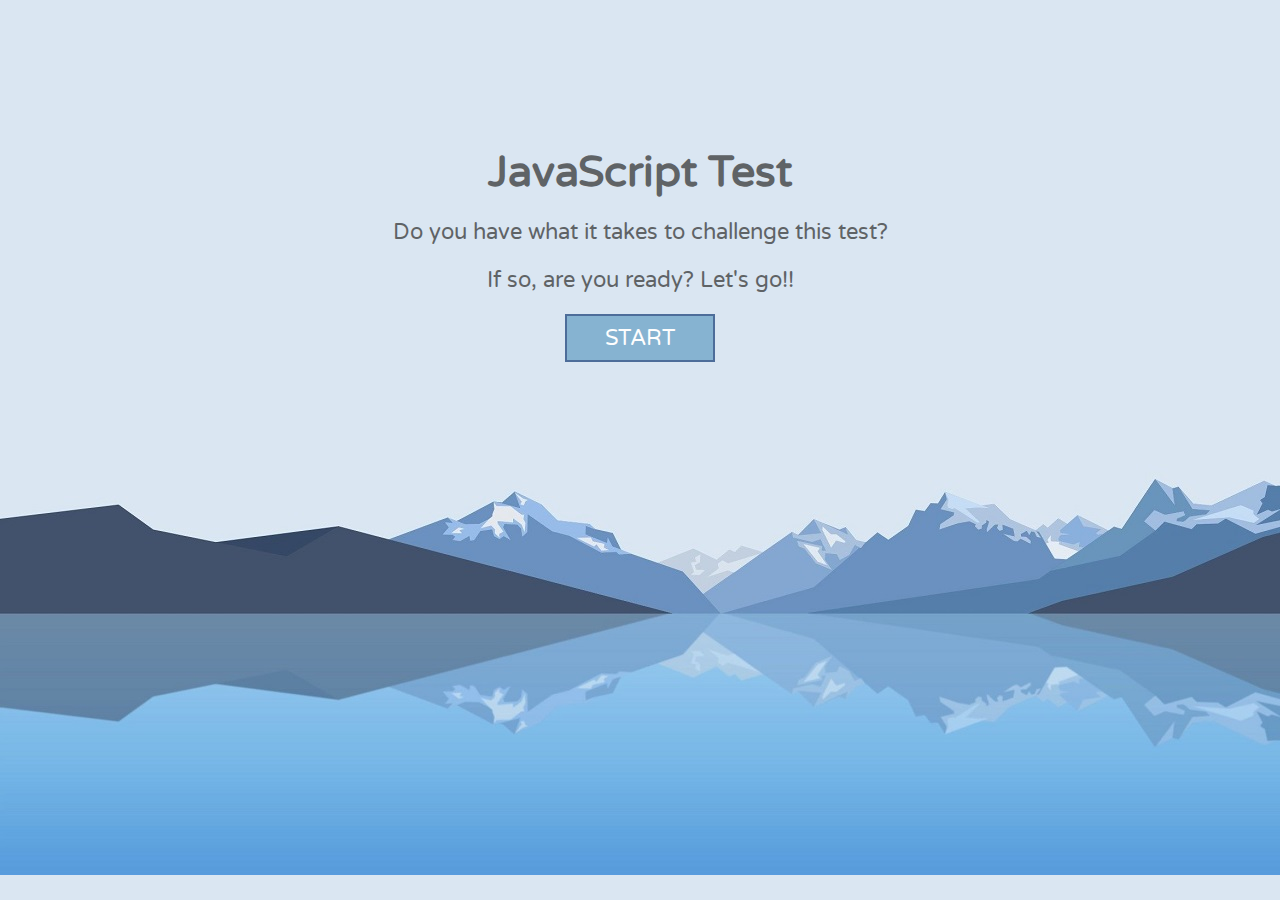
<file: index.html>
<!DOCTYPE html>
<html lang="en">
<head>
    <meta charset="UTF-8">
    <meta name="viewport" content="width=device-width, initial-scale=1.0">
    <meta http-equiv="X-UA-Compatible" content="ie=edge">
    <title>Test</title>
    <link href="https://fonts.googleapis.com/css?family=Varela+Round&display=swap" rel="stylesheet">
    <link rel="stylesheet" href="css/main.css">
    <script src="js/challenge.js"></script>
</head>
<body>
    <div class="wrapper">
        <div class="box-container">
            <h1>JavaScript Test</h1>
            <p>Do you have what it takes to challenge this test?</p>
            <p>If so, are you ready? Let's go!!</p>
            <div class="btn-wrapper">
                <button id="btn-start">Start</button>
            </div>
        </div>
    </div>
</body>
</html>
</file>
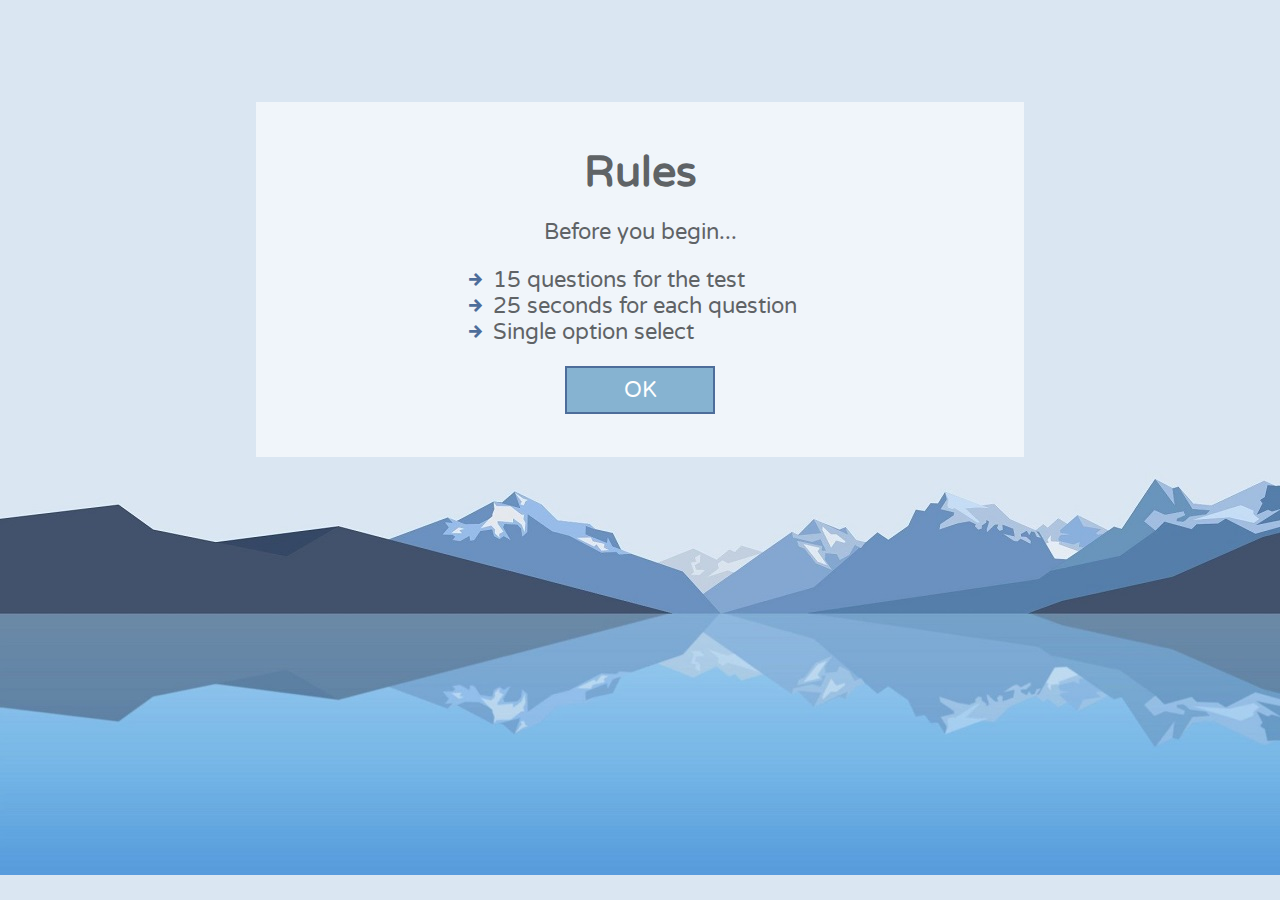
<file: test.html>
<!DOCTYPE html>
<html lang="en">
<head>
    <meta charset="UTF-8">
    <meta name="viewport" content="width=device-width, initial-scale=1.0">
    <meta http-equiv="X-UA-Compatible" content="ie=edge">
    <title>Test</title>
    <link rel="stylesheet" href="icofont/icofont.min.css">
    <link href="https://fonts.googleapis.com/css?family=Varela+Round&display=swap" rel="stylesheet">
    <link rel="stylesheet" href="css/main.css">
    <script src="js/test.js"></script>
</head>
<body>
    <div class="wrapper">
        <div id="challenge" class="box-container">
            <h1>Rules</h1>
            <p>Before you begin...</p>
            <ul class="list">
                <li><span class="icofont-arrow-right"></span> 15 questions for the test</li>
                <li><span class="icofont-arrow-right"></span> 25 seconds for each question</li>
                <li><span class="icofont-arrow-right"></span> Single option select</li>
            </ul>
            <div class="btn-wrapper">
                <button id="btn-ok">OK</button>
            </div>
        </div>
    </div>
</body>
</html>
</file>
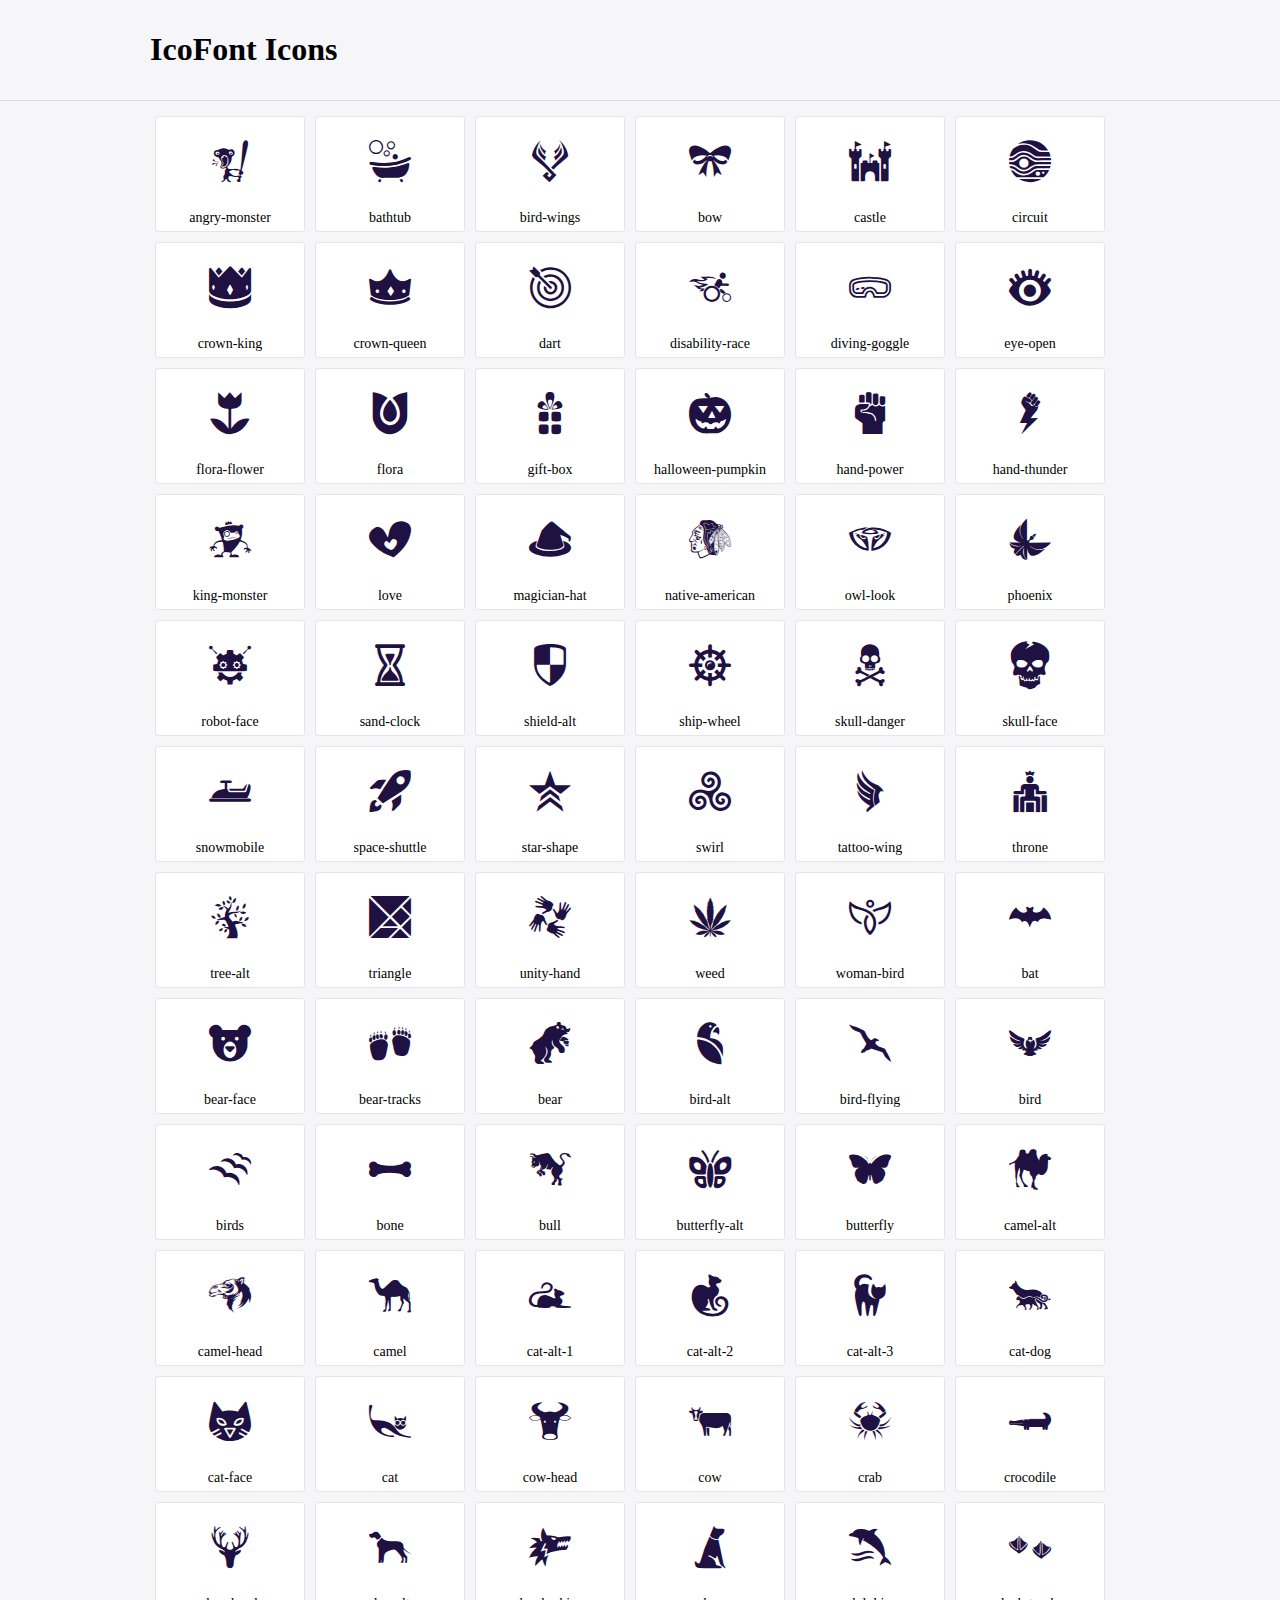
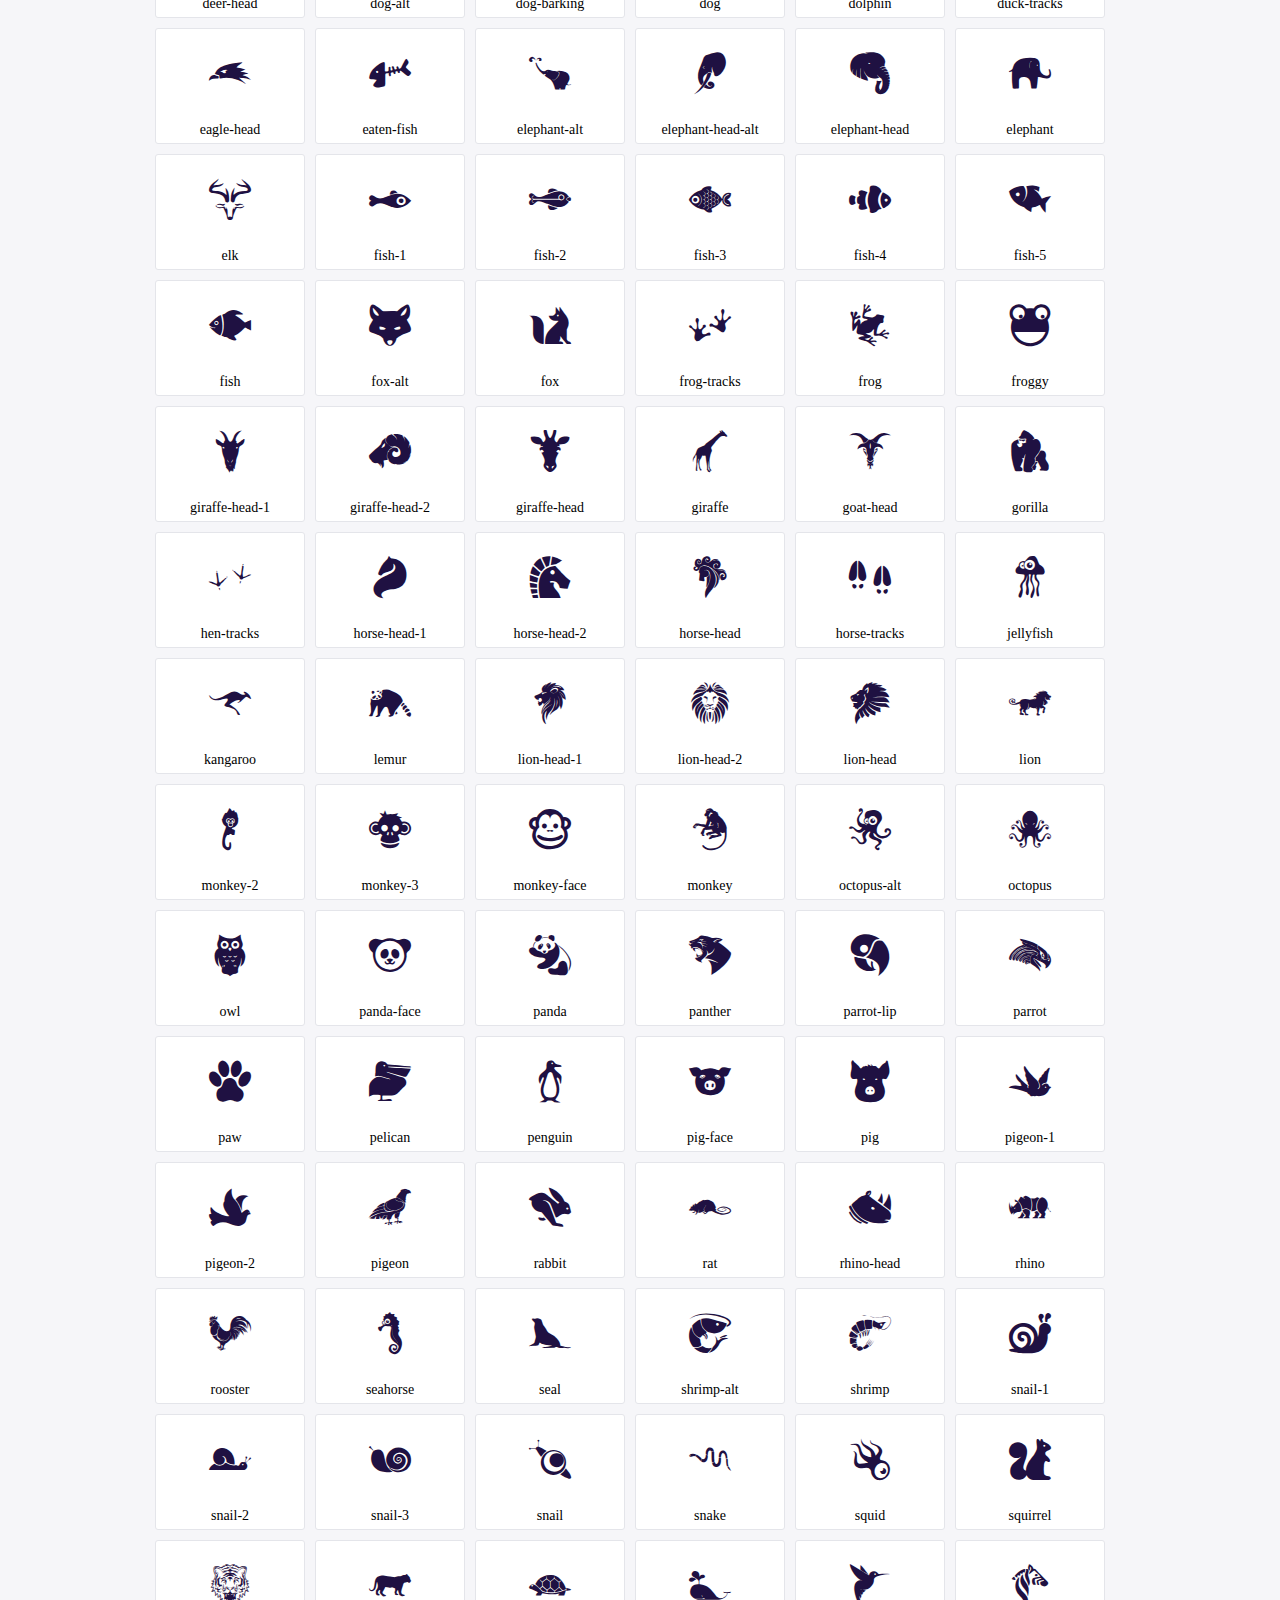
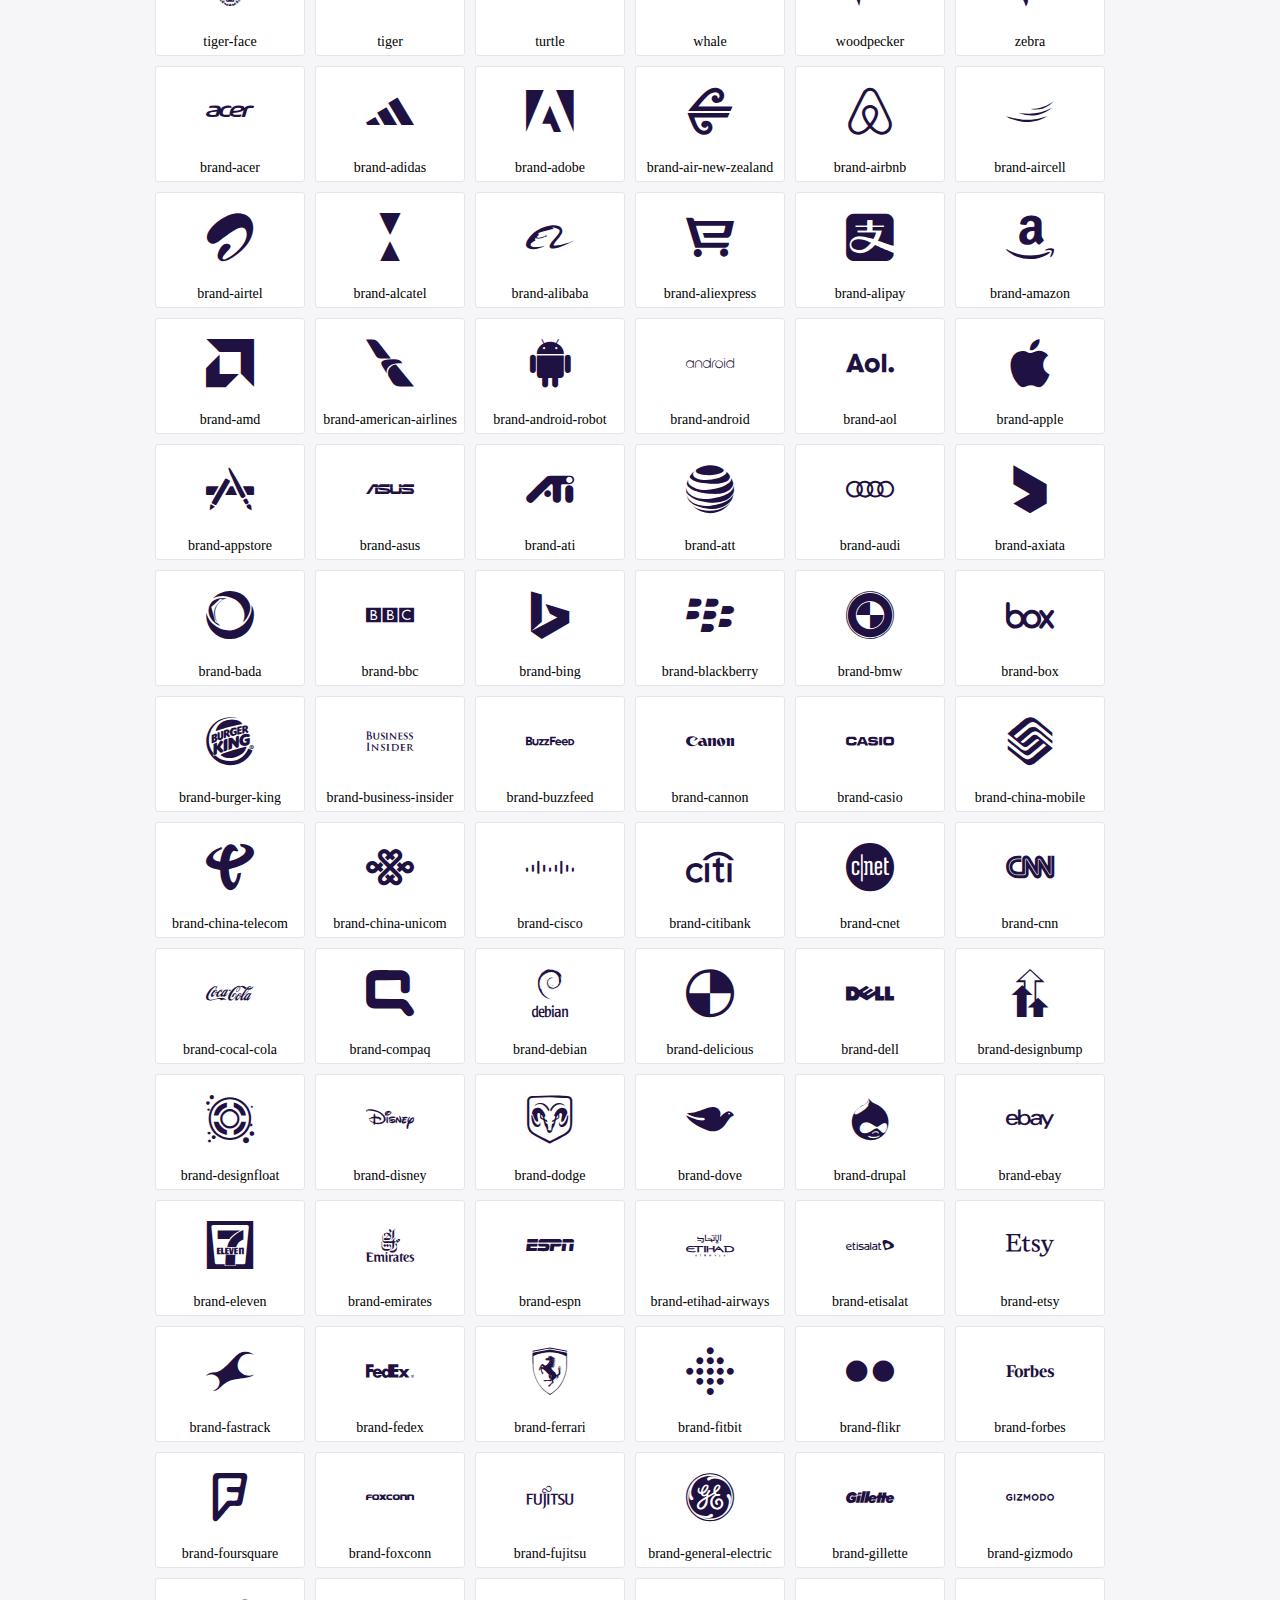
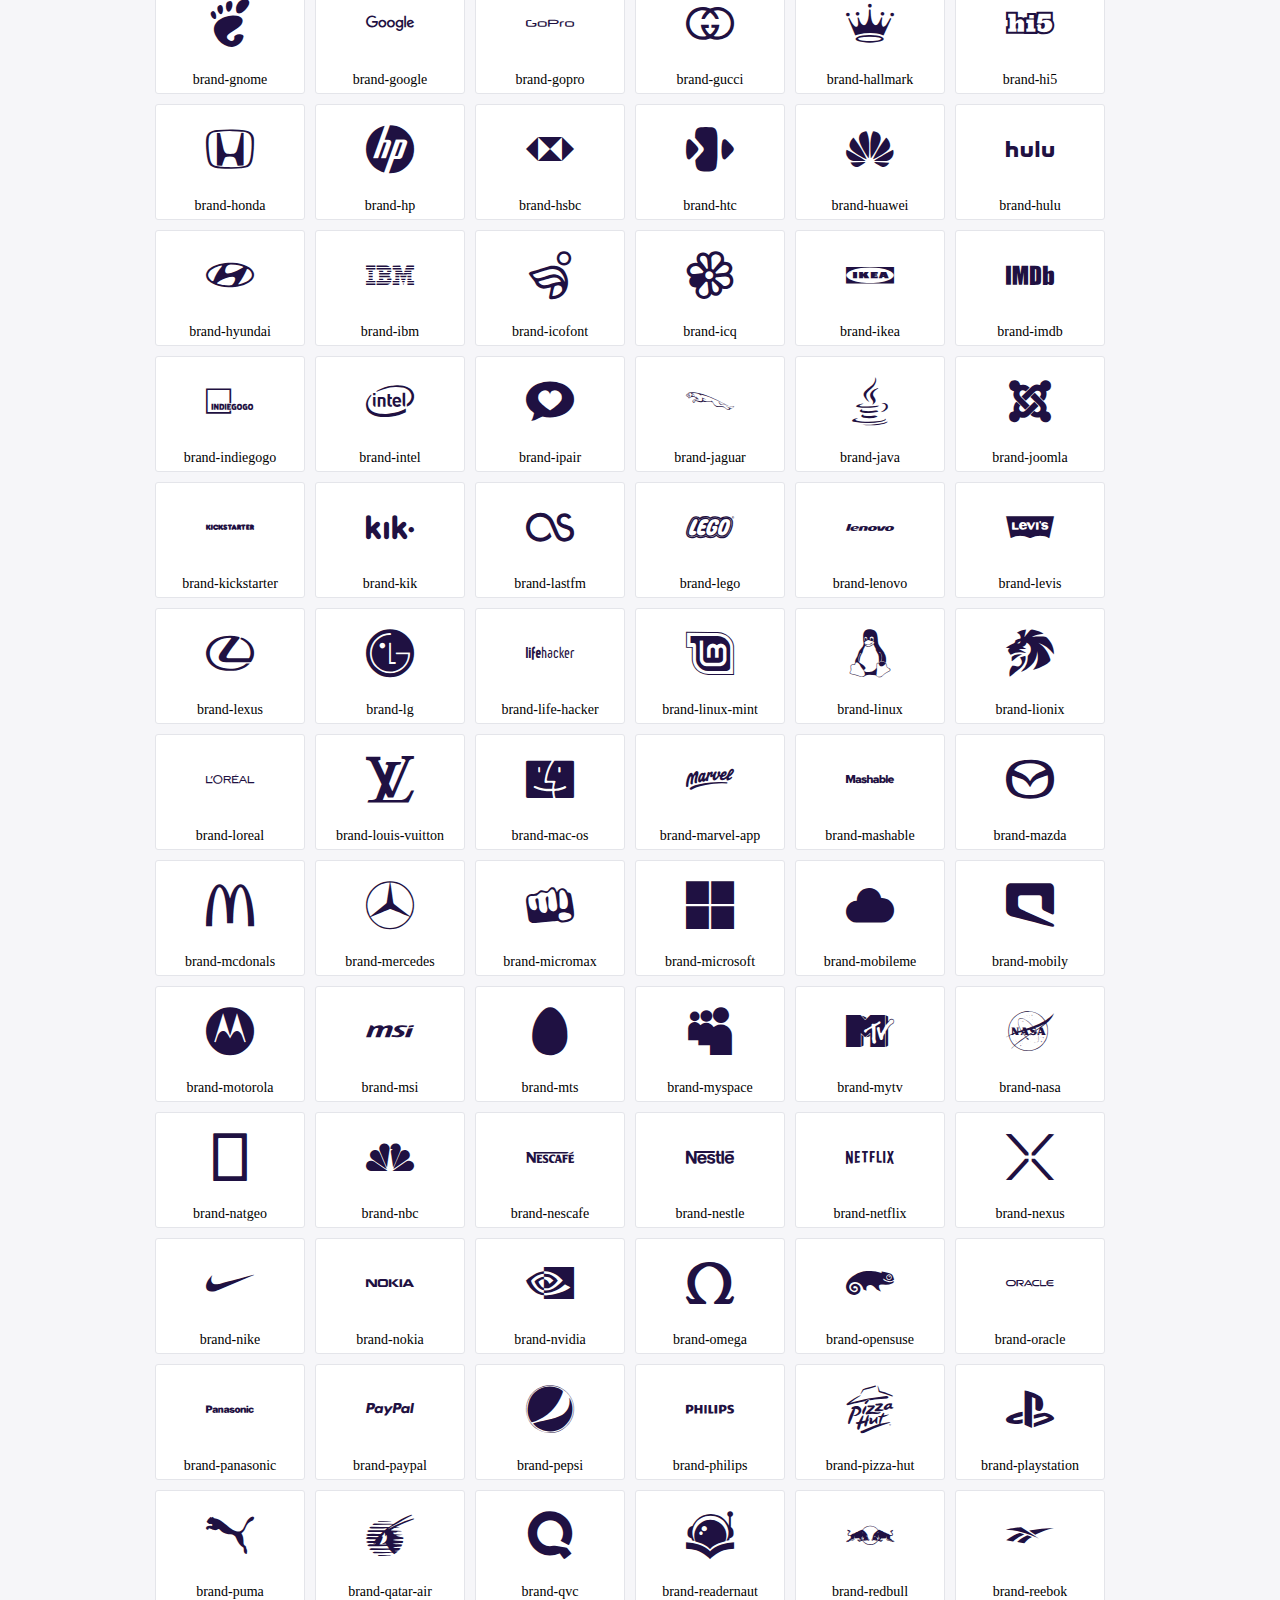
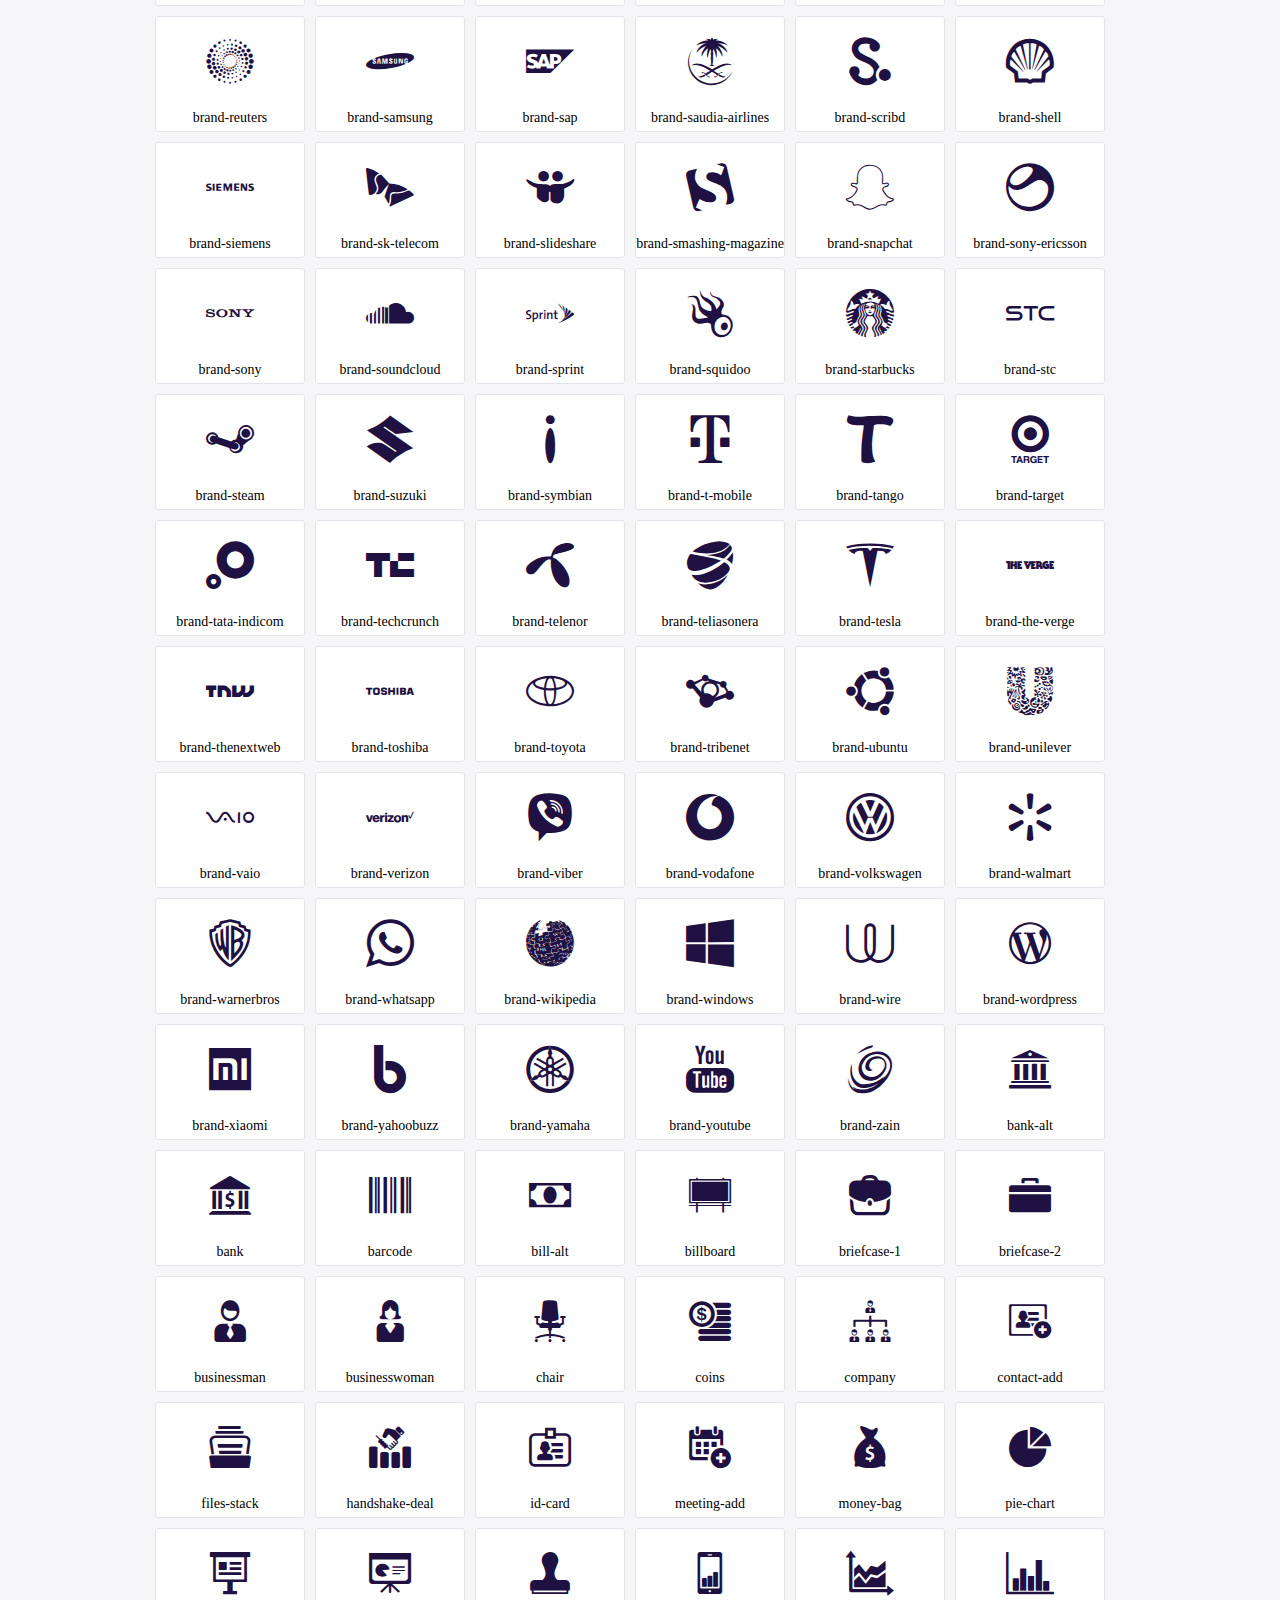
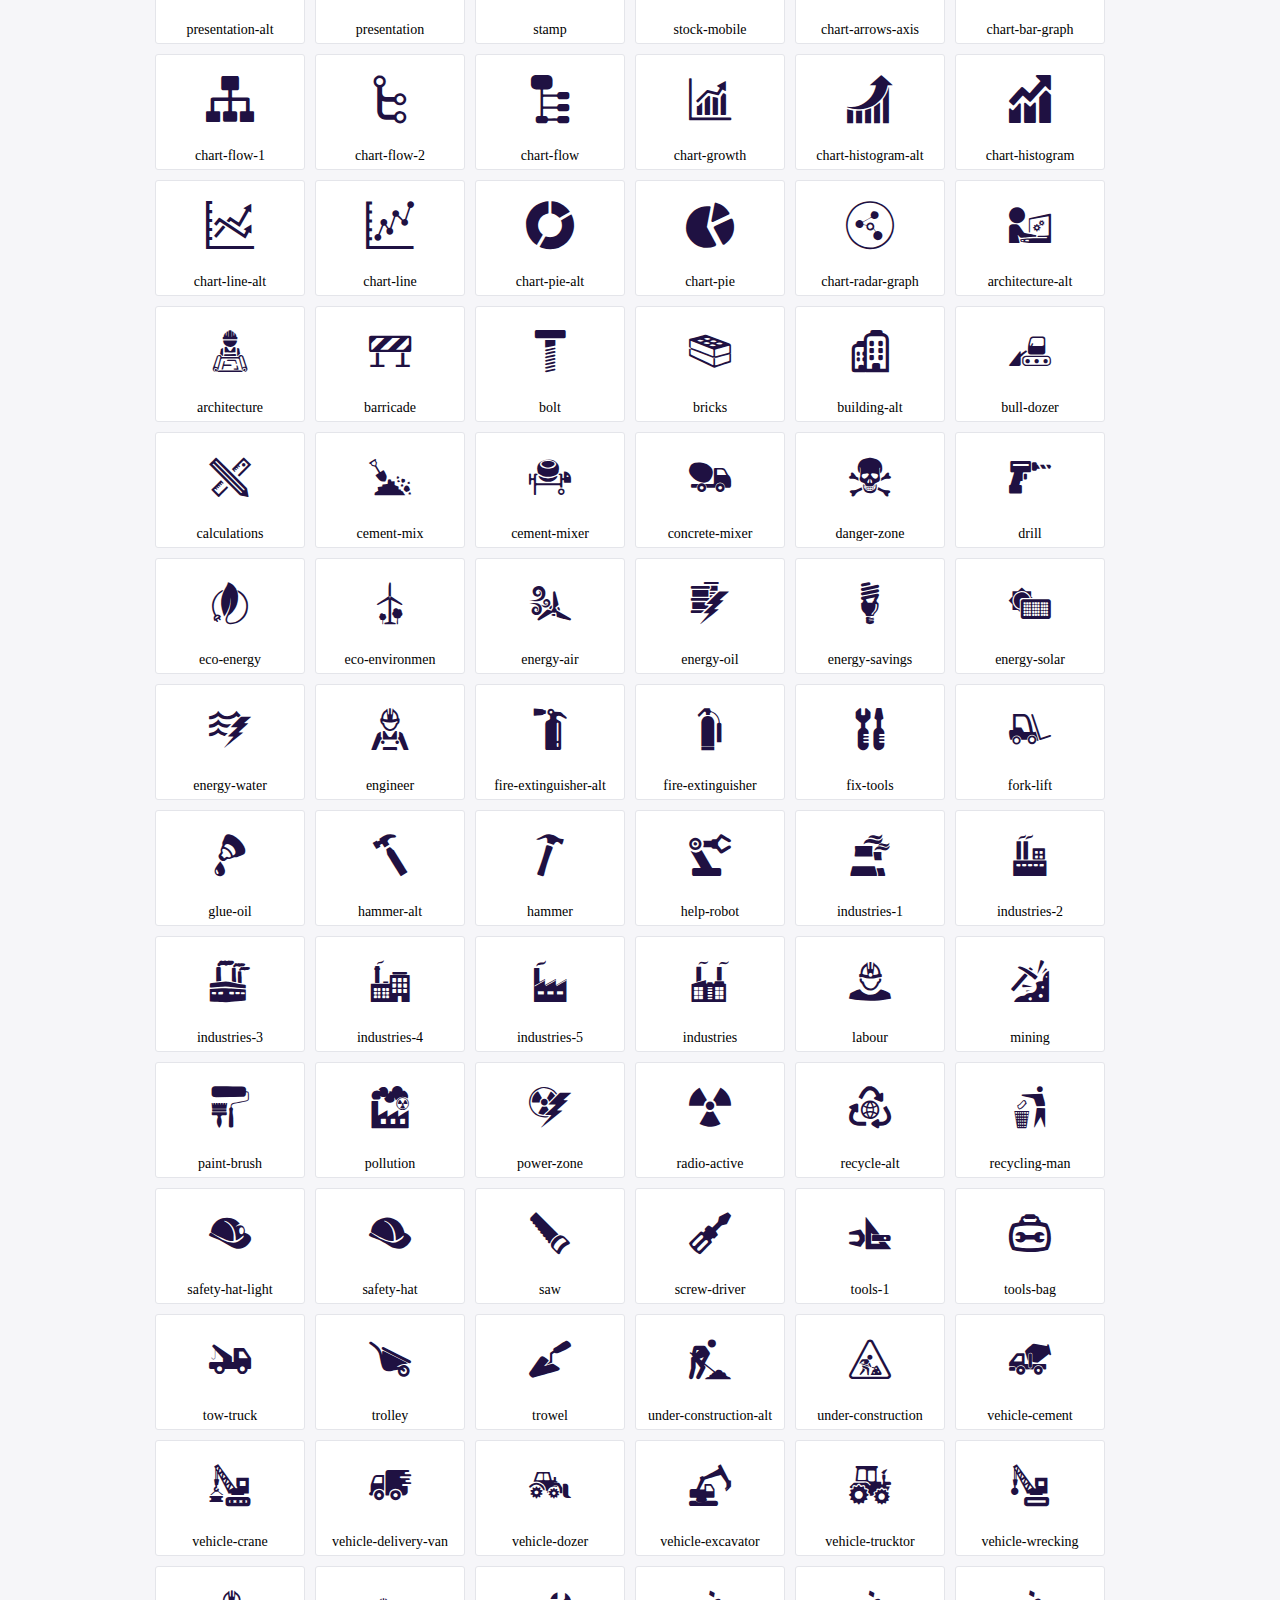
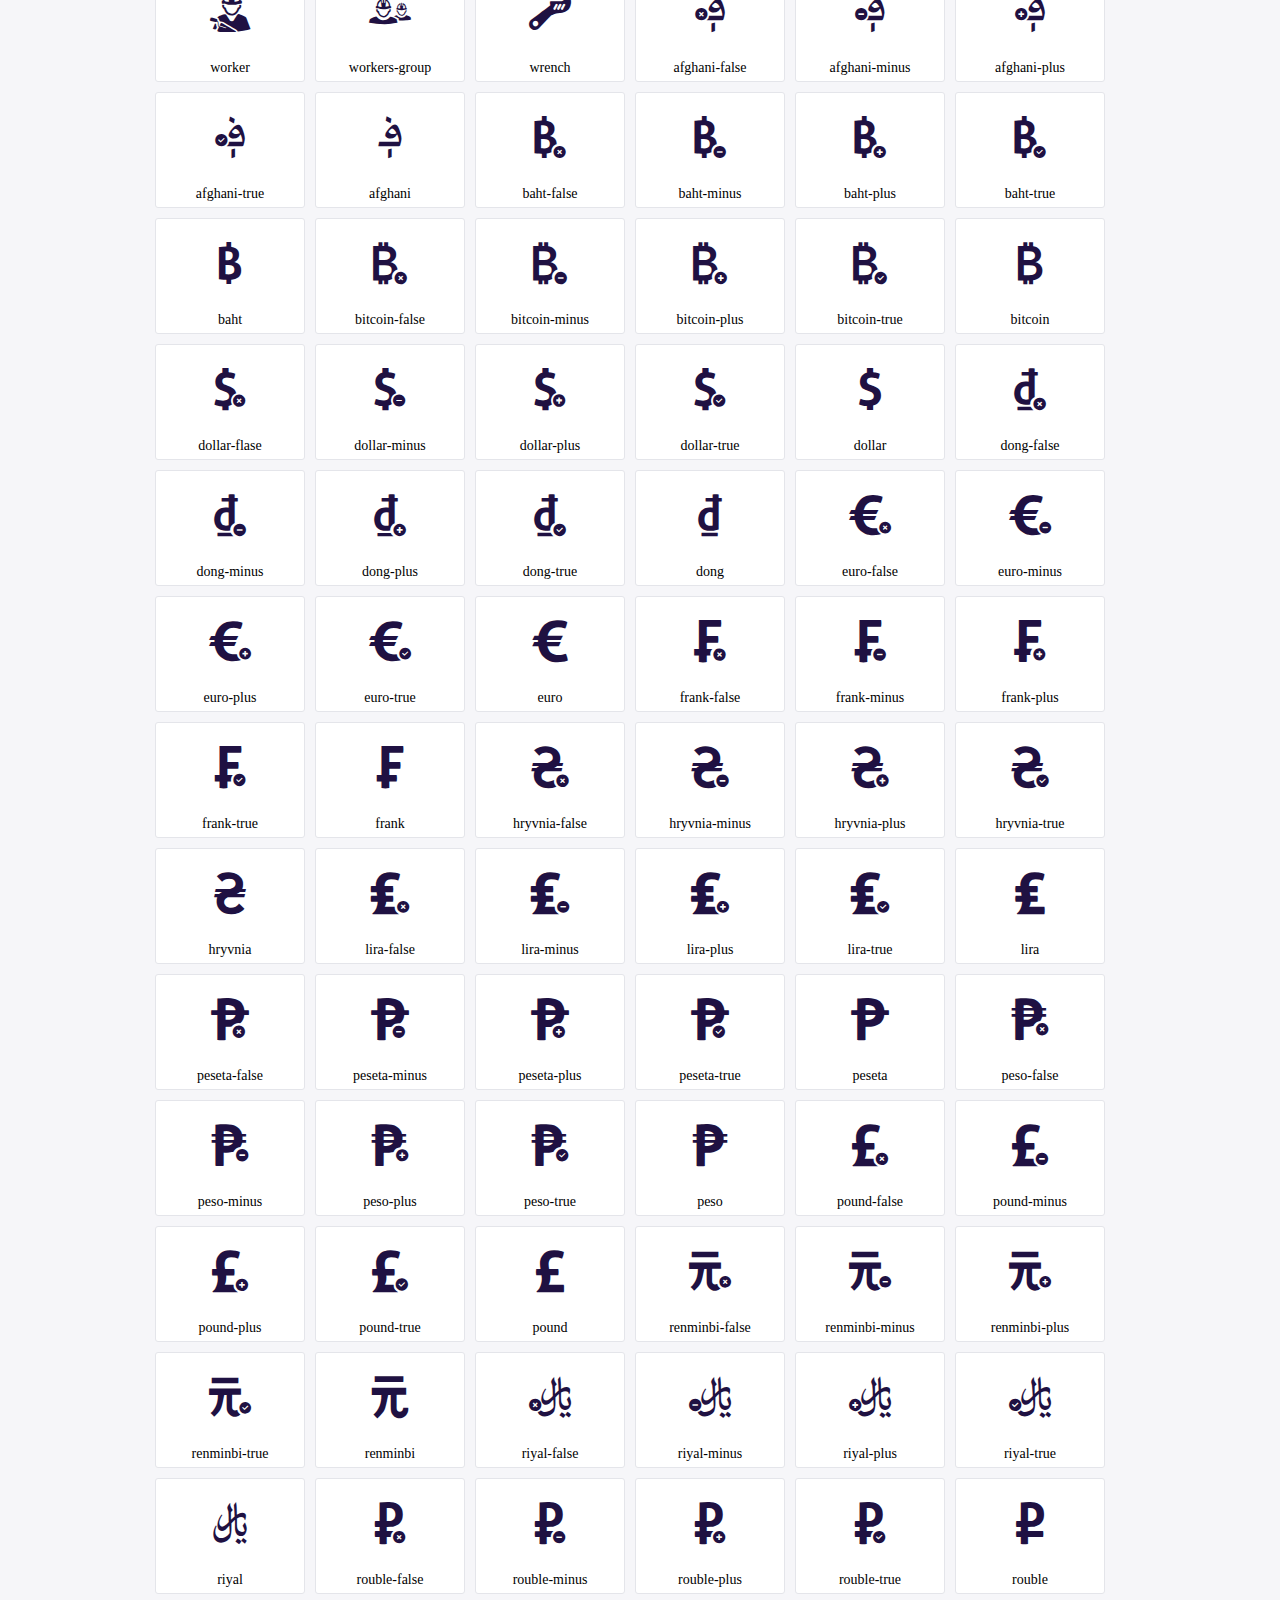
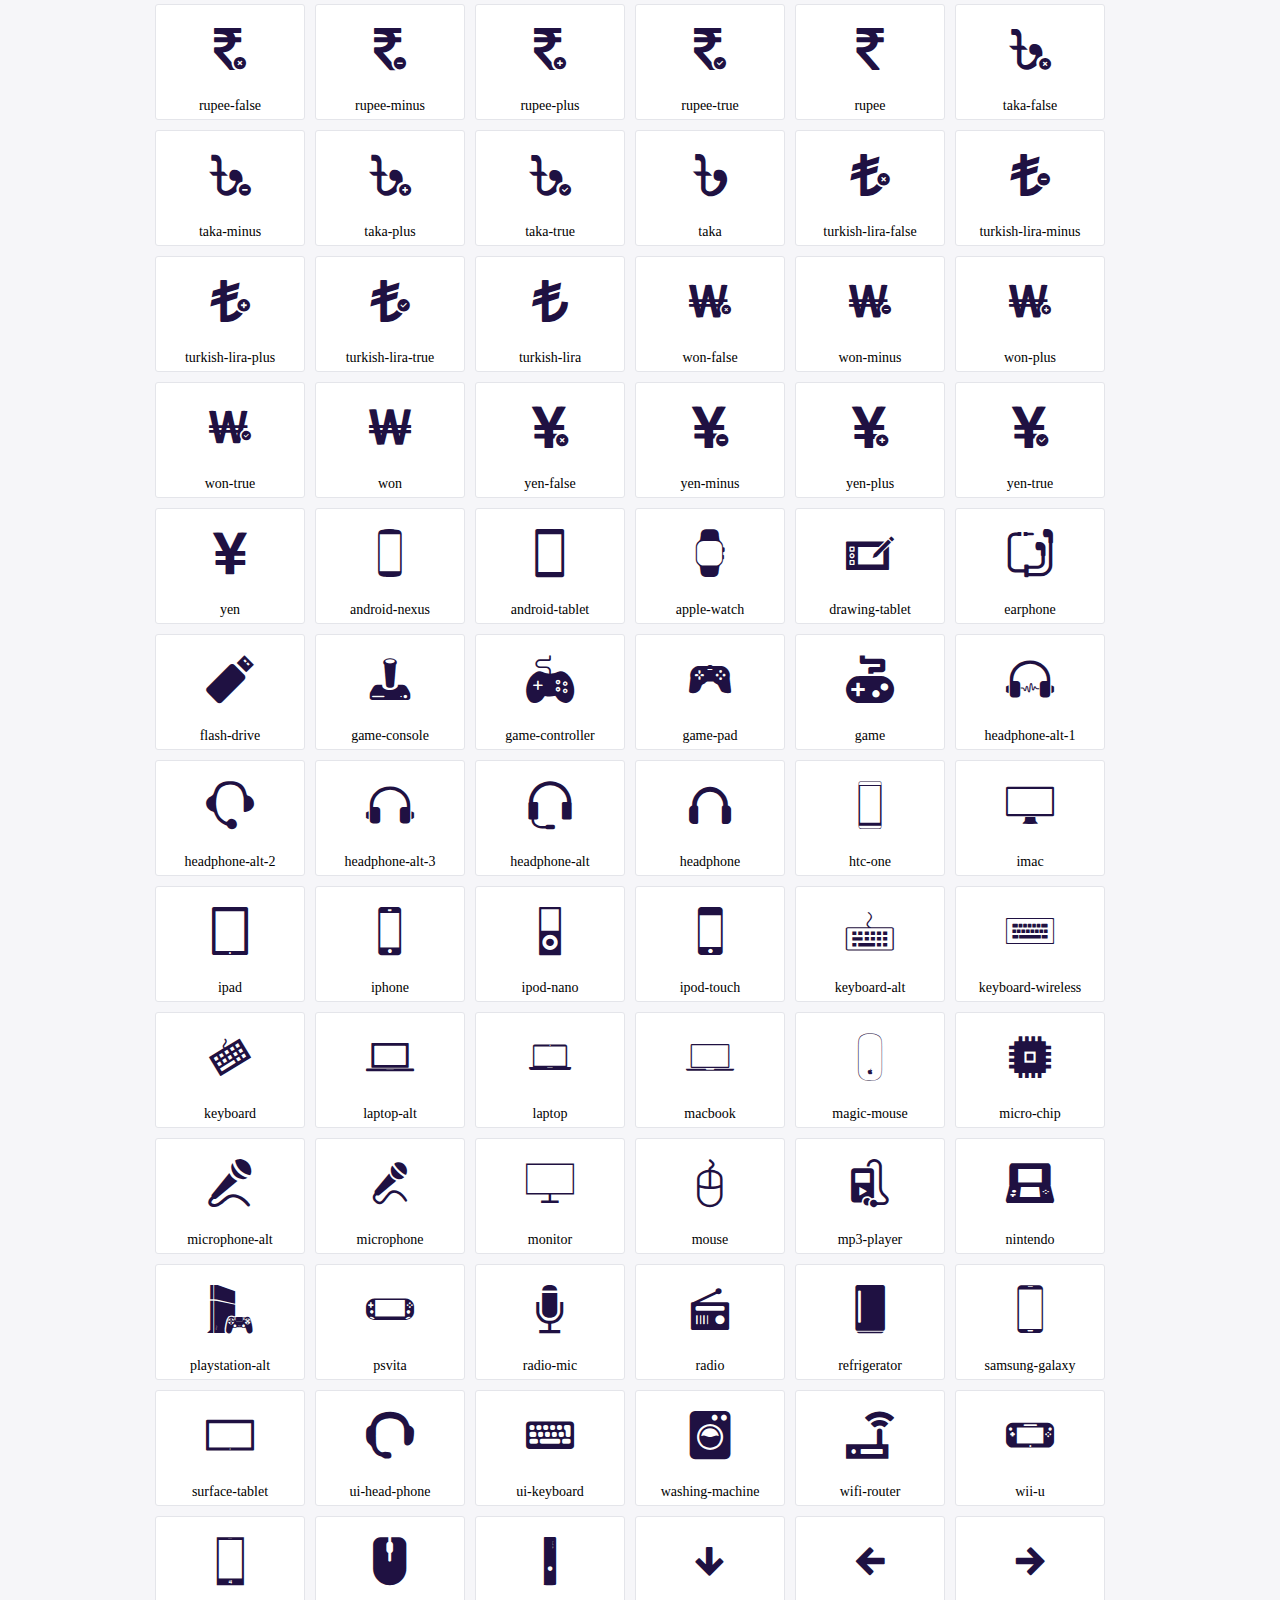
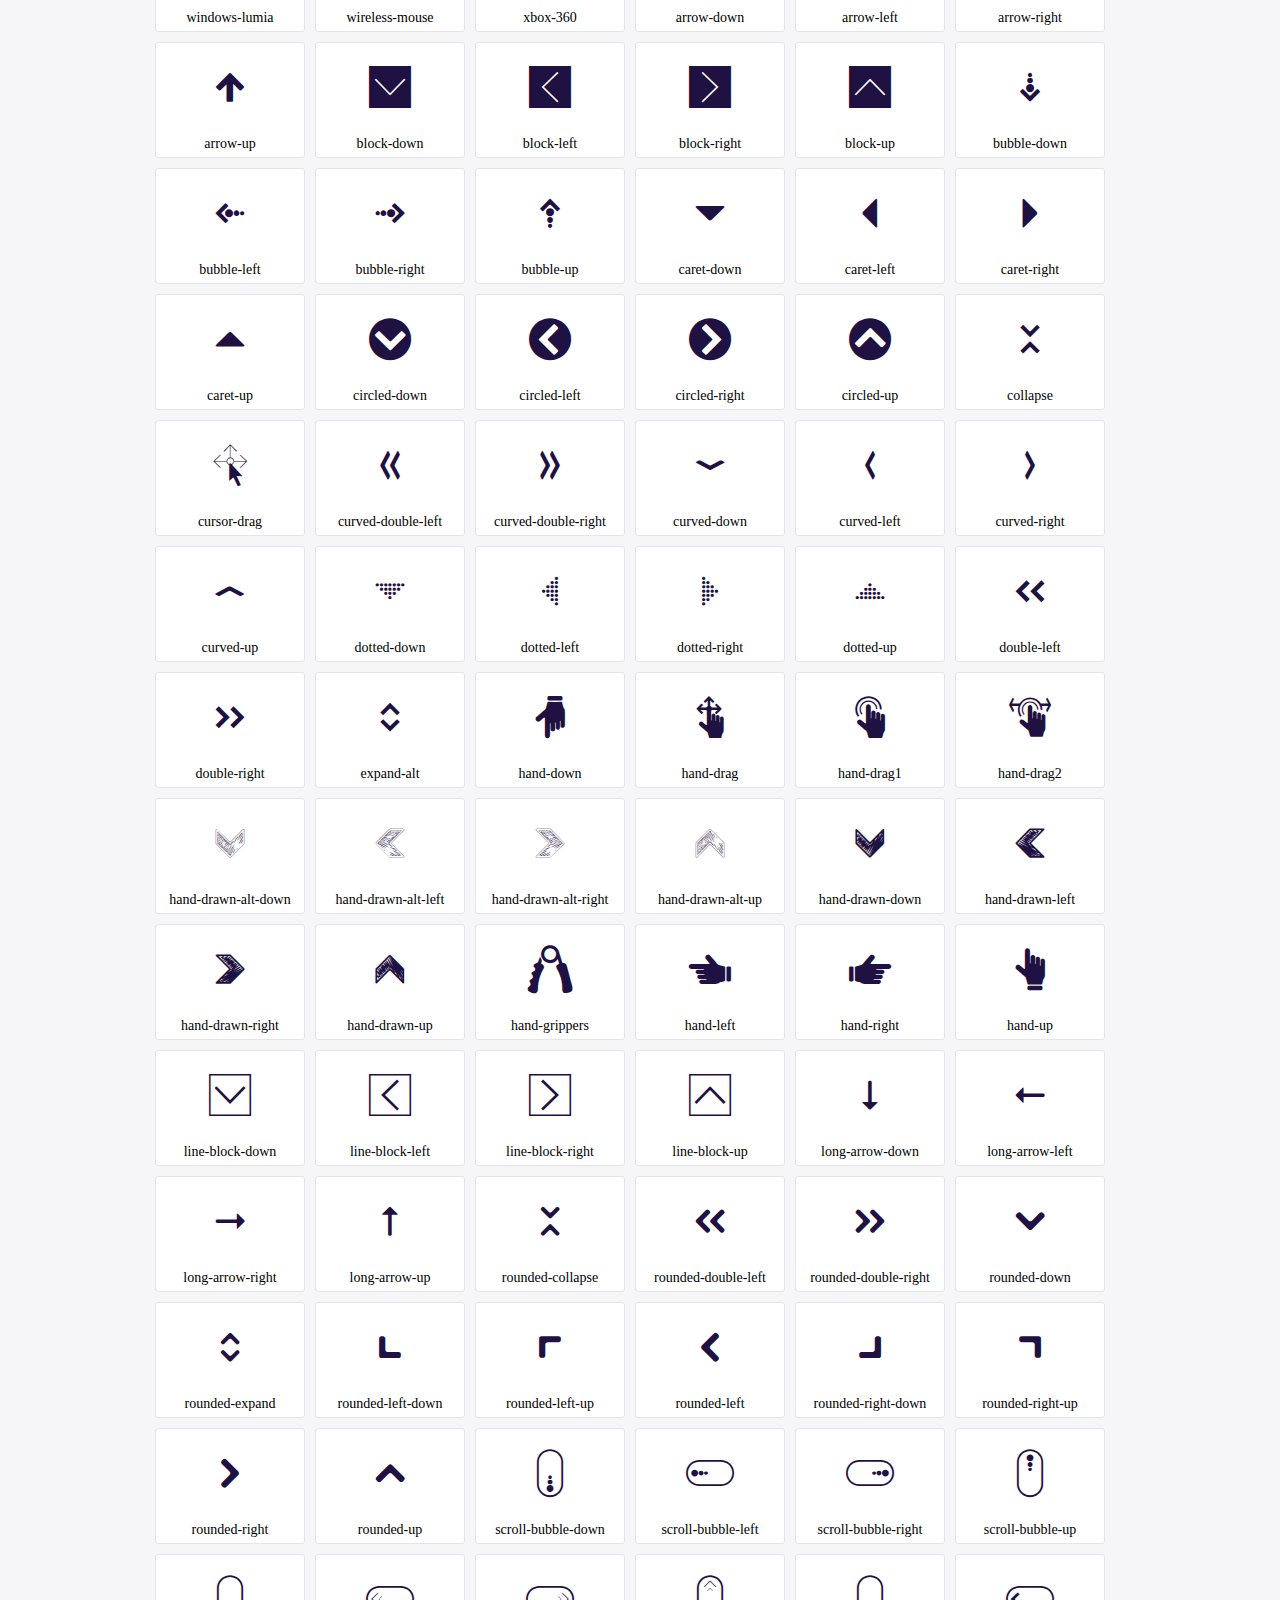
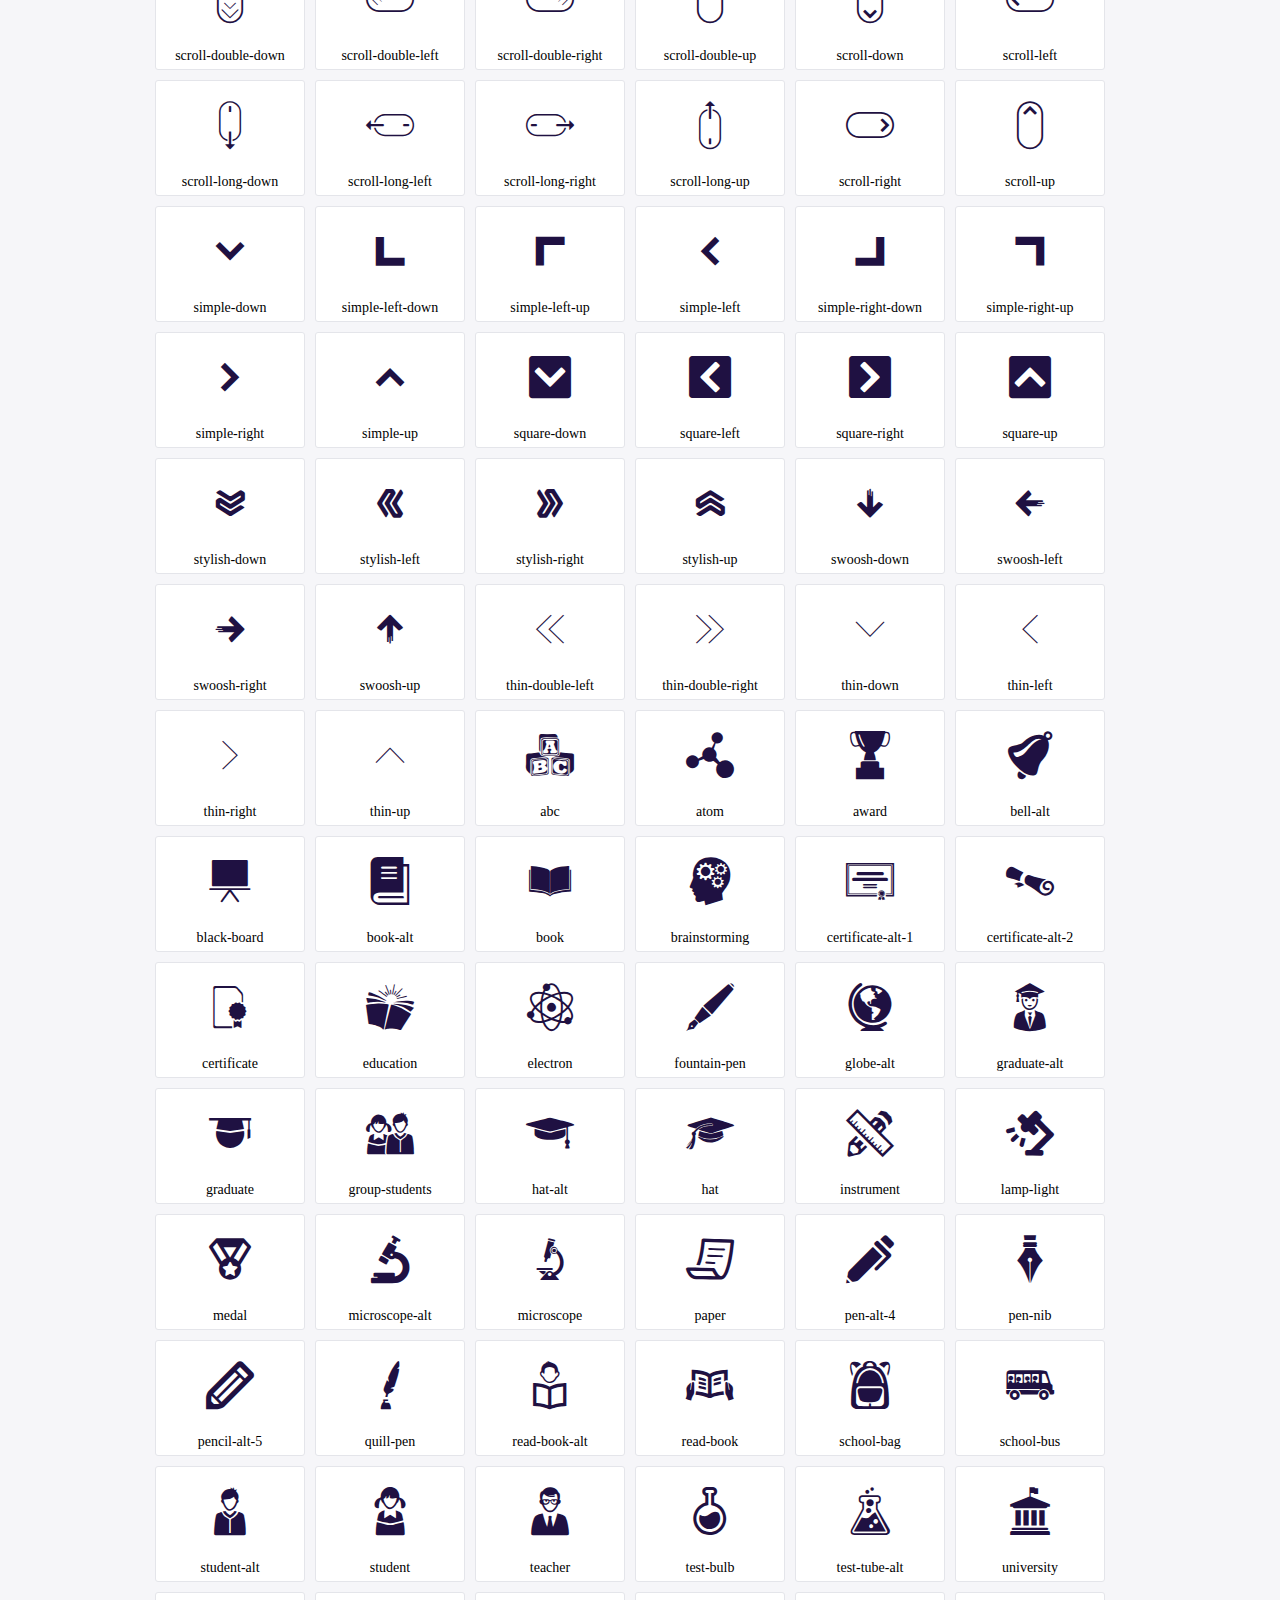
<file: icofont/demo.html>
<!DOCTYPE html>
	<html>
	<head>
		<meta charset="utf-8">
		<title>Examples | IcoFont</title>
		<link rel="stylesheet" type="text/css" href="./icofont.min.css">
		<style type="text/css">
			body {
				margin: 0;
				padding: 0;
				background: #F6F6F9;
			}
			.header {
				border-bottom: 1px solid #DCDCE1;
				padding: 10px 0;
				margin-bottom: 10px;
			}
			.container {
				width: 980px;
				margin: 0 auto;
			}
			.ico-title {
				font-size: 2em;
			}
			.iconlist {
				margin: 0;
				padding: 0;
				list-style: none;
				text-align: center;
				width: 100%;
				display: flex;
				flex-wrap: wrap;
				flex-direction: row;
			}
			.iconlist li {
				position: relative;
				margin: 5px;
				width: 150px;
				cursor: pointer;
			}
			.iconlist li .icon-holder {
				position: relative;
				text-align: center;
				border-radius: 3px;
				overflow: hidden;
				padding-bottom: 5px;
				background: #ffffff;
				border: 1px solid #E4E5EA;
				transition: all 0.2s linear 0s;
			}
			.iconlist li .icon-holder:hover {
				background: #00C3DA;
				color: #ffffff;
			}
			.iconlist li .icon-holder:hover .icon i {
				color: #ffffff;
			}
			.iconlist li .icon-holder .icon {
				padding: 20px;
				text-align: center;
			}
			.iconlist li .icon-holder .icon i {
				font-size: 3em;
				color: #1F1142;
			}
			.iconlist li .icon-holder span {
				font-size: 14px;
				display: block;
				margin-top: 5px;
				border-radius: 3px;
			}
		</style>
	</head>
	<body>
	<div class="header">
		<div class="container">
			<h1 class="ico-title"> IcoFont Icons </h1>
		</div>
	</div>
	<div class="container">
		<ul class="iconlist">
		
		<li>
			<div class="icon-holder">
				<div class="icon"> 
					<i class="icofont-angry-monster"></i>
				</div> 
				<span> angry-monster </span>
			</div>
		</li>
		
		<li>
			<div class="icon-holder">
				<div class="icon"> 
					<i class="icofont-bathtub"></i>
				</div> 
				<span> bathtub </span>
			</div>
		</li>
		
		<li>
			<div class="icon-holder">
				<div class="icon"> 
					<i class="icofont-bird-wings"></i>
				</div> 
				<span> bird-wings </span>
			</div>
		</li>
		
		<li>
			<div class="icon-holder">
				<div class="icon"> 
					<i class="icofont-bow"></i>
				</div> 
				<span> bow </span>
			</div>
		</li>
		
		<li>
			<div class="icon-holder">
				<div class="icon"> 
					<i class="icofont-castle"></i>
				</div> 
				<span> castle </span>
			</div>
		</li>
		
		<li>
			<div class="icon-holder">
				<div class="icon"> 
					<i class="icofont-circuit"></i>
				</div> 
				<span> circuit </span>
			</div>
		</li>
		
		<li>
			<div class="icon-holder">
				<div class="icon"> 
					<i class="icofont-crown-king"></i>
				</div> 
				<span> crown-king </span>
			</div>
		</li>
		
		<li>
			<div class="icon-holder">
				<div class="icon"> 
					<i class="icofont-crown-queen"></i>
				</div> 
				<span> crown-queen </span>
			</div>
		</li>
		
		<li>
			<div class="icon-holder">
				<div class="icon"> 
					<i class="icofont-dart"></i>
				</div> 
				<span> dart </span>
			</div>
		</li>
		
		<li>
			<div class="icon-holder">
				<div class="icon"> 
					<i class="icofont-disability-race"></i>
				</div> 
				<span> disability-race </span>
			</div>
		</li>
		
		<li>
			<div class="icon-holder">
				<div class="icon"> 
					<i class="icofont-diving-goggle"></i>
				</div> 
				<span> diving-goggle </span>
			</div>
		</li>
		
		<li>
			<div class="icon-holder">
				<div class="icon"> 
					<i class="icofont-eye-open"></i>
				</div> 
				<span> eye-open </span>
			</div>
		</li>
		
		<li>
			<div class="icon-holder">
				<div class="icon"> 
					<i class="icofont-flora-flower"></i>
				</div> 
				<span> flora-flower </span>
			</div>
		</li>
		
		<li>
			<div class="icon-holder">
				<div class="icon"> 
					<i class="icofont-flora"></i>
				</div> 
				<span> flora </span>
			</div>
		</li>
		
		<li>
			<div class="icon-holder">
				<div class="icon"> 
					<i class="icofont-gift-box"></i>
				</div> 
				<span> gift-box </span>
			</div>
		</li>
		
		<li>
			<div class="icon-holder">
				<div class="icon"> 
					<i class="icofont-halloween-pumpkin"></i>
				</div> 
				<span> halloween-pumpkin </span>
			</div>
		</li>
		
		<li>
			<div class="icon-holder">
				<div class="icon"> 
					<i class="icofont-hand-power"></i>
				</div> 
				<span> hand-power </span>
			</div>
		</li>
		
		<li>
			<div class="icon-holder">
				<div class="icon"> 
					<i class="icofont-hand-thunder"></i>
				</div> 
				<span> hand-thunder </span>
			</div>
		</li>
		
		<li>
			<div class="icon-holder">
				<div class="icon"> 
					<i class="icofont-king-monster"></i>
				</div> 
				<span> king-monster </span>
			</div>
		</li>
		
		<li>
			<div class="icon-holder">
				<div class="icon"> 
					<i class="icofont-love"></i>
				</div> 
				<span> love </span>
			</div>
		</li>
		
		<li>
			<div class="icon-holder">
				<div class="icon"> 
					<i class="icofont-magician-hat"></i>
				</div> 
				<span> magician-hat </span>
			</div>
		</li>
		
		<li>
			<div class="icon-holder">
				<div class="icon"> 
					<i class="icofont-native-american"></i>
				</div> 
				<span> native-american </span>
			</div>
		</li>
		
		<li>
			<div class="icon-holder">
				<div class="icon"> 
					<i class="icofont-owl-look"></i>
				</div> 
				<span> owl-look </span>
			</div>
		</li>
		
		<li>
			<div class="icon-holder">
				<div class="icon"> 
					<i class="icofont-phoenix"></i>
				</div> 
				<span> phoenix </span>
			</div>
		</li>
		
		<li>
			<div class="icon-holder">
				<div class="icon"> 
					<i class="icofont-robot-face"></i>
				</div> 
				<span> robot-face </span>
			</div>
		</li>
		
		<li>
			<div class="icon-holder">
				<div class="icon"> 
					<i class="icofont-sand-clock"></i>
				</div> 
				<span> sand-clock </span>
			</div>
		</li>
		
		<li>
			<div class="icon-holder">
				<div class="icon"> 
					<i class="icofont-shield-alt"></i>
				</div> 
				<span> shield-alt </span>
			</div>
		</li>
		
		<li>
			<div class="icon-holder">
				<div class="icon"> 
					<i class="icofont-ship-wheel"></i>
				</div> 
				<span> ship-wheel </span>
			</div>
		</li>
		
		<li>
			<div class="icon-holder">
				<div class="icon"> 
					<i class="icofont-skull-danger"></i>
				</div> 
				<span> skull-danger </span>
			</div>
		</li>
		
		<li>
			<div class="icon-holder">
				<div class="icon"> 
					<i class="icofont-skull-face"></i>
				</div> 
				<span> skull-face </span>
			</div>
		</li>
		
		<li>
			<div class="icon-holder">
				<div class="icon"> 
					<i class="icofont-snowmobile"></i>
				</div> 
				<span> snowmobile </span>
			</div>
		</li>
		
		<li>
			<div class="icon-holder">
				<div class="icon"> 
					<i class="icofont-space-shuttle"></i>
				</div> 
				<span> space-shuttle </span>
			</div>
		</li>
		
		<li>
			<div class="icon-holder">
				<div class="icon"> 
					<i class="icofont-star-shape"></i>
				</div> 
				<span> star-shape </span>
			</div>
		</li>
		
		<li>
			<div class="icon-holder">
				<div class="icon"> 
					<i class="icofont-swirl"></i>
				</div> 
				<span> swirl </span>
			</div>
		</li>
		
		<li>
			<div class="icon-holder">
				<div class="icon"> 
					<i class="icofont-tattoo-wing"></i>
				</div> 
				<span> tattoo-wing </span>
			</div>
		</li>
		
		<li>
			<div class="icon-holder">
				<div class="icon"> 
					<i class="icofont-throne"></i>
				</div> 
				<span> throne </span>
			</div>
		</li>
		
		<li>
			<div class="icon-holder">
				<div class="icon"> 
					<i class="icofont-tree-alt"></i>
				</div> 
				<span> tree-alt </span>
			</div>
		</li>
		
		<li>
			<div class="icon-holder">
				<div class="icon"> 
					<i class="icofont-triangle"></i>
				</div> 
				<span> triangle </span>
			</div>
		</li>
		
		<li>
			<div class="icon-holder">
				<div class="icon"> 
					<i class="icofont-unity-hand"></i>
				</div> 
				<span> unity-hand </span>
			</div>
		</li>
		
		<li>
			<div class="icon-holder">
				<div class="icon"> 
					<i class="icofont-weed"></i>
				</div> 
				<span> weed </span>
			</div>
		</li>
		
		<li>
			<div class="icon-holder">
				<div class="icon"> 
					<i class="icofont-woman-bird"></i>
				</div> 
				<span> woman-bird </span>
			</div>
		</li>
		
		<li>
			<div class="icon-holder">
				<div class="icon"> 
					<i class="icofont-bat"></i>
				</div> 
				<span> bat </span>
			</div>
		</li>
		
		<li>
			<div class="icon-holder">
				<div class="icon"> 
					<i class="icofont-bear-face"></i>
				</div> 
				<span> bear-face </span>
			</div>
		</li>
		
		<li>
			<div class="icon-holder">
				<div class="icon"> 
					<i class="icofont-bear-tracks"></i>
				</div> 
				<span> bear-tracks </span>
			</div>
		</li>
		
		<li>
			<div class="icon-holder">
				<div class="icon"> 
					<i class="icofont-bear"></i>
				</div> 
				<span> bear </span>
			</div>
		</li>
		
		<li>
			<div class="icon-holder">
				<div class="icon"> 
					<i class="icofont-bird-alt"></i>
				</div> 
				<span> bird-alt </span>
			</div>
		</li>
		
		<li>
			<div class="icon-holder">
				<div class="icon"> 
					<i class="icofont-bird-flying"></i>
				</div> 
				<span> bird-flying </span>
			</div>
		</li>
		
		<li>
			<div class="icon-holder">
				<div class="icon"> 
					<i class="icofont-bird"></i>
				</div> 
				<span> bird </span>
			</div>
		</li>
		
		<li>
			<div class="icon-holder">
				<div class="icon"> 
					<i class="icofont-birds"></i>
				</div> 
				<span> birds </span>
			</div>
		</li>
		
		<li>
			<div class="icon-holder">
				<div class="icon"> 
					<i class="icofont-bone"></i>
				</div> 
				<span> bone </span>
			</div>
		</li>
		
		<li>
			<div class="icon-holder">
				<div class="icon"> 
					<i class="icofont-bull"></i>
				</div> 
				<span> bull </span>
			</div>
		</li>
		
		<li>
			<div class="icon-holder">
				<div class="icon"> 
					<i class="icofont-butterfly-alt"></i>
				</div> 
				<span> butterfly-alt </span>
			</div>
		</li>
		
		<li>
			<div class="icon-holder">
				<div class="icon"> 
					<i class="icofont-butterfly"></i>
				</div> 
				<span> butterfly </span>
			</div>
		</li>
		
		<li>
			<div class="icon-holder">
				<div class="icon"> 
					<i class="icofont-camel-alt"></i>
				</div> 
				<span> camel-alt </span>
			</div>
		</li>
		
		<li>
			<div class="icon-holder">
				<div class="icon"> 
					<i class="icofont-camel-head"></i>
				</div> 
				<span> camel-head </span>
			</div>
		</li>
		
		<li>
			<div class="icon-holder">
				<div class="icon"> 
					<i class="icofont-camel"></i>
				</div> 
				<span> camel </span>
			</div>
		</li>
		
		<li>
			<div class="icon-holder">
				<div class="icon"> 
					<i class="icofont-cat-alt-1"></i>
				</div> 
				<span> cat-alt-1 </span>
			</div>
		</li>
		
		<li>
			<div class="icon-holder">
				<div class="icon"> 
					<i class="icofont-cat-alt-2"></i>
				</div> 
				<span> cat-alt-2 </span>
			</div>
		</li>
		
		<li>
			<div class="icon-holder">
				<div class="icon"> 
					<i class="icofont-cat-alt-3"></i>
				</div> 
				<span> cat-alt-3 </span>
			</div>
		</li>
		
		<li>
			<div class="icon-holder">
				<div class="icon"> 
					<i class="icofont-cat-dog"></i>
				</div> 
				<span> cat-dog </span>
			</div>
		</li>
		
		<li>
			<div class="icon-holder">
				<div class="icon"> 
					<i class="icofont-cat-face"></i>
				</div> 
				<span> cat-face </span>
			</div>
		</li>
		
		<li>
			<div class="icon-holder">
				<div class="icon"> 
					<i class="icofont-cat"></i>
				</div> 
				<span> cat </span>
			</div>
		</li>
		
		<li>
			<div class="icon-holder">
				<div class="icon"> 
					<i class="icofont-cow-head"></i>
				</div> 
				<span> cow-head </span>
			</div>
		</li>
		
		<li>
			<div class="icon-holder">
				<div class="icon"> 
					<i class="icofont-cow"></i>
				</div> 
				<span> cow </span>
			</div>
		</li>
		
		<li>
			<div class="icon-holder">
				<div class="icon"> 
					<i class="icofont-crab"></i>
				</div> 
				<span> crab </span>
			</div>
		</li>
		
		<li>
			<div class="icon-holder">
				<div class="icon"> 
					<i class="icofont-crocodile"></i>
				</div> 
				<span> crocodile </span>
			</div>
		</li>
		
		<li>
			<div class="icon-holder">
				<div class="icon"> 
					<i class="icofont-deer-head"></i>
				</div> 
				<span> deer-head </span>
			</div>
		</li>
		
		<li>
			<div class="icon-holder">
				<div class="icon"> 
					<i class="icofont-dog-alt"></i>
				</div> 
				<span> dog-alt </span>
			</div>
		</li>
		
		<li>
			<div class="icon-holder">
				<div class="icon"> 
					<i class="icofont-dog-barking"></i>
				</div> 
				<span> dog-barking </span>
			</div>
		</li>
		
		<li>
			<div class="icon-holder">
				<div class="icon"> 
					<i class="icofont-dog"></i>
				</div> 
				<span> dog </span>
			</div>
		</li>
		
		<li>
			<div class="icon-holder">
				<div class="icon"> 
					<i class="icofont-dolphin"></i>
				</div> 
				<span> dolphin </span>
			</div>
		</li>
		
		<li>
			<div class="icon-holder">
				<div class="icon"> 
					<i class="icofont-duck-tracks"></i>
				</div> 
				<span> duck-tracks </span>
			</div>
		</li>
		
		<li>
			<div class="icon-holder">
				<div class="icon"> 
					<i class="icofont-eagle-head"></i>
				</div> 
				<span> eagle-head </span>
			</div>
		</li>
		
		<li>
			<div class="icon-holder">
				<div class="icon"> 
					<i class="icofont-eaten-fish"></i>
				</div> 
				<span> eaten-fish </span>
			</div>
		</li>
		
		<li>
			<div class="icon-holder">
				<div class="icon"> 
					<i class="icofont-elephant-alt"></i>
				</div> 
				<span> elephant-alt </span>
			</div>
		</li>
		
		<li>
			<div class="icon-holder">
				<div class="icon"> 
					<i class="icofont-elephant-head-alt"></i>
				</div> 
				<span> elephant-head-alt </span>
			</div>
		</li>
		
		<li>
			<div class="icon-holder">
				<div class="icon"> 
					<i class="icofont-elephant-head"></i>
				</div> 
				<span> elephant-head </span>
			</div>
		</li>
		
		<li>
			<div class="icon-holder">
				<div class="icon"> 
					<i class="icofont-elephant"></i>
				</div> 
				<span> elephant </span>
			</div>
		</li>
		
		<li>
			<div class="icon-holder">
				<div class="icon"> 
					<i class="icofont-elk"></i>
				</div> 
				<span> elk </span>
			</div>
		</li>
		
		<li>
			<div class="icon-holder">
				<div class="icon"> 
					<i class="icofont-fish-1"></i>
				</div> 
				<span> fish-1 </span>
			</div>
		</li>
		
		<li>
			<div class="icon-holder">
				<div class="icon"> 
					<i class="icofont-fish-2"></i>
				</div> 
				<span> fish-2 </span>
			</div>
		</li>
		
		<li>
			<div class="icon-holder">
				<div class="icon"> 
					<i class="icofont-fish-3"></i>
				</div> 
				<span> fish-3 </span>
			</div>
		</li>
		
		<li>
			<div class="icon-holder">
				<div class="icon"> 
					<i class="icofont-fish-4"></i>
				</div> 
				<span> fish-4 </span>
			</div>
		</li>
		
		<li>
			<div class="icon-holder">
				<div class="icon"> 
					<i class="icofont-fish-5"></i>
				</div> 
				<span> fish-5 </span>
			</div>
		</li>
		
		<li>
			<div class="icon-holder">
				<div class="icon"> 
					<i class="icofont-fish"></i>
				</div> 
				<span> fish </span>
			</div>
		</li>
		
		<li>
			<div class="icon-holder">
				<div class="icon"> 
					<i class="icofont-fox-alt"></i>
				</div> 
				<span> fox-alt </span>
			</div>
		</li>
		
		<li>
			<div class="icon-holder">
				<div class="icon"> 
					<i class="icofont-fox"></i>
				</div> 
				<span> fox </span>
			</div>
		</li>
		
		<li>
			<div class="icon-holder">
				<div class="icon"> 
					<i class="icofont-frog-tracks"></i>
				</div> 
				<span> frog-tracks </span>
			</div>
		</li>
		
		<li>
			<div class="icon-holder">
				<div class="icon"> 
					<i class="icofont-frog"></i>
				</div> 
				<span> frog </span>
			</div>
		</li>
		
		<li>
			<div class="icon-holder">
				<div class="icon"> 
					<i class="icofont-froggy"></i>
				</div> 
				<span> froggy </span>
			</div>
		</li>
		
		<li>
			<div class="icon-holder">
				<div class="icon"> 
					<i class="icofont-giraffe-head-1"></i>
				</div> 
				<span> giraffe-head-1 </span>
			</div>
		</li>
		
		<li>
			<div class="icon-holder">
				<div class="icon"> 
					<i class="icofont-giraffe-head-2"></i>
				</div> 
				<span> giraffe-head-2 </span>
			</div>
		</li>
		
		<li>
			<div class="icon-holder">
				<div class="icon"> 
					<i class="icofont-giraffe-head"></i>
				</div> 
				<span> giraffe-head </span>
			</div>
		</li>
		
		<li>
			<div class="icon-holder">
				<div class="icon"> 
					<i class="icofont-giraffe"></i>
				</div> 
				<span> giraffe </span>
			</div>
		</li>
		
		<li>
			<div class="icon-holder">
				<div class="icon"> 
					<i class="icofont-goat-head"></i>
				</div> 
				<span> goat-head </span>
			</div>
		</li>
		
		<li>
			<div class="icon-holder">
				<div class="icon"> 
					<i class="icofont-gorilla"></i>
				</div> 
				<span> gorilla </span>
			</div>
		</li>
		
		<li>
			<div class="icon-holder">
				<div class="icon"> 
					<i class="icofont-hen-tracks"></i>
				</div> 
				<span> hen-tracks </span>
			</div>
		</li>
		
		<li>
			<div class="icon-holder">
				<div class="icon"> 
					<i class="icofont-horse-head-1"></i>
				</div> 
				<span> horse-head-1 </span>
			</div>
		</li>
		
		<li>
			<div class="icon-holder">
				<div class="icon"> 
					<i class="icofont-horse-head-2"></i>
				</div> 
				<span> horse-head-2 </span>
			</div>
		</li>
		
		<li>
			<div class="icon-holder">
				<div class="icon"> 
					<i class="icofont-horse-head"></i>
				</div> 
				<span> horse-head </span>
			</div>
		</li>
		
		<li>
			<div class="icon-holder">
				<div class="icon"> 
					<i class="icofont-horse-tracks"></i>
				</div> 
				<span> horse-tracks </span>
			</div>
		</li>
		
		<li>
			<div class="icon-holder">
				<div class="icon"> 
					<i class="icofont-jellyfish"></i>
				</div> 
				<span> jellyfish </span>
			</div>
		</li>
		
		<li>
			<div class="icon-holder">
				<div class="icon"> 
					<i class="icofont-kangaroo"></i>
				</div> 
				<span> kangaroo </span>
			</div>
		</li>
		
		<li>
			<div class="icon-holder">
				<div class="icon"> 
					<i class="icofont-lemur"></i>
				</div> 
				<span> lemur </span>
			</div>
		</li>
		
		<li>
			<div class="icon-holder">
				<div class="icon"> 
					<i class="icofont-lion-head-1"></i>
				</div> 
				<span> lion-head-1 </span>
			</div>
		</li>
		
		<li>
			<div class="icon-holder">
				<div class="icon"> 
					<i class="icofont-lion-head-2"></i>
				</div> 
				<span> lion-head-2 </span>
			</div>
		</li>
		
		<li>
			<div class="icon-holder">
				<div class="icon"> 
					<i class="icofont-lion-head"></i>
				</div> 
				<span> lion-head </span>
			</div>
		</li>
		
		<li>
			<div class="icon-holder">
				<div class="icon"> 
					<i class="icofont-lion"></i>
				</div> 
				<span> lion </span>
			</div>
		</li>
		
		<li>
			<div class="icon-holder">
				<div class="icon"> 
					<i class="icofont-monkey-2"></i>
				</div> 
				<span> monkey-2 </span>
			</div>
		</li>
		
		<li>
			<div class="icon-holder">
				<div class="icon"> 
					<i class="icofont-monkey-3"></i>
				</div> 
				<span> monkey-3 </span>
			</div>
		</li>
		
		<li>
			<div class="icon-holder">
				<div class="icon"> 
					<i class="icofont-monkey-face"></i>
				</div> 
				<span> monkey-face </span>
			</div>
		</li>
		
		<li>
			<div class="icon-holder">
				<div class="icon"> 
					<i class="icofont-monkey"></i>
				</div> 
				<span> monkey </span>
			</div>
		</li>
		
		<li>
			<div class="icon-holder">
				<div class="icon"> 
					<i class="icofont-octopus-alt"></i>
				</div> 
				<span> octopus-alt </span>
			</div>
		</li>
		
		<li>
			<div class="icon-holder">
				<div class="icon"> 
					<i class="icofont-octopus"></i>
				</div> 
				<span> octopus </span>
			</div>
		</li>
		
		<li>
			<div class="icon-holder">
				<div class="icon"> 
					<i class="icofont-owl"></i>
				</div> 
				<span> owl </span>
			</div>
		</li>
		
		<li>
			<div class="icon-holder">
				<div class="icon"> 
					<i class="icofont-panda-face"></i>
				</div> 
				<span> panda-face </span>
			</div>
		</li>
		
		<li>
			<div class="icon-holder">
				<div class="icon"> 
					<i class="icofont-panda"></i>
				</div> 
				<span> panda </span>
			</div>
		</li>
		
		<li>
			<div class="icon-holder">
				<div class="icon"> 
					<i class="icofont-panther"></i>
				</div> 
				<span> panther </span>
			</div>
		</li>
		
		<li>
			<div class="icon-holder">
				<div class="icon"> 
					<i class="icofont-parrot-lip"></i>
				</div> 
				<span> parrot-lip </span>
			</div>
		</li>
		
		<li>
			<div class="icon-holder">
				<div class="icon"> 
					<i class="icofont-parrot"></i>
				</div> 
				<span> parrot </span>
			</div>
		</li>
		
		<li>
			<div class="icon-holder">
				<div class="icon"> 
					<i class="icofont-paw"></i>
				</div> 
				<span> paw </span>
			</div>
		</li>
		
		<li>
			<div class="icon-holder">
				<div class="icon"> 
					<i class="icofont-pelican"></i>
				</div> 
				<span> pelican </span>
			</div>
		</li>
		
		<li>
			<div class="icon-holder">
				<div class="icon"> 
					<i class="icofont-penguin"></i>
				</div> 
				<span> penguin </span>
			</div>
		</li>
		
		<li>
			<div class="icon-holder">
				<div class="icon"> 
					<i class="icofont-pig-face"></i>
				</div> 
				<span> pig-face </span>
			</div>
		</li>
		
		<li>
			<div class="icon-holder">
				<div class="icon"> 
					<i class="icofont-pig"></i>
				</div> 
				<span> pig </span>
			</div>
		</li>
		
		<li>
			<div class="icon-holder">
				<div class="icon"> 
					<i class="icofont-pigeon-1"></i>
				</div> 
				<span> pigeon-1 </span>
			</div>
		</li>
		
		<li>
			<div class="icon-holder">
				<div class="icon"> 
					<i class="icofont-pigeon-2"></i>
				</div> 
				<span> pigeon-2 </span>
			</div>
		</li>
		
		<li>
			<div class="icon-holder">
				<div class="icon"> 
					<i class="icofont-pigeon"></i>
				</div> 
				<span> pigeon </span>
			</div>
		</li>
		
		<li>
			<div class="icon-holder">
				<div class="icon"> 
					<i class="icofont-rabbit"></i>
				</div> 
				<span> rabbit </span>
			</div>
		</li>
		
		<li>
			<div class="icon-holder">
				<div class="icon"> 
					<i class="icofont-rat"></i>
				</div> 
				<span> rat </span>
			</div>
		</li>
		
		<li>
			<div class="icon-holder">
				<div class="icon"> 
					<i class="icofont-rhino-head"></i>
				</div> 
				<span> rhino-head </span>
			</div>
		</li>
		
		<li>
			<div class="icon-holder">
				<div class="icon"> 
					<i class="icofont-rhino"></i>
				</div> 
				<span> rhino </span>
			</div>
		</li>
		
		<li>
			<div class="icon-holder">
				<div class="icon"> 
					<i class="icofont-rooster"></i>
				</div> 
				<span> rooster </span>
			</div>
		</li>
		
		<li>
			<div class="icon-holder">
				<div class="icon"> 
					<i class="icofont-seahorse"></i>
				</div> 
				<span> seahorse </span>
			</div>
		</li>
		
		<li>
			<div class="icon-holder">
				<div class="icon"> 
					<i class="icofont-seal"></i>
				</div> 
				<span> seal </span>
			</div>
		</li>
		
		<li>
			<div class="icon-holder">
				<div class="icon"> 
					<i class="icofont-shrimp-alt"></i>
				</div> 
				<span> shrimp-alt </span>
			</div>
		</li>
		
		<li>
			<div class="icon-holder">
				<div class="icon"> 
					<i class="icofont-shrimp"></i>
				</div> 
				<span> shrimp </span>
			</div>
		</li>
		
		<li>
			<div class="icon-holder">
				<div class="icon"> 
					<i class="icofont-snail-1"></i>
				</div> 
				<span> snail-1 </span>
			</div>
		</li>
		
		<li>
			<div class="icon-holder">
				<div class="icon"> 
					<i class="icofont-snail-2"></i>
				</div> 
				<span> snail-2 </span>
			</div>
		</li>
		
		<li>
			<div class="icon-holder">
				<div class="icon"> 
					<i class="icofont-snail-3"></i>
				</div> 
				<span> snail-3 </span>
			</div>
		</li>
		
		<li>
			<div class="icon-holder">
				<div class="icon"> 
					<i class="icofont-snail"></i>
				</div> 
				<span> snail </span>
			</div>
		</li>
		
		<li>
			<div class="icon-holder">
				<div class="icon"> 
					<i class="icofont-snake"></i>
				</div> 
				<span> snake </span>
			</div>
		</li>
		
		<li>
			<div class="icon-holder">
				<div class="icon"> 
					<i class="icofont-squid"></i>
				</div> 
				<span> squid </span>
			</div>
		</li>
		
		<li>
			<div class="icon-holder">
				<div class="icon"> 
					<i class="icofont-squirrel"></i>
				</div> 
				<span> squirrel </span>
			</div>
		</li>
		
		<li>
			<div class="icon-holder">
				<div class="icon"> 
					<i class="icofont-tiger-face"></i>
				</div> 
				<span> tiger-face </span>
			</div>
		</li>
		
		<li>
			<div class="icon-holder">
				<div class="icon"> 
					<i class="icofont-tiger"></i>
				</div> 
				<span> tiger </span>
			</div>
		</li>
		
		<li>
			<div class="icon-holder">
				<div class="icon"> 
					<i class="icofont-turtle"></i>
				</div> 
				<span> turtle </span>
			</div>
		</li>
		
		<li>
			<div class="icon-holder">
				<div class="icon"> 
					<i class="icofont-whale"></i>
				</div> 
				<span> whale </span>
			</div>
		</li>
		
		<li>
			<div class="icon-holder">
				<div class="icon"> 
					<i class="icofont-woodpecker"></i>
				</div> 
				<span> woodpecker </span>
			</div>
		</li>
		
		<li>
			<div class="icon-holder">
				<div class="icon"> 
					<i class="icofont-zebra"></i>
				</div> 
				<span> zebra </span>
			</div>
		</li>
		
		<li>
			<div class="icon-holder">
				<div class="icon"> 
					<i class="icofont-brand-acer"></i>
				</div> 
				<span> brand-acer </span>
			</div>
		</li>
		
		<li>
			<div class="icon-holder">
				<div class="icon"> 
					<i class="icofont-brand-adidas"></i>
				</div> 
				<span> brand-adidas </span>
			</div>
		</li>
		
		<li>
			<div class="icon-holder">
				<div class="icon"> 
					<i class="icofont-brand-adobe"></i>
				</div> 
				<span> brand-adobe </span>
			</div>
		</li>
		
		<li>
			<div class="icon-holder">
				<div class="icon"> 
					<i class="icofont-brand-air-new-zealand"></i>
				</div> 
				<span> brand-air-new-zealand </span>
			</div>
		</li>
		
		<li>
			<div class="icon-holder">
				<div class="icon"> 
					<i class="icofont-brand-airbnb"></i>
				</div> 
				<span> brand-airbnb </span>
			</div>
		</li>
		
		<li>
			<div class="icon-holder">
				<div class="icon"> 
					<i class="icofont-brand-aircell"></i>
				</div> 
				<span> brand-aircell </span>
			</div>
		</li>
		
		<li>
			<div class="icon-holder">
				<div class="icon"> 
					<i class="icofont-brand-airtel"></i>
				</div> 
				<span> brand-airtel </span>
			</div>
		</li>
		
		<li>
			<div class="icon-holder">
				<div class="icon"> 
					<i class="icofont-brand-alcatel"></i>
				</div> 
				<span> brand-alcatel </span>
			</div>
		</li>
		
		<li>
			<div class="icon-holder">
				<div class="icon"> 
					<i class="icofont-brand-alibaba"></i>
				</div> 
				<span> brand-alibaba </span>
			</div>
		</li>
		
		<li>
			<div class="icon-holder">
				<div class="icon"> 
					<i class="icofont-brand-aliexpress"></i>
				</div> 
				<span> brand-aliexpress </span>
			</div>
		</li>
		
		<li>
			<div class="icon-holder">
				<div class="icon"> 
					<i class="icofont-brand-alipay"></i>
				</div> 
				<span> brand-alipay </span>
			</div>
		</li>
		
		<li>
			<div class="icon-holder">
				<div class="icon"> 
					<i class="icofont-brand-amazon"></i>
				</div> 
				<span> brand-amazon </span>
			</div>
		</li>
		
		<li>
			<div class="icon-holder">
				<div class="icon"> 
					<i class="icofont-brand-amd"></i>
				</div> 
				<span> brand-amd </span>
			</div>
		</li>
		
		<li>
			<div class="icon-holder">
				<div class="icon"> 
					<i class="icofont-brand-american-airlines"></i>
				</div> 
				<span> brand-american-airlines </span>
			</div>
		</li>
		
		<li>
			<div class="icon-holder">
				<div class="icon"> 
					<i class="icofont-brand-android-robot"></i>
				</div> 
				<span> brand-android-robot </span>
			</div>
		</li>
		
		<li>
			<div class="icon-holder">
				<div class="icon"> 
					<i class="icofont-brand-android"></i>
				</div> 
				<span> brand-android </span>
			</div>
		</li>
		
		<li>
			<div class="icon-holder">
				<div class="icon"> 
					<i class="icofont-brand-aol"></i>
				</div> 
				<span> brand-aol </span>
			</div>
		</li>
		
		<li>
			<div class="icon-holder">
				<div class="icon"> 
					<i class="icofont-brand-apple"></i>
				</div> 
				<span> brand-apple </span>
			</div>
		</li>
		
		<li>
			<div class="icon-holder">
				<div class="icon"> 
					<i class="icofont-brand-appstore"></i>
				</div> 
				<span> brand-appstore </span>
			</div>
		</li>
		
		<li>
			<div class="icon-holder">
				<div class="icon"> 
					<i class="icofont-brand-asus"></i>
				</div> 
				<span> brand-asus </span>
			</div>
		</li>
		
		<li>
			<div class="icon-holder">
				<div class="icon"> 
					<i class="icofont-brand-ati"></i>
				</div> 
				<span> brand-ati </span>
			</div>
		</li>
		
		<li>
			<div class="icon-holder">
				<div class="icon"> 
					<i class="icofont-brand-att"></i>
				</div> 
				<span> brand-att </span>
			</div>
		</li>
		
		<li>
			<div class="icon-holder">
				<div class="icon"> 
					<i class="icofont-brand-audi"></i>
				</div> 
				<span> brand-audi </span>
			</div>
		</li>
		
		<li>
			<div class="icon-holder">
				<div class="icon"> 
					<i class="icofont-brand-axiata"></i>
				</div> 
				<span> brand-axiata </span>
			</div>
		</li>
		
		<li>
			<div class="icon-holder">
				<div class="icon"> 
					<i class="icofont-brand-bada"></i>
				</div> 
				<span> brand-bada </span>
			</div>
		</li>
		
		<li>
			<div class="icon-holder">
				<div class="icon"> 
					<i class="icofont-brand-bbc"></i>
				</div> 
				<span> brand-bbc </span>
			</div>
		</li>
		
		<li>
			<div class="icon-holder">
				<div class="icon"> 
					<i class="icofont-brand-bing"></i>
				</div> 
				<span> brand-bing </span>
			</div>
		</li>
		
		<li>
			<div class="icon-holder">
				<div class="icon"> 
					<i class="icofont-brand-blackberry"></i>
				</div> 
				<span> brand-blackberry </span>
			</div>
		</li>
		
		<li>
			<div class="icon-holder">
				<div class="icon"> 
					<i class="icofont-brand-bmw"></i>
				</div> 
				<span> brand-bmw </span>
			</div>
		</li>
		
		<li>
			<div class="icon-holder">
				<div class="icon"> 
					<i class="icofont-brand-box"></i>
				</div> 
				<span> brand-box </span>
			</div>
		</li>
		
		<li>
			<div class="icon-holder">
				<div class="icon"> 
					<i class="icofont-brand-burger-king"></i>
				</div> 
				<span> brand-burger-king </span>
			</div>
		</li>
		
		<li>
			<div class="icon-holder">
				<div class="icon"> 
					<i class="icofont-brand-business-insider"></i>
				</div> 
				<span> brand-business-insider </span>
			</div>
		</li>
		
		<li>
			<div class="icon-holder">
				<div class="icon"> 
					<i class="icofont-brand-buzzfeed"></i>
				</div> 
				<span> brand-buzzfeed </span>
			</div>
		</li>
		
		<li>
			<div class="icon-holder">
				<div class="icon"> 
					<i class="icofont-brand-cannon"></i>
				</div> 
				<span> brand-cannon </span>
			</div>
		</li>
		
		<li>
			<div class="icon-holder">
				<div class="icon"> 
					<i class="icofont-brand-casio"></i>
				</div> 
				<span> brand-casio </span>
			</div>
		</li>
		
		<li>
			<div class="icon-holder">
				<div class="icon"> 
					<i class="icofont-brand-china-mobile"></i>
				</div> 
				<span> brand-china-mobile </span>
			</div>
		</li>
		
		<li>
			<div class="icon-holder">
				<div class="icon"> 
					<i class="icofont-brand-china-telecom"></i>
				</div> 
				<span> brand-china-telecom </span>
			</div>
		</li>
		
		<li>
			<div class="icon-holder">
				<div class="icon"> 
					<i class="icofont-brand-china-unicom"></i>
				</div> 
				<span> brand-china-unicom </span>
			</div>
		</li>
		
		<li>
			<div class="icon-holder">
				<div class="icon"> 
					<i class="icofont-brand-cisco"></i>
				</div> 
				<span> brand-cisco </span>
			</div>
		</li>
		
		<li>
			<div class="icon-holder">
				<div class="icon"> 
					<i class="icofont-brand-citibank"></i>
				</div> 
				<span> brand-citibank </span>
			</div>
		</li>
		
		<li>
			<div class="icon-holder">
				<div class="icon"> 
					<i class="icofont-brand-cnet"></i>
				</div> 
				<span> brand-cnet </span>
			</div>
		</li>
		
		<li>
			<div class="icon-holder">
				<div class="icon"> 
					<i class="icofont-brand-cnn"></i>
				</div> 
				<span> brand-cnn </span>
			</div>
		</li>
		
		<li>
			<div class="icon-holder">
				<div class="icon"> 
					<i class="icofont-brand-cocal-cola"></i>
				</div> 
				<span> brand-cocal-cola </span>
			</div>
		</li>
		
		<li>
			<div class="icon-holder">
				<div class="icon"> 
					<i class="icofont-brand-compaq"></i>
				</div> 
				<span> brand-compaq </span>
			</div>
		</li>
		
		<li>
			<div class="icon-holder">
				<div class="icon"> 
					<i class="icofont-brand-debian"></i>
				</div> 
				<span> brand-debian </span>
			</div>
		</li>
		
		<li>
			<div class="icon-holder">
				<div class="icon"> 
					<i class="icofont-brand-delicious"></i>
				</div> 
				<span> brand-delicious </span>
			</div>
		</li>
		
		<li>
			<div class="icon-holder">
				<div class="icon"> 
					<i class="icofont-brand-dell"></i>
				</div> 
				<span> brand-dell </span>
			</div>
		</li>
		
		<li>
			<div class="icon-holder">
				<div class="icon"> 
					<i class="icofont-brand-designbump"></i>
				</div> 
				<span> brand-designbump </span>
			</div>
		</li>
		
		<li>
			<div class="icon-holder">
				<div class="icon"> 
					<i class="icofont-brand-designfloat"></i>
				</div> 
				<span> brand-designfloat </span>
			</div>
		</li>
		
		<li>
			<div class="icon-holder">
				<div class="icon"> 
					<i class="icofont-brand-disney"></i>
				</div> 
				<span> brand-disney </span>
			</div>
		</li>
		
		<li>
			<div class="icon-holder">
				<div class="icon"> 
					<i class="icofont-brand-dodge"></i>
				</div> 
				<span> brand-dodge </span>
			</div>
		</li>
		
		<li>
			<div class="icon-holder">
				<div class="icon"> 
					<i class="icofont-brand-dove"></i>
				</div> 
				<span> brand-dove </span>
			</div>
		</li>
		
		<li>
			<div class="icon-holder">
				<div class="icon"> 
					<i class="icofont-brand-drupal"></i>
				</div> 
				<span> brand-drupal </span>
			</div>
		</li>
		
		<li>
			<div class="icon-holder">
				<div class="icon"> 
					<i class="icofont-brand-ebay"></i>
				</div> 
				<span> brand-ebay </span>
			</div>
		</li>
		
		<li>
			<div class="icon-holder">
				<div class="icon"> 
					<i class="icofont-brand-eleven"></i>
				</div> 
				<span> brand-eleven </span>
			</div>
		</li>
		
		<li>
			<div class="icon-holder">
				<div class="icon"> 
					<i class="icofont-brand-emirates"></i>
				</div> 
				<span> brand-emirates </span>
			</div>
		</li>
		
		<li>
			<div class="icon-holder">
				<div class="icon"> 
					<i class="icofont-brand-espn"></i>
				</div> 
				<span> brand-espn </span>
			</div>
		</li>
		
		<li>
			<div class="icon-holder">
				<div class="icon"> 
					<i class="icofont-brand-etihad-airways"></i>
				</div> 
				<span> brand-etihad-airways </span>
			</div>
		</li>
		
		<li>
			<div class="icon-holder">
				<div class="icon"> 
					<i class="icofont-brand-etisalat"></i>
				</div> 
				<span> brand-etisalat </span>
			</div>
		</li>
		
		<li>
			<div class="icon-holder">
				<div class="icon"> 
					<i class="icofont-brand-etsy"></i>
				</div> 
				<span> brand-etsy </span>
			</div>
		</li>
		
		<li>
			<div class="icon-holder">
				<div class="icon"> 
					<i class="icofont-brand-fastrack"></i>
				</div> 
				<span> brand-fastrack </span>
			</div>
		</li>
		
		<li>
			<div class="icon-holder">
				<div class="icon"> 
					<i class="icofont-brand-fedex"></i>
				</div> 
				<span> brand-fedex </span>
			</div>
		</li>
		
		<li>
			<div class="icon-holder">
				<div class="icon"> 
					<i class="icofont-brand-ferrari"></i>
				</div> 
				<span> brand-ferrari </span>
			</div>
		</li>
		
		<li>
			<div class="icon-holder">
				<div class="icon"> 
					<i class="icofont-brand-fitbit"></i>
				</div> 
				<span> brand-fitbit </span>
			</div>
		</li>
		
		<li>
			<div class="icon-holder">
				<div class="icon"> 
					<i class="icofont-brand-flikr"></i>
				</div> 
				<span> brand-flikr </span>
			</div>
		</li>
		
		<li>
			<div class="icon-holder">
				<div class="icon"> 
					<i class="icofont-brand-forbes"></i>
				</div> 
				<span> brand-forbes </span>
			</div>
		</li>
		
		<li>
			<div class="icon-holder">
				<div class="icon"> 
					<i class="icofont-brand-foursquare"></i>
				</div> 
				<span> brand-foursquare </span>
			</div>
		</li>
		
		<li>
			<div class="icon-holder">
				<div class="icon"> 
					<i class="icofont-brand-foxconn"></i>
				</div> 
				<span> brand-foxconn </span>
			</div>
		</li>
		
		<li>
			<div class="icon-holder">
				<div class="icon"> 
					<i class="icofont-brand-fujitsu"></i>
				</div> 
				<span> brand-fujitsu </span>
			</div>
		</li>
		
		<li>
			<div class="icon-holder">
				<div class="icon"> 
					<i class="icofont-brand-general-electric"></i>
				</div> 
				<span> brand-general-electric </span>
			</div>
		</li>
		
		<li>
			<div class="icon-holder">
				<div class="icon"> 
					<i class="icofont-brand-gillette"></i>
				</div> 
				<span> brand-gillette </span>
			</div>
		</li>
		
		<li>
			<div class="icon-holder">
				<div class="icon"> 
					<i class="icofont-brand-gizmodo"></i>
				</div> 
				<span> brand-gizmodo </span>
			</div>
		</li>
		
		<li>
			<div class="icon-holder">
				<div class="icon"> 
					<i class="icofont-brand-gnome"></i>
				</div> 
				<span> brand-gnome </span>
			</div>
		</li>
		
		<li>
			<div class="icon-holder">
				<div class="icon"> 
					<i class="icofont-brand-google"></i>
				</div> 
				<span> brand-google </span>
			</div>
		</li>
		
		<li>
			<div class="icon-holder">
				<div class="icon"> 
					<i class="icofont-brand-gopro"></i>
				</div> 
				<span> brand-gopro </span>
			</div>
		</li>
		
		<li>
			<div class="icon-holder">
				<div class="icon"> 
					<i class="icofont-brand-gucci"></i>
				</div> 
				<span> brand-gucci </span>
			</div>
		</li>
		
		<li>
			<div class="icon-holder">
				<div class="icon"> 
					<i class="icofont-brand-hallmark"></i>
				</div> 
				<span> brand-hallmark </span>
			</div>
		</li>
		
		<li>
			<div class="icon-holder">
				<div class="icon"> 
					<i class="icofont-brand-hi5"></i>
				</div> 
				<span> brand-hi5 </span>
			</div>
		</li>
		
		<li>
			<div class="icon-holder">
				<div class="icon"> 
					<i class="icofont-brand-honda"></i>
				</div> 
				<span> brand-honda </span>
			</div>
		</li>
		
		<li>
			<div class="icon-holder">
				<div class="icon"> 
					<i class="icofont-brand-hp"></i>
				</div> 
				<span> brand-hp </span>
			</div>
		</li>
		
		<li>
			<div class="icon-holder">
				<div class="icon"> 
					<i class="icofont-brand-hsbc"></i>
				</div> 
				<span> brand-hsbc </span>
			</div>
		</li>
		
		<li>
			<div class="icon-holder">
				<div class="icon"> 
					<i class="icofont-brand-htc"></i>
				</div> 
				<span> brand-htc </span>
			</div>
		</li>
		
		<li>
			<div class="icon-holder">
				<div class="icon"> 
					<i class="icofont-brand-huawei"></i>
				</div> 
				<span> brand-huawei </span>
			</div>
		</li>
		
		<li>
			<div class="icon-holder">
				<div class="icon"> 
					<i class="icofont-brand-hulu"></i>
				</div> 
				<span> brand-hulu </span>
			</div>
		</li>
		
		<li>
			<div class="icon-holder">
				<div class="icon"> 
					<i class="icofont-brand-hyundai"></i>
				</div> 
				<span> brand-hyundai </span>
			</div>
		</li>
		
		<li>
			<div class="icon-holder">
				<div class="icon"> 
					<i class="icofont-brand-ibm"></i>
				</div> 
				<span> brand-ibm </span>
			</div>
		</li>
		
		<li>
			<div class="icon-holder">
				<div class="icon"> 
					<i class="icofont-brand-icofont"></i>
				</div> 
				<span> brand-icofont </span>
			</div>
		</li>
		
		<li>
			<div class="icon-holder">
				<div class="icon"> 
					<i class="icofont-brand-icq"></i>
				</div> 
				<span> brand-icq </span>
			</div>
		</li>
		
		<li>
			<div class="icon-holder">
				<div class="icon"> 
					<i class="icofont-brand-ikea"></i>
				</div> 
				<span> brand-ikea </span>
			</div>
		</li>
		
		<li>
			<div class="icon-holder">
				<div class="icon"> 
					<i class="icofont-brand-imdb"></i>
				</div> 
				<span> brand-imdb </span>
			</div>
		</li>
		
		<li>
			<div class="icon-holder">
				<div class="icon"> 
					<i class="icofont-brand-indiegogo"></i>
				</div> 
				<span> brand-indiegogo </span>
			</div>
		</li>
		
		<li>
			<div class="icon-holder">
				<div class="icon"> 
					<i class="icofont-brand-intel"></i>
				</div> 
				<span> brand-intel </span>
			</div>
		</li>
		
		<li>
			<div class="icon-holder">
				<div class="icon"> 
					<i class="icofont-brand-ipair"></i>
				</div> 
				<span> brand-ipair </span>
			</div>
		</li>
		
		<li>
			<div class="icon-holder">
				<div class="icon"> 
					<i class="icofont-brand-jaguar"></i>
				</div> 
				<span> brand-jaguar </span>
			</div>
		</li>
		
		<li>
			<div class="icon-holder">
				<div class="icon"> 
					<i class="icofont-brand-java"></i>
				</div> 
				<span> brand-java </span>
			</div>
		</li>
		
		<li>
			<div class="icon-holder">
				<div class="icon"> 
					<i class="icofont-brand-joomla"></i>
				</div> 
				<span> brand-joomla </span>
			</div>
		</li>
		
		<li>
			<div class="icon-holder">
				<div class="icon"> 
					<i class="icofont-brand-kickstarter"></i>
				</div> 
				<span> brand-kickstarter </span>
			</div>
		</li>
		
		<li>
			<div class="icon-holder">
				<div class="icon"> 
					<i class="icofont-brand-kik"></i>
				</div> 
				<span> brand-kik </span>
			</div>
		</li>
		
		<li>
			<div class="icon-holder">
				<div class="icon"> 
					<i class="icofont-brand-lastfm"></i>
				</div> 
				<span> brand-lastfm </span>
			</div>
		</li>
		
		<li>
			<div class="icon-holder">
				<div class="icon"> 
					<i class="icofont-brand-lego"></i>
				</div> 
				<span> brand-lego </span>
			</div>
		</li>
		
		<li>
			<div class="icon-holder">
				<div class="icon"> 
					<i class="icofont-brand-lenovo"></i>
				</div> 
				<span> brand-lenovo </span>
			</div>
		</li>
		
		<li>
			<div class="icon-holder">
				<div class="icon"> 
					<i class="icofont-brand-levis"></i>
				</div> 
				<span> brand-levis </span>
			</div>
		</li>
		
		<li>
			<div class="icon-holder">
				<div class="icon"> 
					<i class="icofont-brand-lexus"></i>
				</div> 
				<span> brand-lexus </span>
			</div>
		</li>
		
		<li>
			<div class="icon-holder">
				<div class="icon"> 
					<i class="icofont-brand-lg"></i>
				</div> 
				<span> brand-lg </span>
			</div>
		</li>
		
		<li>
			<div class="icon-holder">
				<div class="icon"> 
					<i class="icofont-brand-life-hacker"></i>
				</div> 
				<span> brand-life-hacker </span>
			</div>
		</li>
		
		<li>
			<div class="icon-holder">
				<div class="icon"> 
					<i class="icofont-brand-linux-mint"></i>
				</div> 
				<span> brand-linux-mint </span>
			</div>
		</li>
		
		<li>
			<div class="icon-holder">
				<div class="icon"> 
					<i class="icofont-brand-linux"></i>
				</div> 
				<span> brand-linux </span>
			</div>
		</li>
		
		<li>
			<div class="icon-holder">
				<div class="icon"> 
					<i class="icofont-brand-lionix"></i>
				</div> 
				<span> brand-lionix </span>
			</div>
		</li>
		
		<li>
			<div class="icon-holder">
				<div class="icon"> 
					<i class="icofont-brand-loreal"></i>
				</div> 
				<span> brand-loreal </span>
			</div>
		</li>
		
		<li>
			<div class="icon-holder">
				<div class="icon"> 
					<i class="icofont-brand-louis-vuitton"></i>
				</div> 
				<span> brand-louis-vuitton </span>
			</div>
		</li>
		
		<li>
			<div class="icon-holder">
				<div class="icon"> 
					<i class="icofont-brand-mac-os"></i>
				</div> 
				<span> brand-mac-os </span>
			</div>
		</li>
		
		<li>
			<div class="icon-holder">
				<div class="icon"> 
					<i class="icofont-brand-marvel-app"></i>
				</div> 
				<span> brand-marvel-app </span>
			</div>
		</li>
		
		<li>
			<div class="icon-holder">
				<div class="icon"> 
					<i class="icofont-brand-mashable"></i>
				</div> 
				<span> brand-mashable </span>
			</div>
		</li>
		
		<li>
			<div class="icon-holder">
				<div class="icon"> 
					<i class="icofont-brand-mazda"></i>
				</div> 
				<span> brand-mazda </span>
			</div>
		</li>
		
		<li>
			<div class="icon-holder">
				<div class="icon"> 
					<i class="icofont-brand-mcdonals"></i>
				</div> 
				<span> brand-mcdonals </span>
			</div>
		</li>
		
		<li>
			<div class="icon-holder">
				<div class="icon"> 
					<i class="icofont-brand-mercedes"></i>
				</div> 
				<span> brand-mercedes </span>
			</div>
		</li>
		
		<li>
			<div class="icon-holder">
				<div class="icon"> 
					<i class="icofont-brand-micromax"></i>
				</div> 
				<span> brand-micromax </span>
			</div>
		</li>
		
		<li>
			<div class="icon-holder">
				<div class="icon"> 
					<i class="icofont-brand-microsoft"></i>
				</div> 
				<span> brand-microsoft </span>
			</div>
		</li>
		
		<li>
			<div class="icon-holder">
				<div class="icon"> 
					<i class="icofont-brand-mobileme"></i>
				</div> 
				<span> brand-mobileme </span>
			</div>
		</li>
		
		<li>
			<div class="icon-holder">
				<div class="icon"> 
					<i class="icofont-brand-mobily"></i>
				</div> 
				<span> brand-mobily </span>
			</div>
		</li>
		
		<li>
			<div class="icon-holder">
				<div class="icon"> 
					<i class="icofont-brand-motorola"></i>
				</div> 
				<span> brand-motorola </span>
			</div>
		</li>
		
		<li>
			<div class="icon-holder">
				<div class="icon"> 
					<i class="icofont-brand-msi"></i>
				</div> 
				<span> brand-msi </span>
			</div>
		</li>
		
		<li>
			<div class="icon-holder">
				<div class="icon"> 
					<i class="icofont-brand-mts"></i>
				</div> 
				<span> brand-mts </span>
			</div>
		</li>
		
		<li>
			<div class="icon-holder">
				<div class="icon"> 
					<i class="icofont-brand-myspace"></i>
				</div> 
				<span> brand-myspace </span>
			</div>
		</li>
		
		<li>
			<div class="icon-holder">
				<div class="icon"> 
					<i class="icofont-brand-mytv"></i>
				</div> 
				<span> brand-mytv </span>
			</div>
		</li>
		
		<li>
			<div class="icon-holder">
				<div class="icon"> 
					<i class="icofont-brand-nasa"></i>
				</div> 
				<span> brand-nasa </span>
			</div>
		</li>
		
		<li>
			<div class="icon-holder">
				<div class="icon"> 
					<i class="icofont-brand-natgeo"></i>
				</div> 
				<span> brand-natgeo </span>
			</div>
		</li>
		
		<li>
			<div class="icon-holder">
				<div class="icon"> 
					<i class="icofont-brand-nbc"></i>
				</div> 
				<span> brand-nbc </span>
			</div>
		</li>
		
		<li>
			<div class="icon-holder">
				<div class="icon"> 
					<i class="icofont-brand-nescafe"></i>
				</div> 
				<span> brand-nescafe </span>
			</div>
		</li>
		
		<li>
			<div class="icon-holder">
				<div class="icon"> 
					<i class="icofont-brand-nestle"></i>
				</div> 
				<span> brand-nestle </span>
			</div>
		</li>
		
		<li>
			<div class="icon-holder">
				<div class="icon"> 
					<i class="icofont-brand-netflix"></i>
				</div> 
				<span> brand-netflix </span>
			</div>
		</li>
		
		<li>
			<div class="icon-holder">
				<div class="icon"> 
					<i class="icofont-brand-nexus"></i>
				</div> 
				<span> brand-nexus </span>
			</div>
		</li>
		
		<li>
			<div class="icon-holder">
				<div class="icon"> 
					<i class="icofont-brand-nike"></i>
				</div> 
				<span> brand-nike </span>
			</div>
		</li>
		
		<li>
			<div class="icon-holder">
				<div class="icon"> 
					<i class="icofont-brand-nokia"></i>
				</div> 
				<span> brand-nokia </span>
			</div>
		</li>
		
		<li>
			<div class="icon-holder">
				<div class="icon"> 
					<i class="icofont-brand-nvidia"></i>
				</div> 
				<span> brand-nvidia </span>
			</div>
		</li>
		
		<li>
			<div class="icon-holder">
				<div class="icon"> 
					<i class="icofont-brand-omega"></i>
				</div> 
				<span> brand-omega </span>
			</div>
		</li>
		
		<li>
			<div class="icon-holder">
				<div class="icon"> 
					<i class="icofont-brand-opensuse"></i>
				</div> 
				<span> brand-opensuse </span>
			</div>
		</li>
		
		<li>
			<div class="icon-holder">
				<div class="icon"> 
					<i class="icofont-brand-oracle"></i>
				</div> 
				<span> brand-oracle </span>
			</div>
		</li>
		
		<li>
			<div class="icon-holder">
				<div class="icon"> 
					<i class="icofont-brand-panasonic"></i>
				</div> 
				<span> brand-panasonic </span>
			</div>
		</li>
		
		<li>
			<div class="icon-holder">
				<div class="icon"> 
					<i class="icofont-brand-paypal"></i>
				</div> 
				<span> brand-paypal </span>
			</div>
		</li>
		
		<li>
			<div class="icon-holder">
				<div class="icon"> 
					<i class="icofont-brand-pepsi"></i>
				</div> 
				<span> brand-pepsi </span>
			</div>
		</li>
		
		<li>
			<div class="icon-holder">
				<div class="icon"> 
					<i class="icofont-brand-philips"></i>
				</div> 
				<span> brand-philips </span>
			</div>
		</li>
		
		<li>
			<div class="icon-holder">
				<div class="icon"> 
					<i class="icofont-brand-pizza-hut"></i>
				</div> 
				<span> brand-pizza-hut </span>
			</div>
		</li>
		
		<li>
			<div class="icon-holder">
				<div class="icon"> 
					<i class="icofont-brand-playstation"></i>
				</div> 
				<span> brand-playstation </span>
			</div>
		</li>
		
		<li>
			<div class="icon-holder">
				<div class="icon"> 
					<i class="icofont-brand-puma"></i>
				</div> 
				<span> brand-puma </span>
			</div>
		</li>
		
		<li>
			<div class="icon-holder">
				<div class="icon"> 
					<i class="icofont-brand-qatar-air"></i>
				</div> 
				<span> brand-qatar-air </span>
			</div>
		</li>
		
		<li>
			<div class="icon-holder">
				<div class="icon"> 
					<i class="icofont-brand-qvc"></i>
				</div> 
				<span> brand-qvc </span>
			</div>
		</li>
		
		<li>
			<div class="icon-holder">
				<div class="icon"> 
					<i class="icofont-brand-readernaut"></i>
				</div> 
				<span> brand-readernaut </span>
			</div>
		</li>
		
		<li>
			<div class="icon-holder">
				<div class="icon"> 
					<i class="icofont-brand-redbull"></i>
				</div> 
				<span> brand-redbull </span>
			</div>
		</li>
		
		<li>
			<div class="icon-holder">
				<div class="icon"> 
					<i class="icofont-brand-reebok"></i>
				</div> 
				<span> brand-reebok </span>
			</div>
		</li>
		
		<li>
			<div class="icon-holder">
				<div class="icon"> 
					<i class="icofont-brand-reuters"></i>
				</div> 
				<span> brand-reuters </span>
			</div>
		</li>
		
		<li>
			<div class="icon-holder">
				<div class="icon"> 
					<i class="icofont-brand-samsung"></i>
				</div> 
				<span> brand-samsung </span>
			</div>
		</li>
		
		<li>
			<div class="icon-holder">
				<div class="icon"> 
					<i class="icofont-brand-sap"></i>
				</div> 
				<span> brand-sap </span>
			</div>
		</li>
		
		<li>
			<div class="icon-holder">
				<div class="icon"> 
					<i class="icofont-brand-saudia-airlines"></i>
				</div> 
				<span> brand-saudia-airlines </span>
			</div>
		</li>
		
		<li>
			<div class="icon-holder">
				<div class="icon"> 
					<i class="icofont-brand-scribd"></i>
				</div> 
				<span> brand-scribd </span>
			</div>
		</li>
		
		<li>
			<div class="icon-holder">
				<div class="icon"> 
					<i class="icofont-brand-shell"></i>
				</div> 
				<span> brand-shell </span>
			</div>
		</li>
		
		<li>
			<div class="icon-holder">
				<div class="icon"> 
					<i class="icofont-brand-siemens"></i>
				</div> 
				<span> brand-siemens </span>
			</div>
		</li>
		
		<li>
			<div class="icon-holder">
				<div class="icon"> 
					<i class="icofont-brand-sk-telecom"></i>
				</div> 
				<span> brand-sk-telecom </span>
			</div>
		</li>
		
		<li>
			<div class="icon-holder">
				<div class="icon"> 
					<i class="icofont-brand-slideshare"></i>
				</div> 
				<span> brand-slideshare </span>
			</div>
		</li>
		
		<li>
			<div class="icon-holder">
				<div class="icon"> 
					<i class="icofont-brand-smashing-magazine"></i>
				</div> 
				<span> brand-smashing-magazine </span>
			</div>
		</li>
		
		<li>
			<div class="icon-holder">
				<div class="icon"> 
					<i class="icofont-brand-snapchat"></i>
				</div> 
				<span> brand-snapchat </span>
			</div>
		</li>
		
		<li>
			<div class="icon-holder">
				<div class="icon"> 
					<i class="icofont-brand-sony-ericsson"></i>
				</div> 
				<span> brand-sony-ericsson </span>
			</div>
		</li>
		
		<li>
			<div class="icon-holder">
				<div class="icon"> 
					<i class="icofont-brand-sony"></i>
				</div> 
				<span> brand-sony </span>
			</div>
		</li>
		
		<li>
			<div class="icon-holder">
				<div class="icon"> 
					<i class="icofont-brand-soundcloud"></i>
				</div> 
				<span> brand-soundcloud </span>
			</div>
		</li>
		
		<li>
			<div class="icon-holder">
				<div class="icon"> 
					<i class="icofont-brand-sprint"></i>
				</div> 
				<span> brand-sprint </span>
			</div>
		</li>
		
		<li>
			<div class="icon-holder">
				<div class="icon"> 
					<i class="icofont-brand-squidoo"></i>
				</div> 
				<span> brand-squidoo </span>
			</div>
		</li>
		
		<li>
			<div class="icon-holder">
				<div class="icon"> 
					<i class="icofont-brand-starbucks"></i>
				</div> 
				<span> brand-starbucks </span>
			</div>
		</li>
		
		<li>
			<div class="icon-holder">
				<div class="icon"> 
					<i class="icofont-brand-stc"></i>
				</div> 
				<span> brand-stc </span>
			</div>
		</li>
		
		<li>
			<div class="icon-holder">
				<div class="icon"> 
					<i class="icofont-brand-steam"></i>
				</div> 
				<span> brand-steam </span>
			</div>
		</li>
		
		<li>
			<div class="icon-holder">
				<div class="icon"> 
					<i class="icofont-brand-suzuki"></i>
				</div> 
				<span> brand-suzuki </span>
			</div>
		</li>
		
		<li>
			<div class="icon-holder">
				<div class="icon"> 
					<i class="icofont-brand-symbian"></i>
				</div> 
				<span> brand-symbian </span>
			</div>
		</li>
		
		<li>
			<div class="icon-holder">
				<div class="icon"> 
					<i class="icofont-brand-t-mobile"></i>
				</div> 
				<span> brand-t-mobile </span>
			</div>
		</li>
		
		<li>
			<div class="icon-holder">
				<div class="icon"> 
					<i class="icofont-brand-tango"></i>
				</div> 
				<span> brand-tango </span>
			</div>
		</li>
		
		<li>
			<div class="icon-holder">
				<div class="icon"> 
					<i class="icofont-brand-target"></i>
				</div> 
				<span> brand-target </span>
			</div>
		</li>
		
		<li>
			<div class="icon-holder">
				<div class="icon"> 
					<i class="icofont-brand-tata-indicom"></i>
				</div> 
				<span> brand-tata-indicom </span>
			</div>
		</li>
		
		<li>
			<div class="icon-holder">
				<div class="icon"> 
					<i class="icofont-brand-techcrunch"></i>
				</div> 
				<span> brand-techcrunch </span>
			</div>
		</li>
		
		<li>
			<div class="icon-holder">
				<div class="icon"> 
					<i class="icofont-brand-telenor"></i>
				</div> 
				<span> brand-telenor </span>
			</div>
		</li>
		
		<li>
			<div class="icon-holder">
				<div class="icon"> 
					<i class="icofont-brand-teliasonera"></i>
				</div> 
				<span> brand-teliasonera </span>
			</div>
		</li>
		
		<li>
			<div class="icon-holder">
				<div class="icon"> 
					<i class="icofont-brand-tesla"></i>
				</div> 
				<span> brand-tesla </span>
			</div>
		</li>
		
		<li>
			<div class="icon-holder">
				<div class="icon"> 
					<i class="icofont-brand-the-verge"></i>
				</div> 
				<span> brand-the-verge </span>
			</div>
		</li>
		
		<li>
			<div class="icon-holder">
				<div class="icon"> 
					<i class="icofont-brand-thenextweb"></i>
				</div> 
				<span> brand-thenextweb </span>
			</div>
		</li>
		
		<li>
			<div class="icon-holder">
				<div class="icon"> 
					<i class="icofont-brand-toshiba"></i>
				</div> 
				<span> brand-toshiba </span>
			</div>
		</li>
		
		<li>
			<div class="icon-holder">
				<div class="icon"> 
					<i class="icofont-brand-toyota"></i>
				</div> 
				<span> brand-toyota </span>
			</div>
		</li>
		
		<li>
			<div class="icon-holder">
				<div class="icon"> 
					<i class="icofont-brand-tribenet"></i>
				</div> 
				<span> brand-tribenet </span>
			</div>
		</li>
		
		<li>
			<div class="icon-holder">
				<div class="icon"> 
					<i class="icofont-brand-ubuntu"></i>
				</div> 
				<span> brand-ubuntu </span>
			</div>
		</li>
		
		<li>
			<div class="icon-holder">
				<div class="icon"> 
					<i class="icofont-brand-unilever"></i>
				</div> 
				<span> brand-unilever </span>
			</div>
		</li>
		
		<li>
			<div class="icon-holder">
				<div class="icon"> 
					<i class="icofont-brand-vaio"></i>
				</div> 
				<span> brand-vaio </span>
			</div>
		</li>
		
		<li>
			<div class="icon-holder">
				<div class="icon"> 
					<i class="icofont-brand-verizon"></i>
				</div> 
				<span> brand-verizon </span>
			</div>
		</li>
		
		<li>
			<div class="icon-holder">
				<div class="icon"> 
					<i class="icofont-brand-viber"></i>
				</div> 
				<span> brand-viber </span>
			</div>
		</li>
		
		<li>
			<div class="icon-holder">
				<div class="icon"> 
					<i class="icofont-brand-vodafone"></i>
				</div> 
				<span> brand-vodafone </span>
			</div>
		</li>
		
		<li>
			<div class="icon-holder">
				<div class="icon"> 
					<i class="icofont-brand-volkswagen"></i>
				</div> 
				<span> brand-volkswagen </span>
			</div>
		</li>
		
		<li>
			<div class="icon-holder">
				<div class="icon"> 
					<i class="icofont-brand-walmart"></i>
				</div> 
				<span> brand-walmart </span>
			</div>
		</li>
		
		<li>
			<div class="icon-holder">
				<div class="icon"> 
					<i class="icofont-brand-warnerbros"></i>
				</div> 
				<span> brand-warnerbros </span>
			</div>
		</li>
		
		<li>
			<div class="icon-holder">
				<div class="icon"> 
					<i class="icofont-brand-whatsapp"></i>
				</div> 
				<span> brand-whatsapp </span>
			</div>
		</li>
		
		<li>
			<div class="icon-holder">
				<div class="icon"> 
					<i class="icofont-brand-wikipedia"></i>
				</div> 
				<span> brand-wikipedia </span>
			</div>
		</li>
		
		<li>
			<div class="icon-holder">
				<div class="icon"> 
					<i class="icofont-brand-windows"></i>
				</div> 
				<span> brand-windows </span>
			</div>
		</li>
		
		<li>
			<div class="icon-holder">
				<div class="icon"> 
					<i class="icofont-brand-wire"></i>
				</div> 
				<span> brand-wire </span>
			</div>
		</li>
		
		<li>
			<div class="icon-holder">
				<div class="icon"> 
					<i class="icofont-brand-wordpress"></i>
				</div> 
				<span> brand-wordpress </span>
			</div>
		</li>
		
		<li>
			<div class="icon-holder">
				<div class="icon"> 
					<i class="icofont-brand-xiaomi"></i>
				</div> 
				<span> brand-xiaomi </span>
			</div>
		</li>
		
		<li>
			<div class="icon-holder">
				<div class="icon"> 
					<i class="icofont-brand-yahoobuzz"></i>
				</div> 
				<span> brand-yahoobuzz </span>
			</div>
		</li>
		
		<li>
			<div class="icon-holder">
				<div class="icon"> 
					<i class="icofont-brand-yamaha"></i>
				</div> 
				<span> brand-yamaha </span>
			</div>
		</li>
		
		<li>
			<div class="icon-holder">
				<div class="icon"> 
					<i class="icofont-brand-youtube"></i>
				</div> 
				<span> brand-youtube </span>
			</div>
		</li>
		
		<li>
			<div class="icon-holder">
				<div class="icon"> 
					<i class="icofont-brand-zain"></i>
				</div> 
				<span> brand-zain </span>
			</div>
		</li>
		
		<li>
			<div class="icon-holder">
				<div class="icon"> 
					<i class="icofont-bank-alt"></i>
				</div> 
				<span> bank-alt </span>
			</div>
		</li>
		
		<li>
			<div class="icon-holder">
				<div class="icon"> 
					<i class="icofont-bank"></i>
				</div> 
				<span> bank </span>
			</div>
		</li>
		
		<li>
			<div class="icon-holder">
				<div class="icon"> 
					<i class="icofont-barcode"></i>
				</div> 
				<span> barcode </span>
			</div>
		</li>
		
		<li>
			<div class="icon-holder">
				<div class="icon"> 
					<i class="icofont-bill-alt"></i>
				</div> 
				<span> bill-alt </span>
			</div>
		</li>
		
		<li>
			<div class="icon-holder">
				<div class="icon"> 
					<i class="icofont-billboard"></i>
				</div> 
				<span> billboard </span>
			</div>
		</li>
		
		<li>
			<div class="icon-holder">
				<div class="icon"> 
					<i class="icofont-briefcase-1"></i>
				</div> 
				<span> briefcase-1 </span>
			</div>
		</li>
		
		<li>
			<div class="icon-holder">
				<div class="icon"> 
					<i class="icofont-briefcase-2"></i>
				</div> 
				<span> briefcase-2 </span>
			</div>
		</li>
		
		<li>
			<div class="icon-holder">
				<div class="icon"> 
					<i class="icofont-businessman"></i>
				</div> 
				<span> businessman </span>
			</div>
		</li>
		
		<li>
			<div class="icon-holder">
				<div class="icon"> 
					<i class="icofont-businesswoman"></i>
				</div> 
				<span> businesswoman </span>
			</div>
		</li>
		
		<li>
			<div class="icon-holder">
				<div class="icon"> 
					<i class="icofont-chair"></i>
				</div> 
				<span> chair </span>
			</div>
		</li>
		
		<li>
			<div class="icon-holder">
				<div class="icon"> 
					<i class="icofont-coins"></i>
				</div> 
				<span> coins </span>
			</div>
		</li>
		
		<li>
			<div class="icon-holder">
				<div class="icon"> 
					<i class="icofont-company"></i>
				</div> 
				<span> company </span>
			</div>
		</li>
		
		<li>
			<div class="icon-holder">
				<div class="icon"> 
					<i class="icofont-contact-add"></i>
				</div> 
				<span> contact-add </span>
			</div>
		</li>
		
		<li>
			<div class="icon-holder">
				<div class="icon"> 
					<i class="icofont-files-stack"></i>
				</div> 
				<span> files-stack </span>
			</div>
		</li>
		
		<li>
			<div class="icon-holder">
				<div class="icon"> 
					<i class="icofont-handshake-deal"></i>
				</div> 
				<span> handshake-deal </span>
			</div>
		</li>
		
		<li>
			<div class="icon-holder">
				<div class="icon"> 
					<i class="icofont-id-card"></i>
				</div> 
				<span> id-card </span>
			</div>
		</li>
		
		<li>
			<div class="icon-holder">
				<div class="icon"> 
					<i class="icofont-meeting-add"></i>
				</div> 
				<span> meeting-add </span>
			</div>
		</li>
		
		<li>
			<div class="icon-holder">
				<div class="icon"> 
					<i class="icofont-money-bag"></i>
				</div> 
				<span> money-bag </span>
			</div>
		</li>
		
		<li>
			<div class="icon-holder">
				<div class="icon"> 
					<i class="icofont-pie-chart"></i>
				</div> 
				<span> pie-chart </span>
			</div>
		</li>
		
		<li>
			<div class="icon-holder">
				<div class="icon"> 
					<i class="icofont-presentation-alt"></i>
				</div> 
				<span> presentation-alt </span>
			</div>
		</li>
		
		<li>
			<div class="icon-holder">
				<div class="icon"> 
					<i class="icofont-presentation"></i>
				</div> 
				<span> presentation </span>
			</div>
		</li>
		
		<li>
			<div class="icon-holder">
				<div class="icon"> 
					<i class="icofont-stamp"></i>
				</div> 
				<span> stamp </span>
			</div>
		</li>
		
		<li>
			<div class="icon-holder">
				<div class="icon"> 
					<i class="icofont-stock-mobile"></i>
				</div> 
				<span> stock-mobile </span>
			</div>
		</li>
		
		<li>
			<div class="icon-holder">
				<div class="icon"> 
					<i class="icofont-chart-arrows-axis"></i>
				</div> 
				<span> chart-arrows-axis </span>
			</div>
		</li>
		
		<li>
			<div class="icon-holder">
				<div class="icon"> 
					<i class="icofont-chart-bar-graph"></i>
				</div> 
				<span> chart-bar-graph </span>
			</div>
		</li>
		
		<li>
			<div class="icon-holder">
				<div class="icon"> 
					<i class="icofont-chart-flow-1"></i>
				</div> 
				<span> chart-flow-1 </span>
			</div>
		</li>
		
		<li>
			<div class="icon-holder">
				<div class="icon"> 
					<i class="icofont-chart-flow-2"></i>
				</div> 
				<span> chart-flow-2 </span>
			</div>
		</li>
		
		<li>
			<div class="icon-holder">
				<div class="icon"> 
					<i class="icofont-chart-flow"></i>
				</div> 
				<span> chart-flow </span>
			</div>
		</li>
		
		<li>
			<div class="icon-holder">
				<div class="icon"> 
					<i class="icofont-chart-growth"></i>
				</div> 
				<span> chart-growth </span>
			</div>
		</li>
		
		<li>
			<div class="icon-holder">
				<div class="icon"> 
					<i class="icofont-chart-histogram-alt"></i>
				</div> 
				<span> chart-histogram-alt </span>
			</div>
		</li>
		
		<li>
			<div class="icon-holder">
				<div class="icon"> 
					<i class="icofont-chart-histogram"></i>
				</div> 
				<span> chart-histogram </span>
			</div>
		</li>
		
		<li>
			<div class="icon-holder">
				<div class="icon"> 
					<i class="icofont-chart-line-alt"></i>
				</div> 
				<span> chart-line-alt </span>
			</div>
		</li>
		
		<li>
			<div class="icon-holder">
				<div class="icon"> 
					<i class="icofont-chart-line"></i>
				</div> 
				<span> chart-line </span>
			</div>
		</li>
		
		<li>
			<div class="icon-holder">
				<div class="icon"> 
					<i class="icofont-chart-pie-alt"></i>
				</div> 
				<span> chart-pie-alt </span>
			</div>
		</li>
		
		<li>
			<div class="icon-holder">
				<div class="icon"> 
					<i class="icofont-chart-pie"></i>
				</div> 
				<span> chart-pie </span>
			</div>
		</li>
		
		<li>
			<div class="icon-holder">
				<div class="icon"> 
					<i class="icofont-chart-radar-graph"></i>
				</div> 
				<span> chart-radar-graph </span>
			</div>
		</li>
		
		<li>
			<div class="icon-holder">
				<div class="icon"> 
					<i class="icofont-architecture-alt"></i>
				</div> 
				<span> architecture-alt </span>
			</div>
		</li>
		
		<li>
			<div class="icon-holder">
				<div class="icon"> 
					<i class="icofont-architecture"></i>
				</div> 
				<span> architecture </span>
			</div>
		</li>
		
		<li>
			<div class="icon-holder">
				<div class="icon"> 
					<i class="icofont-barricade"></i>
				</div> 
				<span> barricade </span>
			</div>
		</li>
		
		<li>
			<div class="icon-holder">
				<div class="icon"> 
					<i class="icofont-bolt"></i>
				</div> 
				<span> bolt </span>
			</div>
		</li>
		
		<li>
			<div class="icon-holder">
				<div class="icon"> 
					<i class="icofont-bricks"></i>
				</div> 
				<span> bricks </span>
			</div>
		</li>
		
		<li>
			<div class="icon-holder">
				<div class="icon"> 
					<i class="icofont-building-alt"></i>
				</div> 
				<span> building-alt </span>
			</div>
		</li>
		
		<li>
			<div class="icon-holder">
				<div class="icon"> 
					<i class="icofont-bull-dozer"></i>
				</div> 
				<span> bull-dozer </span>
			</div>
		</li>
		
		<li>
			<div class="icon-holder">
				<div class="icon"> 
					<i class="icofont-calculations"></i>
				</div> 
				<span> calculations </span>
			</div>
		</li>
		
		<li>
			<div class="icon-holder">
				<div class="icon"> 
					<i class="icofont-cement-mix"></i>
				</div> 
				<span> cement-mix </span>
			</div>
		</li>
		
		<li>
			<div class="icon-holder">
				<div class="icon"> 
					<i class="icofont-cement-mixer"></i>
				</div> 
				<span> cement-mixer </span>
			</div>
		</li>
		
		<li>
			<div class="icon-holder">
				<div class="icon"> 
					<i class="icofont-concrete-mixer"></i>
				</div> 
				<span> concrete-mixer </span>
			</div>
		</li>
		
		<li>
			<div class="icon-holder">
				<div class="icon"> 
					<i class="icofont-danger-zone"></i>
				</div> 
				<span> danger-zone </span>
			</div>
		</li>
		
		<li>
			<div class="icon-holder">
				<div class="icon"> 
					<i class="icofont-drill"></i>
				</div> 
				<span> drill </span>
			</div>
		</li>
		
		<li>
			<div class="icon-holder">
				<div class="icon"> 
					<i class="icofont-eco-energy"></i>
				</div> 
				<span> eco-energy </span>
			</div>
		</li>
		
		<li>
			<div class="icon-holder">
				<div class="icon"> 
					<i class="icofont-eco-environmen"></i>
				</div> 
				<span> eco-environmen </span>
			</div>
		</li>
		
		<li>
			<div class="icon-holder">
				<div class="icon"> 
					<i class="icofont-energy-air"></i>
				</div> 
				<span> energy-air </span>
			</div>
		</li>
		
		<li>
			<div class="icon-holder">
				<div class="icon"> 
					<i class="icofont-energy-oil"></i>
				</div> 
				<span> energy-oil </span>
			</div>
		</li>
		
		<li>
			<div class="icon-holder">
				<div class="icon"> 
					<i class="icofont-energy-savings"></i>
				</div> 
				<span> energy-savings </span>
			</div>
		</li>
		
		<li>
			<div class="icon-holder">
				<div class="icon"> 
					<i class="icofont-energy-solar"></i>
				</div> 
				<span> energy-solar </span>
			</div>
		</li>
		
		<li>
			<div class="icon-holder">
				<div class="icon"> 
					<i class="icofont-energy-water"></i>
				</div> 
				<span> energy-water </span>
			</div>
		</li>
		
		<li>
			<div class="icon-holder">
				<div class="icon"> 
					<i class="icofont-engineer"></i>
				</div> 
				<span> engineer </span>
			</div>
		</li>
		
		<li>
			<div class="icon-holder">
				<div class="icon"> 
					<i class="icofont-fire-extinguisher-alt"></i>
				</div> 
				<span> fire-extinguisher-alt </span>
			</div>
		</li>
		
		<li>
			<div class="icon-holder">
				<div class="icon"> 
					<i class="icofont-fire-extinguisher"></i>
				</div> 
				<span> fire-extinguisher </span>
			</div>
		</li>
		
		<li>
			<div class="icon-holder">
				<div class="icon"> 
					<i class="icofont-fix-tools"></i>
				</div> 
				<span> fix-tools </span>
			</div>
		</li>
		
		<li>
			<div class="icon-holder">
				<div class="icon"> 
					<i class="icofont-fork-lift"></i>
				</div> 
				<span> fork-lift </span>
			</div>
		</li>
		
		<li>
			<div class="icon-holder">
				<div class="icon"> 
					<i class="icofont-glue-oil"></i>
				</div> 
				<span> glue-oil </span>
			</div>
		</li>
		
		<li>
			<div class="icon-holder">
				<div class="icon"> 
					<i class="icofont-hammer-alt"></i>
				</div> 
				<span> hammer-alt </span>
			</div>
		</li>
		
		<li>
			<div class="icon-holder">
				<div class="icon"> 
					<i class="icofont-hammer"></i>
				</div> 
				<span> hammer </span>
			</div>
		</li>
		
		<li>
			<div class="icon-holder">
				<div class="icon"> 
					<i class="icofont-help-robot"></i>
				</div> 
				<span> help-robot </span>
			</div>
		</li>
		
		<li>
			<div class="icon-holder">
				<div class="icon"> 
					<i class="icofont-industries-1"></i>
				</div> 
				<span> industries-1 </span>
			</div>
		</li>
		
		<li>
			<div class="icon-holder">
				<div class="icon"> 
					<i class="icofont-industries-2"></i>
				</div> 
				<span> industries-2 </span>
			</div>
		</li>
		
		<li>
			<div class="icon-holder">
				<div class="icon"> 
					<i class="icofont-industries-3"></i>
				</div> 
				<span> industries-3 </span>
			</div>
		</li>
		
		<li>
			<div class="icon-holder">
				<div class="icon"> 
					<i class="icofont-industries-4"></i>
				</div> 
				<span> industries-4 </span>
			</div>
		</li>
		
		<li>
			<div class="icon-holder">
				<div class="icon"> 
					<i class="icofont-industries-5"></i>
				</div> 
				<span> industries-5 </span>
			</div>
		</li>
		
		<li>
			<div class="icon-holder">
				<div class="icon"> 
					<i class="icofont-industries"></i>
				</div> 
				<span> industries </span>
			</div>
		</li>
		
		<li>
			<div class="icon-holder">
				<div class="icon"> 
					<i class="icofont-labour"></i>
				</div> 
				<span> labour </span>
			</div>
		</li>
		
		<li>
			<div class="icon-holder">
				<div class="icon"> 
					<i class="icofont-mining"></i>
				</div> 
				<span> mining </span>
			</div>
		</li>
		
		<li>
			<div class="icon-holder">
				<div class="icon"> 
					<i class="icofont-paint-brush"></i>
				</div> 
				<span> paint-brush </span>
			</div>
		</li>
		
		<li>
			<div class="icon-holder">
				<div class="icon"> 
					<i class="icofont-pollution"></i>
				</div> 
				<span> pollution </span>
			</div>
		</li>
		
		<li>
			<div class="icon-holder">
				<div class="icon"> 
					<i class="icofont-power-zone"></i>
				</div> 
				<span> power-zone </span>
			</div>
		</li>
		
		<li>
			<div class="icon-holder">
				<div class="icon"> 
					<i class="icofont-radio-active"></i>
				</div> 
				<span> radio-active </span>
			</div>
		</li>
		
		<li>
			<div class="icon-holder">
				<div class="icon"> 
					<i class="icofont-recycle-alt"></i>
				</div> 
				<span> recycle-alt </span>
			</div>
		</li>
		
		<li>
			<div class="icon-holder">
				<div class="icon"> 
					<i class="icofont-recycling-man"></i>
				</div> 
				<span> recycling-man </span>
			</div>
		</li>
		
		<li>
			<div class="icon-holder">
				<div class="icon"> 
					<i class="icofont-safety-hat-light"></i>
				</div> 
				<span> safety-hat-light </span>
			</div>
		</li>
		
		<li>
			<div class="icon-holder">
				<div class="icon"> 
					<i class="icofont-safety-hat"></i>
				</div> 
				<span> safety-hat </span>
			</div>
		</li>
		
		<li>
			<div class="icon-holder">
				<div class="icon"> 
					<i class="icofont-saw"></i>
				</div> 
				<span> saw </span>
			</div>
		</li>
		
		<li>
			<div class="icon-holder">
				<div class="icon"> 
					<i class="icofont-screw-driver"></i>
				</div> 
				<span> screw-driver </span>
			</div>
		</li>
		
		<li>
			<div class="icon-holder">
				<div class="icon"> 
					<i class="icofont-tools-1"></i>
				</div> 
				<span> tools-1 </span>
			</div>
		</li>
		
		<li>
			<div class="icon-holder">
				<div class="icon"> 
					<i class="icofont-tools-bag"></i>
				</div> 
				<span> tools-bag </span>
			</div>
		</li>
		
		<li>
			<div class="icon-holder">
				<div class="icon"> 
					<i class="icofont-tow-truck"></i>
				</div> 
				<span> tow-truck </span>
			</div>
		</li>
		
		<li>
			<div class="icon-holder">
				<div class="icon"> 
					<i class="icofont-trolley"></i>
				</div> 
				<span> trolley </span>
			</div>
		</li>
		
		<li>
			<div class="icon-holder">
				<div class="icon"> 
					<i class="icofont-trowel"></i>
				</div> 
				<span> trowel </span>
			</div>
		</li>
		
		<li>
			<div class="icon-holder">
				<div class="icon"> 
					<i class="icofont-under-construction-alt"></i>
				</div> 
				<span> under-construction-alt </span>
			</div>
		</li>
		
		<li>
			<div class="icon-holder">
				<div class="icon"> 
					<i class="icofont-under-construction"></i>
				</div> 
				<span> under-construction </span>
			</div>
		</li>
		
		<li>
			<div class="icon-holder">
				<div class="icon"> 
					<i class="icofont-vehicle-cement"></i>
				</div> 
				<span> vehicle-cement </span>
			</div>
		</li>
		
		<li>
			<div class="icon-holder">
				<div class="icon"> 
					<i class="icofont-vehicle-crane"></i>
				</div> 
				<span> vehicle-crane </span>
			</div>
		</li>
		
		<li>
			<div class="icon-holder">
				<div class="icon"> 
					<i class="icofont-vehicle-delivery-van"></i>
				</div> 
				<span> vehicle-delivery-van </span>
			</div>
		</li>
		
		<li>
			<div class="icon-holder">
				<div class="icon"> 
					<i class="icofont-vehicle-dozer"></i>
				</div> 
				<span> vehicle-dozer </span>
			</div>
		</li>
		
		<li>
			<div class="icon-holder">
				<div class="icon"> 
					<i class="icofont-vehicle-excavator"></i>
				</div> 
				<span> vehicle-excavator </span>
			</div>
		</li>
		
		<li>
			<div class="icon-holder">
				<div class="icon"> 
					<i class="icofont-vehicle-trucktor"></i>
				</div> 
				<span> vehicle-trucktor </span>
			</div>
		</li>
		
		<li>
			<div class="icon-holder">
				<div class="icon"> 
					<i class="icofont-vehicle-wrecking"></i>
				</div> 
				<span> vehicle-wrecking </span>
			</div>
		</li>
		
		<li>
			<div class="icon-holder">
				<div class="icon"> 
					<i class="icofont-worker"></i>
				</div> 
				<span> worker </span>
			</div>
		</li>
		
		<li>
			<div class="icon-holder">
				<div class="icon"> 
					<i class="icofont-workers-group"></i>
				</div> 
				<span> workers-group </span>
			</div>
		</li>
		
		<li>
			<div class="icon-holder">
				<div class="icon"> 
					<i class="icofont-wrench"></i>
				</div> 
				<span> wrench </span>
			</div>
		</li>
		
		<li>
			<div class="icon-holder">
				<div class="icon"> 
					<i class="icofont-afghani-false"></i>
				</div> 
				<span> afghani-false </span>
			</div>
		</li>
		
		<li>
			<div class="icon-holder">
				<div class="icon"> 
					<i class="icofont-afghani-minus"></i>
				</div> 
				<span> afghani-minus </span>
			</div>
		</li>
		
		<li>
			<div class="icon-holder">
				<div class="icon"> 
					<i class="icofont-afghani-plus"></i>
				</div> 
				<span> afghani-plus </span>
			</div>
		</li>
		
		<li>
			<div class="icon-holder">
				<div class="icon"> 
					<i class="icofont-afghani-true"></i>
				</div> 
				<span> afghani-true </span>
			</div>
		</li>
		
		<li>
			<div class="icon-holder">
				<div class="icon"> 
					<i class="icofont-afghani"></i>
				</div> 
				<span> afghani </span>
			</div>
		</li>
		
		<li>
			<div class="icon-holder">
				<div class="icon"> 
					<i class="icofont-baht-false"></i>
				</div> 
				<span> baht-false </span>
			</div>
		</li>
		
		<li>
			<div class="icon-holder">
				<div class="icon"> 
					<i class="icofont-baht-minus"></i>
				</div> 
				<span> baht-minus </span>
			</div>
		</li>
		
		<li>
			<div class="icon-holder">
				<div class="icon"> 
					<i class="icofont-baht-plus"></i>
				</div> 
				<span> baht-plus </span>
			</div>
		</li>
		
		<li>
			<div class="icon-holder">
				<div class="icon"> 
					<i class="icofont-baht-true"></i>
				</div> 
				<span> baht-true </span>
			</div>
		</li>
		
		<li>
			<div class="icon-holder">
				<div class="icon"> 
					<i class="icofont-baht"></i>
				</div> 
				<span> baht </span>
			</div>
		</li>
		
		<li>
			<div class="icon-holder">
				<div class="icon"> 
					<i class="icofont-bitcoin-false"></i>
				</div> 
				<span> bitcoin-false </span>
			</div>
		</li>
		
		<li>
			<div class="icon-holder">
				<div class="icon"> 
					<i class="icofont-bitcoin-minus"></i>
				</div> 
				<span> bitcoin-minus </span>
			</div>
		</li>
		
		<li>
			<div class="icon-holder">
				<div class="icon"> 
					<i class="icofont-bitcoin-plus"></i>
				</div> 
				<span> bitcoin-plus </span>
			</div>
		</li>
		
		<li>
			<div class="icon-holder">
				<div class="icon"> 
					<i class="icofont-bitcoin-true"></i>
				</div> 
				<span> bitcoin-true </span>
			</div>
		</li>
		
		<li>
			<div class="icon-holder">
				<div class="icon"> 
					<i class="icofont-bitcoin"></i>
				</div> 
				<span> bitcoin </span>
			</div>
		</li>
		
		<li>
			<div class="icon-holder">
				<div class="icon"> 
					<i class="icofont-dollar-flase"></i>
				</div> 
				<span> dollar-flase </span>
			</div>
		</li>
		
		<li>
			<div class="icon-holder">
				<div class="icon"> 
					<i class="icofont-dollar-minus"></i>
				</div> 
				<span> dollar-minus </span>
			</div>
		</li>
		
		<li>
			<div class="icon-holder">
				<div class="icon"> 
					<i class="icofont-dollar-plus"></i>
				</div> 
				<span> dollar-plus </span>
			</div>
		</li>
		
		<li>
			<div class="icon-holder">
				<div class="icon"> 
					<i class="icofont-dollar-true"></i>
				</div> 
				<span> dollar-true </span>
			</div>
		</li>
		
		<li>
			<div class="icon-holder">
				<div class="icon"> 
					<i class="icofont-dollar"></i>
				</div> 
				<span> dollar </span>
			</div>
		</li>
		
		<li>
			<div class="icon-holder">
				<div class="icon"> 
					<i class="icofont-dong-false"></i>
				</div> 
				<span> dong-false </span>
			</div>
		</li>
		
		<li>
			<div class="icon-holder">
				<div class="icon"> 
					<i class="icofont-dong-minus"></i>
				</div> 
				<span> dong-minus </span>
			</div>
		</li>
		
		<li>
			<div class="icon-holder">
				<div class="icon"> 
					<i class="icofont-dong-plus"></i>
				</div> 
				<span> dong-plus </span>
			</div>
		</li>
		
		<li>
			<div class="icon-holder">
				<div class="icon"> 
					<i class="icofont-dong-true"></i>
				</div> 
				<span> dong-true </span>
			</div>
		</li>
		
		<li>
			<div class="icon-holder">
				<div class="icon"> 
					<i class="icofont-dong"></i>
				</div> 
				<span> dong </span>
			</div>
		</li>
		
		<li>
			<div class="icon-holder">
				<div class="icon"> 
					<i class="icofont-euro-false"></i>
				</div> 
				<span> euro-false </span>
			</div>
		</li>
		
		<li>
			<div class="icon-holder">
				<div class="icon"> 
					<i class="icofont-euro-minus"></i>
				</div> 
				<span> euro-minus </span>
			</div>
		</li>
		
		<li>
			<div class="icon-holder">
				<div class="icon"> 
					<i class="icofont-euro-plus"></i>
				</div> 
				<span> euro-plus </span>
			</div>
		</li>
		
		<li>
			<div class="icon-holder">
				<div class="icon"> 
					<i class="icofont-euro-true"></i>
				</div> 
				<span> euro-true </span>
			</div>
		</li>
		
		<li>
			<div class="icon-holder">
				<div class="icon"> 
					<i class="icofont-euro"></i>
				</div> 
				<span> euro </span>
			</div>
		</li>
		
		<li>
			<div class="icon-holder">
				<div class="icon"> 
					<i class="icofont-frank-false"></i>
				</div> 
				<span> frank-false </span>
			</div>
		</li>
		
		<li>
			<div class="icon-holder">
				<div class="icon"> 
					<i class="icofont-frank-minus"></i>
				</div> 
				<span> frank-minus </span>
			</div>
		</li>
		
		<li>
			<div class="icon-holder">
				<div class="icon"> 
					<i class="icofont-frank-plus"></i>
				</div> 
				<span> frank-plus </span>
			</div>
		</li>
		
		<li>
			<div class="icon-holder">
				<div class="icon"> 
					<i class="icofont-frank-true"></i>
				</div> 
				<span> frank-true </span>
			</div>
		</li>
		
		<li>
			<div class="icon-holder">
				<div class="icon"> 
					<i class="icofont-frank"></i>
				</div> 
				<span> frank </span>
			</div>
		</li>
		
		<li>
			<div class="icon-holder">
				<div class="icon"> 
					<i class="icofont-hryvnia-false"></i>
				</div> 
				<span> hryvnia-false </span>
			</div>
		</li>
		
		<li>
			<div class="icon-holder">
				<div class="icon"> 
					<i class="icofont-hryvnia-minus"></i>
				</div> 
				<span> hryvnia-minus </span>
			</div>
		</li>
		
		<li>
			<div class="icon-holder">
				<div class="icon"> 
					<i class="icofont-hryvnia-plus"></i>
				</div> 
				<span> hryvnia-plus </span>
			</div>
		</li>
		
		<li>
			<div class="icon-holder">
				<div class="icon"> 
					<i class="icofont-hryvnia-true"></i>
				</div> 
				<span> hryvnia-true </span>
			</div>
		</li>
		
		<li>
			<div class="icon-holder">
				<div class="icon"> 
					<i class="icofont-hryvnia"></i>
				</div> 
				<span> hryvnia </span>
			</div>
		</li>
		
		<li>
			<div class="icon-holder">
				<div class="icon"> 
					<i class="icofont-lira-false"></i>
				</div> 
				<span> lira-false </span>
			</div>
		</li>
		
		<li>
			<div class="icon-holder">
				<div class="icon"> 
					<i class="icofont-lira-minus"></i>
				</div> 
				<span> lira-minus </span>
			</div>
		</li>
		
		<li>
			<div class="icon-holder">
				<div class="icon"> 
					<i class="icofont-lira-plus"></i>
				</div> 
				<span> lira-plus </span>
			</div>
		</li>
		
		<li>
			<div class="icon-holder">
				<div class="icon"> 
					<i class="icofont-lira-true"></i>
				</div> 
				<span> lira-true </span>
			</div>
		</li>
		
		<li>
			<div class="icon-holder">
				<div class="icon"> 
					<i class="icofont-lira"></i>
				</div> 
				<span> lira </span>
			</div>
		</li>
		
		<li>
			<div class="icon-holder">
				<div class="icon"> 
					<i class="icofont-peseta-false"></i>
				</div> 
				<span> peseta-false </span>
			</div>
		</li>
		
		<li>
			<div class="icon-holder">
				<div class="icon"> 
					<i class="icofont-peseta-minus"></i>
				</div> 
				<span> peseta-minus </span>
			</div>
		</li>
		
		<li>
			<div class="icon-holder">
				<div class="icon"> 
					<i class="icofont-peseta-plus"></i>
				</div> 
				<span> peseta-plus </span>
			</div>
		</li>
		
		<li>
			<div class="icon-holder">
				<div class="icon"> 
					<i class="icofont-peseta-true"></i>
				</div> 
				<span> peseta-true </span>
			</div>
		</li>
		
		<li>
			<div class="icon-holder">
				<div class="icon"> 
					<i class="icofont-peseta"></i>
				</div> 
				<span> peseta </span>
			</div>
		</li>
		
		<li>
			<div class="icon-holder">
				<div class="icon"> 
					<i class="icofont-peso-false"></i>
				</div> 
				<span> peso-false </span>
			</div>
		</li>
		
		<li>
			<div class="icon-holder">
				<div class="icon"> 
					<i class="icofont-peso-minus"></i>
				</div> 
				<span> peso-minus </span>
			</div>
		</li>
		
		<li>
			<div class="icon-holder">
				<div class="icon"> 
					<i class="icofont-peso-plus"></i>
				</div> 
				<span> peso-plus </span>
			</div>
		</li>
		
		<li>
			<div class="icon-holder">
				<div class="icon"> 
					<i class="icofont-peso-true"></i>
				</div> 
				<span> peso-true </span>
			</div>
		</li>
		
		<li>
			<div class="icon-holder">
				<div class="icon"> 
					<i class="icofont-peso"></i>
				</div> 
				<span> peso </span>
			</div>
		</li>
		
		<li>
			<div class="icon-holder">
				<div class="icon"> 
					<i class="icofont-pound-false"></i>
				</div> 
				<span> pound-false </span>
			</div>
		</li>
		
		<li>
			<div class="icon-holder">
				<div class="icon"> 
					<i class="icofont-pound-minus"></i>
				</div> 
				<span> pound-minus </span>
			</div>
		</li>
		
		<li>
			<div class="icon-holder">
				<div class="icon"> 
					<i class="icofont-pound-plus"></i>
				</div> 
				<span> pound-plus </span>
			</div>
		</li>
		
		<li>
			<div class="icon-holder">
				<div class="icon"> 
					<i class="icofont-pound-true"></i>
				</div> 
				<span> pound-true </span>
			</div>
		</li>
		
		<li>
			<div class="icon-holder">
				<div class="icon"> 
					<i class="icofont-pound"></i>
				</div> 
				<span> pound </span>
			</div>
		</li>
		
		<li>
			<div class="icon-holder">
				<div class="icon"> 
					<i class="icofont-renminbi-false"></i>
				</div> 
				<span> renminbi-false </span>
			</div>
		</li>
		
		<li>
			<div class="icon-holder">
				<div class="icon"> 
					<i class="icofont-renminbi-minus"></i>
				</div> 
				<span> renminbi-minus </span>
			</div>
		</li>
		
		<li>
			<div class="icon-holder">
				<div class="icon"> 
					<i class="icofont-renminbi-plus"></i>
				</div> 
				<span> renminbi-plus </span>
			</div>
		</li>
		
		<li>
			<div class="icon-holder">
				<div class="icon"> 
					<i class="icofont-renminbi-true"></i>
				</div> 
				<span> renminbi-true </span>
			</div>
		</li>
		
		<li>
			<div class="icon-holder">
				<div class="icon"> 
					<i class="icofont-renminbi"></i>
				</div> 
				<span> renminbi </span>
			</div>
		</li>
		
		<li>
			<div class="icon-holder">
				<div class="icon"> 
					<i class="icofont-riyal-false"></i>
				</div> 
				<span> riyal-false </span>
			</div>
		</li>
		
		<li>
			<div class="icon-holder">
				<div class="icon"> 
					<i class="icofont-riyal-minus"></i>
				</div> 
				<span> riyal-minus </span>
			</div>
		</li>
		
		<li>
			<div class="icon-holder">
				<div class="icon"> 
					<i class="icofont-riyal-plus"></i>
				</div> 
				<span> riyal-plus </span>
			</div>
		</li>
		
		<li>
			<div class="icon-holder">
				<div class="icon"> 
					<i class="icofont-riyal-true"></i>
				</div> 
				<span> riyal-true </span>
			</div>
		</li>
		
		<li>
			<div class="icon-holder">
				<div class="icon"> 
					<i class="icofont-riyal"></i>
				</div> 
				<span> riyal </span>
			</div>
		</li>
		
		<li>
			<div class="icon-holder">
				<div class="icon"> 
					<i class="icofont-rouble-false"></i>
				</div> 
				<span> rouble-false </span>
			</div>
		</li>
		
		<li>
			<div class="icon-holder">
				<div class="icon"> 
					<i class="icofont-rouble-minus"></i>
				</div> 
				<span> rouble-minus </span>
			</div>
		</li>
		
		<li>
			<div class="icon-holder">
				<div class="icon"> 
					<i class="icofont-rouble-plus"></i>
				</div> 
				<span> rouble-plus </span>
			</div>
		</li>
		
		<li>
			<div class="icon-holder">
				<div class="icon"> 
					<i class="icofont-rouble-true"></i>
				</div> 
				<span> rouble-true </span>
			</div>
		</li>
		
		<li>
			<div class="icon-holder">
				<div class="icon"> 
					<i class="icofont-rouble"></i>
				</div> 
				<span> rouble </span>
			</div>
		</li>
		
		<li>
			<div class="icon-holder">
				<div class="icon"> 
					<i class="icofont-rupee-false"></i>
				</div> 
				<span> rupee-false </span>
			</div>
		</li>
		
		<li>
			<div class="icon-holder">
				<div class="icon"> 
					<i class="icofont-rupee-minus"></i>
				</div> 
				<span> rupee-minus </span>
			</div>
		</li>
		
		<li>
			<div class="icon-holder">
				<div class="icon"> 
					<i class="icofont-rupee-plus"></i>
				</div> 
				<span> rupee-plus </span>
			</div>
		</li>
		
		<li>
			<div class="icon-holder">
				<div class="icon"> 
					<i class="icofont-rupee-true"></i>
				</div> 
				<span> rupee-true </span>
			</div>
		</li>
		
		<li>
			<div class="icon-holder">
				<div class="icon"> 
					<i class="icofont-rupee"></i>
				</div> 
				<span> rupee </span>
			</div>
		</li>
		
		<li>
			<div class="icon-holder">
				<div class="icon"> 
					<i class="icofont-taka-false"></i>
				</div> 
				<span> taka-false </span>
			</div>
		</li>
		
		<li>
			<div class="icon-holder">
				<div class="icon"> 
					<i class="icofont-taka-minus"></i>
				</div> 
				<span> taka-minus </span>
			</div>
		</li>
		
		<li>
			<div class="icon-holder">
				<div class="icon"> 
					<i class="icofont-taka-plus"></i>
				</div> 
				<span> taka-plus </span>
			</div>
		</li>
		
		<li>
			<div class="icon-holder">
				<div class="icon"> 
					<i class="icofont-taka-true"></i>
				</div> 
				<span> taka-true </span>
			</div>
		</li>
		
		<li>
			<div class="icon-holder">
				<div class="icon"> 
					<i class="icofont-taka"></i>
				</div> 
				<span> taka </span>
			</div>
		</li>
		
		<li>
			<div class="icon-holder">
				<div class="icon"> 
					<i class="icofont-turkish-lira-false"></i>
				</div> 
				<span> turkish-lira-false </span>
			</div>
		</li>
		
		<li>
			<div class="icon-holder">
				<div class="icon"> 
					<i class="icofont-turkish-lira-minus"></i>
				</div> 
				<span> turkish-lira-minus </span>
			</div>
		</li>
		
		<li>
			<div class="icon-holder">
				<div class="icon"> 
					<i class="icofont-turkish-lira-plus"></i>
				</div> 
				<span> turkish-lira-plus </span>
			</div>
		</li>
		
		<li>
			<div class="icon-holder">
				<div class="icon"> 
					<i class="icofont-turkish-lira-true"></i>
				</div> 
				<span> turkish-lira-true </span>
			</div>
		</li>
		
		<li>
			<div class="icon-holder">
				<div class="icon"> 
					<i class="icofont-turkish-lira"></i>
				</div> 
				<span> turkish-lira </span>
			</div>
		</li>
		
		<li>
			<div class="icon-holder">
				<div class="icon"> 
					<i class="icofont-won-false"></i>
				</div> 
				<span> won-false </span>
			</div>
		</li>
		
		<li>
			<div class="icon-holder">
				<div class="icon"> 
					<i class="icofont-won-minus"></i>
				</div> 
				<span> won-minus </span>
			</div>
		</li>
		
		<li>
			<div class="icon-holder">
				<div class="icon"> 
					<i class="icofont-won-plus"></i>
				</div> 
				<span> won-plus </span>
			</div>
		</li>
		
		<li>
			<div class="icon-holder">
				<div class="icon"> 
					<i class="icofont-won-true"></i>
				</div> 
				<span> won-true </span>
			</div>
		</li>
		
		<li>
			<div class="icon-holder">
				<div class="icon"> 
					<i class="icofont-won"></i>
				</div> 
				<span> won </span>
			</div>
		</li>
		
		<li>
			<div class="icon-holder">
				<div class="icon"> 
					<i class="icofont-yen-false"></i>
				</div> 
				<span> yen-false </span>
			</div>
		</li>
		
		<li>
			<div class="icon-holder">
				<div class="icon"> 
					<i class="icofont-yen-minus"></i>
				</div> 
				<span> yen-minus </span>
			</div>
		</li>
		
		<li>
			<div class="icon-holder">
				<div class="icon"> 
					<i class="icofont-yen-plus"></i>
				</div> 
				<span> yen-plus </span>
			</div>
		</li>
		
		<li>
			<div class="icon-holder">
				<div class="icon"> 
					<i class="icofont-yen-true"></i>
				</div> 
				<span> yen-true </span>
			</div>
		</li>
		
		<li>
			<div class="icon-holder">
				<div class="icon"> 
					<i class="icofont-yen"></i>
				</div> 
				<span> yen </span>
			</div>
		</li>
		
		<li>
			<div class="icon-holder">
				<div class="icon"> 
					<i class="icofont-android-nexus"></i>
				</div> 
				<span> android-nexus </span>
			</div>
		</li>
		
		<li>
			<div class="icon-holder">
				<div class="icon"> 
					<i class="icofont-android-tablet"></i>
				</div> 
				<span> android-tablet </span>
			</div>
		</li>
		
		<li>
			<div class="icon-holder">
				<div class="icon"> 
					<i class="icofont-apple-watch"></i>
				</div> 
				<span> apple-watch </span>
			</div>
		</li>
		
		<li>
			<div class="icon-holder">
				<div class="icon"> 
					<i class="icofont-drawing-tablet"></i>
				</div> 
				<span> drawing-tablet </span>
			</div>
		</li>
		
		<li>
			<div class="icon-holder">
				<div class="icon"> 
					<i class="icofont-earphone"></i>
				</div> 
				<span> earphone </span>
			</div>
		</li>
		
		<li>
			<div class="icon-holder">
				<div class="icon"> 
					<i class="icofont-flash-drive"></i>
				</div> 
				<span> flash-drive </span>
			</div>
		</li>
		
		<li>
			<div class="icon-holder">
				<div class="icon"> 
					<i class="icofont-game-console"></i>
				</div> 
				<span> game-console </span>
			</div>
		</li>
		
		<li>
			<div class="icon-holder">
				<div class="icon"> 
					<i class="icofont-game-controller"></i>
				</div> 
				<span> game-controller </span>
			</div>
		</li>
		
		<li>
			<div class="icon-holder">
				<div class="icon"> 
					<i class="icofont-game-pad"></i>
				</div> 
				<span> game-pad </span>
			</div>
		</li>
		
		<li>
			<div class="icon-holder">
				<div class="icon"> 
					<i class="icofont-game"></i>
				</div> 
				<span> game </span>
			</div>
		</li>
		
		<li>
			<div class="icon-holder">
				<div class="icon"> 
					<i class="icofont-headphone-alt-1"></i>
				</div> 
				<span> headphone-alt-1 </span>
			</div>
		</li>
		
		<li>
			<div class="icon-holder">
				<div class="icon"> 
					<i class="icofont-headphone-alt-2"></i>
				</div> 
				<span> headphone-alt-2 </span>
			</div>
		</li>
		
		<li>
			<div class="icon-holder">
				<div class="icon"> 
					<i class="icofont-headphone-alt-3"></i>
				</div> 
				<span> headphone-alt-3 </span>
			</div>
		</li>
		
		<li>
			<div class="icon-holder">
				<div class="icon"> 
					<i class="icofont-headphone-alt"></i>
				</div> 
				<span> headphone-alt </span>
			</div>
		</li>
		
		<li>
			<div class="icon-holder">
				<div class="icon"> 
					<i class="icofont-headphone"></i>
				</div> 
				<span> headphone </span>
			</div>
		</li>
		
		<li>
			<div class="icon-holder">
				<div class="icon"> 
					<i class="icofont-htc-one"></i>
				</div> 
				<span> htc-one </span>
			</div>
		</li>
		
		<li>
			<div class="icon-holder">
				<div class="icon"> 
					<i class="icofont-imac"></i>
				</div> 
				<span> imac </span>
			</div>
		</li>
		
		<li>
			<div class="icon-holder">
				<div class="icon"> 
					<i class="icofont-ipad"></i>
				</div> 
				<span> ipad </span>
			</div>
		</li>
		
		<li>
			<div class="icon-holder">
				<div class="icon"> 
					<i class="icofont-iphone"></i>
				</div> 
				<span> iphone </span>
			</div>
		</li>
		
		<li>
			<div class="icon-holder">
				<div class="icon"> 
					<i class="icofont-ipod-nano"></i>
				</div> 
				<span> ipod-nano </span>
			</div>
		</li>
		
		<li>
			<div class="icon-holder">
				<div class="icon"> 
					<i class="icofont-ipod-touch"></i>
				</div> 
				<span> ipod-touch </span>
			</div>
		</li>
		
		<li>
			<div class="icon-holder">
				<div class="icon"> 
					<i class="icofont-keyboard-alt"></i>
				</div> 
				<span> keyboard-alt </span>
			</div>
		</li>
		
		<li>
			<div class="icon-holder">
				<div class="icon"> 
					<i class="icofont-keyboard-wireless"></i>
				</div> 
				<span> keyboard-wireless </span>
			</div>
		</li>
		
		<li>
			<div class="icon-holder">
				<div class="icon"> 
					<i class="icofont-keyboard"></i>
				</div> 
				<span> keyboard </span>
			</div>
		</li>
		
		<li>
			<div class="icon-holder">
				<div class="icon"> 
					<i class="icofont-laptop-alt"></i>
				</div> 
				<span> laptop-alt </span>
			</div>
		</li>
		
		<li>
			<div class="icon-holder">
				<div class="icon"> 
					<i class="icofont-laptop"></i>
				</div> 
				<span> laptop </span>
			</div>
		</li>
		
		<li>
			<div class="icon-holder">
				<div class="icon"> 
					<i class="icofont-macbook"></i>
				</div> 
				<span> macbook </span>
			</div>
		</li>
		
		<li>
			<div class="icon-holder">
				<div class="icon"> 
					<i class="icofont-magic-mouse"></i>
				</div> 
				<span> magic-mouse </span>
			</div>
		</li>
		
		<li>
			<div class="icon-holder">
				<div class="icon"> 
					<i class="icofont-micro-chip"></i>
				</div> 
				<span> micro-chip </span>
			</div>
		</li>
		
		<li>
			<div class="icon-holder">
				<div class="icon"> 
					<i class="icofont-microphone-alt"></i>
				</div> 
				<span> microphone-alt </span>
			</div>
		</li>
		
		<li>
			<div class="icon-holder">
				<div class="icon"> 
					<i class="icofont-microphone"></i>
				</div> 
				<span> microphone </span>
			</div>
		</li>
		
		<li>
			<div class="icon-holder">
				<div class="icon"> 
					<i class="icofont-monitor"></i>
				</div> 
				<span> monitor </span>
			</div>
		</li>
		
		<li>
			<div class="icon-holder">
				<div class="icon"> 
					<i class="icofont-mouse"></i>
				</div> 
				<span> mouse </span>
			</div>
		</li>
		
		<li>
			<div class="icon-holder">
				<div class="icon"> 
					<i class="icofont-mp3-player"></i>
				</div> 
				<span> mp3-player </span>
			</div>
		</li>
		
		<li>
			<div class="icon-holder">
				<div class="icon"> 
					<i class="icofont-nintendo"></i>
				</div> 
				<span> nintendo </span>
			</div>
		</li>
		
		<li>
			<div class="icon-holder">
				<div class="icon"> 
					<i class="icofont-playstation-alt"></i>
				</div> 
				<span> playstation-alt </span>
			</div>
		</li>
		
		<li>
			<div class="icon-holder">
				<div class="icon"> 
					<i class="icofont-psvita"></i>
				</div> 
				<span> psvita </span>
			</div>
		</li>
		
		<li>
			<div class="icon-holder">
				<div class="icon"> 
					<i class="icofont-radio-mic"></i>
				</div> 
				<span> radio-mic </span>
			</div>
		</li>
		
		<li>
			<div class="icon-holder">
				<div class="icon"> 
					<i class="icofont-radio"></i>
				</div> 
				<span> radio </span>
			</div>
		</li>
		
		<li>
			<div class="icon-holder">
				<div class="icon"> 
					<i class="icofont-refrigerator"></i>
				</div> 
				<span> refrigerator </span>
			</div>
		</li>
		
		<li>
			<div class="icon-holder">
				<div class="icon"> 
					<i class="icofont-samsung-galaxy"></i>
				</div> 
				<span> samsung-galaxy </span>
			</div>
		</li>
		
		<li>
			<div class="icon-holder">
				<div class="icon"> 
					<i class="icofont-surface-tablet"></i>
				</div> 
				<span> surface-tablet </span>
			</div>
		</li>
		
		<li>
			<div class="icon-holder">
				<div class="icon"> 
					<i class="icofont-ui-head-phone"></i>
				</div> 
				<span> ui-head-phone </span>
			</div>
		</li>
		
		<li>
			<div class="icon-holder">
				<div class="icon"> 
					<i class="icofont-ui-keyboard"></i>
				</div> 
				<span> ui-keyboard </span>
			</div>
		</li>
		
		<li>
			<div class="icon-holder">
				<div class="icon"> 
					<i class="icofont-washing-machine"></i>
				</div> 
				<span> washing-machine </span>
			</div>
		</li>
		
		<li>
			<div class="icon-holder">
				<div class="icon"> 
					<i class="icofont-wifi-router"></i>
				</div> 
				<span> wifi-router </span>
			</div>
		</li>
		
		<li>
			<div class="icon-holder">
				<div class="icon"> 
					<i class="icofont-wii-u"></i>
				</div> 
				<span> wii-u </span>
			</div>
		</li>
		
		<li>
			<div class="icon-holder">
				<div class="icon"> 
					<i class="icofont-windows-lumia"></i>
				</div> 
				<span> windows-lumia </span>
			</div>
		</li>
		
		<li>
			<div class="icon-holder">
				<div class="icon"> 
					<i class="icofont-wireless-mouse"></i>
				</div> 
				<span> wireless-mouse </span>
			</div>
		</li>
		
		<li>
			<div class="icon-holder">
				<div class="icon"> 
					<i class="icofont-xbox-360"></i>
				</div> 
				<span> xbox-360 </span>
			</div>
		</li>
		
		<li>
			<div class="icon-holder">
				<div class="icon"> 
					<i class="icofont-arrow-down"></i>
				</div> 
				<span> arrow-down </span>
			</div>
		</li>
		
		<li>
			<div class="icon-holder">
				<div class="icon"> 
					<i class="icofont-arrow-left"></i>
				</div> 
				<span> arrow-left </span>
			</div>
		</li>
		
		<li>
			<div class="icon-holder">
				<div class="icon"> 
					<i class="icofont-arrow-right"></i>
				</div> 
				<span> arrow-right </span>
			</div>
		</li>
		
		<li>
			<div class="icon-holder">
				<div class="icon"> 
					<i class="icofont-arrow-up"></i>
				</div> 
				<span> arrow-up </span>
			</div>
		</li>
		
		<li>
			<div class="icon-holder">
				<div class="icon"> 
					<i class="icofont-block-down"></i>
				</div> 
				<span> block-down </span>
			</div>
		</li>
		
		<li>
			<div class="icon-holder">
				<div class="icon"> 
					<i class="icofont-block-left"></i>
				</div> 
				<span> block-left </span>
			</div>
		</li>
		
		<li>
			<div class="icon-holder">
				<div class="icon"> 
					<i class="icofont-block-right"></i>
				</div> 
				<span> block-right </span>
			</div>
		</li>
		
		<li>
			<div class="icon-holder">
				<div class="icon"> 
					<i class="icofont-block-up"></i>
				</div> 
				<span> block-up </span>
			</div>
		</li>
		
		<li>
			<div class="icon-holder">
				<div class="icon"> 
					<i class="icofont-bubble-down"></i>
				</div> 
				<span> bubble-down </span>
			</div>
		</li>
		
		<li>
			<div class="icon-holder">
				<div class="icon"> 
					<i class="icofont-bubble-left"></i>
				</div> 
				<span> bubble-left </span>
			</div>
		</li>
		
		<li>
			<div class="icon-holder">
				<div class="icon"> 
					<i class="icofont-bubble-right"></i>
				</div> 
				<span> bubble-right </span>
			</div>
		</li>
		
		<li>
			<div class="icon-holder">
				<div class="icon"> 
					<i class="icofont-bubble-up"></i>
				</div> 
				<span> bubble-up </span>
			</div>
		</li>
		
		<li>
			<div class="icon-holder">
				<div class="icon"> 
					<i class="icofont-caret-down"></i>
				</div> 
				<span> caret-down </span>
			</div>
		</li>
		
		<li>
			<div class="icon-holder">
				<div class="icon"> 
					<i class="icofont-caret-left"></i>
				</div> 
				<span> caret-left </span>
			</div>
		</li>
		
		<li>
			<div class="icon-holder">
				<div class="icon"> 
					<i class="icofont-caret-right"></i>
				</div> 
				<span> caret-right </span>
			</div>
		</li>
		
		<li>
			<div class="icon-holder">
				<div class="icon"> 
					<i class="icofont-caret-up"></i>
				</div> 
				<span> caret-up </span>
			</div>
		</li>
		
		<li>
			<div class="icon-holder">
				<div class="icon"> 
					<i class="icofont-circled-down"></i>
				</div> 
				<span> circled-down </span>
			</div>
		</li>
		
		<li>
			<div class="icon-holder">
				<div class="icon"> 
					<i class="icofont-circled-left"></i>
				</div> 
				<span> circled-left </span>
			</div>
		</li>
		
		<li>
			<div class="icon-holder">
				<div class="icon"> 
					<i class="icofont-circled-right"></i>
				</div> 
				<span> circled-right </span>
			</div>
		</li>
		
		<li>
			<div class="icon-holder">
				<div class="icon"> 
					<i class="icofont-circled-up"></i>
				</div> 
				<span> circled-up </span>
			</div>
		</li>
		
		<li>
			<div class="icon-holder">
				<div class="icon"> 
					<i class="icofont-collapse"></i>
				</div> 
				<span> collapse </span>
			</div>
		</li>
		
		<li>
			<div class="icon-holder">
				<div class="icon"> 
					<i class="icofont-cursor-drag"></i>
				</div> 
				<span> cursor-drag </span>
			</div>
		</li>
		
		<li>
			<div class="icon-holder">
				<div class="icon"> 
					<i class="icofont-curved-double-left"></i>
				</div> 
				<span> curved-double-left </span>
			</div>
		</li>
		
		<li>
			<div class="icon-holder">
				<div class="icon"> 
					<i class="icofont-curved-double-right"></i>
				</div> 
				<span> curved-double-right </span>
			</div>
		</li>
		
		<li>
			<div class="icon-holder">
				<div class="icon"> 
					<i class="icofont-curved-down"></i>
				</div> 
				<span> curved-down </span>
			</div>
		</li>
		
		<li>
			<div class="icon-holder">
				<div class="icon"> 
					<i class="icofont-curved-left"></i>
				</div> 
				<span> curved-left </span>
			</div>
		</li>
		
		<li>
			<div class="icon-holder">
				<div class="icon"> 
					<i class="icofont-curved-right"></i>
				</div> 
				<span> curved-right </span>
			</div>
		</li>
		
		<li>
			<div class="icon-holder">
				<div class="icon"> 
					<i class="icofont-curved-up"></i>
				</div> 
				<span> curved-up </span>
			</div>
		</li>
		
		<li>
			<div class="icon-holder">
				<div class="icon"> 
					<i class="icofont-dotted-down"></i>
				</div> 
				<span> dotted-down </span>
			</div>
		</li>
		
		<li>
			<div class="icon-holder">
				<div class="icon"> 
					<i class="icofont-dotted-left"></i>
				</div> 
				<span> dotted-left </span>
			</div>
		</li>
		
		<li>
			<div class="icon-holder">
				<div class="icon"> 
					<i class="icofont-dotted-right"></i>
				</div> 
				<span> dotted-right </span>
			</div>
		</li>
		
		<li>
			<div class="icon-holder">
				<div class="icon"> 
					<i class="icofont-dotted-up"></i>
				</div> 
				<span> dotted-up </span>
			</div>
		</li>
		
		<li>
			<div class="icon-holder">
				<div class="icon"> 
					<i class="icofont-double-left"></i>
				</div> 
				<span> double-left </span>
			</div>
		</li>
		
		<li>
			<div class="icon-holder">
				<div class="icon"> 
					<i class="icofont-double-right"></i>
				</div> 
				<span> double-right </span>
			</div>
		</li>
		
		<li>
			<div class="icon-holder">
				<div class="icon"> 
					<i class="icofont-expand-alt"></i>
				</div> 
				<span> expand-alt </span>
			</div>
		</li>
		
		<li>
			<div class="icon-holder">
				<div class="icon"> 
					<i class="icofont-hand-down"></i>
				</div> 
				<span> hand-down </span>
			</div>
		</li>
		
		<li>
			<div class="icon-holder">
				<div class="icon"> 
					<i class="icofont-hand-drag"></i>
				</div> 
				<span> hand-drag </span>
			</div>
		</li>
		
		<li>
			<div class="icon-holder">
				<div class="icon"> 
					<i class="icofont-hand-drag1"></i>
				</div> 
				<span> hand-drag1 </span>
			</div>
		</li>
		
		<li>
			<div class="icon-holder">
				<div class="icon"> 
					<i class="icofont-hand-drag2"></i>
				</div> 
				<span> hand-drag2 </span>
			</div>
		</li>
		
		<li>
			<div class="icon-holder">
				<div class="icon"> 
					<i class="icofont-hand-drawn-alt-down"></i>
				</div> 
				<span> hand-drawn-alt-down </span>
			</div>
		</li>
		
		<li>
			<div class="icon-holder">
				<div class="icon"> 
					<i class="icofont-hand-drawn-alt-left"></i>
				</div> 
				<span> hand-drawn-alt-left </span>
			</div>
		</li>
		
		<li>
			<div class="icon-holder">
				<div class="icon"> 
					<i class="icofont-hand-drawn-alt-right"></i>
				</div> 
				<span> hand-drawn-alt-right </span>
			</div>
		</li>
		
		<li>
			<div class="icon-holder">
				<div class="icon"> 
					<i class="icofont-hand-drawn-alt-up"></i>
				</div> 
				<span> hand-drawn-alt-up </span>
			</div>
		</li>
		
		<li>
			<div class="icon-holder">
				<div class="icon"> 
					<i class="icofont-hand-drawn-down"></i>
				</div> 
				<span> hand-drawn-down </span>
			</div>
		</li>
		
		<li>
			<div class="icon-holder">
				<div class="icon"> 
					<i class="icofont-hand-drawn-left"></i>
				</div> 
				<span> hand-drawn-left </span>
			</div>
		</li>
		
		<li>
			<div class="icon-holder">
				<div class="icon"> 
					<i class="icofont-hand-drawn-right"></i>
				</div> 
				<span> hand-drawn-right </span>
			</div>
		</li>
		
		<li>
			<div class="icon-holder">
				<div class="icon"> 
					<i class="icofont-hand-drawn-up"></i>
				</div> 
				<span> hand-drawn-up </span>
			</div>
		</li>
		
		<li>
			<div class="icon-holder">
				<div class="icon"> 
					<i class="icofont-hand-grippers"></i>
				</div> 
				<span> hand-grippers </span>
			</div>
		</li>
		
		<li>
			<div class="icon-holder">
				<div class="icon"> 
					<i class="icofont-hand-left"></i>
				</div> 
				<span> hand-left </span>
			</div>
		</li>
		
		<li>
			<div class="icon-holder">
				<div class="icon"> 
					<i class="icofont-hand-right"></i>
				</div> 
				<span> hand-right </span>
			</div>
		</li>
		
		<li>
			<div class="icon-holder">
				<div class="icon"> 
					<i class="icofont-hand-up"></i>
				</div> 
				<span> hand-up </span>
			</div>
		</li>
		
		<li>
			<div class="icon-holder">
				<div class="icon"> 
					<i class="icofont-line-block-down"></i>
				</div> 
				<span> line-block-down </span>
			</div>
		</li>
		
		<li>
			<div class="icon-holder">
				<div class="icon"> 
					<i class="icofont-line-block-left"></i>
				</div> 
				<span> line-block-left </span>
			</div>
		</li>
		
		<li>
			<div class="icon-holder">
				<div class="icon"> 
					<i class="icofont-line-block-right"></i>
				</div> 
				<span> line-block-right </span>
			</div>
		</li>
		
		<li>
			<div class="icon-holder">
				<div class="icon"> 
					<i class="icofont-line-block-up"></i>
				</div> 
				<span> line-block-up </span>
			</div>
		</li>
		
		<li>
			<div class="icon-holder">
				<div class="icon"> 
					<i class="icofont-long-arrow-down"></i>
				</div> 
				<span> long-arrow-down </span>
			</div>
		</li>
		
		<li>
			<div class="icon-holder">
				<div class="icon"> 
					<i class="icofont-long-arrow-left"></i>
				</div> 
				<span> long-arrow-left </span>
			</div>
		</li>
		
		<li>
			<div class="icon-holder">
				<div class="icon"> 
					<i class="icofont-long-arrow-right"></i>
				</div> 
				<span> long-arrow-right </span>
			</div>
		</li>
		
		<li>
			<div class="icon-holder">
				<div class="icon"> 
					<i class="icofont-long-arrow-up"></i>
				</div> 
				<span> long-arrow-up </span>
			</div>
		</li>
		
		<li>
			<div class="icon-holder">
				<div class="icon"> 
					<i class="icofont-rounded-collapse"></i>
				</div> 
				<span> rounded-collapse </span>
			</div>
		</li>
		
		<li>
			<div class="icon-holder">
				<div class="icon"> 
					<i class="icofont-rounded-double-left"></i>
				</div> 
				<span> rounded-double-left </span>
			</div>
		</li>
		
		<li>
			<div class="icon-holder">
				<div class="icon"> 
					<i class="icofont-rounded-double-right"></i>
				</div> 
				<span> rounded-double-right </span>
			</div>
		</li>
		
		<li>
			<div class="icon-holder">
				<div class="icon"> 
					<i class="icofont-rounded-down"></i>
				</div> 
				<span> rounded-down </span>
			</div>
		</li>
		
		<li>
			<div class="icon-holder">
				<div class="icon"> 
					<i class="icofont-rounded-expand"></i>
				</div> 
				<span> rounded-expand </span>
			</div>
		</li>
		
		<li>
			<div class="icon-holder">
				<div class="icon"> 
					<i class="icofont-rounded-left-down"></i>
				</div> 
				<span> rounded-left-down </span>
			</div>
		</li>
		
		<li>
			<div class="icon-holder">
				<div class="icon"> 
					<i class="icofont-rounded-left-up"></i>
				</div> 
				<span> rounded-left-up </span>
			</div>
		</li>
		
		<li>
			<div class="icon-holder">
				<div class="icon"> 
					<i class="icofont-rounded-left"></i>
				</div> 
				<span> rounded-left </span>
			</div>
		</li>
		
		<li>
			<div class="icon-holder">
				<div class="icon"> 
					<i class="icofont-rounded-right-down"></i>
				</div> 
				<span> rounded-right-down </span>
			</div>
		</li>
		
		<li>
			<div class="icon-holder">
				<div class="icon"> 
					<i class="icofont-rounded-right-up"></i>
				</div> 
				<span> rounded-right-up </span>
			</div>
		</li>
		
		<li>
			<div class="icon-holder">
				<div class="icon"> 
					<i class="icofont-rounded-right"></i>
				</div> 
				<span> rounded-right </span>
			</div>
		</li>
		
		<li>
			<div class="icon-holder">
				<div class="icon"> 
					<i class="icofont-rounded-up"></i>
				</div> 
				<span> rounded-up </span>
			</div>
		</li>
		
		<li>
			<div class="icon-holder">
				<div class="icon"> 
					<i class="icofont-scroll-bubble-down"></i>
				</div> 
				<span> scroll-bubble-down </span>
			</div>
		</li>
		
		<li>
			<div class="icon-holder">
				<div class="icon"> 
					<i class="icofont-scroll-bubble-left"></i>
				</div> 
				<span> scroll-bubble-left </span>
			</div>
		</li>
		
		<li>
			<div class="icon-holder">
				<div class="icon"> 
					<i class="icofont-scroll-bubble-right"></i>
				</div> 
				<span> scroll-bubble-right </span>
			</div>
		</li>
		
		<li>
			<div class="icon-holder">
				<div class="icon"> 
					<i class="icofont-scroll-bubble-up"></i>
				</div> 
				<span> scroll-bubble-up </span>
			</div>
		</li>
		
		<li>
			<div class="icon-holder">
				<div class="icon"> 
					<i class="icofont-scroll-double-down"></i>
				</div> 
				<span> scroll-double-down </span>
			</div>
		</li>
		
		<li>
			<div class="icon-holder">
				<div class="icon"> 
					<i class="icofont-scroll-double-left"></i>
				</div> 
				<span> scroll-double-left </span>
			</div>
		</li>
		
		<li>
			<div class="icon-holder">
				<div class="icon"> 
					<i class="icofont-scroll-double-right"></i>
				</div> 
				<span> scroll-double-right </span>
			</div>
		</li>
		
		<li>
			<div class="icon-holder">
				<div class="icon"> 
					<i class="icofont-scroll-double-up"></i>
				</div> 
				<span> scroll-double-up </span>
			</div>
		</li>
		
		<li>
			<div class="icon-holder">
				<div class="icon"> 
					<i class="icofont-scroll-down"></i>
				</div> 
				<span> scroll-down </span>
			</div>
		</li>
		
		<li>
			<div class="icon-holder">
				<div class="icon"> 
					<i class="icofont-scroll-left"></i>
				</div> 
				<span> scroll-left </span>
			</div>
		</li>
		
		<li>
			<div class="icon-holder">
				<div class="icon"> 
					<i class="icofont-scroll-long-down"></i>
				</div> 
				<span> scroll-long-down </span>
			</div>
		</li>
		
		<li>
			<div class="icon-holder">
				<div class="icon"> 
					<i class="icofont-scroll-long-left"></i>
				</div> 
				<span> scroll-long-left </span>
			</div>
		</li>
		
		<li>
			<div class="icon-holder">
				<div class="icon"> 
					<i class="icofont-scroll-long-right"></i>
				</div> 
				<span> scroll-long-right </span>
			</div>
		</li>
		
		<li>
			<div class="icon-holder">
				<div class="icon"> 
					<i class="icofont-scroll-long-up"></i>
				</div> 
				<span> scroll-long-up </span>
			</div>
		</li>
		
		<li>
			<div class="icon-holder">
				<div class="icon"> 
					<i class="icofont-scroll-right"></i>
				</div> 
				<span> scroll-right </span>
			</div>
		</li>
		
		<li>
			<div class="icon-holder">
				<div class="icon"> 
					<i class="icofont-scroll-up"></i>
				</div> 
				<span> scroll-up </span>
			</div>
		</li>
		
		<li>
			<div class="icon-holder">
				<div class="icon"> 
					<i class="icofont-simple-down"></i>
				</div> 
				<span> simple-down </span>
			</div>
		</li>
		
		<li>
			<div class="icon-holder">
				<div class="icon"> 
					<i class="icofont-simple-left-down"></i>
				</div> 
				<span> simple-left-down </span>
			</div>
		</li>
		
		<li>
			<div class="icon-holder">
				<div class="icon"> 
					<i class="icofont-simple-left-up"></i>
				</div> 
				<span> simple-left-up </span>
			</div>
		</li>
		
		<li>
			<div class="icon-holder">
				<div class="icon"> 
					<i class="icofont-simple-left"></i>
				</div> 
				<span> simple-left </span>
			</div>
		</li>
		
		<li>
			<div class="icon-holder">
				<div class="icon"> 
					<i class="icofont-simple-right-down"></i>
				</div> 
				<span> simple-right-down </span>
			</div>
		</li>
		
		<li>
			<div class="icon-holder">
				<div class="icon"> 
					<i class="icofont-simple-right-up"></i>
				</div> 
				<span> simple-right-up </span>
			</div>
		</li>
		
		<li>
			<div class="icon-holder">
				<div class="icon"> 
					<i class="icofont-simple-right"></i>
				</div> 
				<span> simple-right </span>
			</div>
		</li>
		
		<li>
			<div class="icon-holder">
				<div class="icon"> 
					<i class="icofont-simple-up"></i>
				</div> 
				<span> simple-up </span>
			</div>
		</li>
		
		<li>
			<div class="icon-holder">
				<div class="icon"> 
					<i class="icofont-square-down"></i>
				</div> 
				<span> square-down </span>
			</div>
		</li>
		
		<li>
			<div class="icon-holder">
				<div class="icon"> 
					<i class="icofont-square-left"></i>
				</div> 
				<span> square-left </span>
			</div>
		</li>
		
		<li>
			<div class="icon-holder">
				<div class="icon"> 
					<i class="icofont-square-right"></i>
				</div> 
				<span> square-right </span>
			</div>
		</li>
		
		<li>
			<div class="icon-holder">
				<div class="icon"> 
					<i class="icofont-square-up"></i>
				</div> 
				<span> square-up </span>
			</div>
		</li>
		
		<li>
			<div class="icon-holder">
				<div class="icon"> 
					<i class="icofont-stylish-down"></i>
				</div> 
				<span> stylish-down </span>
			</div>
		</li>
		
		<li>
			<div class="icon-holder">
				<div class="icon"> 
					<i class="icofont-stylish-left"></i>
				</div> 
				<span> stylish-left </span>
			</div>
		</li>
		
		<li>
			<div class="icon-holder">
				<div class="icon"> 
					<i class="icofont-stylish-right"></i>
				</div> 
				<span> stylish-right </span>
			</div>
		</li>
		
		<li>
			<div class="icon-holder">
				<div class="icon"> 
					<i class="icofont-stylish-up"></i>
				</div> 
				<span> stylish-up </span>
			</div>
		</li>
		
		<li>
			<div class="icon-holder">
				<div class="icon"> 
					<i class="icofont-swoosh-down"></i>
				</div> 
				<span> swoosh-down </span>
			</div>
		</li>
		
		<li>
			<div class="icon-holder">
				<div class="icon"> 
					<i class="icofont-swoosh-left"></i>
				</div> 
				<span> swoosh-left </span>
			</div>
		</li>
		
		<li>
			<div class="icon-holder">
				<div class="icon"> 
					<i class="icofont-swoosh-right"></i>
				</div> 
				<span> swoosh-right </span>
			</div>
		</li>
		
		<li>
			<div class="icon-holder">
				<div class="icon"> 
					<i class="icofont-swoosh-up"></i>
				</div> 
				<span> swoosh-up </span>
			</div>
		</li>
		
		<li>
			<div class="icon-holder">
				<div class="icon"> 
					<i class="icofont-thin-double-left"></i>
				</div> 
				<span> thin-double-left </span>
			</div>
		</li>
		
		<li>
			<div class="icon-holder">
				<div class="icon"> 
					<i class="icofont-thin-double-right"></i>
				</div> 
				<span> thin-double-right </span>
			</div>
		</li>
		
		<li>
			<div class="icon-holder">
				<div class="icon"> 
					<i class="icofont-thin-down"></i>
				</div> 
				<span> thin-down </span>
			</div>
		</li>
		
		<li>
			<div class="icon-holder">
				<div class="icon"> 
					<i class="icofont-thin-left"></i>
				</div> 
				<span> thin-left </span>
			</div>
		</li>
		
		<li>
			<div class="icon-holder">
				<div class="icon"> 
					<i class="icofont-thin-right"></i>
				</div> 
				<span> thin-right </span>
			</div>
		</li>
		
		<li>
			<div class="icon-holder">
				<div class="icon"> 
					<i class="icofont-thin-up"></i>
				</div> 
				<span> thin-up </span>
			</div>
		</li>
		
		<li>
			<div class="icon-holder">
				<div class="icon"> 
					<i class="icofont-abc"></i>
				</div> 
				<span> abc </span>
			</div>
		</li>
		
		<li>
			<div class="icon-holder">
				<div class="icon"> 
					<i class="icofont-atom"></i>
				</div> 
				<span> atom </span>
			</div>
		</li>
		
		<li>
			<div class="icon-holder">
				<div class="icon"> 
					<i class="icofont-award"></i>
				</div> 
				<span> award </span>
			</div>
		</li>
		
		<li>
			<div class="icon-holder">
				<div class="icon"> 
					<i class="icofont-bell-alt"></i>
				</div> 
				<span> bell-alt </span>
			</div>
		</li>
		
		<li>
			<div class="icon-holder">
				<div class="icon"> 
					<i class="icofont-black-board"></i>
				</div> 
				<span> black-board </span>
			</div>
		</li>
		
		<li>
			<div class="icon-holder">
				<div class="icon"> 
					<i class="icofont-book-alt"></i>
				</div> 
				<span> book-alt </span>
			</div>
		</li>
		
		<li>
			<div class="icon-holder">
				<div class="icon"> 
					<i class="icofont-book"></i>
				</div> 
				<span> book </span>
			</div>
		</li>
		
		<li>
			<div class="icon-holder">
				<div class="icon"> 
					<i class="icofont-brainstorming"></i>
				</div> 
				<span> brainstorming </span>
			</div>
		</li>
		
		<li>
			<div class="icon-holder">
				<div class="icon"> 
					<i class="icofont-certificate-alt-1"></i>
				</div> 
				<span> certificate-alt-1 </span>
			</div>
		</li>
		
		<li>
			<div class="icon-holder">
				<div class="icon"> 
					<i class="icofont-certificate-alt-2"></i>
				</div> 
				<span> certificate-alt-2 </span>
			</div>
		</li>
		
		<li>
			<div class="icon-holder">
				<div class="icon"> 
					<i class="icofont-certificate"></i>
				</div> 
				<span> certificate </span>
			</div>
		</li>
		
		<li>
			<div class="icon-holder">
				<div class="icon"> 
					<i class="icofont-education"></i>
				</div> 
				<span> education </span>
			</div>
		</li>
		
		<li>
			<div class="icon-holder">
				<div class="icon"> 
					<i class="icofont-electron"></i>
				</div> 
				<span> electron </span>
			</div>
		</li>
		
		<li>
			<div class="icon-holder">
				<div class="icon"> 
					<i class="icofont-fountain-pen"></i>
				</div> 
				<span> fountain-pen </span>
			</div>
		</li>
		
		<li>
			<div class="icon-holder">
				<div class="icon"> 
					<i class="icofont-globe-alt"></i>
				</div> 
				<span> globe-alt </span>
			</div>
		</li>
		
		<li>
			<div class="icon-holder">
				<div class="icon"> 
					<i class="icofont-graduate-alt"></i>
				</div> 
				<span> graduate-alt </span>
			</div>
		</li>
		
		<li>
			<div class="icon-holder">
				<div class="icon"> 
					<i class="icofont-graduate"></i>
				</div> 
				<span> graduate </span>
			</div>
		</li>
		
		<li>
			<div class="icon-holder">
				<div class="icon"> 
					<i class="icofont-group-students"></i>
				</div> 
				<span> group-students </span>
			</div>
		</li>
		
		<li>
			<div class="icon-holder">
				<div class="icon"> 
					<i class="icofont-hat-alt"></i>
				</div> 
				<span> hat-alt </span>
			</div>
		</li>
		
		<li>
			<div class="icon-holder">
				<div class="icon"> 
					<i class="icofont-hat"></i>
				</div> 
				<span> hat </span>
			</div>
		</li>
		
		<li>
			<div class="icon-holder">
				<div class="icon"> 
					<i class="icofont-instrument"></i>
				</div> 
				<span> instrument </span>
			</div>
		</li>
		
		<li>
			<div class="icon-holder">
				<div class="icon"> 
					<i class="icofont-lamp-light"></i>
				</div> 
				<span> lamp-light </span>
			</div>
		</li>
		
		<li>
			<div class="icon-holder">
				<div class="icon"> 
					<i class="icofont-medal"></i>
				</div> 
				<span> medal </span>
			</div>
		</li>
		
		<li>
			<div class="icon-holder">
				<div class="icon"> 
					<i class="icofont-microscope-alt"></i>
				</div> 
				<span> microscope-alt </span>
			</div>
		</li>
		
		<li>
			<div class="icon-holder">
				<div class="icon"> 
					<i class="icofont-microscope"></i>
				</div> 
				<span> microscope </span>
			</div>
		</li>
		
		<li>
			<div class="icon-holder">
				<div class="icon"> 
					<i class="icofont-paper"></i>
				</div> 
				<span> paper </span>
			</div>
		</li>
		
		<li>
			<div class="icon-holder">
				<div class="icon"> 
					<i class="icofont-pen-alt-4"></i>
				</div> 
				<span> pen-alt-4 </span>
			</div>
		</li>
		
		<li>
			<div class="icon-holder">
				<div class="icon"> 
					<i class="icofont-pen-nib"></i>
				</div> 
				<span> pen-nib </span>
			</div>
		</li>
		
		<li>
			<div class="icon-holder">
				<div class="icon"> 
					<i class="icofont-pencil-alt-5"></i>
				</div> 
				<span> pencil-alt-5 </span>
			</div>
		</li>
		
		<li>
			<div class="icon-holder">
				<div class="icon"> 
					<i class="icofont-quill-pen"></i>
				</div> 
				<span> quill-pen </span>
			</div>
		</li>
		
		<li>
			<div class="icon-holder">
				<div class="icon"> 
					<i class="icofont-read-book-alt"></i>
				</div> 
				<span> read-book-alt </span>
			</div>
		</li>
		
		<li>
			<div class="icon-holder">
				<div class="icon"> 
					<i class="icofont-read-book"></i>
				</div> 
				<span> read-book </span>
			</div>
		</li>
		
		<li>
			<div class="icon-holder">
				<div class="icon"> 
					<i class="icofont-school-bag"></i>
				</div> 
				<span> school-bag </span>
			</div>
		</li>
		
		<li>
			<div class="icon-holder">
				<div class="icon"> 
					<i class="icofont-school-bus"></i>
				</div> 
				<span> school-bus </span>
			</div>
		</li>
		
		<li>
			<div class="icon-holder">
				<div class="icon"> 
					<i class="icofont-student-alt"></i>
				</div> 
				<span> student-alt </span>
			</div>
		</li>
		
		<li>
			<div class="icon-holder">
				<div class="icon"> 
					<i class="icofont-student"></i>
				</div> 
				<span> student </span>
			</div>
		</li>
		
		<li>
			<div class="icon-holder">
				<div class="icon"> 
					<i class="icofont-teacher"></i>
				</div> 
				<span> teacher </span>
			</div>
		</li>
		
		<li>
			<div class="icon-holder">
				<div class="icon"> 
					<i class="icofont-test-bulb"></i>
				</div> 
				<span> test-bulb </span>
			</div>
		</li>
		
		<li>
			<div class="icon-holder">
				<div class="icon"> 
					<i class="icofont-test-tube-alt"></i>
				</div> 
				<span> test-tube-alt </span>
			</div>
		</li>
		
		<li>
			<div class="icon-holder">
				<div class="icon"> 
					<i class="icofont-university"></i>
				</div> 
				<span> university </span>
			</div>
		</li>
		
		<li>
			<div class="icon-holder">
				<div class="icon"> 
					<i class="icofont-angry"></i>
				</div> 
				<span> angry </span>
			</div>
		</li>
		
		<li>
			<div class="icon-holder">
				<div class="icon"> 
					<i class="icofont-astonished"></i>
				</div> 
				<span> astonished </span>
			</div>
		</li>
		
		<li>
			<div class="icon-holder">
				<div class="icon"> 
					<i class="icofont-confounded"></i>
				</div> 
				<span> confounded </span>
			</div>
		</li>
		
		<li>
			<div class="icon-holder">
				<div class="icon"> 
					<i class="icofont-confused"></i>
				</div> 
				<span> confused </span>
			</div>
		</li>
		
		<li>
			<div class="icon-holder">
				<div class="icon"> 
					<i class="icofont-crying"></i>
				</div> 
				<span> crying </span>
			</div>
		</li>
		
		<li>
			<div class="icon-holder">
				<div class="icon"> 
					<i class="icofont-dizzy"></i>
				</div> 
				<span> dizzy </span>
			</div>
		</li>
		
		<li>
			<div class="icon-holder">
				<div class="icon"> 
					<i class="icofont-expressionless"></i>
				</div> 
				<span> expressionless </span>
			</div>
		</li>
		
		<li>
			<div class="icon-holder">
				<div class="icon"> 
					<i class="icofont-heart-eyes"></i>
				</div> 
				<span> heart-eyes </span>
			</div>
		</li>
		
		<li>
			<div class="icon-holder">
				<div class="icon"> 
					<i class="icofont-laughing"></i>
				</div> 
				<span> laughing </span>
			</div>
		</li>
		
		<li>
			<div class="icon-holder">
				<div class="icon"> 
					<i class="icofont-nerd-smile"></i>
				</div> 
				<span> nerd-smile </span>
			</div>
		</li>
		
		<li>
			<div class="icon-holder">
				<div class="icon"> 
					<i class="icofont-open-mouth"></i>
				</div> 
				<span> open-mouth </span>
			</div>
		</li>
		
		<li>
			<div class="icon-holder">
				<div class="icon"> 
					<i class="icofont-rage"></i>
				</div> 
				<span> rage </span>
			</div>
		</li>
		
		<li>
			<div class="icon-holder">
				<div class="icon"> 
					<i class="icofont-rolling-eyes"></i>
				</div> 
				<span> rolling-eyes </span>
			</div>
		</li>
		
		<li>
			<div class="icon-holder">
				<div class="icon"> 
					<i class="icofont-sad"></i>
				</div> 
				<span> sad </span>
			</div>
		</li>
		
		<li>
			<div class="icon-holder">
				<div class="icon"> 
					<i class="icofont-simple-smile"></i>
				</div> 
				<span> simple-smile </span>
			</div>
		</li>
		
		<li>
			<div class="icon-holder">
				<div class="icon"> 
					<i class="icofont-slightly-smile"></i>
				</div> 
				<span> slightly-smile </span>
			</div>
		</li>
		
		<li>
			<div class="icon-holder">
				<div class="icon"> 
					<i class="icofont-smirk"></i>
				</div> 
				<span> smirk </span>
			</div>
		</li>
		
		<li>
			<div class="icon-holder">
				<div class="icon"> 
					<i class="icofont-stuck-out-tongue"></i>
				</div> 
				<span> stuck-out-tongue </span>
			</div>
		</li>
		
		<li>
			<div class="icon-holder">
				<div class="icon"> 
					<i class="icofont-wink-smile"></i>
				</div> 
				<span> wink-smile </span>
			</div>
		</li>
		
		<li>
			<div class="icon-holder">
				<div class="icon"> 
					<i class="icofont-worried"></i>
				</div> 
				<span> worried </span>
			</div>
		</li>
		
		<li>
			<div class="icon-holder">
				<div class="icon"> 
					<i class="icofont-file-alt"></i>
				</div> 
				<span> file-alt </span>
			</div>
		</li>
		
		<li>
			<div class="icon-holder">
				<div class="icon"> 
					<i class="icofont-file-audio"></i>
				</div> 
				<span> file-audio </span>
			</div>
		</li>
		
		<li>
			<div class="icon-holder">
				<div class="icon"> 
					<i class="icofont-file-avi-mp4"></i>
				</div> 
				<span> file-avi-mp4 </span>
			</div>
		</li>
		
		<li>
			<div class="icon-holder">
				<div class="icon"> 
					<i class="icofont-file-bmp"></i>
				</div> 
				<span> file-bmp </span>
			</div>
		</li>
		
		<li>
			<div class="icon-holder">
				<div class="icon"> 
					<i class="icofont-file-code"></i>
				</div> 
				<span> file-code </span>
			</div>
		</li>
		
		<li>
			<div class="icon-holder">
				<div class="icon"> 
					<i class="icofont-file-css"></i>
				</div> 
				<span> file-css </span>
			</div>
		</li>
		
		<li>
			<div class="icon-holder">
				<div class="icon"> 
					<i class="icofont-file-document"></i>
				</div> 
				<span> file-document </span>
			</div>
		</li>
		
		<li>
			<div class="icon-holder">
				<div class="icon"> 
					<i class="icofont-file-eps"></i>
				</div> 
				<span> file-eps </span>
			</div>
		</li>
		
		<li>
			<div class="icon-holder">
				<div class="icon"> 
					<i class="icofont-file-excel"></i>
				</div> 
				<span> file-excel </span>
			</div>
		</li>
		
		<li>
			<div class="icon-holder">
				<div class="icon"> 
					<i class="icofont-file-exe"></i>
				</div> 
				<span> file-exe </span>
			</div>
		</li>
		
		<li>
			<div class="icon-holder">
				<div class="icon"> 
					<i class="icofont-file-file"></i>
				</div> 
				<span> file-file </span>
			</div>
		</li>
		
		<li>
			<div class="icon-holder">
				<div class="icon"> 
					<i class="icofont-file-flv"></i>
				</div> 
				<span> file-flv </span>
			</div>
		</li>
		
		<li>
			<div class="icon-holder">
				<div class="icon"> 
					<i class="icofont-file-gif"></i>
				</div> 
				<span> file-gif </span>
			</div>
		</li>
		
		<li>
			<div class="icon-holder">
				<div class="icon"> 
					<i class="icofont-file-html5"></i>
				</div> 
				<span> file-html5 </span>
			</div>
		</li>
		
		<li>
			<div class="icon-holder">
				<div class="icon"> 
					<i class="icofont-file-image"></i>
				</div> 
				<span> file-image </span>
			</div>
		</li>
		
		<li>
			<div class="icon-holder">
				<div class="icon"> 
					<i class="icofont-file-iso"></i>
				</div> 
				<span> file-iso </span>
			</div>
		</li>
		
		<li>
			<div class="icon-holder">
				<div class="icon"> 
					<i class="icofont-file-java"></i>
				</div> 
				<span> file-java </span>
			</div>
		</li>
		
		<li>
			<div class="icon-holder">
				<div class="icon"> 
					<i class="icofont-file-javascript"></i>
				</div> 
				<span> file-javascript </span>
			</div>
		</li>
		
		<li>
			<div class="icon-holder">
				<div class="icon"> 
					<i class="icofont-file-jpg"></i>
				</div> 
				<span> file-jpg </span>
			</div>
		</li>
		
		<li>
			<div class="icon-holder">
				<div class="icon"> 
					<i class="icofont-file-midi"></i>
				</div> 
				<span> file-midi </span>
			</div>
		</li>
		
		<li>
			<div class="icon-holder">
				<div class="icon"> 
					<i class="icofont-file-mov"></i>
				</div> 
				<span> file-mov </span>
			</div>
		</li>
		
		<li>
			<div class="icon-holder">
				<div class="icon"> 
					<i class="icofont-file-mp3"></i>
				</div> 
				<span> file-mp3 </span>
			</div>
		</li>
		
		<li>
			<div class="icon-holder">
				<div class="icon"> 
					<i class="icofont-file-pdf"></i>
				</div> 
				<span> file-pdf </span>
			</div>
		</li>
		
		<li>
			<div class="icon-holder">
				<div class="icon"> 
					<i class="icofont-file-php"></i>
				</div> 
				<span> file-php </span>
			</div>
		</li>
		
		<li>
			<div class="icon-holder">
				<div class="icon"> 
					<i class="icofont-file-png"></i>
				</div> 
				<span> file-png </span>
			</div>
		</li>
		
		<li>
			<div class="icon-holder">
				<div class="icon"> 
					<i class="icofont-file-powerpoint"></i>
				</div> 
				<span> file-powerpoint </span>
			</div>
		</li>
		
		<li>
			<div class="icon-holder">
				<div class="icon"> 
					<i class="icofont-file-presentation"></i>
				</div> 
				<span> file-presentation </span>
			</div>
		</li>
		
		<li>
			<div class="icon-holder">
				<div class="icon"> 
					<i class="icofont-file-psb"></i>
				</div> 
				<span> file-psb </span>
			</div>
		</li>
		
		<li>
			<div class="icon-holder">
				<div class="icon"> 
					<i class="icofont-file-psd"></i>
				</div> 
				<span> file-psd </span>
			</div>
		</li>
		
		<li>
			<div class="icon-holder">
				<div class="icon"> 
					<i class="icofont-file-python"></i>
				</div> 
				<span> file-python </span>
			</div>
		</li>
		
		<li>
			<div class="icon-holder">
				<div class="icon"> 
					<i class="icofont-file-ruby"></i>
				</div> 
				<span> file-ruby </span>
			</div>
		</li>
		
		<li>
			<div class="icon-holder">
				<div class="icon"> 
					<i class="icofont-file-spreadsheet"></i>
				</div> 
				<span> file-spreadsheet </span>
			</div>
		</li>
		
		<li>
			<div class="icon-holder">
				<div class="icon"> 
					<i class="icofont-file-sql"></i>
				</div> 
				<span> file-sql </span>
			</div>
		</li>
		
		<li>
			<div class="icon-holder">
				<div class="icon"> 
					<i class="icofont-file-svg"></i>
				</div> 
				<span> file-svg </span>
			</div>
		</li>
		
		<li>
			<div class="icon-holder">
				<div class="icon"> 
					<i class="icofont-file-text"></i>
				</div> 
				<span> file-text </span>
			</div>
		</li>
		
		<li>
			<div class="icon-holder">
				<div class="icon"> 
					<i class="icofont-file-tiff"></i>
				</div> 
				<span> file-tiff </span>
			</div>
		</li>
		
		<li>
			<div class="icon-holder">
				<div class="icon"> 
					<i class="icofont-file-video"></i>
				</div> 
				<span> file-video </span>
			</div>
		</li>
		
		<li>
			<div class="icon-holder">
				<div class="icon"> 
					<i class="icofont-file-wave"></i>
				</div> 
				<span> file-wave </span>
			</div>
		</li>
		
		<li>
			<div class="icon-holder">
				<div class="icon"> 
					<i class="icofont-file-wmv"></i>
				</div> 
				<span> file-wmv </span>
			</div>
		</li>
		
		<li>
			<div class="icon-holder">
				<div class="icon"> 
					<i class="icofont-file-word"></i>
				</div> 
				<span> file-word </span>
			</div>
		</li>
		
		<li>
			<div class="icon-holder">
				<div class="icon"> 
					<i class="icofont-file-zip"></i>
				</div> 
				<span> file-zip </span>
			</div>
		</li>
		
		<li>
			<div class="icon-holder">
				<div class="icon"> 
					<i class="icofont-cycling-alt"></i>
				</div> 
				<span> cycling-alt </span>
			</div>
		</li>
		
		<li>
			<div class="icon-holder">
				<div class="icon"> 
					<i class="icofont-cycling"></i>
				</div> 
				<span> cycling </span>
			</div>
		</li>
		
		<li>
			<div class="icon-holder">
				<div class="icon"> 
					<i class="icofont-dumbbell"></i>
				</div> 
				<span> dumbbell </span>
			</div>
		</li>
		
		<li>
			<div class="icon-holder">
				<div class="icon"> 
					<i class="icofont-dumbbells"></i>
				</div> 
				<span> dumbbells </span>
			</div>
		</li>
		
		<li>
			<div class="icon-holder">
				<div class="icon"> 
					<i class="icofont-gym-alt-1"></i>
				</div> 
				<span> gym-alt-1 </span>
			</div>
		</li>
		
		<li>
			<div class="icon-holder">
				<div class="icon"> 
					<i class="icofont-gym-alt-2"></i>
				</div> 
				<span> gym-alt-2 </span>
			</div>
		</li>
		
		<li>
			<div class="icon-holder">
				<div class="icon"> 
					<i class="icofont-gym-alt-3"></i>
				</div> 
				<span> gym-alt-3 </span>
			</div>
		</li>
		
		<li>
			<div class="icon-holder">
				<div class="icon"> 
					<i class="icofont-gym"></i>
				</div> 
				<span> gym </span>
			</div>
		</li>
		
		<li>
			<div class="icon-holder">
				<div class="icon"> 
					<i class="icofont-muscle-weight"></i>
				</div> 
				<span> muscle-weight </span>
			</div>
		</li>
		
		<li>
			<div class="icon-holder">
				<div class="icon"> 
					<i class="icofont-muscle"></i>
				</div> 
				<span> muscle </span>
			</div>
		</li>
		
		<li>
			<div class="icon-holder">
				<div class="icon"> 
					<i class="icofont-apple"></i>
				</div> 
				<span> apple </span>
			</div>
		</li>
		
		<li>
			<div class="icon-holder">
				<div class="icon"> 
					<i class="icofont-arabian-coffee"></i>
				</div> 
				<span> arabian-coffee </span>
			</div>
		</li>
		
		<li>
			<div class="icon-holder">
				<div class="icon"> 
					<i class="icofont-artichoke"></i>
				</div> 
				<span> artichoke </span>
			</div>
		</li>
		
		<li>
			<div class="icon-holder">
				<div class="icon"> 
					<i class="icofont-asparagus"></i>
				</div> 
				<span> asparagus </span>
			</div>
		</li>
		
		<li>
			<div class="icon-holder">
				<div class="icon"> 
					<i class="icofont-avocado"></i>
				</div> 
				<span> avocado </span>
			</div>
		</li>
		
		<li>
			<div class="icon-holder">
				<div class="icon"> 
					<i class="icofont-baby-food"></i>
				</div> 
				<span> baby-food </span>
			</div>
		</li>
		
		<li>
			<div class="icon-holder">
				<div class="icon"> 
					<i class="icofont-banana"></i>
				</div> 
				<span> banana </span>
			</div>
		</li>
		
		<li>
			<div class="icon-holder">
				<div class="icon"> 
					<i class="icofont-bbq"></i>
				</div> 
				<span> bbq </span>
			</div>
		</li>
		
		<li>
			<div class="icon-holder">
				<div class="icon"> 
					<i class="icofont-beans"></i>
				</div> 
				<span> beans </span>
			</div>
		</li>
		
		<li>
			<div class="icon-holder">
				<div class="icon"> 
					<i class="icofont-beer"></i>
				</div> 
				<span> beer </span>
			</div>
		</li>
		
		<li>
			<div class="icon-holder">
				<div class="icon"> 
					<i class="icofont-bell-pepper-capsicum"></i>
				</div> 
				<span> bell-pepper-capsicum </span>
			</div>
		</li>
		
		<li>
			<div class="icon-holder">
				<div class="icon"> 
					<i class="icofont-birthday-cake"></i>
				</div> 
				<span> birthday-cake </span>
			</div>
		</li>
		
		<li>
			<div class="icon-holder">
				<div class="icon"> 
					<i class="icofont-bread"></i>
				</div> 
				<span> bread </span>
			</div>
		</li>
		
		<li>
			<div class="icon-holder">
				<div class="icon"> 
					<i class="icofont-broccoli"></i>
				</div> 
				<span> broccoli </span>
			</div>
		</li>
		
		<li>
			<div class="icon-holder">
				<div class="icon"> 
					<i class="icofont-burger"></i>
				</div> 
				<span> burger </span>
			</div>
		</li>
		
		<li>
			<div class="icon-holder">
				<div class="icon"> 
					<i class="icofont-cabbage"></i>
				</div> 
				<span> cabbage </span>
			</div>
		</li>
		
		<li>
			<div class="icon-holder">
				<div class="icon"> 
					<i class="icofont-carrot"></i>
				</div> 
				<span> carrot </span>
			</div>
		</li>
		
		<li>
			<div class="icon-holder">
				<div class="icon"> 
					<i class="icofont-cauli-flower"></i>
				</div> 
				<span> cauli-flower </span>
			</div>
		</li>
		
		<li>
			<div class="icon-holder">
				<div class="icon"> 
					<i class="icofont-cheese"></i>
				</div> 
				<span> cheese </span>
			</div>
		</li>
		
		<li>
			<div class="icon-holder">
				<div class="icon"> 
					<i class="icofont-chef"></i>
				</div> 
				<span> chef </span>
			</div>
		</li>
		
		<li>
			<div class="icon-holder">
				<div class="icon"> 
					<i class="icofont-cherry"></i>
				</div> 
				<span> cherry </span>
			</div>
		</li>
		
		<li>
			<div class="icon-holder">
				<div class="icon"> 
					<i class="icofont-chicken-fry"></i>
				</div> 
				<span> chicken-fry </span>
			</div>
		</li>
		
		<li>
			<div class="icon-holder">
				<div class="icon"> 
					<i class="icofont-chicken"></i>
				</div> 
				<span> chicken </span>
			</div>
		</li>
		
		<li>
			<div class="icon-holder">
				<div class="icon"> 
					<i class="icofont-cocktail"></i>
				</div> 
				<span> cocktail </span>
			</div>
		</li>
		
		<li>
			<div class="icon-holder">
				<div class="icon"> 
					<i class="icofont-coconut-water"></i>
				</div> 
				<span> coconut-water </span>
			</div>
		</li>
		
		<li>
			<div class="icon-holder">
				<div class="icon"> 
					<i class="icofont-coconut"></i>
				</div> 
				<span> coconut </span>
			</div>
		</li>
		
		<li>
			<div class="icon-holder">
				<div class="icon"> 
					<i class="icofont-coffee-alt"></i>
				</div> 
				<span> coffee-alt </span>
			</div>
		</li>
		
		<li>
			<div class="icon-holder">
				<div class="icon"> 
					<i class="icofont-coffee-cup"></i>
				</div> 
				<span> coffee-cup </span>
			</div>
		</li>
		
		<li>
			<div class="icon-holder">
				<div class="icon"> 
					<i class="icofont-coffee-mug"></i>
				</div> 
				<span> coffee-mug </span>
			</div>
		</li>
		
		<li>
			<div class="icon-holder">
				<div class="icon"> 
					<i class="icofont-coffee-pot"></i>
				</div> 
				<span> coffee-pot </span>
			</div>
		</li>
		
		<li>
			<div class="icon-holder">
				<div class="icon"> 
					<i class="icofont-cola"></i>
				</div> 
				<span> cola </span>
			</div>
		</li>
		
		<li>
			<div class="icon-holder">
				<div class="icon"> 
					<i class="icofont-corn"></i>
				</div> 
				<span> corn </span>
			</div>
		</li>
		
		<li>
			<div class="icon-holder">
				<div class="icon"> 
					<i class="icofont-croissant"></i>
				</div> 
				<span> croissant </span>
			</div>
		</li>
		
		<li>
			<div class="icon-holder">
				<div class="icon"> 
					<i class="icofont-crop-plant"></i>
				</div> 
				<span> crop-plant </span>
			</div>
		</li>
		
		<li>
			<div class="icon-holder">
				<div class="icon"> 
					<i class="icofont-cucumber"></i>
				</div> 
				<span> cucumber </span>
			</div>
		</li>
		
		<li>
			<div class="icon-holder">
				<div class="icon"> 
					<i class="icofont-culinary"></i>
				</div> 
				<span> culinary </span>
			</div>
		</li>
		
		<li>
			<div class="icon-holder">
				<div class="icon"> 
					<i class="icofont-cup-cake"></i>
				</div> 
				<span> cup-cake </span>
			</div>
		</li>
		
		<li>
			<div class="icon-holder">
				<div class="icon"> 
					<i class="icofont-dining-table"></i>
				</div> 
				<span> dining-table </span>
			</div>
		</li>
		
		<li>
			<div class="icon-holder">
				<div class="icon"> 
					<i class="icofont-donut"></i>
				</div> 
				<span> donut </span>
			</div>
		</li>
		
		<li>
			<div class="icon-holder">
				<div class="icon"> 
					<i class="icofont-egg-plant"></i>
				</div> 
				<span> egg-plant </span>
			</div>
		</li>
		
		<li>
			<div class="icon-holder">
				<div class="icon"> 
					<i class="icofont-egg-poached"></i>
				</div> 
				<span> egg-poached </span>
			</div>
		</li>
		
		<li>
			<div class="icon-holder">
				<div class="icon"> 
					<i class="icofont-farmer-alt"></i>
				</div> 
				<span> farmer-alt </span>
			</div>
		</li>
		
		<li>
			<div class="icon-holder">
				<div class="icon"> 
					<i class="icofont-farmer"></i>
				</div> 
				<span> farmer </span>
			</div>
		</li>
		
		<li>
			<div class="icon-holder">
				<div class="icon"> 
					<i class="icofont-fast-food"></i>
				</div> 
				<span> fast-food </span>
			</div>
		</li>
		
		<li>
			<div class="icon-holder">
				<div class="icon"> 
					<i class="icofont-food-basket"></i>
				</div> 
				<span> food-basket </span>
			</div>
		</li>
		
		<li>
			<div class="icon-holder">
				<div class="icon"> 
					<i class="icofont-food-cart"></i>
				</div> 
				<span> food-cart </span>
			</div>
		</li>
		
		<li>
			<div class="icon-holder">
				<div class="icon"> 
					<i class="icofont-fork-and-knife"></i>
				</div> 
				<span> fork-and-knife </span>
			</div>
		</li>
		
		<li>
			<div class="icon-holder">
				<div class="icon"> 
					<i class="icofont-french-fries"></i>
				</div> 
				<span> french-fries </span>
			</div>
		</li>
		
		<li>
			<div class="icon-holder">
				<div class="icon"> 
					<i class="icofont-fruits"></i>
				</div> 
				<span> fruits </span>
			</div>
		</li>
		
		<li>
			<div class="icon-holder">
				<div class="icon"> 
					<i class="icofont-grapes"></i>
				</div> 
				<span> grapes </span>
			</div>
		</li>
		
		<li>
			<div class="icon-holder">
				<div class="icon"> 
					<i class="icofont-honey"></i>
				</div> 
				<span> honey </span>
			</div>
		</li>
		
		<li>
			<div class="icon-holder">
				<div class="icon"> 
					<i class="icofont-hot-dog"></i>
				</div> 
				<span> hot-dog </span>
			</div>
		</li>
		
		<li>
			<div class="icon-holder">
				<div class="icon"> 
					<i class="icofont-ice-cream-alt"></i>
				</div> 
				<span> ice-cream-alt </span>
			</div>
		</li>
		
		<li>
			<div class="icon-holder">
				<div class="icon"> 
					<i class="icofont-ice-cream"></i>
				</div> 
				<span> ice-cream </span>
			</div>
		</li>
		
		<li>
			<div class="icon-holder">
				<div class="icon"> 
					<i class="icofont-juice"></i>
				</div> 
				<span> juice </span>
			</div>
		</li>
		
		<li>
			<div class="icon-holder">
				<div class="icon"> 
					<i class="icofont-ketchup"></i>
				</div> 
				<span> ketchup </span>
			</div>
		</li>
		
		<li>
			<div class="icon-holder">
				<div class="icon"> 
					<i class="icofont-kiwi"></i>
				</div> 
				<span> kiwi </span>
			</div>
		</li>
		
		<li>
			<div class="icon-holder">
				<div class="icon"> 
					<i class="icofont-layered-cake"></i>
				</div> 
				<span> layered-cake </span>
			</div>
		</li>
		
		<li>
			<div class="icon-holder">
				<div class="icon"> 
					<i class="icofont-lemon-alt"></i>
				</div> 
				<span> lemon-alt </span>
			</div>
		</li>
		
		<li>
			<div class="icon-holder">
				<div class="icon"> 
					<i class="icofont-lemon"></i>
				</div> 
				<span> lemon </span>
			</div>
		</li>
		
		<li>
			<div class="icon-holder">
				<div class="icon"> 
					<i class="icofont-lobster"></i>
				</div> 
				<span> lobster </span>
			</div>
		</li>
		
		<li>
			<div class="icon-holder">
				<div class="icon"> 
					<i class="icofont-mango"></i>
				</div> 
				<span> mango </span>
			</div>
		</li>
		
		<li>
			<div class="icon-holder">
				<div class="icon"> 
					<i class="icofont-milk"></i>
				</div> 
				<span> milk </span>
			</div>
		</li>
		
		<li>
			<div class="icon-holder">
				<div class="icon"> 
					<i class="icofont-mushroom"></i>
				</div> 
				<span> mushroom </span>
			</div>
		</li>
		
		<li>
			<div class="icon-holder">
				<div class="icon"> 
					<i class="icofont-noodles"></i>
				</div> 
				<span> noodles </span>
			</div>
		</li>
		
		<li>
			<div class="icon-holder">
				<div class="icon"> 
					<i class="icofont-onion"></i>
				</div> 
				<span> onion </span>
			</div>
		</li>
		
		<li>
			<div class="icon-holder">
				<div class="icon"> 
					<i class="icofont-orange"></i>
				</div> 
				<span> orange </span>
			</div>
		</li>
		
		<li>
			<div class="icon-holder">
				<div class="icon"> 
					<i class="icofont-pear"></i>
				</div> 
				<span> pear </span>
			</div>
		</li>
		
		<li>
			<div class="icon-holder">
				<div class="icon"> 
					<i class="icofont-peas"></i>
				</div> 
				<span> peas </span>
			</div>
		</li>
		
		<li>
			<div class="icon-holder">
				<div class="icon"> 
					<i class="icofont-pepper"></i>
				</div> 
				<span> pepper </span>
			</div>
		</li>
		
		<li>
			<div class="icon-holder">
				<div class="icon"> 
					<i class="icofont-pie-alt"></i>
				</div> 
				<span> pie-alt </span>
			</div>
		</li>
		
		<li>
			<div class="icon-holder">
				<div class="icon"> 
					<i class="icofont-pie"></i>
				</div> 
				<span> pie </span>
			</div>
		</li>
		
		<li>
			<div class="icon-holder">
				<div class="icon"> 
					<i class="icofont-pineapple"></i>
				</div> 
				<span> pineapple </span>
			</div>
		</li>
		
		<li>
			<div class="icon-holder">
				<div class="icon"> 
					<i class="icofont-pizza-slice"></i>
				</div> 
				<span> pizza-slice </span>
			</div>
		</li>
		
		<li>
			<div class="icon-holder">
				<div class="icon"> 
					<i class="icofont-pizza"></i>
				</div> 
				<span> pizza </span>
			</div>
		</li>
		
		<li>
			<div class="icon-holder">
				<div class="icon"> 
					<i class="icofont-plant"></i>
				</div> 
				<span> plant </span>
			</div>
		</li>
		
		<li>
			<div class="icon-holder">
				<div class="icon"> 
					<i class="icofont-popcorn"></i>
				</div> 
				<span> popcorn </span>
			</div>
		</li>
		
		<li>
			<div class="icon-holder">
				<div class="icon"> 
					<i class="icofont-potato"></i>
				</div> 
				<span> potato </span>
			</div>
		</li>
		
		<li>
			<div class="icon-holder">
				<div class="icon"> 
					<i class="icofont-pumpkin"></i>
				</div> 
				<span> pumpkin </span>
			</div>
		</li>
		
		<li>
			<div class="icon-holder">
				<div class="icon"> 
					<i class="icofont-raddish"></i>
				</div> 
				<span> raddish </span>
			</div>
		</li>
		
		<li>
			<div class="icon-holder">
				<div class="icon"> 
					<i class="icofont-restaurant-menu"></i>
				</div> 
				<span> restaurant-menu </span>
			</div>
		</li>
		
		<li>
			<div class="icon-holder">
				<div class="icon"> 
					<i class="icofont-restaurant"></i>
				</div> 
				<span> restaurant </span>
			</div>
		</li>
		
		<li>
			<div class="icon-holder">
				<div class="icon"> 
					<i class="icofont-salt-and-pepper"></i>
				</div> 
				<span> salt-and-pepper </span>
			</div>
		</li>
		
		<li>
			<div class="icon-holder">
				<div class="icon"> 
					<i class="icofont-sandwich"></i>
				</div> 
				<span> sandwich </span>
			</div>
		</li>
		
		<li>
			<div class="icon-holder">
				<div class="icon"> 
					<i class="icofont-sausage"></i>
				</div> 
				<span> sausage </span>
			</div>
		</li>
		
		<li>
			<div class="icon-holder">
				<div class="icon"> 
					<i class="icofont-soft-drinks"></i>
				</div> 
				<span> soft-drinks </span>
			</div>
		</li>
		
		<li>
			<div class="icon-holder">
				<div class="icon"> 
					<i class="icofont-soup-bowl"></i>
				</div> 
				<span> soup-bowl </span>
			</div>
		</li>
		
		<li>
			<div class="icon-holder">
				<div class="icon"> 
					<i class="icofont-spoon-and-fork"></i>
				</div> 
				<span> spoon-and-fork </span>
			</div>
		</li>
		
		<li>
			<div class="icon-holder">
				<div class="icon"> 
					<i class="icofont-steak"></i>
				</div> 
				<span> steak </span>
			</div>
		</li>
		
		<li>
			<div class="icon-holder">
				<div class="icon"> 
					<i class="icofont-strawberry"></i>
				</div> 
				<span> strawberry </span>
			</div>
		</li>
		
		<li>
			<div class="icon-holder">
				<div class="icon"> 
					<i class="icofont-sub-sandwich"></i>
				</div> 
				<span> sub-sandwich </span>
			</div>
		</li>
		
		<li>
			<div class="icon-holder">
				<div class="icon"> 
					<i class="icofont-sushi"></i>
				</div> 
				<span> sushi </span>
			</div>
		</li>
		
		<li>
			<div class="icon-holder">
				<div class="icon"> 
					<i class="icofont-taco"></i>
				</div> 
				<span> taco </span>
			</div>
		</li>
		
		<li>
			<div class="icon-holder">
				<div class="icon"> 
					<i class="icofont-tea-pot"></i>
				</div> 
				<span> tea-pot </span>
			</div>
		</li>
		
		<li>
			<div class="icon-holder">
				<div class="icon"> 
					<i class="icofont-tea"></i>
				</div> 
				<span> tea </span>
			</div>
		</li>
		
		<li>
			<div class="icon-holder">
				<div class="icon"> 
					<i class="icofont-tomato"></i>
				</div> 
				<span> tomato </span>
			</div>
		</li>
		
		<li>
			<div class="icon-holder">
				<div class="icon"> 
					<i class="icofont-watermelon"></i>
				</div> 
				<span> watermelon </span>
			</div>
		</li>
		
		<li>
			<div class="icon-holder">
				<div class="icon"> 
					<i class="icofont-wheat"></i>
				</div> 
				<span> wheat </span>
			</div>
		</li>
		
		<li>
			<div class="icon-holder">
				<div class="icon"> 
					<i class="icofont-baby-backpack"></i>
				</div> 
				<span> baby-backpack </span>
			</div>
		</li>
		
		<li>
			<div class="icon-holder">
				<div class="icon"> 
					<i class="icofont-baby-cloth"></i>
				</div> 
				<span> baby-cloth </span>
			</div>
		</li>
		
		<li>
			<div class="icon-holder">
				<div class="icon"> 
					<i class="icofont-baby-milk-bottle"></i>
				</div> 
				<span> baby-milk-bottle </span>
			</div>
		</li>
		
		<li>
			<div class="icon-holder">
				<div class="icon"> 
					<i class="icofont-baby-trolley"></i>
				</div> 
				<span> baby-trolley </span>
			</div>
		</li>
		
		<li>
			<div class="icon-holder">
				<div class="icon"> 
					<i class="icofont-baby"></i>
				</div> 
				<span> baby </span>
			</div>
		</li>
		
		<li>
			<div class="icon-holder">
				<div class="icon"> 
					<i class="icofont-candy"></i>
				</div> 
				<span> candy </span>
			</div>
		</li>
		
		<li>
			<div class="icon-holder">
				<div class="icon"> 
					<i class="icofont-holding-hands"></i>
				</div> 
				<span> holding-hands </span>
			</div>
		</li>
		
		<li>
			<div class="icon-holder">
				<div class="icon"> 
					<i class="icofont-infant-nipple"></i>
				</div> 
				<span> infant-nipple </span>
			</div>
		</li>
		
		<li>
			<div class="icon-holder">
				<div class="icon"> 
					<i class="icofont-kids-scooter"></i>
				</div> 
				<span> kids-scooter </span>
			</div>
		</li>
		
		<li>
			<div class="icon-holder">
				<div class="icon"> 
					<i class="icofont-safety-pin"></i>
				</div> 
				<span> safety-pin </span>
			</div>
		</li>
		
		<li>
			<div class="icon-holder">
				<div class="icon"> 
					<i class="icofont-teddy-bear"></i>
				</div> 
				<span> teddy-bear </span>
			</div>
		</li>
		
		<li>
			<div class="icon-holder">
				<div class="icon"> 
					<i class="icofont-toy-ball"></i>
				</div> 
				<span> toy-ball </span>
			</div>
		</li>
		
		<li>
			<div class="icon-holder">
				<div class="icon"> 
					<i class="icofont-toy-cat"></i>
				</div> 
				<span> toy-cat </span>
			</div>
		</li>
		
		<li>
			<div class="icon-holder">
				<div class="icon"> 
					<i class="icofont-toy-duck"></i>
				</div> 
				<span> toy-duck </span>
			</div>
		</li>
		
		<li>
			<div class="icon-holder">
				<div class="icon"> 
					<i class="icofont-toy-elephant"></i>
				</div> 
				<span> toy-elephant </span>
			</div>
		</li>
		
		<li>
			<div class="icon-holder">
				<div class="icon"> 
					<i class="icofont-toy-hand"></i>
				</div> 
				<span> toy-hand </span>
			</div>
		</li>
		
		<li>
			<div class="icon-holder">
				<div class="icon"> 
					<i class="icofont-toy-horse"></i>
				</div> 
				<span> toy-horse </span>
			</div>
		</li>
		
		<li>
			<div class="icon-holder">
				<div class="icon"> 
					<i class="icofont-toy-lattu"></i>
				</div> 
				<span> toy-lattu </span>
			</div>
		</li>
		
		<li>
			<div class="icon-holder">
				<div class="icon"> 
					<i class="icofont-toy-train"></i>
				</div> 
				<span> toy-train </span>
			</div>
		</li>
		
		<li>
			<div class="icon-holder">
				<div class="icon"> 
					<i class="icofont-burglar"></i>
				</div> 
				<span> burglar </span>
			</div>
		</li>
		
		<li>
			<div class="icon-holder">
				<div class="icon"> 
					<i class="icofont-cannon-firing"></i>
				</div> 
				<span> cannon-firing </span>
			</div>
		</li>
		
		<li>
			<div class="icon-holder">
				<div class="icon"> 
					<i class="icofont-cc-camera"></i>
				</div> 
				<span> cc-camera </span>
			</div>
		</li>
		
		<li>
			<div class="icon-holder">
				<div class="icon"> 
					<i class="icofont-cop-badge"></i>
				</div> 
				<span> cop-badge </span>
			</div>
		</li>
		
		<li>
			<div class="icon-holder">
				<div class="icon"> 
					<i class="icofont-cop"></i>
				</div> 
				<span> cop </span>
			</div>
		</li>
		
		<li>
			<div class="icon-holder">
				<div class="icon"> 
					<i class="icofont-court-hammer"></i>
				</div> 
				<span> court-hammer </span>
			</div>
		</li>
		
		<li>
			<div class="icon-holder">
				<div class="icon"> 
					<i class="icofont-court"></i>
				</div> 
				<span> court </span>
			</div>
		</li>
		
		<li>
			<div class="icon-holder">
				<div class="icon"> 
					<i class="icofont-finger-print"></i>
				</div> 
				<span> finger-print </span>
			</div>
		</li>
		
		<li>
			<div class="icon-holder">
				<div class="icon"> 
					<i class="icofont-gavel"></i>
				</div> 
				<span> gavel </span>
			</div>
		</li>
		
		<li>
			<div class="icon-holder">
				<div class="icon"> 
					<i class="icofont-handcuff-alt"></i>
				</div> 
				<span> handcuff-alt </span>
			</div>
		</li>
		
		<li>
			<div class="icon-holder">
				<div class="icon"> 
					<i class="icofont-handcuff"></i>
				</div> 
				<span> handcuff </span>
			</div>
		</li>
		
		<li>
			<div class="icon-holder">
				<div class="icon"> 
					<i class="icofont-investigation"></i>
				</div> 
				<span> investigation </span>
			</div>
		</li>
		
		<li>
			<div class="icon-holder">
				<div class="icon"> 
					<i class="icofont-investigator"></i>
				</div> 
				<span> investigator </span>
			</div>
		</li>
		
		<li>
			<div class="icon-holder">
				<div class="icon"> 
					<i class="icofont-jail"></i>
				</div> 
				<span> jail </span>
			</div>
		</li>
		
		<li>
			<div class="icon-holder">
				<div class="icon"> 
					<i class="icofont-judge"></i>
				</div> 
				<span> judge </span>
			</div>
		</li>
		
		<li>
			<div class="icon-holder">
				<div class="icon"> 
					<i class="icofont-law-alt-1"></i>
				</div> 
				<span> law-alt-1 </span>
			</div>
		</li>
		
		<li>
			<div class="icon-holder">
				<div class="icon"> 
					<i class="icofont-law-alt-2"></i>
				</div> 
				<span> law-alt-2 </span>
			</div>
		</li>
		
		<li>
			<div class="icon-holder">
				<div class="icon"> 
					<i class="icofont-law-alt-3"></i>
				</div> 
				<span> law-alt-3 </span>
			</div>
		</li>
		
		<li>
			<div class="icon-holder">
				<div class="icon"> 
					<i class="icofont-law-book"></i>
				</div> 
				<span> law-book </span>
			</div>
		</li>
		
		<li>
			<div class="icon-holder">
				<div class="icon"> 
					<i class="icofont-law-document"></i>
				</div> 
				<span> law-document </span>
			</div>
		</li>
		
		<li>
			<div class="icon-holder">
				<div class="icon"> 
					<i class="icofont-law-order"></i>
				</div> 
				<span> law-order </span>
			</div>
		</li>
		
		<li>
			<div class="icon-holder">
				<div class="icon"> 
					<i class="icofont-law-protect"></i>
				</div> 
				<span> law-protect </span>
			</div>
		</li>
		
		<li>
			<div class="icon-holder">
				<div class="icon"> 
					<i class="icofont-law-scales"></i>
				</div> 
				<span> law-scales </span>
			</div>
		</li>
		
		<li>
			<div class="icon-holder">
				<div class="icon"> 
					<i class="icofont-law"></i>
				</div> 
				<span> law </span>
			</div>
		</li>
		
		<li>
			<div class="icon-holder">
				<div class="icon"> 
					<i class="icofont-lawyer-alt-1"></i>
				</div> 
				<span> lawyer-alt-1 </span>
			</div>
		</li>
		
		<li>
			<div class="icon-holder">
				<div class="icon"> 
					<i class="icofont-lawyer-alt-2"></i>
				</div> 
				<span> lawyer-alt-2 </span>
			</div>
		</li>
		
		<li>
			<div class="icon-holder">
				<div class="icon"> 
					<i class="icofont-lawyer"></i>
				</div> 
				<span> lawyer </span>
			</div>
		</li>
		
		<li>
			<div class="icon-holder">
				<div class="icon"> 
					<i class="icofont-legal"></i>
				</div> 
				<span> legal </span>
			</div>
		</li>
		
		<li>
			<div class="icon-holder">
				<div class="icon"> 
					<i class="icofont-pistol"></i>
				</div> 
				<span> pistol </span>
			</div>
		</li>
		
		<li>
			<div class="icon-holder">
				<div class="icon"> 
					<i class="icofont-police-badge"></i>
				</div> 
				<span> police-badge </span>
			</div>
		</li>
		
		<li>
			<div class="icon-holder">
				<div class="icon"> 
					<i class="icofont-police-cap"></i>
				</div> 
				<span> police-cap </span>
			</div>
		</li>
		
		<li>
			<div class="icon-holder">
				<div class="icon"> 
					<i class="icofont-police-car-alt-1"></i>
				</div> 
				<span> police-car-alt-1 </span>
			</div>
		</li>
		
		<li>
			<div class="icon-holder">
				<div class="icon"> 
					<i class="icofont-police-car-alt-2"></i>
				</div> 
				<span> police-car-alt-2 </span>
			</div>
		</li>
		
		<li>
			<div class="icon-holder">
				<div class="icon"> 
					<i class="icofont-police-car"></i>
				</div> 
				<span> police-car </span>
			</div>
		</li>
		
		<li>
			<div class="icon-holder">
				<div class="icon"> 
					<i class="icofont-police-hat"></i>
				</div> 
				<span> police-hat </span>
			</div>
		</li>
		
		<li>
			<div class="icon-holder">
				<div class="icon"> 
					<i class="icofont-police-van"></i>
				</div> 
				<span> police-van </span>
			</div>
		</li>
		
		<li>
			<div class="icon-holder">
				<div class="icon"> 
					<i class="icofont-police"></i>
				</div> 
				<span> police </span>
			</div>
		</li>
		
		<li>
			<div class="icon-holder">
				<div class="icon"> 
					<i class="icofont-thief-alt"></i>
				</div> 
				<span> thief-alt </span>
			</div>
		</li>
		
		<li>
			<div class="icon-holder">
				<div class="icon"> 
					<i class="icofont-thief"></i>
				</div> 
				<span> thief </span>
			</div>
		</li>
		
		<li>
			<div class="icon-holder">
				<div class="icon"> 
					<i class="icofont-abacus-alt"></i>
				</div> 
				<span> abacus-alt </span>
			</div>
		</li>
		
		<li>
			<div class="icon-holder">
				<div class="icon"> 
					<i class="icofont-abacus"></i>
				</div> 
				<span> abacus </span>
			</div>
		</li>
		
		<li>
			<div class="icon-holder">
				<div class="icon"> 
					<i class="icofont-angle-180"></i>
				</div> 
				<span> angle-180 </span>
			</div>
		</li>
		
		<li>
			<div class="icon-holder">
				<div class="icon"> 
					<i class="icofont-angle-45"></i>
				</div> 
				<span> angle-45 </span>
			</div>
		</li>
		
		<li>
			<div class="icon-holder">
				<div class="icon"> 
					<i class="icofont-angle-90"></i>
				</div> 
				<span> angle-90 </span>
			</div>
		</li>
		
		<li>
			<div class="icon-holder">
				<div class="icon"> 
					<i class="icofont-angle"></i>
				</div> 
				<span> angle </span>
			</div>
		</li>
		
		<li>
			<div class="icon-holder">
				<div class="icon"> 
					<i class="icofont-calculator-alt-1"></i>
				</div> 
				<span> calculator-alt-1 </span>
			</div>
		</li>
		
		<li>
			<div class="icon-holder">
				<div class="icon"> 
					<i class="icofont-calculator-alt-2"></i>
				</div> 
				<span> calculator-alt-2 </span>
			</div>
		</li>
		
		<li>
			<div class="icon-holder">
				<div class="icon"> 
					<i class="icofont-calculator"></i>
				</div> 
				<span> calculator </span>
			</div>
		</li>
		
		<li>
			<div class="icon-holder">
				<div class="icon"> 
					<i class="icofont-circle-ruler-alt"></i>
				</div> 
				<span> circle-ruler-alt </span>
			</div>
		</li>
		
		<li>
			<div class="icon-holder">
				<div class="icon"> 
					<i class="icofont-circle-ruler"></i>
				</div> 
				<span> circle-ruler </span>
			</div>
		</li>
		
		<li>
			<div class="icon-holder">
				<div class="icon"> 
					<i class="icofont-compass-alt-1"></i>
				</div> 
				<span> compass-alt-1 </span>
			</div>
		</li>
		
		<li>
			<div class="icon-holder">
				<div class="icon"> 
					<i class="icofont-compass-alt-2"></i>
				</div> 
				<span> compass-alt-2 </span>
			</div>
		</li>
		
		<li>
			<div class="icon-holder">
				<div class="icon"> 
					<i class="icofont-compass-alt-3"></i>
				</div> 
				<span> compass-alt-3 </span>
			</div>
		</li>
		
		<li>
			<div class="icon-holder">
				<div class="icon"> 
					<i class="icofont-compass-alt-4"></i>
				</div> 
				<span> compass-alt-4 </span>
			</div>
		</li>
		
		<li>
			<div class="icon-holder">
				<div class="icon"> 
					<i class="icofont-golden-ratio"></i>
				</div> 
				<span> golden-ratio </span>
			</div>
		</li>
		
		<li>
			<div class="icon-holder">
				<div class="icon"> 
					<i class="icofont-marker-alt-1"></i>
				</div> 
				<span> marker-alt-1 </span>
			</div>
		</li>
		
		<li>
			<div class="icon-holder">
				<div class="icon"> 
					<i class="icofont-marker-alt-2"></i>
				</div> 
				<span> marker-alt-2 </span>
			</div>
		</li>
		
		<li>
			<div class="icon-holder">
				<div class="icon"> 
					<i class="icofont-marker-alt-3"></i>
				</div> 
				<span> marker-alt-3 </span>
			</div>
		</li>
		
		<li>
			<div class="icon-holder">
				<div class="icon"> 
					<i class="icofont-marker"></i>
				</div> 
				<span> marker </span>
			</div>
		</li>
		
		<li>
			<div class="icon-holder">
				<div class="icon"> 
					<i class="icofont-math"></i>
				</div> 
				<span> math </span>
			</div>
		</li>
		
		<li>
			<div class="icon-holder">
				<div class="icon"> 
					<i class="icofont-mathematical-alt-1"></i>
				</div> 
				<span> mathematical-alt-1 </span>
			</div>
		</li>
		
		<li>
			<div class="icon-holder">
				<div class="icon"> 
					<i class="icofont-mathematical-alt-2"></i>
				</div> 
				<span> mathematical-alt-2 </span>
			</div>
		</li>
		
		<li>
			<div class="icon-holder">
				<div class="icon"> 
					<i class="icofont-mathematical"></i>
				</div> 
				<span> mathematical </span>
			</div>
		</li>
		
		<li>
			<div class="icon-holder">
				<div class="icon"> 
					<i class="icofont-pen-alt-1"></i>
				</div> 
				<span> pen-alt-1 </span>
			</div>
		</li>
		
		<li>
			<div class="icon-holder">
				<div class="icon"> 
					<i class="icofont-pen-alt-2"></i>
				</div> 
				<span> pen-alt-2 </span>
			</div>
		</li>
		
		<li>
			<div class="icon-holder">
				<div class="icon"> 
					<i class="icofont-pen-alt-3"></i>
				</div> 
				<span> pen-alt-3 </span>
			</div>
		</li>
		
		<li>
			<div class="icon-holder">
				<div class="icon"> 
					<i class="icofont-pen-holder-alt-1"></i>
				</div> 
				<span> pen-holder-alt-1 </span>
			</div>
		</li>
		
		<li>
			<div class="icon-holder">
				<div class="icon"> 
					<i class="icofont-pen-holder"></i>
				</div> 
				<span> pen-holder </span>
			</div>
		</li>
		
		<li>
			<div class="icon-holder">
				<div class="icon"> 
					<i class="icofont-pen"></i>
				</div> 
				<span> pen </span>
			</div>
		</li>
		
		<li>
			<div class="icon-holder">
				<div class="icon"> 
					<i class="icofont-pencil-alt-1"></i>
				</div> 
				<span> pencil-alt-1 </span>
			</div>
		</li>
		
		<li>
			<div class="icon-holder">
				<div class="icon"> 
					<i class="icofont-pencil-alt-2"></i>
				</div> 
				<span> pencil-alt-2 </span>
			</div>
		</li>
		
		<li>
			<div class="icon-holder">
				<div class="icon"> 
					<i class="icofont-pencil-alt-3"></i>
				</div> 
				<span> pencil-alt-3 </span>
			</div>
		</li>
		
		<li>
			<div class="icon-holder">
				<div class="icon"> 
					<i class="icofont-pencil-alt-4"></i>
				</div> 
				<span> pencil-alt-4 </span>
			</div>
		</li>
		
		<li>
			<div class="icon-holder">
				<div class="icon"> 
					<i class="icofont-pencil"></i>
				</div> 
				<span> pencil </span>
			</div>
		</li>
		
		<li>
			<div class="icon-holder">
				<div class="icon"> 
					<i class="icofont-ruler-alt-1"></i>
				</div> 
				<span> ruler-alt-1 </span>
			</div>
		</li>
		
		<li>
			<div class="icon-holder">
				<div class="icon"> 
					<i class="icofont-ruler-alt-2"></i>
				</div> 
				<span> ruler-alt-2 </span>
			</div>
		</li>
		
		<li>
			<div class="icon-holder">
				<div class="icon"> 
					<i class="icofont-ruler-compass-alt"></i>
				</div> 
				<span> ruler-compass-alt </span>
			</div>
		</li>
		
		<li>
			<div class="icon-holder">
				<div class="icon"> 
					<i class="icofont-ruler-compass"></i>
				</div> 
				<span> ruler-compass </span>
			</div>
		</li>
		
		<li>
			<div class="icon-holder">
				<div class="icon"> 
					<i class="icofont-ruler-pencil-alt-1"></i>
				</div> 
				<span> ruler-pencil-alt-1 </span>
			</div>
		</li>
		
		<li>
			<div class="icon-holder">
				<div class="icon"> 
					<i class="icofont-ruler-pencil-alt-2"></i>
				</div> 
				<span> ruler-pencil-alt-2 </span>
			</div>
		</li>
		
		<li>
			<div class="icon-holder">
				<div class="icon"> 
					<i class="icofont-ruler-pencil"></i>
				</div> 
				<span> ruler-pencil </span>
			</div>
		</li>
		
		<li>
			<div class="icon-holder">
				<div class="icon"> 
					<i class="icofont-ruler"></i>
				</div> 
				<span> ruler </span>
			</div>
		</li>
		
		<li>
			<div class="icon-holder">
				<div class="icon"> 
					<i class="icofont-rulers-alt"></i>
				</div> 
				<span> rulers-alt </span>
			</div>
		</li>
		
		<li>
			<div class="icon-holder">
				<div class="icon"> 
					<i class="icofont-rulers"></i>
				</div> 
				<span> rulers </span>
			</div>
		</li>
		
		<li>
			<div class="icon-holder">
				<div class="icon"> 
					<i class="icofont-square-root"></i>
				</div> 
				<span> square-root </span>
			</div>
		</li>
		
		<li>
			<div class="icon-holder">
				<div class="icon"> 
					<i class="icofont-ui-calculator"></i>
				</div> 
				<span> ui-calculator </span>
			</div>
		</li>
		
		<li>
			<div class="icon-holder">
				<div class="icon"> 
					<i class="icofont-aids"></i>
				</div> 
				<span> aids </span>
			</div>
		</li>
		
		<li>
			<div class="icon-holder">
				<div class="icon"> 
					<i class="icofont-ambulance-crescent"></i>
				</div> 
				<span> ambulance-crescent </span>
			</div>
		</li>
		
		<li>
			<div class="icon-holder">
				<div class="icon"> 
					<i class="icofont-ambulance-cross"></i>
				</div> 
				<span> ambulance-cross </span>
			</div>
		</li>
		
		<li>
			<div class="icon-holder">
				<div class="icon"> 
					<i class="icofont-ambulance"></i>
				</div> 
				<span> ambulance </span>
			</div>
		</li>
		
		<li>
			<div class="icon-holder">
				<div class="icon"> 
					<i class="icofont-autism"></i>
				</div> 
				<span> autism </span>
			</div>
		</li>
		
		<li>
			<div class="icon-holder">
				<div class="icon"> 
					<i class="icofont-bandage"></i>
				</div> 
				<span> bandage </span>
			</div>
		</li>
		
		<li>
			<div class="icon-holder">
				<div class="icon"> 
					<i class="icofont-blind"></i>
				</div> 
				<span> blind </span>
			</div>
		</li>
		
		<li>
			<div class="icon-holder">
				<div class="icon"> 
					<i class="icofont-blood-drop"></i>
				</div> 
				<span> blood-drop </span>
			</div>
		</li>
		
		<li>
			<div class="icon-holder">
				<div class="icon"> 
					<i class="icofont-blood-test"></i>
				</div> 
				<span> blood-test </span>
			</div>
		</li>
		
		<li>
			<div class="icon-holder">
				<div class="icon"> 
					<i class="icofont-blood"></i>
				</div> 
				<span> blood </span>
			</div>
		</li>
		
		<li>
			<div class="icon-holder">
				<div class="icon"> 
					<i class="icofont-brain-alt"></i>
				</div> 
				<span> brain-alt </span>
			</div>
		</li>
		
		<li>
			<div class="icon-holder">
				<div class="icon"> 
					<i class="icofont-brain"></i>
				</div> 
				<span> brain </span>
			</div>
		</li>
		
		<li>
			<div class="icon-holder">
				<div class="icon"> 
					<i class="icofont-capsule"></i>
				</div> 
				<span> capsule </span>
			</div>
		</li>
		
		<li>
			<div class="icon-holder">
				<div class="icon"> 
					<i class="icofont-crutch"></i>
				</div> 
				<span> crutch </span>
			</div>
		</li>
		
		<li>
			<div class="icon-holder">
				<div class="icon"> 
					<i class="icofont-disabled"></i>
				</div> 
				<span> disabled </span>
			</div>
		</li>
		
		<li>
			<div class="icon-holder">
				<div class="icon"> 
					<i class="icofont-dna-alt-1"></i>
				</div> 
				<span> dna-alt-1 </span>
			</div>
		</li>
		
		<li>
			<div class="icon-holder">
				<div class="icon"> 
					<i class="icofont-dna-alt-2"></i>
				</div> 
				<span> dna-alt-2 </span>
			</div>
		</li>
		
		<li>
			<div class="icon-holder">
				<div class="icon"> 
					<i class="icofont-dna"></i>
				</div> 
				<span> dna </span>
			</div>
		</li>
		
		<li>
			<div class="icon-holder">
				<div class="icon"> 
					<i class="icofont-doctor-alt"></i>
				</div> 
				<span> doctor-alt </span>
			</div>
		</li>
		
		<li>
			<div class="icon-holder">
				<div class="icon"> 
					<i class="icofont-doctor"></i>
				</div> 
				<span> doctor </span>
			</div>
		</li>
		
		<li>
			<div class="icon-holder">
				<div class="icon"> 
					<i class="icofont-drug-pack"></i>
				</div> 
				<span> drug-pack </span>
			</div>
		</li>
		
		<li>
			<div class="icon-holder">
				<div class="icon"> 
					<i class="icofont-drug"></i>
				</div> 
				<span> drug </span>
			</div>
		</li>
		
		<li>
			<div class="icon-holder">
				<div class="icon"> 
					<i class="icofont-first-aid-alt"></i>
				</div> 
				<span> first-aid-alt </span>
			</div>
		</li>
		
		<li>
			<div class="icon-holder">
				<div class="icon"> 
					<i class="icofont-first-aid"></i>
				</div> 
				<span> first-aid </span>
			</div>
		</li>
		
		<li>
			<div class="icon-holder">
				<div class="icon"> 
					<i class="icofont-heart-beat-alt"></i>
				</div> 
				<span> heart-beat-alt </span>
			</div>
		</li>
		
		<li>
			<div class="icon-holder">
				<div class="icon"> 
					<i class="icofont-heart-beat"></i>
				</div> 
				<span> heart-beat </span>
			</div>
		</li>
		
		<li>
			<div class="icon-holder">
				<div class="icon"> 
					<i class="icofont-heartbeat"></i>
				</div> 
				<span> heartbeat </span>
			</div>
		</li>
		
		<li>
			<div class="icon-holder">
				<div class="icon"> 
					<i class="icofont-herbal"></i>
				</div> 
				<span> herbal </span>
			</div>
		</li>
		
		<li>
			<div class="icon-holder">
				<div class="icon"> 
					<i class="icofont-hospital"></i>
				</div> 
				<span> hospital </span>
			</div>
		</li>
		
		<li>
			<div class="icon-holder">
				<div class="icon"> 
					<i class="icofont-icu"></i>
				</div> 
				<span> icu </span>
			</div>
		</li>
		
		<li>
			<div class="icon-holder">
				<div class="icon"> 
					<i class="icofont-injection-syringe"></i>
				</div> 
				<span> injection-syringe </span>
			</div>
		</li>
		
		<li>
			<div class="icon-holder">
				<div class="icon"> 
					<i class="icofont-laboratory"></i>
				</div> 
				<span> laboratory </span>
			</div>
		</li>
		
		<li>
			<div class="icon-holder">
				<div class="icon"> 
					<i class="icofont-medical-sign-alt"></i>
				</div> 
				<span> medical-sign-alt </span>
			</div>
		</li>
		
		<li>
			<div class="icon-holder">
				<div class="icon"> 
					<i class="icofont-medical-sign"></i>
				</div> 
				<span> medical-sign </span>
			</div>
		</li>
		
		<li>
			<div class="icon-holder">
				<div class="icon"> 
					<i class="icofont-nurse-alt"></i>
				</div> 
				<span> nurse-alt </span>
			</div>
		</li>
		
		<li>
			<div class="icon-holder">
				<div class="icon"> 
					<i class="icofont-nurse"></i>
				</div> 
				<span> nurse </span>
			</div>
		</li>
		
		<li>
			<div class="icon-holder">
				<div class="icon"> 
					<i class="icofont-nursing-home"></i>
				</div> 
				<span> nursing-home </span>
			</div>
		</li>
		
		<li>
			<div class="icon-holder">
				<div class="icon"> 
					<i class="icofont-operation-theater"></i>
				</div> 
				<span> operation-theater </span>
			</div>
		</li>
		
		<li>
			<div class="icon-holder">
				<div class="icon"> 
					<i class="icofont-paralysis-disability"></i>
				</div> 
				<span> paralysis-disability </span>
			</div>
		</li>
		
		<li>
			<div class="icon-holder">
				<div class="icon"> 
					<i class="icofont-patient-bed"></i>
				</div> 
				<span> patient-bed </span>
			</div>
		</li>
		
		<li>
			<div class="icon-holder">
				<div class="icon"> 
					<i class="icofont-patient-file"></i>
				</div> 
				<span> patient-file </span>
			</div>
		</li>
		
		<li>
			<div class="icon-holder">
				<div class="icon"> 
					<i class="icofont-pills"></i>
				</div> 
				<span> pills </span>
			</div>
		</li>
		
		<li>
			<div class="icon-holder">
				<div class="icon"> 
					<i class="icofont-prescription"></i>
				</div> 
				<span> prescription </span>
			</div>
		</li>
		
		<li>
			<div class="icon-holder">
				<div class="icon"> 
					<i class="icofont-pulse"></i>
				</div> 
				<span> pulse </span>
			</div>
		</li>
		
		<li>
			<div class="icon-holder">
				<div class="icon"> 
					<i class="icofont-stethoscope-alt"></i>
				</div> 
				<span> stethoscope-alt </span>
			</div>
		</li>
		
		<li>
			<div class="icon-holder">
				<div class="icon"> 
					<i class="icofont-stethoscope"></i>
				</div> 
				<span> stethoscope </span>
			</div>
		</li>
		
		<li>
			<div class="icon-holder">
				<div class="icon"> 
					<i class="icofont-stretcher"></i>
				</div> 
				<span> stretcher </span>
			</div>
		</li>
		
		<li>
			<div class="icon-holder">
				<div class="icon"> 
					<i class="icofont-surgeon-alt"></i>
				</div> 
				<span> surgeon-alt </span>
			</div>
		</li>
		
		<li>
			<div class="icon-holder">
				<div class="icon"> 
					<i class="icofont-surgeon"></i>
				</div> 
				<span> surgeon </span>
			</div>
		</li>
		
		<li>
			<div class="icon-holder">
				<div class="icon"> 
					<i class="icofont-tablets"></i>
				</div> 
				<span> tablets </span>
			</div>
		</li>
		
		<li>
			<div class="icon-holder">
				<div class="icon"> 
					<i class="icofont-test-bottle"></i>
				</div> 
				<span> test-bottle </span>
			</div>
		</li>
		
		<li>
			<div class="icon-holder">
				<div class="icon"> 
					<i class="icofont-test-tube"></i>
				</div> 
				<span> test-tube </span>
			</div>
		</li>
		
		<li>
			<div class="icon-holder">
				<div class="icon"> 
					<i class="icofont-thermometer-alt"></i>
				</div> 
				<span> thermometer-alt </span>
			</div>
		</li>
		
		<li>
			<div class="icon-holder">
				<div class="icon"> 
					<i class="icofont-thermometer"></i>
				</div> 
				<span> thermometer </span>
			</div>
		</li>
		
		<li>
			<div class="icon-holder">
				<div class="icon"> 
					<i class="icofont-tooth"></i>
				</div> 
				<span> tooth </span>
			</div>
		</li>
		
		<li>
			<div class="icon-holder">
				<div class="icon"> 
					<i class="icofont-xray"></i>
				</div> 
				<span> xray </span>
			</div>
		</li>
		
		<li>
			<div class="icon-holder">
				<div class="icon"> 
					<i class="icofont-ui-add"></i>
				</div> 
				<span> ui-add </span>
			</div>
		</li>
		
		<li>
			<div class="icon-holder">
				<div class="icon"> 
					<i class="icofont-ui-alarm"></i>
				</div> 
				<span> ui-alarm </span>
			</div>
		</li>
		
		<li>
			<div class="icon-holder">
				<div class="icon"> 
					<i class="icofont-ui-battery"></i>
				</div> 
				<span> ui-battery </span>
			</div>
		</li>
		
		<li>
			<div class="icon-holder">
				<div class="icon"> 
					<i class="icofont-ui-block"></i>
				</div> 
				<span> ui-block </span>
			</div>
		</li>
		
		<li>
			<div class="icon-holder">
				<div class="icon"> 
					<i class="icofont-ui-bluetooth"></i>
				</div> 
				<span> ui-bluetooth </span>
			</div>
		</li>
		
		<li>
			<div class="icon-holder">
				<div class="icon"> 
					<i class="icofont-ui-brightness"></i>
				</div> 
				<span> ui-brightness </span>
			</div>
		</li>
		
		<li>
			<div class="icon-holder">
				<div class="icon"> 
					<i class="icofont-ui-browser"></i>
				</div> 
				<span> ui-browser </span>
			</div>
		</li>
		
		<li>
			<div class="icon-holder">
				<div class="icon"> 
					<i class="icofont-ui-calendar"></i>
				</div> 
				<span> ui-calendar </span>
			</div>
		</li>
		
		<li>
			<div class="icon-holder">
				<div class="icon"> 
					<i class="icofont-ui-call"></i>
				</div> 
				<span> ui-call </span>
			</div>
		</li>
		
		<li>
			<div class="icon-holder">
				<div class="icon"> 
					<i class="icofont-ui-camera"></i>
				</div> 
				<span> ui-camera </span>
			</div>
		</li>
		
		<li>
			<div class="icon-holder">
				<div class="icon"> 
					<i class="icofont-ui-cart"></i>
				</div> 
				<span> ui-cart </span>
			</div>
		</li>
		
		<li>
			<div class="icon-holder">
				<div class="icon"> 
					<i class="icofont-ui-cell-phone"></i>
				</div> 
				<span> ui-cell-phone </span>
			</div>
		</li>
		
		<li>
			<div class="icon-holder">
				<div class="icon"> 
					<i class="icofont-ui-chat"></i>
				</div> 
				<span> ui-chat </span>
			</div>
		</li>
		
		<li>
			<div class="icon-holder">
				<div class="icon"> 
					<i class="icofont-ui-check"></i>
				</div> 
				<span> ui-check </span>
			</div>
		</li>
		
		<li>
			<div class="icon-holder">
				<div class="icon"> 
					<i class="icofont-ui-clip-board"></i>
				</div> 
				<span> ui-clip-board </span>
			</div>
		</li>
		
		<li>
			<div class="icon-holder">
				<div class="icon"> 
					<i class="icofont-ui-clip"></i>
				</div> 
				<span> ui-clip </span>
			</div>
		</li>
		
		<li>
			<div class="icon-holder">
				<div class="icon"> 
					<i class="icofont-ui-clock"></i>
				</div> 
				<span> ui-clock </span>
			</div>
		</li>
		
		<li>
			<div class="icon-holder">
				<div class="icon"> 
					<i class="icofont-ui-close"></i>
				</div> 
				<span> ui-close </span>
			</div>
		</li>
		
		<li>
			<div class="icon-holder">
				<div class="icon"> 
					<i class="icofont-ui-contact-list"></i>
				</div> 
				<span> ui-contact-list </span>
			</div>
		</li>
		
		<li>
			<div class="icon-holder">
				<div class="icon"> 
					<i class="icofont-ui-copy"></i>
				</div> 
				<span> ui-copy </span>
			</div>
		</li>
		
		<li>
			<div class="icon-holder">
				<div class="icon"> 
					<i class="icofont-ui-cut"></i>
				</div> 
				<span> ui-cut </span>
			</div>
		</li>
		
		<li>
			<div class="icon-holder">
				<div class="icon"> 
					<i class="icofont-ui-delete"></i>
				</div> 
				<span> ui-delete </span>
			</div>
		</li>
		
		<li>
			<div class="icon-holder">
				<div class="icon"> 
					<i class="icofont-ui-dial-phone"></i>
				</div> 
				<span> ui-dial-phone </span>
			</div>
		</li>
		
		<li>
			<div class="icon-holder">
				<div class="icon"> 
					<i class="icofont-ui-edit"></i>
				</div> 
				<span> ui-edit </span>
			</div>
		</li>
		
		<li>
			<div class="icon-holder">
				<div class="icon"> 
					<i class="icofont-ui-email"></i>
				</div> 
				<span> ui-email </span>
			</div>
		</li>
		
		<li>
			<div class="icon-holder">
				<div class="icon"> 
					<i class="icofont-ui-file"></i>
				</div> 
				<span> ui-file </span>
			</div>
		</li>
		
		<li>
			<div class="icon-holder">
				<div class="icon"> 
					<i class="icofont-ui-fire-wall"></i>
				</div> 
				<span> ui-fire-wall </span>
			</div>
		</li>
		
		<li>
			<div class="icon-holder">
				<div class="icon"> 
					<i class="icofont-ui-flash-light"></i>
				</div> 
				<span> ui-flash-light </span>
			</div>
		</li>
		
		<li>
			<div class="icon-holder">
				<div class="icon"> 
					<i class="icofont-ui-flight"></i>
				</div> 
				<span> ui-flight </span>
			</div>
		</li>
		
		<li>
			<div class="icon-holder">
				<div class="icon"> 
					<i class="icofont-ui-folder"></i>
				</div> 
				<span> ui-folder </span>
			</div>
		</li>
		
		<li>
			<div class="icon-holder">
				<div class="icon"> 
					<i class="icofont-ui-game"></i>
				</div> 
				<span> ui-game </span>
			</div>
		</li>
		
		<li>
			<div class="icon-holder">
				<div class="icon"> 
					<i class="icofont-ui-handicapped"></i>
				</div> 
				<span> ui-handicapped </span>
			</div>
		</li>
		
		<li>
			<div class="icon-holder">
				<div class="icon"> 
					<i class="icofont-ui-home"></i>
				</div> 
				<span> ui-home </span>
			</div>
		</li>
		
		<li>
			<div class="icon-holder">
				<div class="icon"> 
					<i class="icofont-ui-image"></i>
				</div> 
				<span> ui-image </span>
			</div>
		</li>
		
		<li>
			<div class="icon-holder">
				<div class="icon"> 
					<i class="icofont-ui-laoding"></i>
				</div> 
				<span> ui-laoding </span>
			</div>
		</li>
		
		<li>
			<div class="icon-holder">
				<div class="icon"> 
					<i class="icofont-ui-lock"></i>
				</div> 
				<span> ui-lock </span>
			</div>
		</li>
		
		<li>
			<div class="icon-holder">
				<div class="icon"> 
					<i class="icofont-ui-love-add"></i>
				</div> 
				<span> ui-love-add </span>
			</div>
		</li>
		
		<li>
			<div class="icon-holder">
				<div class="icon"> 
					<i class="icofont-ui-love-broken"></i>
				</div> 
				<span> ui-love-broken </span>
			</div>
		</li>
		
		<li>
			<div class="icon-holder">
				<div class="icon"> 
					<i class="icofont-ui-love-remove"></i>
				</div> 
				<span> ui-love-remove </span>
			</div>
		</li>
		
		<li>
			<div class="icon-holder">
				<div class="icon"> 
					<i class="icofont-ui-love"></i>
				</div> 
				<span> ui-love </span>
			</div>
		</li>
		
		<li>
			<div class="icon-holder">
				<div class="icon"> 
					<i class="icofont-ui-map"></i>
				</div> 
				<span> ui-map </span>
			</div>
		</li>
		
		<li>
			<div class="icon-holder">
				<div class="icon"> 
					<i class="icofont-ui-message"></i>
				</div> 
				<span> ui-message </span>
			</div>
		</li>
		
		<li>
			<div class="icon-holder">
				<div class="icon"> 
					<i class="icofont-ui-messaging"></i>
				</div> 
				<span> ui-messaging </span>
			</div>
		</li>
		
		<li>
			<div class="icon-holder">
				<div class="icon"> 
					<i class="icofont-ui-movie"></i>
				</div> 
				<span> ui-movie </span>
			</div>
		</li>
		
		<li>
			<div class="icon-holder">
				<div class="icon"> 
					<i class="icofont-ui-music-player"></i>
				</div> 
				<span> ui-music-player </span>
			</div>
		</li>
		
		<li>
			<div class="icon-holder">
				<div class="icon"> 
					<i class="icofont-ui-music"></i>
				</div> 
				<span> ui-music </span>
			</div>
		</li>
		
		<li>
			<div class="icon-holder">
				<div class="icon"> 
					<i class="icofont-ui-mute"></i>
				</div> 
				<span> ui-mute </span>
			</div>
		</li>
		
		<li>
			<div class="icon-holder">
				<div class="icon"> 
					<i class="icofont-ui-network"></i>
				</div> 
				<span> ui-network </span>
			</div>
		</li>
		
		<li>
			<div class="icon-holder">
				<div class="icon"> 
					<i class="icofont-ui-next"></i>
				</div> 
				<span> ui-next </span>
			</div>
		</li>
		
		<li>
			<div class="icon-holder">
				<div class="icon"> 
					<i class="icofont-ui-note"></i>
				</div> 
				<span> ui-note </span>
			</div>
		</li>
		
		<li>
			<div class="icon-holder">
				<div class="icon"> 
					<i class="icofont-ui-office"></i>
				</div> 
				<span> ui-office </span>
			</div>
		</li>
		
		<li>
			<div class="icon-holder">
				<div class="icon"> 
					<i class="icofont-ui-password"></i>
				</div> 
				<span> ui-password </span>
			</div>
		</li>
		
		<li>
			<div class="icon-holder">
				<div class="icon"> 
					<i class="icofont-ui-pause"></i>
				</div> 
				<span> ui-pause </span>
			</div>
		</li>
		
		<li>
			<div class="icon-holder">
				<div class="icon"> 
					<i class="icofont-ui-play-stop"></i>
				</div> 
				<span> ui-play-stop </span>
			</div>
		</li>
		
		<li>
			<div class="icon-holder">
				<div class="icon"> 
					<i class="icofont-ui-play"></i>
				</div> 
				<span> ui-play </span>
			</div>
		</li>
		
		<li>
			<div class="icon-holder">
				<div class="icon"> 
					<i class="icofont-ui-pointer"></i>
				</div> 
				<span> ui-pointer </span>
			</div>
		</li>
		
		<li>
			<div class="icon-holder">
				<div class="icon"> 
					<i class="icofont-ui-power"></i>
				</div> 
				<span> ui-power </span>
			</div>
		</li>
		
		<li>
			<div class="icon-holder">
				<div class="icon"> 
					<i class="icofont-ui-press"></i>
				</div> 
				<span> ui-press </span>
			</div>
		</li>
		
		<li>
			<div class="icon-holder">
				<div class="icon"> 
					<i class="icofont-ui-previous"></i>
				</div> 
				<span> ui-previous </span>
			</div>
		</li>
		
		<li>
			<div class="icon-holder">
				<div class="icon"> 
					<i class="icofont-ui-rate-add"></i>
				</div> 
				<span> ui-rate-add </span>
			</div>
		</li>
		
		<li>
			<div class="icon-holder">
				<div class="icon"> 
					<i class="icofont-ui-rate-blank"></i>
				</div> 
				<span> ui-rate-blank </span>
			</div>
		</li>
		
		<li>
			<div class="icon-holder">
				<div class="icon"> 
					<i class="icofont-ui-rate-remove"></i>
				</div> 
				<span> ui-rate-remove </span>
			</div>
		</li>
		
		<li>
			<div class="icon-holder">
				<div class="icon"> 
					<i class="icofont-ui-rating"></i>
				</div> 
				<span> ui-rating </span>
			</div>
		</li>
		
		<li>
			<div class="icon-holder">
				<div class="icon"> 
					<i class="icofont-ui-record"></i>
				</div> 
				<span> ui-record </span>
			</div>
		</li>
		
		<li>
			<div class="icon-holder">
				<div class="icon"> 
					<i class="icofont-ui-remove"></i>
				</div> 
				<span> ui-remove </span>
			</div>
		</li>
		
		<li>
			<div class="icon-holder">
				<div class="icon"> 
					<i class="icofont-ui-reply"></i>
				</div> 
				<span> ui-reply </span>
			</div>
		</li>
		
		<li>
			<div class="icon-holder">
				<div class="icon"> 
					<i class="icofont-ui-rotation"></i>
				</div> 
				<span> ui-rotation </span>
			</div>
		</li>
		
		<li>
			<div class="icon-holder">
				<div class="icon"> 
					<i class="icofont-ui-rss"></i>
				</div> 
				<span> ui-rss </span>
			</div>
		</li>
		
		<li>
			<div class="icon-holder">
				<div class="icon"> 
					<i class="icofont-ui-search"></i>
				</div> 
				<span> ui-search </span>
			</div>
		</li>
		
		<li>
			<div class="icon-holder">
				<div class="icon"> 
					<i class="icofont-ui-settings"></i>
				</div> 
				<span> ui-settings </span>
			</div>
		</li>
		
		<li>
			<div class="icon-holder">
				<div class="icon"> 
					<i class="icofont-ui-social-link"></i>
				</div> 
				<span> ui-social-link </span>
			</div>
		</li>
		
		<li>
			<div class="icon-holder">
				<div class="icon"> 
					<i class="icofont-ui-tag"></i>
				</div> 
				<span> ui-tag </span>
			</div>
		</li>
		
		<li>
			<div class="icon-holder">
				<div class="icon"> 
					<i class="icofont-ui-text-chat"></i>
				</div> 
				<span> ui-text-chat </span>
			</div>
		</li>
		
		<li>
			<div class="icon-holder">
				<div class="icon"> 
					<i class="icofont-ui-text-loading"></i>
				</div> 
				<span> ui-text-loading </span>
			</div>
		</li>
		
		<li>
			<div class="icon-holder">
				<div class="icon"> 
					<i class="icofont-ui-theme"></i>
				</div> 
				<span> ui-theme </span>
			</div>
		</li>
		
		<li>
			<div class="icon-holder">
				<div class="icon"> 
					<i class="icofont-ui-timer"></i>
				</div> 
				<span> ui-timer </span>
			</div>
		</li>
		
		<li>
			<div class="icon-holder">
				<div class="icon"> 
					<i class="icofont-ui-touch-phone"></i>
				</div> 
				<span> ui-touch-phone </span>
			</div>
		</li>
		
		<li>
			<div class="icon-holder">
				<div class="icon"> 
					<i class="icofont-ui-travel"></i>
				</div> 
				<span> ui-travel </span>
			</div>
		</li>
		
		<li>
			<div class="icon-holder">
				<div class="icon"> 
					<i class="icofont-ui-unlock"></i>
				</div> 
				<span> ui-unlock </span>
			</div>
		</li>
		
		<li>
			<div class="icon-holder">
				<div class="icon"> 
					<i class="icofont-ui-user-group"></i>
				</div> 
				<span> ui-user-group </span>
			</div>
		</li>
		
		<li>
			<div class="icon-holder">
				<div class="icon"> 
					<i class="icofont-ui-user"></i>
				</div> 
				<span> ui-user </span>
			</div>
		</li>
		
		<li>
			<div class="icon-holder">
				<div class="icon"> 
					<i class="icofont-ui-v-card"></i>
				</div> 
				<span> ui-v-card </span>
			</div>
		</li>
		
		<li>
			<div class="icon-holder">
				<div class="icon"> 
					<i class="icofont-ui-video-chat"></i>
				</div> 
				<span> ui-video-chat </span>
			</div>
		</li>
		
		<li>
			<div class="icon-holder">
				<div class="icon"> 
					<i class="icofont-ui-video-message"></i>
				</div> 
				<span> ui-video-message </span>
			</div>
		</li>
		
		<li>
			<div class="icon-holder">
				<div class="icon"> 
					<i class="icofont-ui-video-play"></i>
				</div> 
				<span> ui-video-play </span>
			</div>
		</li>
		
		<li>
			<div class="icon-holder">
				<div class="icon"> 
					<i class="icofont-ui-video"></i>
				</div> 
				<span> ui-video </span>
			</div>
		</li>
		
		<li>
			<div class="icon-holder">
				<div class="icon"> 
					<i class="icofont-ui-volume"></i>
				</div> 
				<span> ui-volume </span>
			</div>
		</li>
		
		<li>
			<div class="icon-holder">
				<div class="icon"> 
					<i class="icofont-ui-weather"></i>
				</div> 
				<span> ui-weather </span>
			</div>
		</li>
		
		<li>
			<div class="icon-holder">
				<div class="icon"> 
					<i class="icofont-ui-wifi"></i>
				</div> 
				<span> ui-wifi </span>
			</div>
		</li>
		
		<li>
			<div class="icon-holder">
				<div class="icon"> 
					<i class="icofont-ui-zoom-in"></i>
				</div> 
				<span> ui-zoom-in </span>
			</div>
		</li>
		
		<li>
			<div class="icon-holder">
				<div class="icon"> 
					<i class="icofont-ui-zoom-out"></i>
				</div> 
				<span> ui-zoom-out </span>
			</div>
		</li>
		
		<li>
			<div class="icon-holder">
				<div class="icon"> 
					<i class="icofont-cassette-player"></i>
				</div> 
				<span> cassette-player </span>
			</div>
		</li>
		
		<li>
			<div class="icon-holder">
				<div class="icon"> 
					<i class="icofont-cassette"></i>
				</div> 
				<span> cassette </span>
			</div>
		</li>
		
		<li>
			<div class="icon-holder">
				<div class="icon"> 
					<i class="icofont-forward"></i>
				</div> 
				<span> forward </span>
			</div>
		</li>
		
		<li>
			<div class="icon-holder">
				<div class="icon"> 
					<i class="icofont-guiter"></i>
				</div> 
				<span> guiter </span>
			</div>
		</li>
		
		<li>
			<div class="icon-holder">
				<div class="icon"> 
					<i class="icofont-movie"></i>
				</div> 
				<span> movie </span>
			</div>
		</li>
		
		<li>
			<div class="icon-holder">
				<div class="icon"> 
					<i class="icofont-multimedia"></i>
				</div> 
				<span> multimedia </span>
			</div>
		</li>
		
		<li>
			<div class="icon-holder">
				<div class="icon"> 
					<i class="icofont-music-alt"></i>
				</div> 
				<span> music-alt </span>
			</div>
		</li>
		
		<li>
			<div class="icon-holder">
				<div class="icon"> 
					<i class="icofont-music-disk"></i>
				</div> 
				<span> music-disk </span>
			</div>
		</li>
		
		<li>
			<div class="icon-holder">
				<div class="icon"> 
					<i class="icofont-music-note"></i>
				</div> 
				<span> music-note </span>
			</div>
		</li>
		
		<li>
			<div class="icon-holder">
				<div class="icon"> 
					<i class="icofont-music-notes"></i>
				</div> 
				<span> music-notes </span>
			</div>
		</li>
		
		<li>
			<div class="icon-holder">
				<div class="icon"> 
					<i class="icofont-music"></i>
				</div> 
				<span> music </span>
			</div>
		</li>
		
		<li>
			<div class="icon-holder">
				<div class="icon"> 
					<i class="icofont-mute-volume"></i>
				</div> 
				<span> mute-volume </span>
			</div>
		</li>
		
		<li>
			<div class="icon-holder">
				<div class="icon"> 
					<i class="icofont-pause"></i>
				</div> 
				<span> pause </span>
			</div>
		</li>
		
		<li>
			<div class="icon-holder">
				<div class="icon"> 
					<i class="icofont-play-alt-1"></i>
				</div> 
				<span> play-alt-1 </span>
			</div>
		</li>
		
		<li>
			<div class="icon-holder">
				<div class="icon"> 
					<i class="icofont-play-alt-2"></i>
				</div> 
				<span> play-alt-2 </span>
			</div>
		</li>
		
		<li>
			<div class="icon-holder">
				<div class="icon"> 
					<i class="icofont-play-alt-3"></i>
				</div> 
				<span> play-alt-3 </span>
			</div>
		</li>
		
		<li>
			<div class="icon-holder">
				<div class="icon"> 
					<i class="icofont-play-pause"></i>
				</div> 
				<span> play-pause </span>
			</div>
		</li>
		
		<li>
			<div class="icon-holder">
				<div class="icon"> 
					<i class="icofont-play"></i>
				</div> 
				<span> play </span>
			</div>
		</li>
		
		<li>
			<div class="icon-holder">
				<div class="icon"> 
					<i class="icofont-record"></i>
				</div> 
				<span> record </span>
			</div>
		</li>
		
		<li>
			<div class="icon-holder">
				<div class="icon"> 
					<i class="icofont-retro-music-disk"></i>
				</div> 
				<span> retro-music-disk </span>
			</div>
		</li>
		
		<li>
			<div class="icon-holder">
				<div class="icon"> 
					<i class="icofont-rewind"></i>
				</div> 
				<span> rewind </span>
			</div>
		</li>
		
		<li>
			<div class="icon-holder">
				<div class="icon"> 
					<i class="icofont-song-notes"></i>
				</div> 
				<span> song-notes </span>
			</div>
		</li>
		
		<li>
			<div class="icon-holder">
				<div class="icon"> 
					<i class="icofont-sound-wave-alt"></i>
				</div> 
				<span> sound-wave-alt </span>
			</div>
		</li>
		
		<li>
			<div class="icon-holder">
				<div class="icon"> 
					<i class="icofont-sound-wave"></i>
				</div> 
				<span> sound-wave </span>
			</div>
		</li>
		
		<li>
			<div class="icon-holder">
				<div class="icon"> 
					<i class="icofont-stop"></i>
				</div> 
				<span> stop </span>
			</div>
		</li>
		
		<li>
			<div class="icon-holder">
				<div class="icon"> 
					<i class="icofont-video-alt"></i>
				</div> 
				<span> video-alt </span>
			</div>
		</li>
		
		<li>
			<div class="icon-holder">
				<div class="icon"> 
					<i class="icofont-video-cam"></i>
				</div> 
				<span> video-cam </span>
			</div>
		</li>
		
		<li>
			<div class="icon-holder">
				<div class="icon"> 
					<i class="icofont-video-clapper"></i>
				</div> 
				<span> video-clapper </span>
			</div>
		</li>
		
		<li>
			<div class="icon-holder">
				<div class="icon"> 
					<i class="icofont-video"></i>
				</div> 
				<span> video </span>
			</div>
		</li>
		
		<li>
			<div class="icon-holder">
				<div class="icon"> 
					<i class="icofont-volume-bar"></i>
				</div> 
				<span> volume-bar </span>
			</div>
		</li>
		
		<li>
			<div class="icon-holder">
				<div class="icon"> 
					<i class="icofont-volume-down"></i>
				</div> 
				<span> volume-down </span>
			</div>
		</li>
		
		<li>
			<div class="icon-holder">
				<div class="icon"> 
					<i class="icofont-volume-mute"></i>
				</div> 
				<span> volume-mute </span>
			</div>
		</li>
		
		<li>
			<div class="icon-holder">
				<div class="icon"> 
					<i class="icofont-volume-off"></i>
				</div> 
				<span> volume-off </span>
			</div>
		</li>
		
		<li>
			<div class="icon-holder">
				<div class="icon"> 
					<i class="icofont-volume-up"></i>
				</div> 
				<span> volume-up </span>
			</div>
		</li>
		
		<li>
			<div class="icon-holder">
				<div class="icon"> 
					<i class="icofont-youtube-play"></i>
				</div> 
				<span> youtube-play </span>
			</div>
		</li>
		
		<li>
			<div class="icon-holder">
				<div class="icon"> 
					<i class="icofont-2checkout-alt"></i>
				</div> 
				<span> 2checkout-alt </span>
			</div>
		</li>
		
		<li>
			<div class="icon-holder">
				<div class="icon"> 
					<i class="icofont-2checkout"></i>
				</div> 
				<span> 2checkout </span>
			</div>
		</li>
		
		<li>
			<div class="icon-holder">
				<div class="icon"> 
					<i class="icofont-amazon-alt"></i>
				</div> 
				<span> amazon-alt </span>
			</div>
		</li>
		
		<li>
			<div class="icon-holder">
				<div class="icon"> 
					<i class="icofont-amazon"></i>
				</div> 
				<span> amazon </span>
			</div>
		</li>
		
		<li>
			<div class="icon-holder">
				<div class="icon"> 
					<i class="icofont-american-express-alt"></i>
				</div> 
				<span> american-express-alt </span>
			</div>
		</li>
		
		<li>
			<div class="icon-holder">
				<div class="icon"> 
					<i class="icofont-american-express"></i>
				</div> 
				<span> american-express </span>
			</div>
		</li>
		
		<li>
			<div class="icon-holder">
				<div class="icon"> 
					<i class="icofont-apple-pay-alt"></i>
				</div> 
				<span> apple-pay-alt </span>
			</div>
		</li>
		
		<li>
			<div class="icon-holder">
				<div class="icon"> 
					<i class="icofont-apple-pay"></i>
				</div> 
				<span> apple-pay </span>
			</div>
		</li>
		
		<li>
			<div class="icon-holder">
				<div class="icon"> 
					<i class="icofont-bank-transfer-alt"></i>
				</div> 
				<span> bank-transfer-alt </span>
			</div>
		</li>
		
		<li>
			<div class="icon-holder">
				<div class="icon"> 
					<i class="icofont-bank-transfer"></i>
				</div> 
				<span> bank-transfer </span>
			</div>
		</li>
		
		<li>
			<div class="icon-holder">
				<div class="icon"> 
					<i class="icofont-braintree-alt"></i>
				</div> 
				<span> braintree-alt </span>
			</div>
		</li>
		
		<li>
			<div class="icon-holder">
				<div class="icon"> 
					<i class="icofont-braintree"></i>
				</div> 
				<span> braintree </span>
			</div>
		</li>
		
		<li>
			<div class="icon-holder">
				<div class="icon"> 
					<i class="icofont-cash-on-delivery-alt"></i>
				</div> 
				<span> cash-on-delivery-alt </span>
			</div>
		</li>
		
		<li>
			<div class="icon-holder">
				<div class="icon"> 
					<i class="icofont-cash-on-delivery"></i>
				</div> 
				<span> cash-on-delivery </span>
			</div>
		</li>
		
		<li>
			<div class="icon-holder">
				<div class="icon"> 
					<i class="icofont-diners-club-alt-1"></i>
				</div> 
				<span> diners-club-alt-1 </span>
			</div>
		</li>
		
		<li>
			<div class="icon-holder">
				<div class="icon"> 
					<i class="icofont-diners-club-alt-2"></i>
				</div> 
				<span> diners-club-alt-2 </span>
			</div>
		</li>
		
		<li>
			<div class="icon-holder">
				<div class="icon"> 
					<i class="icofont-diners-club-alt-3"></i>
				</div> 
				<span> diners-club-alt-3 </span>
			</div>
		</li>
		
		<li>
			<div class="icon-holder">
				<div class="icon"> 
					<i class="icofont-diners-club"></i>
				</div> 
				<span> diners-club </span>
			</div>
		</li>
		
		<li>
			<div class="icon-holder">
				<div class="icon"> 
					<i class="icofont-discover-alt"></i>
				</div> 
				<span> discover-alt </span>
			</div>
		</li>
		
		<li>
			<div class="icon-holder">
				<div class="icon"> 
					<i class="icofont-discover"></i>
				</div> 
				<span> discover </span>
			</div>
		</li>
		
		<li>
			<div class="icon-holder">
				<div class="icon"> 
					<i class="icofont-eway-alt"></i>
				</div> 
				<span> eway-alt </span>
			</div>
		</li>
		
		<li>
			<div class="icon-holder">
				<div class="icon"> 
					<i class="icofont-eway"></i>
				</div> 
				<span> eway </span>
			</div>
		</li>
		
		<li>
			<div class="icon-holder">
				<div class="icon"> 
					<i class="icofont-google-wallet-alt-1"></i>
				</div> 
				<span> google-wallet-alt-1 </span>
			</div>
		</li>
		
		<li>
			<div class="icon-holder">
				<div class="icon"> 
					<i class="icofont-google-wallet-alt-2"></i>
				</div> 
				<span> google-wallet-alt-2 </span>
			</div>
		</li>
		
		<li>
			<div class="icon-holder">
				<div class="icon"> 
					<i class="icofont-google-wallet-alt-3"></i>
				</div> 
				<span> google-wallet-alt-3 </span>
			</div>
		</li>
		
		<li>
			<div class="icon-holder">
				<div class="icon"> 
					<i class="icofont-google-wallet"></i>
				</div> 
				<span> google-wallet </span>
			</div>
		</li>
		
		<li>
			<div class="icon-holder">
				<div class="icon"> 
					<i class="icofont-jcb-alt"></i>
				</div> 
				<span> jcb-alt </span>
			</div>
		</li>
		
		<li>
			<div class="icon-holder">
				<div class="icon"> 
					<i class="icofont-jcb"></i>
				</div> 
				<span> jcb </span>
			</div>
		</li>
		
		<li>
			<div class="icon-holder">
				<div class="icon"> 
					<i class="icofont-maestro-alt"></i>
				</div> 
				<span> maestro-alt </span>
			</div>
		</li>
		
		<li>
			<div class="icon-holder">
				<div class="icon"> 
					<i class="icofont-maestro"></i>
				</div> 
				<span> maestro </span>
			</div>
		</li>
		
		<li>
			<div class="icon-holder">
				<div class="icon"> 
					<i class="icofont-mastercard-alt"></i>
				</div> 
				<span> mastercard-alt </span>
			</div>
		</li>
		
		<li>
			<div class="icon-holder">
				<div class="icon"> 
					<i class="icofont-mastercard"></i>
				</div> 
				<span> mastercard </span>
			</div>
		</li>
		
		<li>
			<div class="icon-holder">
				<div class="icon"> 
					<i class="icofont-payoneer-alt"></i>
				</div> 
				<span> payoneer-alt </span>
			</div>
		</li>
		
		<li>
			<div class="icon-holder">
				<div class="icon"> 
					<i class="icofont-payoneer"></i>
				</div> 
				<span> payoneer </span>
			</div>
		</li>
		
		<li>
			<div class="icon-holder">
				<div class="icon"> 
					<i class="icofont-paypal-alt"></i>
				</div> 
				<span> paypal-alt </span>
			</div>
		</li>
		
		<li>
			<div class="icon-holder">
				<div class="icon"> 
					<i class="icofont-paypal"></i>
				</div> 
				<span> paypal </span>
			</div>
		</li>
		
		<li>
			<div class="icon-holder">
				<div class="icon"> 
					<i class="icofont-sage-alt"></i>
				</div> 
				<span> sage-alt </span>
			</div>
		</li>
		
		<li>
			<div class="icon-holder">
				<div class="icon"> 
					<i class="icofont-sage"></i>
				</div> 
				<span> sage </span>
			</div>
		</li>
		
		<li>
			<div class="icon-holder">
				<div class="icon"> 
					<i class="icofont-skrill-alt"></i>
				</div> 
				<span> skrill-alt </span>
			</div>
		</li>
		
		<li>
			<div class="icon-holder">
				<div class="icon"> 
					<i class="icofont-skrill"></i>
				</div> 
				<span> skrill </span>
			</div>
		</li>
		
		<li>
			<div class="icon-holder">
				<div class="icon"> 
					<i class="icofont-stripe-alt"></i>
				</div> 
				<span> stripe-alt </span>
			</div>
		</li>
		
		<li>
			<div class="icon-holder">
				<div class="icon"> 
					<i class="icofont-stripe"></i>
				</div> 
				<span> stripe </span>
			</div>
		</li>
		
		<li>
			<div class="icon-holder">
				<div class="icon"> 
					<i class="icofont-visa-alt"></i>
				</div> 
				<span> visa-alt </span>
			</div>
		</li>
		
		<li>
			<div class="icon-holder">
				<div class="icon"> 
					<i class="icofont-visa-electron"></i>
				</div> 
				<span> visa-electron </span>
			</div>
		</li>
		
		<li>
			<div class="icon-holder">
				<div class="icon"> 
					<i class="icofont-visa"></i>
				</div> 
				<span> visa </span>
			</div>
		</li>
		
		<li>
			<div class="icon-holder">
				<div class="icon"> 
					<i class="icofont-western-union-alt"></i>
				</div> 
				<span> western-union-alt </span>
			</div>
		</li>
		
		<li>
			<div class="icon-holder">
				<div class="icon"> 
					<i class="icofont-western-union"></i>
				</div> 
				<span> western-union </span>
			</div>
		</li>
		
		<li>
			<div class="icon-holder">
				<div class="icon"> 
					<i class="icofont-boy"></i>
				</div> 
				<span> boy </span>
			</div>
		</li>
		
		<li>
			<div class="icon-holder">
				<div class="icon"> 
					<i class="icofont-business-man-alt-1"></i>
				</div> 
				<span> business-man-alt-1 </span>
			</div>
		</li>
		
		<li>
			<div class="icon-holder">
				<div class="icon"> 
					<i class="icofont-business-man-alt-2"></i>
				</div> 
				<span> business-man-alt-2 </span>
			</div>
		</li>
		
		<li>
			<div class="icon-holder">
				<div class="icon"> 
					<i class="icofont-business-man-alt-3"></i>
				</div> 
				<span> business-man-alt-3 </span>
			</div>
		</li>
		
		<li>
			<div class="icon-holder">
				<div class="icon"> 
					<i class="icofont-business-man"></i>
				</div> 
				<span> business-man </span>
			</div>
		</li>
		
		<li>
			<div class="icon-holder">
				<div class="icon"> 
					<i class="icofont-female"></i>
				</div> 
				<span> female </span>
			</div>
		</li>
		
		<li>
			<div class="icon-holder">
				<div class="icon"> 
					<i class="icofont-funky-man"></i>
				</div> 
				<span> funky-man </span>
			</div>
		</li>
		
		<li>
			<div class="icon-holder">
				<div class="icon"> 
					<i class="icofont-girl-alt"></i>
				</div> 
				<span> girl-alt </span>
			</div>
		</li>
		
		<li>
			<div class="icon-holder">
				<div class="icon"> 
					<i class="icofont-girl"></i>
				</div> 
				<span> girl </span>
			</div>
		</li>
		
		<li>
			<div class="icon-holder">
				<div class="icon"> 
					<i class="icofont-group"></i>
				</div> 
				<span> group </span>
			</div>
		</li>
		
		<li>
			<div class="icon-holder">
				<div class="icon"> 
					<i class="icofont-hotel-boy-alt"></i>
				</div> 
				<span> hotel-boy-alt </span>
			</div>
		</li>
		
		<li>
			<div class="icon-holder">
				<div class="icon"> 
					<i class="icofont-hotel-boy"></i>
				</div> 
				<span> hotel-boy </span>
			</div>
		</li>
		
		<li>
			<div class="icon-holder">
				<div class="icon"> 
					<i class="icofont-kid"></i>
				</div> 
				<span> kid </span>
			</div>
		</li>
		
		<li>
			<div class="icon-holder">
				<div class="icon"> 
					<i class="icofont-man-in-glasses"></i>
				</div> 
				<span> man-in-glasses </span>
			</div>
		</li>
		
		<li>
			<div class="icon-holder">
				<div class="icon"> 
					<i class="icofont-people"></i>
				</div> 
				<span> people </span>
			</div>
		</li>
		
		<li>
			<div class="icon-holder">
				<div class="icon"> 
					<i class="icofont-support"></i>
				</div> 
				<span> support </span>
			</div>
		</li>
		
		<li>
			<div class="icon-holder">
				<div class="icon"> 
					<i class="icofont-user-alt-1"></i>
				</div> 
				<span> user-alt-1 </span>
			</div>
		</li>
		
		<li>
			<div class="icon-holder">
				<div class="icon"> 
					<i class="icofont-user-alt-2"></i>
				</div> 
				<span> user-alt-2 </span>
			</div>
		</li>
		
		<li>
			<div class="icon-holder">
				<div class="icon"> 
					<i class="icofont-user-alt-3"></i>
				</div> 
				<span> user-alt-3 </span>
			</div>
		</li>
		
		<li>
			<div class="icon-holder">
				<div class="icon"> 
					<i class="icofont-user-alt-4"></i>
				</div> 
				<span> user-alt-4 </span>
			</div>
		</li>
		
		<li>
			<div class="icon-holder">
				<div class="icon"> 
					<i class="icofont-user-alt-5"></i>
				</div> 
				<span> user-alt-5 </span>
			</div>
		</li>
		
		<li>
			<div class="icon-holder">
				<div class="icon"> 
					<i class="icofont-user-alt-6"></i>
				</div> 
				<span> user-alt-6 </span>
			</div>
		</li>
		
		<li>
			<div class="icon-holder">
				<div class="icon"> 
					<i class="icofont-user-alt-7"></i>
				</div> 
				<span> user-alt-7 </span>
			</div>
		</li>
		
		<li>
			<div class="icon-holder">
				<div class="icon"> 
					<i class="icofont-user-female"></i>
				</div> 
				<span> user-female </span>
			</div>
		</li>
		
		<li>
			<div class="icon-holder">
				<div class="icon"> 
					<i class="icofont-user-male"></i>
				</div> 
				<span> user-male </span>
			</div>
		</li>
		
		<li>
			<div class="icon-holder">
				<div class="icon"> 
					<i class="icofont-user-suited"></i>
				</div> 
				<span> user-suited </span>
			</div>
		</li>
		
		<li>
			<div class="icon-holder">
				<div class="icon"> 
					<i class="icofont-user"></i>
				</div> 
				<span> user </span>
			</div>
		</li>
		
		<li>
			<div class="icon-holder">
				<div class="icon"> 
					<i class="icofont-users-alt-1"></i>
				</div> 
				<span> users-alt-1 </span>
			</div>
		</li>
		
		<li>
			<div class="icon-holder">
				<div class="icon"> 
					<i class="icofont-users-alt-2"></i>
				</div> 
				<span> users-alt-2 </span>
			</div>
		</li>
		
		<li>
			<div class="icon-holder">
				<div class="icon"> 
					<i class="icofont-users-alt-3"></i>
				</div> 
				<span> users-alt-3 </span>
			</div>
		</li>
		
		<li>
			<div class="icon-holder">
				<div class="icon"> 
					<i class="icofont-users-alt-4"></i>
				</div> 
				<span> users-alt-4 </span>
			</div>
		</li>
		
		<li>
			<div class="icon-holder">
				<div class="icon"> 
					<i class="icofont-users-alt-5"></i>
				</div> 
				<span> users-alt-5 </span>
			</div>
		</li>
		
		<li>
			<div class="icon-holder">
				<div class="icon"> 
					<i class="icofont-users-alt-6"></i>
				</div> 
				<span> users-alt-6 </span>
			</div>
		</li>
		
		<li>
			<div class="icon-holder">
				<div class="icon"> 
					<i class="icofont-users-social"></i>
				</div> 
				<span> users-social </span>
			</div>
		</li>
		
		<li>
			<div class="icon-holder">
				<div class="icon"> 
					<i class="icofont-users"></i>
				</div> 
				<span> users </span>
			</div>
		</li>
		
		<li>
			<div class="icon-holder">
				<div class="icon"> 
					<i class="icofont-waiter-alt"></i>
				</div> 
				<span> waiter-alt </span>
			</div>
		</li>
		
		<li>
			<div class="icon-holder">
				<div class="icon"> 
					<i class="icofont-waiter"></i>
				</div> 
				<span> waiter </span>
			</div>
		</li>
		
		<li>
			<div class="icon-holder">
				<div class="icon"> 
					<i class="icofont-woman-in-glasses"></i>
				</div> 
				<span> woman-in-glasses </span>
			</div>
		</li>
		
		<li>
			<div class="icon-holder">
				<div class="icon"> 
					<i class="icofont-search-1"></i>
				</div> 
				<span> search-1 </span>
			</div>
		</li>
		
		<li>
			<div class="icon-holder">
				<div class="icon"> 
					<i class="icofont-search-2"></i>
				</div> 
				<span> search-2 </span>
			</div>
		</li>
		
		<li>
			<div class="icon-holder">
				<div class="icon"> 
					<i class="icofont-search-document"></i>
				</div> 
				<span> search-document </span>
			</div>
		</li>
		
		<li>
			<div class="icon-holder">
				<div class="icon"> 
					<i class="icofont-search-folder"></i>
				</div> 
				<span> search-folder </span>
			</div>
		</li>
		
		<li>
			<div class="icon-holder">
				<div class="icon"> 
					<i class="icofont-search-job"></i>
				</div> 
				<span> search-job </span>
			</div>
		</li>
		
		<li>
			<div class="icon-holder">
				<div class="icon"> 
					<i class="icofont-search-map"></i>
				</div> 
				<span> search-map </span>
			</div>
		</li>
		
		<li>
			<div class="icon-holder">
				<div class="icon"> 
					<i class="icofont-search-property"></i>
				</div> 
				<span> search-property </span>
			</div>
		</li>
		
		<li>
			<div class="icon-holder">
				<div class="icon"> 
					<i class="icofont-search-restaurant"></i>
				</div> 
				<span> search-restaurant </span>
			</div>
		</li>
		
		<li>
			<div class="icon-holder">
				<div class="icon"> 
					<i class="icofont-search-stock"></i>
				</div> 
				<span> search-stock </span>
			</div>
		</li>
		
		<li>
			<div class="icon-holder">
				<div class="icon"> 
					<i class="icofont-search-user"></i>
				</div> 
				<span> search-user </span>
			</div>
		</li>
		
		<li>
			<div class="icon-holder">
				<div class="icon"> 
					<i class="icofont-search"></i>
				</div> 
				<span> search </span>
			</div>
		</li>
		
		<li>
			<div class="icon-holder">
				<div class="icon"> 
					<i class="icofont-500px"></i>
				</div> 
				<span> 500px </span>
			</div>
		</li>
		
		<li>
			<div class="icon-holder">
				<div class="icon"> 
					<i class="icofont-aim"></i>
				</div> 
				<span> aim </span>
			</div>
		</li>
		
		<li>
			<div class="icon-holder">
				<div class="icon"> 
					<i class="icofont-badoo"></i>
				</div> 
				<span> badoo </span>
			</div>
		</li>
		
		<li>
			<div class="icon-holder">
				<div class="icon"> 
					<i class="icofont-baidu-tieba"></i>
				</div> 
				<span> baidu-tieba </span>
			</div>
		</li>
		
		<li>
			<div class="icon-holder">
				<div class="icon"> 
					<i class="icofont-bbm-messenger"></i>
				</div> 
				<span> bbm-messenger </span>
			</div>
		</li>
		
		<li>
			<div class="icon-holder">
				<div class="icon"> 
					<i class="icofont-bebo"></i>
				</div> 
				<span> bebo </span>
			</div>
		</li>
		
		<li>
			<div class="icon-holder">
				<div class="icon"> 
					<i class="icofont-behance"></i>
				</div> 
				<span> behance </span>
			</div>
		</li>
		
		<li>
			<div class="icon-holder">
				<div class="icon"> 
					<i class="icofont-blogger"></i>
				</div> 
				<span> blogger </span>
			</div>
		</li>
		
		<li>
			<div class="icon-holder">
				<div class="icon"> 
					<i class="icofont-bootstrap"></i>
				</div> 
				<span> bootstrap </span>
			</div>
		</li>
		
		<li>
			<div class="icon-holder">
				<div class="icon"> 
					<i class="icofont-brightkite"></i>
				</div> 
				<span> brightkite </span>
			</div>
		</li>
		
		<li>
			<div class="icon-holder">
				<div class="icon"> 
					<i class="icofont-cloudapp"></i>
				</div> 
				<span> cloudapp </span>
			</div>
		</li>
		
		<li>
			<div class="icon-holder">
				<div class="icon"> 
					<i class="icofont-concrete5"></i>
				</div> 
				<span> concrete5 </span>
			</div>
		</li>
		
		<li>
			<div class="icon-holder">
				<div class="icon"> 
					<i class="icofont-delicious"></i>
				</div> 
				<span> delicious </span>
			</div>
		</li>
		
		<li>
			<div class="icon-holder">
				<div class="icon"> 
					<i class="icofont-designbump"></i>
				</div> 
				<span> designbump </span>
			</div>
		</li>
		
		<li>
			<div class="icon-holder">
				<div class="icon"> 
					<i class="icofont-designfloat"></i>
				</div> 
				<span> designfloat </span>
			</div>
		</li>
		
		<li>
			<div class="icon-holder">
				<div class="icon"> 
					<i class="icofont-deviantart"></i>
				</div> 
				<span> deviantart </span>
			</div>
		</li>
		
		<li>
			<div class="icon-holder">
				<div class="icon"> 
					<i class="icofont-digg"></i>
				</div> 
				<span> digg </span>
			</div>
		</li>
		
		<li>
			<div class="icon-holder">
				<div class="icon"> 
					<i class="icofont-dotcms"></i>
				</div> 
				<span> dotcms </span>
			</div>
		</li>
		
		<li>
			<div class="icon-holder">
				<div class="icon"> 
					<i class="icofont-dribbble"></i>
				</div> 
				<span> dribbble </span>
			</div>
		</li>
		
		<li>
			<div class="icon-holder">
				<div class="icon"> 
					<i class="icofont-dribble"></i>
				</div> 
				<span> dribble </span>
			</div>
		</li>
		
		<li>
			<div class="icon-holder">
				<div class="icon"> 
					<i class="icofont-dropbox"></i>
				</div> 
				<span> dropbox </span>
			</div>
		</li>
		
		<li>
			<div class="icon-holder">
				<div class="icon"> 
					<i class="icofont-ebuddy"></i>
				</div> 
				<span> ebuddy </span>
			</div>
		</li>
		
		<li>
			<div class="icon-holder">
				<div class="icon"> 
					<i class="icofont-ello"></i>
				</div> 
				<span> ello </span>
			</div>
		</li>
		
		<li>
			<div class="icon-holder">
				<div class="icon"> 
					<i class="icofont-ember"></i>
				</div> 
				<span> ember </span>
			</div>
		</li>
		
		<li>
			<div class="icon-holder">
				<div class="icon"> 
					<i class="icofont-envato"></i>
				</div> 
				<span> envato </span>
			</div>
		</li>
		
		<li>
			<div class="icon-holder">
				<div class="icon"> 
					<i class="icofont-evernote"></i>
				</div> 
				<span> evernote </span>
			</div>
		</li>
		
		<li>
			<div class="icon-holder">
				<div class="icon"> 
					<i class="icofont-facebook-messenger"></i>
				</div> 
				<span> facebook-messenger </span>
			</div>
		</li>
		
		<li>
			<div class="icon-holder">
				<div class="icon"> 
					<i class="icofont-facebook"></i>
				</div> 
				<span> facebook </span>
			</div>
		</li>
		
		<li>
			<div class="icon-holder">
				<div class="icon"> 
					<i class="icofont-feedburner"></i>
				</div> 
				<span> feedburner </span>
			</div>
		</li>
		
		<li>
			<div class="icon-holder">
				<div class="icon"> 
					<i class="icofont-flikr"></i>
				</div> 
				<span> flikr </span>
			</div>
		</li>
		
		<li>
			<div class="icon-holder">
				<div class="icon"> 
					<i class="icofont-folkd"></i>
				</div> 
				<span> folkd </span>
			</div>
		</li>
		
		<li>
			<div class="icon-holder">
				<div class="icon"> 
					<i class="icofont-foursquare"></i>
				</div> 
				<span> foursquare </span>
			</div>
		</li>
		
		<li>
			<div class="icon-holder">
				<div class="icon"> 
					<i class="icofont-friendfeed"></i>
				</div> 
				<span> friendfeed </span>
			</div>
		</li>
		
		<li>
			<div class="icon-holder">
				<div class="icon"> 
					<i class="icofont-ghost"></i>
				</div> 
				<span> ghost </span>
			</div>
		</li>
		
		<li>
			<div class="icon-holder">
				<div class="icon"> 
					<i class="icofont-github"></i>
				</div> 
				<span> github </span>
			</div>
		</li>
		
		<li>
			<div class="icon-holder">
				<div class="icon"> 
					<i class="icofont-gnome"></i>
				</div> 
				<span> gnome </span>
			</div>
		</li>
		
		<li>
			<div class="icon-holder">
				<div class="icon"> 
					<i class="icofont-google-buzz"></i>
				</div> 
				<span> google-buzz </span>
			</div>
		</li>
		
		<li>
			<div class="icon-holder">
				<div class="icon"> 
					<i class="icofont-google-hangouts"></i>
				</div> 
				<span> google-hangouts </span>
			</div>
		</li>
		
		<li>
			<div class="icon-holder">
				<div class="icon"> 
					<i class="icofont-google-map"></i>
				</div> 
				<span> google-map </span>
			</div>
		</li>
		
		<li>
			<div class="icon-holder">
				<div class="icon"> 
					<i class="icofont-google-plus"></i>
				</div> 
				<span> google-plus </span>
			</div>
		</li>
		
		<li>
			<div class="icon-holder">
				<div class="icon"> 
					<i class="icofont-google-talk"></i>
				</div> 
				<span> google-talk </span>
			</div>
		</li>
		
		<li>
			<div class="icon-holder">
				<div class="icon"> 
					<i class="icofont-hype-machine"></i>
				</div> 
				<span> hype-machine </span>
			</div>
		</li>
		
		<li>
			<div class="icon-holder">
				<div class="icon"> 
					<i class="icofont-instagram"></i>
				</div> 
				<span> instagram </span>
			</div>
		</li>
		
		<li>
			<div class="icon-holder">
				<div class="icon"> 
					<i class="icofont-kakaotalk"></i>
				</div> 
				<span> kakaotalk </span>
			</div>
		</li>
		
		<li>
			<div class="icon-holder">
				<div class="icon"> 
					<i class="icofont-kickstarter"></i>
				</div> 
				<span> kickstarter </span>
			</div>
		</li>
		
		<li>
			<div class="icon-holder">
				<div class="icon"> 
					<i class="icofont-kik"></i>
				</div> 
				<span> kik </span>
			</div>
		</li>
		
		<li>
			<div class="icon-holder">
				<div class="icon"> 
					<i class="icofont-kiwibox"></i>
				</div> 
				<span> kiwibox </span>
			</div>
		</li>
		
		<li>
			<div class="icon-holder">
				<div class="icon"> 
					<i class="icofont-line-messenger"></i>
				</div> 
				<span> line-messenger </span>
			</div>
		</li>
		
		<li>
			<div class="icon-holder">
				<div class="icon"> 
					<i class="icofont-line"></i>
				</div> 
				<span> line </span>
			</div>
		</li>
		
		<li>
			<div class="icon-holder">
				<div class="icon"> 
					<i class="icofont-linkedin"></i>
				</div> 
				<span> linkedin </span>
			</div>
		</li>
		
		<li>
			<div class="icon-holder">
				<div class="icon"> 
					<i class="icofont-linux-mint"></i>
				</div> 
				<span> linux-mint </span>
			</div>
		</li>
		
		<li>
			<div class="icon-holder">
				<div class="icon"> 
					<i class="icofont-live-messenger"></i>
				</div> 
				<span> live-messenger </span>
			</div>
		</li>
		
		<li>
			<div class="icon-holder">
				<div class="icon"> 
					<i class="icofont-livejournal"></i>
				</div> 
				<span> livejournal </span>
			</div>
		</li>
		
		<li>
			<div class="icon-holder">
				<div class="icon"> 
					<i class="icofont-magento"></i>
				</div> 
				<span> magento </span>
			</div>
		</li>
		
		<li>
			<div class="icon-holder">
				<div class="icon"> 
					<i class="icofont-meetme"></i>
				</div> 
				<span> meetme </span>
			</div>
		</li>
		
		<li>
			<div class="icon-holder">
				<div class="icon"> 
					<i class="icofont-meetup"></i>
				</div> 
				<span> meetup </span>
			</div>
		</li>
		
		<li>
			<div class="icon-holder">
				<div class="icon"> 
					<i class="icofont-mixx"></i>
				</div> 
				<span> mixx </span>
			</div>
		</li>
		
		<li>
			<div class="icon-holder">
				<div class="icon"> 
					<i class="icofont-newsvine"></i>
				</div> 
				<span> newsvine </span>
			</div>
		</li>
		
		<li>
			<div class="icon-holder">
				<div class="icon"> 
					<i class="icofont-nimbuss"></i>
				</div> 
				<span> nimbuss </span>
			</div>
		</li>
		
		<li>
			<div class="icon-holder">
				<div class="icon"> 
					<i class="icofont-odnoklassniki"></i>
				</div> 
				<span> odnoklassniki </span>
			</div>
		</li>
		
		<li>
			<div class="icon-holder">
				<div class="icon"> 
					<i class="icofont-opencart"></i>
				</div> 
				<span> opencart </span>
			</div>
		</li>
		
		<li>
			<div class="icon-holder">
				<div class="icon"> 
					<i class="icofont-oscommerce"></i>
				</div> 
				<span> oscommerce </span>
			</div>
		</li>
		
		<li>
			<div class="icon-holder">
				<div class="icon"> 
					<i class="icofont-pandora"></i>
				</div> 
				<span> pandora </span>
			</div>
		</li>
		
		<li>
			<div class="icon-holder">
				<div class="icon"> 
					<i class="icofont-photobucket"></i>
				</div> 
				<span> photobucket </span>
			</div>
		</li>
		
		<li>
			<div class="icon-holder">
				<div class="icon"> 
					<i class="icofont-picasa"></i>
				</div> 
				<span> picasa </span>
			</div>
		</li>
		
		<li>
			<div class="icon-holder">
				<div class="icon"> 
					<i class="icofont-pinterest"></i>
				</div> 
				<span> pinterest </span>
			</div>
		</li>
		
		<li>
			<div class="icon-holder">
				<div class="icon"> 
					<i class="icofont-prestashop"></i>
				</div> 
				<span> prestashop </span>
			</div>
		</li>
		
		<li>
			<div class="icon-holder">
				<div class="icon"> 
					<i class="icofont-qik"></i>
				</div> 
				<span> qik </span>
			</div>
		</li>
		
		<li>
			<div class="icon-holder">
				<div class="icon"> 
					<i class="icofont-qq"></i>
				</div> 
				<span> qq </span>
			</div>
		</li>
		
		<li>
			<div class="icon-holder">
				<div class="icon"> 
					<i class="icofont-readernaut"></i>
				</div> 
				<span> readernaut </span>
			</div>
		</li>
		
		<li>
			<div class="icon-holder">
				<div class="icon"> 
					<i class="icofont-reddit"></i>
				</div> 
				<span> reddit </span>
			</div>
		</li>
		
		<li>
			<div class="icon-holder">
				<div class="icon"> 
					<i class="icofont-renren"></i>
				</div> 
				<span> renren </span>
			</div>
		</li>
		
		<li>
			<div class="icon-holder">
				<div class="icon"> 
					<i class="icofont-rss"></i>
				</div> 
				<span> rss </span>
			</div>
		</li>
		
		<li>
			<div class="icon-holder">
				<div class="icon"> 
					<i class="icofont-shopify"></i>
				</div> 
				<span> shopify </span>
			</div>
		</li>
		
		<li>
			<div class="icon-holder">
				<div class="icon"> 
					<i class="icofont-silverstripe"></i>
				</div> 
				<span> silverstripe </span>
			</div>
		</li>
		
		<li>
			<div class="icon-holder">
				<div class="icon"> 
					<i class="icofont-skype"></i>
				</div> 
				<span> skype </span>
			</div>
		</li>
		
		<li>
			<div class="icon-holder">
				<div class="icon"> 
					<i class="icofont-slack"></i>
				</div> 
				<span> slack </span>
			</div>
		</li>
		
		<li>
			<div class="icon-holder">
				<div class="icon"> 
					<i class="icofont-slashdot"></i>
				</div> 
				<span> slashdot </span>
			</div>
		</li>
		
		<li>
			<div class="icon-holder">
				<div class="icon"> 
					<i class="icofont-slidshare"></i>
				</div> 
				<span> slidshare </span>
			</div>
		</li>
		
		<li>
			<div class="icon-holder">
				<div class="icon"> 
					<i class="icofont-smugmug"></i>
				</div> 
				<span> smugmug </span>
			</div>
		</li>
		
		<li>
			<div class="icon-holder">
				<div class="icon"> 
					<i class="icofont-snapchat"></i>
				</div> 
				<span> snapchat </span>
			</div>
		</li>
		
		<li>
			<div class="icon-holder">
				<div class="icon"> 
					<i class="icofont-soundcloud"></i>
				</div> 
				<span> soundcloud </span>
			</div>
		</li>
		
		<li>
			<div class="icon-holder">
				<div class="icon"> 
					<i class="icofont-spotify"></i>
				</div> 
				<span> spotify </span>
			</div>
		</li>
		
		<li>
			<div class="icon-holder">
				<div class="icon"> 
					<i class="icofont-stack-exchange"></i>
				</div> 
				<span> stack-exchange </span>
			</div>
		</li>
		
		<li>
			<div class="icon-holder">
				<div class="icon"> 
					<i class="icofont-stack-overflow"></i>
				</div> 
				<span> stack-overflow </span>
			</div>
		</li>
		
		<li>
			<div class="icon-holder">
				<div class="icon"> 
					<i class="icofont-steam"></i>
				</div> 
				<span> steam </span>
			</div>
		</li>
		
		<li>
			<div class="icon-holder">
				<div class="icon"> 
					<i class="icofont-stumbleupon"></i>
				</div> 
				<span> stumbleupon </span>
			</div>
		</li>
		
		<li>
			<div class="icon-holder">
				<div class="icon"> 
					<i class="icofont-tagged"></i>
				</div> 
				<span> tagged </span>
			</div>
		</li>
		
		<li>
			<div class="icon-holder">
				<div class="icon"> 
					<i class="icofont-technorati"></i>
				</div> 
				<span> technorati </span>
			</div>
		</li>
		
		<li>
			<div class="icon-holder">
				<div class="icon"> 
					<i class="icofont-telegram"></i>
				</div> 
				<span> telegram </span>
			</div>
		</li>
		
		<li>
			<div class="icon-holder">
				<div class="icon"> 
					<i class="icofont-tinder"></i>
				</div> 
				<span> tinder </span>
			</div>
		</li>
		
		<li>
			<div class="icon-holder">
				<div class="icon"> 
					<i class="icofont-trello"></i>
				</div> 
				<span> trello </span>
			</div>
		</li>
		
		<li>
			<div class="icon-holder">
				<div class="icon"> 
					<i class="icofont-tumblr"></i>
				</div> 
				<span> tumblr </span>
			</div>
		</li>
		
		<li>
			<div class="icon-holder">
				<div class="icon"> 
					<i class="icofont-twitch"></i>
				</div> 
				<span> twitch </span>
			</div>
		</li>
		
		<li>
			<div class="icon-holder">
				<div class="icon"> 
					<i class="icofont-twitter"></i>
				</div> 
				<span> twitter </span>
			</div>
		</li>
		
		<li>
			<div class="icon-holder">
				<div class="icon"> 
					<i class="icofont-typo3"></i>
				</div> 
				<span> typo3 </span>
			</div>
		</li>
		
		<li>
			<div class="icon-holder">
				<div class="icon"> 
					<i class="icofont-ubercart"></i>
				</div> 
				<span> ubercart </span>
			</div>
		</li>
		
		<li>
			<div class="icon-holder">
				<div class="icon"> 
					<i class="icofont-viber"></i>
				</div> 
				<span> viber </span>
			</div>
		</li>
		
		<li>
			<div class="icon-holder">
				<div class="icon"> 
					<i class="icofont-viddler"></i>
				</div> 
				<span> viddler </span>
			</div>
		</li>
		
		<li>
			<div class="icon-holder">
				<div class="icon"> 
					<i class="icofont-vimeo"></i>
				</div> 
				<span> vimeo </span>
			</div>
		</li>
		
		<li>
			<div class="icon-holder">
				<div class="icon"> 
					<i class="icofont-vine"></i>
				</div> 
				<span> vine </span>
			</div>
		</li>
		
		<li>
			<div class="icon-holder">
				<div class="icon"> 
					<i class="icofont-virb"></i>
				</div> 
				<span> virb </span>
			</div>
		</li>
		
		<li>
			<div class="icon-holder">
				<div class="icon"> 
					<i class="icofont-virtuemart"></i>
				</div> 
				<span> virtuemart </span>
			</div>
		</li>
		
		<li>
			<div class="icon-holder">
				<div class="icon"> 
					<i class="icofont-vk"></i>
				</div> 
				<span> vk </span>
			</div>
		</li>
		
		<li>
			<div class="icon-holder">
				<div class="icon"> 
					<i class="icofont-wechat"></i>
				</div> 
				<span> wechat </span>
			</div>
		</li>
		
		<li>
			<div class="icon-holder">
				<div class="icon"> 
					<i class="icofont-weibo"></i>
				</div> 
				<span> weibo </span>
			</div>
		</li>
		
		<li>
			<div class="icon-holder">
				<div class="icon"> 
					<i class="icofont-whatsapp"></i>
				</div> 
				<span> whatsapp </span>
			</div>
		</li>
		
		<li>
			<div class="icon-holder">
				<div class="icon"> 
					<i class="icofont-xing"></i>
				</div> 
				<span> xing </span>
			</div>
		</li>
		
		<li>
			<div class="icon-holder">
				<div class="icon"> 
					<i class="icofont-yahoo"></i>
				</div> 
				<span> yahoo </span>
			</div>
		</li>
		
		<li>
			<div class="icon-holder">
				<div class="icon"> 
					<i class="icofont-yelp"></i>
				</div> 
				<span> yelp </span>
			</div>
		</li>
		
		<li>
			<div class="icon-holder">
				<div class="icon"> 
					<i class="icofont-youku"></i>
				</div> 
				<span> youku </span>
			</div>
		</li>
		
		<li>
			<div class="icon-holder">
				<div class="icon"> 
					<i class="icofont-youtube"></i>
				</div> 
				<span> youtube </span>
			</div>
		</li>
		
		<li>
			<div class="icon-holder">
				<div class="icon"> 
					<i class="icofont-zencart"></i>
				</div> 
				<span> zencart </span>
			</div>
		</li>
		
		<li>
			<div class="icon-holder">
				<div class="icon"> 
					<i class="icofont-badminton-birdie"></i>
				</div> 
				<span> badminton-birdie </span>
			</div>
		</li>
		
		<li>
			<div class="icon-holder">
				<div class="icon"> 
					<i class="icofont-baseball"></i>
				</div> 
				<span> baseball </span>
			</div>
		</li>
		
		<li>
			<div class="icon-holder">
				<div class="icon"> 
					<i class="icofont-baseballer"></i>
				</div> 
				<span> baseballer </span>
			</div>
		</li>
		
		<li>
			<div class="icon-holder">
				<div class="icon"> 
					<i class="icofont-basketball-hoop"></i>
				</div> 
				<span> basketball-hoop </span>
			</div>
		</li>
		
		<li>
			<div class="icon-holder">
				<div class="icon"> 
					<i class="icofont-basketball"></i>
				</div> 
				<span> basketball </span>
			</div>
		</li>
		
		<li>
			<div class="icon-holder">
				<div class="icon"> 
					<i class="icofont-billiard-ball"></i>
				</div> 
				<span> billiard-ball </span>
			</div>
		</li>
		
		<li>
			<div class="icon-holder">
				<div class="icon"> 
					<i class="icofont-boot-alt-1"></i>
				</div> 
				<span> boot-alt-1 </span>
			</div>
		</li>
		
		<li>
			<div class="icon-holder">
				<div class="icon"> 
					<i class="icofont-boot-alt-2"></i>
				</div> 
				<span> boot-alt-2 </span>
			</div>
		</li>
		
		<li>
			<div class="icon-holder">
				<div class="icon"> 
					<i class="icofont-boot"></i>
				</div> 
				<span> boot </span>
			</div>
		</li>
		
		<li>
			<div class="icon-holder">
				<div class="icon"> 
					<i class="icofont-bowling-alt"></i>
				</div> 
				<span> bowling-alt </span>
			</div>
		</li>
		
		<li>
			<div class="icon-holder">
				<div class="icon"> 
					<i class="icofont-bowling"></i>
				</div> 
				<span> bowling </span>
			</div>
		</li>
		
		<li>
			<div class="icon-holder">
				<div class="icon"> 
					<i class="icofont-canoe"></i>
				</div> 
				<span> canoe </span>
			</div>
		</li>
		
		<li>
			<div class="icon-holder">
				<div class="icon"> 
					<i class="icofont-cheer-leader"></i>
				</div> 
				<span> cheer-leader </span>
			</div>
		</li>
		
		<li>
			<div class="icon-holder">
				<div class="icon"> 
					<i class="icofont-climbing"></i>
				</div> 
				<span> climbing </span>
			</div>
		</li>
		
		<li>
			<div class="icon-holder">
				<div class="icon"> 
					<i class="icofont-corner"></i>
				</div> 
				<span> corner </span>
			</div>
		</li>
		
		<li>
			<div class="icon-holder">
				<div class="icon"> 
					<i class="icofont-field-alt"></i>
				</div> 
				<span> field-alt </span>
			</div>
		</li>
		
		<li>
			<div class="icon-holder">
				<div class="icon"> 
					<i class="icofont-field"></i>
				</div> 
				<span> field </span>
			</div>
		</li>
		
		<li>
			<div class="icon-holder">
				<div class="icon"> 
					<i class="icofont-football-alt"></i>
				</div> 
				<span> football-alt </span>
			</div>
		</li>
		
		<li>
			<div class="icon-holder">
				<div class="icon"> 
					<i class="icofont-football-american"></i>
				</div> 
				<span> football-american </span>
			</div>
		</li>
		
		<li>
			<div class="icon-holder">
				<div class="icon"> 
					<i class="icofont-football"></i>
				</div> 
				<span> football </span>
			</div>
		</li>
		
		<li>
			<div class="icon-holder">
				<div class="icon"> 
					<i class="icofont-foul"></i>
				</div> 
				<span> foul </span>
			</div>
		</li>
		
		<li>
			<div class="icon-holder">
				<div class="icon"> 
					<i class="icofont-goal-keeper"></i>
				</div> 
				<span> goal-keeper </span>
			</div>
		</li>
		
		<li>
			<div class="icon-holder">
				<div class="icon"> 
					<i class="icofont-goal"></i>
				</div> 
				<span> goal </span>
			</div>
		</li>
		
		<li>
			<div class="icon-holder">
				<div class="icon"> 
					<i class="icofont-golf-alt"></i>
				</div> 
				<span> golf-alt </span>
			</div>
		</li>
		
		<li>
			<div class="icon-holder">
				<div class="icon"> 
					<i class="icofont-golf-bag"></i>
				</div> 
				<span> golf-bag </span>
			</div>
		</li>
		
		<li>
			<div class="icon-holder">
				<div class="icon"> 
					<i class="icofont-golf-cart"></i>
				</div> 
				<span> golf-cart </span>
			</div>
		</li>
		
		<li>
			<div class="icon-holder">
				<div class="icon"> 
					<i class="icofont-golf-field"></i>
				</div> 
				<span> golf-field </span>
			</div>
		</li>
		
		<li>
			<div class="icon-holder">
				<div class="icon"> 
					<i class="icofont-golf"></i>
				</div> 
				<span> golf </span>
			</div>
		</li>
		
		<li>
			<div class="icon-holder">
				<div class="icon"> 
					<i class="icofont-golfer"></i>
				</div> 
				<span> golfer </span>
			</div>
		</li>
		
		<li>
			<div class="icon-holder">
				<div class="icon"> 
					<i class="icofont-helmet"></i>
				</div> 
				<span> helmet </span>
			</div>
		</li>
		
		<li>
			<div class="icon-holder">
				<div class="icon"> 
					<i class="icofont-hockey-alt"></i>
				</div> 
				<span> hockey-alt </span>
			</div>
		</li>
		
		<li>
			<div class="icon-holder">
				<div class="icon"> 
					<i class="icofont-hockey"></i>
				</div> 
				<span> hockey </span>
			</div>
		</li>
		
		<li>
			<div class="icon-holder">
				<div class="icon"> 
					<i class="icofont-ice-skate"></i>
				</div> 
				<span> ice-skate </span>
			</div>
		</li>
		
		<li>
			<div class="icon-holder">
				<div class="icon"> 
					<i class="icofont-jersey-alt"></i>
				</div> 
				<span> jersey-alt </span>
			</div>
		</li>
		
		<li>
			<div class="icon-holder">
				<div class="icon"> 
					<i class="icofont-jersey"></i>
				</div> 
				<span> jersey </span>
			</div>
		</li>
		
		<li>
			<div class="icon-holder">
				<div class="icon"> 
					<i class="icofont-jumping"></i>
				</div> 
				<span> jumping </span>
			</div>
		</li>
		
		<li>
			<div class="icon-holder">
				<div class="icon"> 
					<i class="icofont-kick"></i>
				</div> 
				<span> kick </span>
			</div>
		</li>
		
		<li>
			<div class="icon-holder">
				<div class="icon"> 
					<i class="icofont-leg"></i>
				</div> 
				<span> leg </span>
			</div>
		</li>
		
		<li>
			<div class="icon-holder">
				<div class="icon"> 
					<i class="icofont-match-review"></i>
				</div> 
				<span> match-review </span>
			</div>
		</li>
		
		<li>
			<div class="icon-holder">
				<div class="icon"> 
					<i class="icofont-medal-sport"></i>
				</div> 
				<span> medal-sport </span>
			</div>
		</li>
		
		<li>
			<div class="icon-holder">
				<div class="icon"> 
					<i class="icofont-offside"></i>
				</div> 
				<span> offside </span>
			</div>
		</li>
		
		<li>
			<div class="icon-holder">
				<div class="icon"> 
					<i class="icofont-olympic-logo"></i>
				</div> 
				<span> olympic-logo </span>
			</div>
		</li>
		
		<li>
			<div class="icon-holder">
				<div class="icon"> 
					<i class="icofont-olympic"></i>
				</div> 
				<span> olympic </span>
			</div>
		</li>
		
		<li>
			<div class="icon-holder">
				<div class="icon"> 
					<i class="icofont-padding"></i>
				</div> 
				<span> padding </span>
			</div>
		</li>
		
		<li>
			<div class="icon-holder">
				<div class="icon"> 
					<i class="icofont-penalty-card"></i>
				</div> 
				<span> penalty-card </span>
			</div>
		</li>
		
		<li>
			<div class="icon-holder">
				<div class="icon"> 
					<i class="icofont-racer"></i>
				</div> 
				<span> racer </span>
			</div>
		</li>
		
		<li>
			<div class="icon-holder">
				<div class="icon"> 
					<i class="icofont-racing-car"></i>
				</div> 
				<span> racing-car </span>
			</div>
		</li>
		
		<li>
			<div class="icon-holder">
				<div class="icon"> 
					<i class="icofont-racing-flag-alt"></i>
				</div> 
				<span> racing-flag-alt </span>
			</div>
		</li>
		
		<li>
			<div class="icon-holder">
				<div class="icon"> 
					<i class="icofont-racing-flag"></i>
				</div> 
				<span> racing-flag </span>
			</div>
		</li>
		
		<li>
			<div class="icon-holder">
				<div class="icon"> 
					<i class="icofont-racings-wheel"></i>
				</div> 
				<span> racings-wheel </span>
			</div>
		</li>
		
		<li>
			<div class="icon-holder">
				<div class="icon"> 
					<i class="icofont-referee"></i>
				</div> 
				<span> referee </span>
			</div>
		</li>
		
		<li>
			<div class="icon-holder">
				<div class="icon"> 
					<i class="icofont-refree-jersey"></i>
				</div> 
				<span> refree-jersey </span>
			</div>
		</li>
		
		<li>
			<div class="icon-holder">
				<div class="icon"> 
					<i class="icofont-result-sport"></i>
				</div> 
				<span> result-sport </span>
			</div>
		</li>
		
		<li>
			<div class="icon-holder">
				<div class="icon"> 
					<i class="icofont-rugby-ball"></i>
				</div> 
				<span> rugby-ball </span>
			</div>
		</li>
		
		<li>
			<div class="icon-holder">
				<div class="icon"> 
					<i class="icofont-rugby-player"></i>
				</div> 
				<span> rugby-player </span>
			</div>
		</li>
		
		<li>
			<div class="icon-holder">
				<div class="icon"> 
					<i class="icofont-rugby"></i>
				</div> 
				<span> rugby </span>
			</div>
		</li>
		
		<li>
			<div class="icon-holder">
				<div class="icon"> 
					<i class="icofont-runner-alt-1"></i>
				</div> 
				<span> runner-alt-1 </span>
			</div>
		</li>
		
		<li>
			<div class="icon-holder">
				<div class="icon"> 
					<i class="icofont-runner-alt-2"></i>
				</div> 
				<span> runner-alt-2 </span>
			</div>
		</li>
		
		<li>
			<div class="icon-holder">
				<div class="icon"> 
					<i class="icofont-runner"></i>
				</div> 
				<span> runner </span>
			</div>
		</li>
		
		<li>
			<div class="icon-holder">
				<div class="icon"> 
					<i class="icofont-score-board"></i>
				</div> 
				<span> score-board </span>
			</div>
		</li>
		
		<li>
			<div class="icon-holder">
				<div class="icon"> 
					<i class="icofont-skiing-man"></i>
				</div> 
				<span> skiing-man </span>
			</div>
		</li>
		
		<li>
			<div class="icon-holder">
				<div class="icon"> 
					<i class="icofont-skydiving-goggles"></i>
				</div> 
				<span> skydiving-goggles </span>
			</div>
		</li>
		
		<li>
			<div class="icon-holder">
				<div class="icon"> 
					<i class="icofont-snow-mobile"></i>
				</div> 
				<span> snow-mobile </span>
			</div>
		</li>
		
		<li>
			<div class="icon-holder">
				<div class="icon"> 
					<i class="icofont-steering"></i>
				</div> 
				<span> steering </span>
			</div>
		</li>
		
		<li>
			<div class="icon-holder">
				<div class="icon"> 
					<i class="icofont-stopwatch"></i>
				</div> 
				<span> stopwatch </span>
			</div>
		</li>
		
		<li>
			<div class="icon-holder">
				<div class="icon"> 
					<i class="icofont-substitute"></i>
				</div> 
				<span> substitute </span>
			</div>
		</li>
		
		<li>
			<div class="icon-holder">
				<div class="icon"> 
					<i class="icofont-swimmer"></i>
				</div> 
				<span> swimmer </span>
			</div>
		</li>
		
		<li>
			<div class="icon-holder">
				<div class="icon"> 
					<i class="icofont-table-tennis"></i>
				</div> 
				<span> table-tennis </span>
			</div>
		</li>
		
		<li>
			<div class="icon-holder">
				<div class="icon"> 
					<i class="icofont-team-alt"></i>
				</div> 
				<span> team-alt </span>
			</div>
		</li>
		
		<li>
			<div class="icon-holder">
				<div class="icon"> 
					<i class="icofont-team"></i>
				</div> 
				<span> team </span>
			</div>
		</li>
		
		<li>
			<div class="icon-holder">
				<div class="icon"> 
					<i class="icofont-tennis-player"></i>
				</div> 
				<span> tennis-player </span>
			</div>
		</li>
		
		<li>
			<div class="icon-holder">
				<div class="icon"> 
					<i class="icofont-tennis"></i>
				</div> 
				<span> tennis </span>
			</div>
		</li>
		
		<li>
			<div class="icon-holder">
				<div class="icon"> 
					<i class="icofont-tracking"></i>
				</div> 
				<span> tracking </span>
			</div>
		</li>
		
		<li>
			<div class="icon-holder">
				<div class="icon"> 
					<i class="icofont-trophy-alt"></i>
				</div> 
				<span> trophy-alt </span>
			</div>
		</li>
		
		<li>
			<div class="icon-holder">
				<div class="icon"> 
					<i class="icofont-trophy"></i>
				</div> 
				<span> trophy </span>
			</div>
		</li>
		
		<li>
			<div class="icon-holder">
				<div class="icon"> 
					<i class="icofont-volleyball-alt"></i>
				</div> 
				<span> volleyball-alt </span>
			</div>
		</li>
		
		<li>
			<div class="icon-holder">
				<div class="icon"> 
					<i class="icofont-volleyball-fire"></i>
				</div> 
				<span> volleyball-fire </span>
			</div>
		</li>
		
		<li>
			<div class="icon-holder">
				<div class="icon"> 
					<i class="icofont-volleyball"></i>
				</div> 
				<span> volleyball </span>
			</div>
		</li>
		
		<li>
			<div class="icon-holder">
				<div class="icon"> 
					<i class="icofont-water-bottle"></i>
				</div> 
				<span> water-bottle </span>
			</div>
		</li>
		
		<li>
			<div class="icon-holder">
				<div class="icon"> 
					<i class="icofont-whistle-alt"></i>
				</div> 
				<span> whistle-alt </span>
			</div>
		</li>
		
		<li>
			<div class="icon-holder">
				<div class="icon"> 
					<i class="icofont-whistle"></i>
				</div> 
				<span> whistle </span>
			</div>
		</li>
		
		<li>
			<div class="icon-holder">
				<div class="icon"> 
					<i class="icofont-win-trophy"></i>
				</div> 
				<span> win-trophy </span>
			</div>
		</li>
		
		<li>
			<div class="icon-holder">
				<div class="icon"> 
					<i class="icofont-align-center"></i>
				</div> 
				<span> align-center </span>
			</div>
		</li>
		
		<li>
			<div class="icon-holder">
				<div class="icon"> 
					<i class="icofont-align-left"></i>
				</div> 
				<span> align-left </span>
			</div>
		</li>
		
		<li>
			<div class="icon-holder">
				<div class="icon"> 
					<i class="icofont-align-right"></i>
				</div> 
				<span> align-right </span>
			</div>
		</li>
		
		<li>
			<div class="icon-holder">
				<div class="icon"> 
					<i class="icofont-all-caps"></i>
				</div> 
				<span> all-caps </span>
			</div>
		</li>
		
		<li>
			<div class="icon-holder">
				<div class="icon"> 
					<i class="icofont-bold"></i>
				</div> 
				<span> bold </span>
			</div>
		</li>
		
		<li>
			<div class="icon-holder">
				<div class="icon"> 
					<i class="icofont-brush"></i>
				</div> 
				<span> brush </span>
			</div>
		</li>
		
		<li>
			<div class="icon-holder">
				<div class="icon"> 
					<i class="icofont-clip-board"></i>
				</div> 
				<span> clip-board </span>
			</div>
		</li>
		
		<li>
			<div class="icon-holder">
				<div class="icon"> 
					<i class="icofont-code-alt"></i>
				</div> 
				<span> code-alt </span>
			</div>
		</li>
		
		<li>
			<div class="icon-holder">
				<div class="icon"> 
					<i class="icofont-color-bucket"></i>
				</div> 
				<span> color-bucket </span>
			</div>
		</li>
		
		<li>
			<div class="icon-holder">
				<div class="icon"> 
					<i class="icofont-color-picker"></i>
				</div> 
				<span> color-picker </span>
			</div>
		</li>
		
		<li>
			<div class="icon-holder">
				<div class="icon"> 
					<i class="icofont-copy-invert"></i>
				</div> 
				<span> copy-invert </span>
			</div>
		</li>
		
		<li>
			<div class="icon-holder">
				<div class="icon"> 
					<i class="icofont-copy"></i>
				</div> 
				<span> copy </span>
			</div>
		</li>
		
		<li>
			<div class="icon-holder">
				<div class="icon"> 
					<i class="icofont-cut"></i>
				</div> 
				<span> cut </span>
			</div>
		</li>
		
		<li>
			<div class="icon-holder">
				<div class="icon"> 
					<i class="icofont-delete-alt"></i>
				</div> 
				<span> delete-alt </span>
			</div>
		</li>
		
		<li>
			<div class="icon-holder">
				<div class="icon"> 
					<i class="icofont-edit-alt"></i>
				</div> 
				<span> edit-alt </span>
			</div>
		</li>
		
		<li>
			<div class="icon-holder">
				<div class="icon"> 
					<i class="icofont-eraser-alt"></i>
				</div> 
				<span> eraser-alt </span>
			</div>
		</li>
		
		<li>
			<div class="icon-holder">
				<div class="icon"> 
					<i class="icofont-font"></i>
				</div> 
				<span> font </span>
			</div>
		</li>
		
		<li>
			<div class="icon-holder">
				<div class="icon"> 
					<i class="icofont-heading"></i>
				</div> 
				<span> heading </span>
			</div>
		</li>
		
		<li>
			<div class="icon-holder">
				<div class="icon"> 
					<i class="icofont-indent"></i>
				</div> 
				<span> indent </span>
			</div>
		</li>
		
		<li>
			<div class="icon-holder">
				<div class="icon"> 
					<i class="icofont-italic-alt"></i>
				</div> 
				<span> italic-alt </span>
			</div>
		</li>
		
		<li>
			<div class="icon-holder">
				<div class="icon"> 
					<i class="icofont-italic"></i>
				</div> 
				<span> italic </span>
			</div>
		</li>
		
		<li>
			<div class="icon-holder">
				<div class="icon"> 
					<i class="icofont-justify-all"></i>
				</div> 
				<span> justify-all </span>
			</div>
		</li>
		
		<li>
			<div class="icon-holder">
				<div class="icon"> 
					<i class="icofont-justify-center"></i>
				</div> 
				<span> justify-center </span>
			</div>
		</li>
		
		<li>
			<div class="icon-holder">
				<div class="icon"> 
					<i class="icofont-justify-left"></i>
				</div> 
				<span> justify-left </span>
			</div>
		</li>
		
		<li>
			<div class="icon-holder">
				<div class="icon"> 
					<i class="icofont-justify-right"></i>
				</div> 
				<span> justify-right </span>
			</div>
		</li>
		
		<li>
			<div class="icon-holder">
				<div class="icon"> 
					<i class="icofont-link-broken"></i>
				</div> 
				<span> link-broken </span>
			</div>
		</li>
		
		<li>
			<div class="icon-holder">
				<div class="icon"> 
					<i class="icofont-outdent"></i>
				</div> 
				<span> outdent </span>
			</div>
		</li>
		
		<li>
			<div class="icon-holder">
				<div class="icon"> 
					<i class="icofont-paper-clip"></i>
				</div> 
				<span> paper-clip </span>
			</div>
		</li>
		
		<li>
			<div class="icon-holder">
				<div class="icon"> 
					<i class="icofont-paragraph"></i>
				</div> 
				<span> paragraph </span>
			</div>
		</li>
		
		<li>
			<div class="icon-holder">
				<div class="icon"> 
					<i class="icofont-pin"></i>
				</div> 
				<span> pin </span>
			</div>
		</li>
		
		<li>
			<div class="icon-holder">
				<div class="icon"> 
					<i class="icofont-printer"></i>
				</div> 
				<span> printer </span>
			</div>
		</li>
		
		<li>
			<div class="icon-holder">
				<div class="icon"> 
					<i class="icofont-redo"></i>
				</div> 
				<span> redo </span>
			</div>
		</li>
		
		<li>
			<div class="icon-holder">
				<div class="icon"> 
					<i class="icofont-rotation"></i>
				</div> 
				<span> rotation </span>
			</div>
		</li>
		
		<li>
			<div class="icon-holder">
				<div class="icon"> 
					<i class="icofont-save"></i>
				</div> 
				<span> save </span>
			</div>
		</li>
		
		<li>
			<div class="icon-holder">
				<div class="icon"> 
					<i class="icofont-small-cap"></i>
				</div> 
				<span> small-cap </span>
			</div>
		</li>
		
		<li>
			<div class="icon-holder">
				<div class="icon"> 
					<i class="icofont-strike-through"></i>
				</div> 
				<span> strike-through </span>
			</div>
		</li>
		
		<li>
			<div class="icon-holder">
				<div class="icon"> 
					<i class="icofont-sub-listing"></i>
				</div> 
				<span> sub-listing </span>
			</div>
		</li>
		
		<li>
			<div class="icon-holder">
				<div class="icon"> 
					<i class="icofont-subscript"></i>
				</div> 
				<span> subscript </span>
			</div>
		</li>
		
		<li>
			<div class="icon-holder">
				<div class="icon"> 
					<i class="icofont-superscript"></i>
				</div> 
				<span> superscript </span>
			</div>
		</li>
		
		<li>
			<div class="icon-holder">
				<div class="icon"> 
					<i class="icofont-table"></i>
				</div> 
				<span> table </span>
			</div>
		</li>
		
		<li>
			<div class="icon-holder">
				<div class="icon"> 
					<i class="icofont-text-height"></i>
				</div> 
				<span> text-height </span>
			</div>
		</li>
		
		<li>
			<div class="icon-holder">
				<div class="icon"> 
					<i class="icofont-text-width"></i>
				</div> 
				<span> text-width </span>
			</div>
		</li>
		
		<li>
			<div class="icon-holder">
				<div class="icon"> 
					<i class="icofont-trash"></i>
				</div> 
				<span> trash </span>
			</div>
		</li>
		
		<li>
			<div class="icon-holder">
				<div class="icon"> 
					<i class="icofont-underline"></i>
				</div> 
				<span> underline </span>
			</div>
		</li>
		
		<li>
			<div class="icon-holder">
				<div class="icon"> 
					<i class="icofont-undo"></i>
				</div> 
				<span> undo </span>
			</div>
		</li>
		
		<li>
			<div class="icon-holder">
				<div class="icon"> 
					<i class="icofont-air-balloon"></i>
				</div> 
				<span> air-balloon </span>
			</div>
		</li>
		
		<li>
			<div class="icon-holder">
				<div class="icon"> 
					<i class="icofont-airplane-alt"></i>
				</div> 
				<span> airplane-alt </span>
			</div>
		</li>
		
		<li>
			<div class="icon-holder">
				<div class="icon"> 
					<i class="icofont-airplane"></i>
				</div> 
				<span> airplane </span>
			</div>
		</li>
		
		<li>
			<div class="icon-holder">
				<div class="icon"> 
					<i class="icofont-articulated-truck"></i>
				</div> 
				<span> articulated-truck </span>
			</div>
		</li>
		
		<li>
			<div class="icon-holder">
				<div class="icon"> 
					<i class="icofont-auto-mobile"></i>
				</div> 
				<span> auto-mobile </span>
			</div>
		</li>
		
		<li>
			<div class="icon-holder">
				<div class="icon"> 
					<i class="icofont-auto-rickshaw"></i>
				</div> 
				<span> auto-rickshaw </span>
			</div>
		</li>
		
		<li>
			<div class="icon-holder">
				<div class="icon"> 
					<i class="icofont-bicycle-alt-1"></i>
				</div> 
				<span> bicycle-alt-1 </span>
			</div>
		</li>
		
		<li>
			<div class="icon-holder">
				<div class="icon"> 
					<i class="icofont-bicycle-alt-2"></i>
				</div> 
				<span> bicycle-alt-2 </span>
			</div>
		</li>
		
		<li>
			<div class="icon-holder">
				<div class="icon"> 
					<i class="icofont-bicycle"></i>
				</div> 
				<span> bicycle </span>
			</div>
		</li>
		
		<li>
			<div class="icon-holder">
				<div class="icon"> 
					<i class="icofont-bus-alt-1"></i>
				</div> 
				<span> bus-alt-1 </span>
			</div>
		</li>
		
		<li>
			<div class="icon-holder">
				<div class="icon"> 
					<i class="icofont-bus-alt-2"></i>
				</div> 
				<span> bus-alt-2 </span>
			</div>
		</li>
		
		<li>
			<div class="icon-holder">
				<div class="icon"> 
					<i class="icofont-bus-alt-3"></i>
				</div> 
				<span> bus-alt-3 </span>
			</div>
		</li>
		
		<li>
			<div class="icon-holder">
				<div class="icon"> 
					<i class="icofont-bus"></i>
				</div> 
				<span> bus </span>
			</div>
		</li>
		
		<li>
			<div class="icon-holder">
				<div class="icon"> 
					<i class="icofont-cab"></i>
				</div> 
				<span> cab </span>
			</div>
		</li>
		
		<li>
			<div class="icon-holder">
				<div class="icon"> 
					<i class="icofont-cable-car"></i>
				</div> 
				<span> cable-car </span>
			</div>
		</li>
		
		<li>
			<div class="icon-holder">
				<div class="icon"> 
					<i class="icofont-car-alt-1"></i>
				</div> 
				<span> car-alt-1 </span>
			</div>
		</li>
		
		<li>
			<div class="icon-holder">
				<div class="icon"> 
					<i class="icofont-car-alt-2"></i>
				</div> 
				<span> car-alt-2 </span>
			</div>
		</li>
		
		<li>
			<div class="icon-holder">
				<div class="icon"> 
					<i class="icofont-car-alt-3"></i>
				</div> 
				<span> car-alt-3 </span>
			</div>
		</li>
		
		<li>
			<div class="icon-holder">
				<div class="icon"> 
					<i class="icofont-car-alt-4"></i>
				</div> 
				<span> car-alt-4 </span>
			</div>
		</li>
		
		<li>
			<div class="icon-holder">
				<div class="icon"> 
					<i class="icofont-car"></i>
				</div> 
				<span> car </span>
			</div>
		</li>
		
		<li>
			<div class="icon-holder">
				<div class="icon"> 
					<i class="icofont-delivery-time"></i>
				</div> 
				<span> delivery-time </span>
			</div>
		</li>
		
		<li>
			<div class="icon-holder">
				<div class="icon"> 
					<i class="icofont-fast-delivery"></i>
				</div> 
				<span> fast-delivery </span>
			</div>
		</li>
		
		<li>
			<div class="icon-holder">
				<div class="icon"> 
					<i class="icofont-fire-truck-alt"></i>
				</div> 
				<span> fire-truck-alt </span>
			</div>
		</li>
		
		<li>
			<div class="icon-holder">
				<div class="icon"> 
					<i class="icofont-fire-truck"></i>
				</div> 
				<span> fire-truck </span>
			</div>
		</li>
		
		<li>
			<div class="icon-holder">
				<div class="icon"> 
					<i class="icofont-free-delivery"></i>
				</div> 
				<span> free-delivery </span>
			</div>
		</li>
		
		<li>
			<div class="icon-holder">
				<div class="icon"> 
					<i class="icofont-helicopter"></i>
				</div> 
				<span> helicopter </span>
			</div>
		</li>
		
		<li>
			<div class="icon-holder">
				<div class="icon"> 
					<i class="icofont-motor-bike-alt"></i>
				</div> 
				<span> motor-bike-alt </span>
			</div>
		</li>
		
		<li>
			<div class="icon-holder">
				<div class="icon"> 
					<i class="icofont-motor-bike"></i>
				</div> 
				<span> motor-bike </span>
			</div>
		</li>
		
		<li>
			<div class="icon-holder">
				<div class="icon"> 
					<i class="icofont-motor-biker"></i>
				</div> 
				<span> motor-biker </span>
			</div>
		</li>
		
		<li>
			<div class="icon-holder">
				<div class="icon"> 
					<i class="icofont-oil-truck"></i>
				</div> 
				<span> oil-truck </span>
			</div>
		</li>
		
		<li>
			<div class="icon-holder">
				<div class="icon"> 
					<i class="icofont-rickshaw"></i>
				</div> 
				<span> rickshaw </span>
			</div>
		</li>
		
		<li>
			<div class="icon-holder">
				<div class="icon"> 
					<i class="icofont-rocket-alt-1"></i>
				</div> 
				<span> rocket-alt-1 </span>
			</div>
		</li>
		
		<li>
			<div class="icon-holder">
				<div class="icon"> 
					<i class="icofont-rocket-alt-2"></i>
				</div> 
				<span> rocket-alt-2 </span>
			</div>
		</li>
		
		<li>
			<div class="icon-holder">
				<div class="icon"> 
					<i class="icofont-rocket"></i>
				</div> 
				<span> rocket </span>
			</div>
		</li>
		
		<li>
			<div class="icon-holder">
				<div class="icon"> 
					<i class="icofont-sail-boat-alt-1"></i>
				</div> 
				<span> sail-boat-alt-1 </span>
			</div>
		</li>
		
		<li>
			<div class="icon-holder">
				<div class="icon"> 
					<i class="icofont-sail-boat-alt-2"></i>
				</div> 
				<span> sail-boat-alt-2 </span>
			</div>
		</li>
		
		<li>
			<div class="icon-holder">
				<div class="icon"> 
					<i class="icofont-sail-boat"></i>
				</div> 
				<span> sail-boat </span>
			</div>
		</li>
		
		<li>
			<div class="icon-holder">
				<div class="icon"> 
					<i class="icofont-scooter"></i>
				</div> 
				<span> scooter </span>
			</div>
		</li>
		
		<li>
			<div class="icon-holder">
				<div class="icon"> 
					<i class="icofont-sea-plane"></i>
				</div> 
				<span> sea-plane </span>
			</div>
		</li>
		
		<li>
			<div class="icon-holder">
				<div class="icon"> 
					<i class="icofont-ship-alt"></i>
				</div> 
				<span> ship-alt </span>
			</div>
		</li>
		
		<li>
			<div class="icon-holder">
				<div class="icon"> 
					<i class="icofont-ship"></i>
				</div> 
				<span> ship </span>
			</div>
		</li>
		
		<li>
			<div class="icon-holder">
				<div class="icon"> 
					<i class="icofont-speed-boat"></i>
				</div> 
				<span> speed-boat </span>
			</div>
		</li>
		
		<li>
			<div class="icon-holder">
				<div class="icon"> 
					<i class="icofont-taxi"></i>
				</div> 
				<span> taxi </span>
			</div>
		</li>
		
		<li>
			<div class="icon-holder">
				<div class="icon"> 
					<i class="icofont-tractor"></i>
				</div> 
				<span> tractor </span>
			</div>
		</li>
		
		<li>
			<div class="icon-holder">
				<div class="icon"> 
					<i class="icofont-train-line"></i>
				</div> 
				<span> train-line </span>
			</div>
		</li>
		
		<li>
			<div class="icon-holder">
				<div class="icon"> 
					<i class="icofont-train-steam"></i>
				</div> 
				<span> train-steam </span>
			</div>
		</li>
		
		<li>
			<div class="icon-holder">
				<div class="icon"> 
					<i class="icofont-tram"></i>
				</div> 
				<span> tram </span>
			</div>
		</li>
		
		<li>
			<div class="icon-holder">
				<div class="icon"> 
					<i class="icofont-truck-alt"></i>
				</div> 
				<span> truck-alt </span>
			</div>
		</li>
		
		<li>
			<div class="icon-holder">
				<div class="icon"> 
					<i class="icofont-truck-loaded"></i>
				</div> 
				<span> truck-loaded </span>
			</div>
		</li>
		
		<li>
			<div class="icon-holder">
				<div class="icon"> 
					<i class="icofont-truck"></i>
				</div> 
				<span> truck </span>
			</div>
		</li>
		
		<li>
			<div class="icon-holder">
				<div class="icon"> 
					<i class="icofont-van-alt"></i>
				</div> 
				<span> van-alt </span>
			</div>
		</li>
		
		<li>
			<div class="icon-holder">
				<div class="icon"> 
					<i class="icofont-van"></i>
				</div> 
				<span> van </span>
			</div>
		</li>
		
		<li>
			<div class="icon-holder">
				<div class="icon"> 
					<i class="icofont-yacht"></i>
				</div> 
				<span> yacht </span>
			</div>
		</li>
		
		<li>
			<div class="icon-holder">
				<div class="icon"> 
					<i class="icofont-5-star-hotel"></i>
				</div> 
				<span> 5-star-hotel </span>
			</div>
		</li>
		
		<li>
			<div class="icon-holder">
				<div class="icon"> 
					<i class="icofont-air-ticket"></i>
				</div> 
				<span> air-ticket </span>
			</div>
		</li>
		
		<li>
			<div class="icon-holder">
				<div class="icon"> 
					<i class="icofont-beach-bed"></i>
				</div> 
				<span> beach-bed </span>
			</div>
		</li>
		
		<li>
			<div class="icon-holder">
				<div class="icon"> 
					<i class="icofont-beach"></i>
				</div> 
				<span> beach </span>
			</div>
		</li>
		
		<li>
			<div class="icon-holder">
				<div class="icon"> 
					<i class="icofont-camping-vest"></i>
				</div> 
				<span> camping-vest </span>
			</div>
		</li>
		
		<li>
			<div class="icon-holder">
				<div class="icon"> 
					<i class="icofont-direction-sign"></i>
				</div> 
				<span> direction-sign </span>
			</div>
		</li>
		
		<li>
			<div class="icon-holder">
				<div class="icon"> 
					<i class="icofont-hill-side"></i>
				</div> 
				<span> hill-side </span>
			</div>
		</li>
		
		<li>
			<div class="icon-holder">
				<div class="icon"> 
					<i class="icofont-hill"></i>
				</div> 
				<span> hill </span>
			</div>
		</li>
		
		<li>
			<div class="icon-holder">
				<div class="icon"> 
					<i class="icofont-hotel"></i>
				</div> 
				<span> hotel </span>
			</div>
		</li>
		
		<li>
			<div class="icon-holder">
				<div class="icon"> 
					<i class="icofont-island-alt"></i>
				</div> 
				<span> island-alt </span>
			</div>
		</li>
		
		<li>
			<div class="icon-holder">
				<div class="icon"> 
					<i class="icofont-island"></i>
				</div> 
				<span> island </span>
			</div>
		</li>
		
		<li>
			<div class="icon-holder">
				<div class="icon"> 
					<i class="icofont-sandals-female"></i>
				</div> 
				<span> sandals-female </span>
			</div>
		</li>
		
		<li>
			<div class="icon-holder">
				<div class="icon"> 
					<i class="icofont-sandals-male"></i>
				</div> 
				<span> sandals-male </span>
			</div>
		</li>
		
		<li>
			<div class="icon-holder">
				<div class="icon"> 
					<i class="icofont-travelling"></i>
				</div> 
				<span> travelling </span>
			</div>
		</li>
		
		<li>
			<div class="icon-holder">
				<div class="icon"> 
					<i class="icofont-breakdown"></i>
				</div> 
				<span> breakdown </span>
			</div>
		</li>
		
		<li>
			<div class="icon-holder">
				<div class="icon"> 
					<i class="icofont-celsius"></i>
				</div> 
				<span> celsius </span>
			</div>
		</li>
		
		<li>
			<div class="icon-holder">
				<div class="icon"> 
					<i class="icofont-clouds"></i>
				</div> 
				<span> clouds </span>
			</div>
		</li>
		
		<li>
			<div class="icon-holder">
				<div class="icon"> 
					<i class="icofont-cloudy"></i>
				</div> 
				<span> cloudy </span>
			</div>
		</li>
		
		<li>
			<div class="icon-holder">
				<div class="icon"> 
					<i class="icofont-dust"></i>
				</div> 
				<span> dust </span>
			</div>
		</li>
		
		<li>
			<div class="icon-holder">
				<div class="icon"> 
					<i class="icofont-eclipse"></i>
				</div> 
				<span> eclipse </span>
			</div>
		</li>
		
		<li>
			<div class="icon-holder">
				<div class="icon"> 
					<i class="icofont-fahrenheit"></i>
				</div> 
				<span> fahrenheit </span>
			</div>
		</li>
		
		<li>
			<div class="icon-holder">
				<div class="icon"> 
					<i class="icofont-forest-fire"></i>
				</div> 
				<span> forest-fire </span>
			</div>
		</li>
		
		<li>
			<div class="icon-holder">
				<div class="icon"> 
					<i class="icofont-full-night"></i>
				</div> 
				<span> full-night </span>
			</div>
		</li>
		
		<li>
			<div class="icon-holder">
				<div class="icon"> 
					<i class="icofont-full-sunny"></i>
				</div> 
				<span> full-sunny </span>
			</div>
		</li>
		
		<li>
			<div class="icon-holder">
				<div class="icon"> 
					<i class="icofont-hail-night"></i>
				</div> 
				<span> hail-night </span>
			</div>
		</li>
		
		<li>
			<div class="icon-holder">
				<div class="icon"> 
					<i class="icofont-hail-rainy-night"></i>
				</div> 
				<span> hail-rainy-night </span>
			</div>
		</li>
		
		<li>
			<div class="icon-holder">
				<div class="icon"> 
					<i class="icofont-hail-rainy-sunny"></i>
				</div> 
				<span> hail-rainy-sunny </span>
			</div>
		</li>
		
		<li>
			<div class="icon-holder">
				<div class="icon"> 
					<i class="icofont-hail-rainy"></i>
				</div> 
				<span> hail-rainy </span>
			</div>
		</li>
		
		<li>
			<div class="icon-holder">
				<div class="icon"> 
					<i class="icofont-hail-sunny"></i>
				</div> 
				<span> hail-sunny </span>
			</div>
		</li>
		
		<li>
			<div class="icon-holder">
				<div class="icon"> 
					<i class="icofont-hail-thunder-night"></i>
				</div> 
				<span> hail-thunder-night </span>
			</div>
		</li>
		
		<li>
			<div class="icon-holder">
				<div class="icon"> 
					<i class="icofont-hail-thunder-sunny"></i>
				</div> 
				<span> hail-thunder-sunny </span>
			</div>
		</li>
		
		<li>
			<div class="icon-holder">
				<div class="icon"> 
					<i class="icofont-hail-thunder"></i>
				</div> 
				<span> hail-thunder </span>
			</div>
		</li>
		
		<li>
			<div class="icon-holder">
				<div class="icon"> 
					<i class="icofont-hail"></i>
				</div> 
				<span> hail </span>
			</div>
		</li>
		
		<li>
			<div class="icon-holder">
				<div class="icon"> 
					<i class="icofont-hill-night"></i>
				</div> 
				<span> hill-night </span>
			</div>
		</li>
		
		<li>
			<div class="icon-holder">
				<div class="icon"> 
					<i class="icofont-hill-sunny"></i>
				</div> 
				<span> hill-sunny </span>
			</div>
		</li>
		
		<li>
			<div class="icon-holder">
				<div class="icon"> 
					<i class="icofont-hurricane"></i>
				</div> 
				<span> hurricane </span>
			</div>
		</li>
		
		<li>
			<div class="icon-holder">
				<div class="icon"> 
					<i class="icofont-meteor"></i>
				</div> 
				<span> meteor </span>
			</div>
		</li>
		
		<li>
			<div class="icon-holder">
				<div class="icon"> 
					<i class="icofont-night"></i>
				</div> 
				<span> night </span>
			</div>
		</li>
		
		<li>
			<div class="icon-holder">
				<div class="icon"> 
					<i class="icofont-rainy-night"></i>
				</div> 
				<span> rainy-night </span>
			</div>
		</li>
		
		<li>
			<div class="icon-holder">
				<div class="icon"> 
					<i class="icofont-rainy-sunny"></i>
				</div> 
				<span> rainy-sunny </span>
			</div>
		</li>
		
		<li>
			<div class="icon-holder">
				<div class="icon"> 
					<i class="icofont-rainy-thunder"></i>
				</div> 
				<span> rainy-thunder </span>
			</div>
		</li>
		
		<li>
			<div class="icon-holder">
				<div class="icon"> 
					<i class="icofont-rainy"></i>
				</div> 
				<span> rainy </span>
			</div>
		</li>
		
		<li>
			<div class="icon-holder">
				<div class="icon"> 
					<i class="icofont-snow-alt"></i>
				</div> 
				<span> snow-alt </span>
			</div>
		</li>
		
		<li>
			<div class="icon-holder">
				<div class="icon"> 
					<i class="icofont-snow-flake"></i>
				</div> 
				<span> snow-flake </span>
			</div>
		</li>
		
		<li>
			<div class="icon-holder">
				<div class="icon"> 
					<i class="icofont-snow-temp"></i>
				</div> 
				<span> snow-temp </span>
			</div>
		</li>
		
		<li>
			<div class="icon-holder">
				<div class="icon"> 
					<i class="icofont-snow"></i>
				</div> 
				<span> snow </span>
			</div>
		</li>
		
		<li>
			<div class="icon-holder">
				<div class="icon"> 
					<i class="icofont-snowy-hail"></i>
				</div> 
				<span> snowy-hail </span>
			</div>
		</li>
		
		<li>
			<div class="icon-holder">
				<div class="icon"> 
					<i class="icofont-snowy-night-hail"></i>
				</div> 
				<span> snowy-night-hail </span>
			</div>
		</li>
		
		<li>
			<div class="icon-holder">
				<div class="icon"> 
					<i class="icofont-snowy-night-rainy"></i>
				</div> 
				<span> snowy-night-rainy </span>
			</div>
		</li>
		
		<li>
			<div class="icon-holder">
				<div class="icon"> 
					<i class="icofont-snowy-night"></i>
				</div> 
				<span> snowy-night </span>
			</div>
		</li>
		
		<li>
			<div class="icon-holder">
				<div class="icon"> 
					<i class="icofont-snowy-rainy"></i>
				</div> 
				<span> snowy-rainy </span>
			</div>
		</li>
		
		<li>
			<div class="icon-holder">
				<div class="icon"> 
					<i class="icofont-snowy-sunny-hail"></i>
				</div> 
				<span> snowy-sunny-hail </span>
			</div>
		</li>
		
		<li>
			<div class="icon-holder">
				<div class="icon"> 
					<i class="icofont-snowy-sunny-rainy"></i>
				</div> 
				<span> snowy-sunny-rainy </span>
			</div>
		</li>
		
		<li>
			<div class="icon-holder">
				<div class="icon"> 
					<i class="icofont-snowy-sunny"></i>
				</div> 
				<span> snowy-sunny </span>
			</div>
		</li>
		
		<li>
			<div class="icon-holder">
				<div class="icon"> 
					<i class="icofont-snowy-thunder-night"></i>
				</div> 
				<span> snowy-thunder-night </span>
			</div>
		</li>
		
		<li>
			<div class="icon-holder">
				<div class="icon"> 
					<i class="icofont-snowy-thunder-sunny"></i>
				</div> 
				<span> snowy-thunder-sunny </span>
			</div>
		</li>
		
		<li>
			<div class="icon-holder">
				<div class="icon"> 
					<i class="icofont-snowy-thunder"></i>
				</div> 
				<span> snowy-thunder </span>
			</div>
		</li>
		
		<li>
			<div class="icon-holder">
				<div class="icon"> 
					<i class="icofont-snowy-windy-night"></i>
				</div> 
				<span> snowy-windy-night </span>
			</div>
		</li>
		
		<li>
			<div class="icon-holder">
				<div class="icon"> 
					<i class="icofont-snowy-windy-sunny"></i>
				</div> 
				<span> snowy-windy-sunny </span>
			</div>
		</li>
		
		<li>
			<div class="icon-holder">
				<div class="icon"> 
					<i class="icofont-snowy-windy"></i>
				</div> 
				<span> snowy-windy </span>
			</div>
		</li>
		
		<li>
			<div class="icon-holder">
				<div class="icon"> 
					<i class="icofont-snowy"></i>
				</div> 
				<span> snowy </span>
			</div>
		</li>
		
		<li>
			<div class="icon-holder">
				<div class="icon"> 
					<i class="icofont-sun-alt"></i>
				</div> 
				<span> sun-alt </span>
			</div>
		</li>
		
		<li>
			<div class="icon-holder">
				<div class="icon"> 
					<i class="icofont-sun-rise"></i>
				</div> 
				<span> sun-rise </span>
			</div>
		</li>
		
		<li>
			<div class="icon-holder">
				<div class="icon"> 
					<i class="icofont-sun-set"></i>
				</div> 
				<span> sun-set </span>
			</div>
		</li>
		
		<li>
			<div class="icon-holder">
				<div class="icon"> 
					<i class="icofont-sun"></i>
				</div> 
				<span> sun </span>
			</div>
		</li>
		
		<li>
			<div class="icon-holder">
				<div class="icon"> 
					<i class="icofont-sunny-day-temp"></i>
				</div> 
				<span> sunny-day-temp </span>
			</div>
		</li>
		
		<li>
			<div class="icon-holder">
				<div class="icon"> 
					<i class="icofont-sunny"></i>
				</div> 
				<span> sunny </span>
			</div>
		</li>
		
		<li>
			<div class="icon-holder">
				<div class="icon"> 
					<i class="icofont-thunder-light"></i>
				</div> 
				<span> thunder-light </span>
			</div>
		</li>
		
		<li>
			<div class="icon-holder">
				<div class="icon"> 
					<i class="icofont-tornado"></i>
				</div> 
				<span> tornado </span>
			</div>
		</li>
		
		<li>
			<div class="icon-holder">
				<div class="icon"> 
					<i class="icofont-umbrella-alt"></i>
				</div> 
				<span> umbrella-alt </span>
			</div>
		</li>
		
		<li>
			<div class="icon-holder">
				<div class="icon"> 
					<i class="icofont-umbrella"></i>
				</div> 
				<span> umbrella </span>
			</div>
		</li>
		
		<li>
			<div class="icon-holder">
				<div class="icon"> 
					<i class="icofont-volcano"></i>
				</div> 
				<span> volcano </span>
			</div>
		</li>
		
		<li>
			<div class="icon-holder">
				<div class="icon"> 
					<i class="icofont-wave"></i>
				</div> 
				<span> wave </span>
			</div>
		</li>
		
		<li>
			<div class="icon-holder">
				<div class="icon"> 
					<i class="icofont-wind-scale-0"></i>
				</div> 
				<span> wind-scale-0 </span>
			</div>
		</li>
		
		<li>
			<div class="icon-holder">
				<div class="icon"> 
					<i class="icofont-wind-scale-1"></i>
				</div> 
				<span> wind-scale-1 </span>
			</div>
		</li>
		
		<li>
			<div class="icon-holder">
				<div class="icon"> 
					<i class="icofont-wind-scale-10"></i>
				</div> 
				<span> wind-scale-10 </span>
			</div>
		</li>
		
		<li>
			<div class="icon-holder">
				<div class="icon"> 
					<i class="icofont-wind-scale-11"></i>
				</div> 
				<span> wind-scale-11 </span>
			</div>
		</li>
		
		<li>
			<div class="icon-holder">
				<div class="icon"> 
					<i class="icofont-wind-scale-12"></i>
				</div> 
				<span> wind-scale-12 </span>
			</div>
		</li>
		
		<li>
			<div class="icon-holder">
				<div class="icon"> 
					<i class="icofont-wind-scale-2"></i>
				</div> 
				<span> wind-scale-2 </span>
			</div>
		</li>
		
		<li>
			<div class="icon-holder">
				<div class="icon"> 
					<i class="icofont-wind-scale-3"></i>
				</div> 
				<span> wind-scale-3 </span>
			</div>
		</li>
		
		<li>
			<div class="icon-holder">
				<div class="icon"> 
					<i class="icofont-wind-scale-4"></i>
				</div> 
				<span> wind-scale-4 </span>
			</div>
		</li>
		
		<li>
			<div class="icon-holder">
				<div class="icon"> 
					<i class="icofont-wind-scale-5"></i>
				</div> 
				<span> wind-scale-5 </span>
			</div>
		</li>
		
		<li>
			<div class="icon-holder">
				<div class="icon"> 
					<i class="icofont-wind-scale-6"></i>
				</div> 
				<span> wind-scale-6 </span>
			</div>
		</li>
		
		<li>
			<div class="icon-holder">
				<div class="icon"> 
					<i class="icofont-wind-scale-7"></i>
				</div> 
				<span> wind-scale-7 </span>
			</div>
		</li>
		
		<li>
			<div class="icon-holder">
				<div class="icon"> 
					<i class="icofont-wind-scale-8"></i>
				</div> 
				<span> wind-scale-8 </span>
			</div>
		</li>
		
		<li>
			<div class="icon-holder">
				<div class="icon"> 
					<i class="icofont-wind-scale-9"></i>
				</div> 
				<span> wind-scale-9 </span>
			</div>
		</li>
		
		<li>
			<div class="icon-holder">
				<div class="icon"> 
					<i class="icofont-wind-waves"></i>
				</div> 
				<span> wind-waves </span>
			</div>
		</li>
		
		<li>
			<div class="icon-holder">
				<div class="icon"> 
					<i class="icofont-wind"></i>
				</div> 
				<span> wind </span>
			</div>
		</li>
		
		<li>
			<div class="icon-holder">
				<div class="icon"> 
					<i class="icofont-windy-hail"></i>
				</div> 
				<span> windy-hail </span>
			</div>
		</li>
		
		<li>
			<div class="icon-holder">
				<div class="icon"> 
					<i class="icofont-windy-night"></i>
				</div> 
				<span> windy-night </span>
			</div>
		</li>
		
		<li>
			<div class="icon-holder">
				<div class="icon"> 
					<i class="icofont-windy-raining"></i>
				</div> 
				<span> windy-raining </span>
			</div>
		</li>
		
		<li>
			<div class="icon-holder">
				<div class="icon"> 
					<i class="icofont-windy-sunny"></i>
				</div> 
				<span> windy-sunny </span>
			</div>
		</li>
		
		<li>
			<div class="icon-holder">
				<div class="icon"> 
					<i class="icofont-windy-thunder-raining"></i>
				</div> 
				<span> windy-thunder-raining </span>
			</div>
		</li>
		
		<li>
			<div class="icon-holder">
				<div class="icon"> 
					<i class="icofont-windy-thunder"></i>
				</div> 
				<span> windy-thunder </span>
			</div>
		</li>
		
		<li>
			<div class="icon-holder">
				<div class="icon"> 
					<i class="icofont-windy"></i>
				</div> 
				<span> windy </span>
			</div>
		</li>
		
		<li>
			<div class="icon-holder">
				<div class="icon"> 
					<i class="icofont-addons"></i>
				</div> 
				<span> addons </span>
			</div>
		</li>
		
		<li>
			<div class="icon-holder">
				<div class="icon"> 
					<i class="icofont-address-book"></i>
				</div> 
				<span> address-book </span>
			</div>
		</li>
		
		<li>
			<div class="icon-holder">
				<div class="icon"> 
					<i class="icofont-adjust"></i>
				</div> 
				<span> adjust </span>
			</div>
		</li>
		
		<li>
			<div class="icon-holder">
				<div class="icon"> 
					<i class="icofont-alarm"></i>
				</div> 
				<span> alarm </span>
			</div>
		</li>
		
		<li>
			<div class="icon-holder">
				<div class="icon"> 
					<i class="icofont-anchor"></i>
				</div> 
				<span> anchor </span>
			</div>
		</li>
		
		<li>
			<div class="icon-holder">
				<div class="icon"> 
					<i class="icofont-archive"></i>
				</div> 
				<span> archive </span>
			</div>
		</li>
		
		<li>
			<div class="icon-holder">
				<div class="icon"> 
					<i class="icofont-at"></i>
				</div> 
				<span> at </span>
			</div>
		</li>
		
		<li>
			<div class="icon-holder">
				<div class="icon"> 
					<i class="icofont-attachment"></i>
				</div> 
				<span> attachment </span>
			</div>
		</li>
		
		<li>
			<div class="icon-holder">
				<div class="icon"> 
					<i class="icofont-audio"></i>
				</div> 
				<span> audio </span>
			</div>
		</li>
		
		<li>
			<div class="icon-holder">
				<div class="icon"> 
					<i class="icofont-automation"></i>
				</div> 
				<span> automation </span>
			</div>
		</li>
		
		<li>
			<div class="icon-holder">
				<div class="icon"> 
					<i class="icofont-badge"></i>
				</div> 
				<span> badge </span>
			</div>
		</li>
		
		<li>
			<div class="icon-holder">
				<div class="icon"> 
					<i class="icofont-bag-alt"></i>
				</div> 
				<span> bag-alt </span>
			</div>
		</li>
		
		<li>
			<div class="icon-holder">
				<div class="icon"> 
					<i class="icofont-bag"></i>
				</div> 
				<span> bag </span>
			</div>
		</li>
		
		<li>
			<div class="icon-holder">
				<div class="icon"> 
					<i class="icofont-ban"></i>
				</div> 
				<span> ban </span>
			</div>
		</li>
		
		<li>
			<div class="icon-holder">
				<div class="icon"> 
					<i class="icofont-bar-code"></i>
				</div> 
				<span> bar-code </span>
			</div>
		</li>
		
		<li>
			<div class="icon-holder">
				<div class="icon"> 
					<i class="icofont-bars"></i>
				</div> 
				<span> bars </span>
			</div>
		</li>
		
		<li>
			<div class="icon-holder">
				<div class="icon"> 
					<i class="icofont-basket"></i>
				</div> 
				<span> basket </span>
			</div>
		</li>
		
		<li>
			<div class="icon-holder">
				<div class="icon"> 
					<i class="icofont-battery-empty"></i>
				</div> 
				<span> battery-empty </span>
			</div>
		</li>
		
		<li>
			<div class="icon-holder">
				<div class="icon"> 
					<i class="icofont-battery-full"></i>
				</div> 
				<span> battery-full </span>
			</div>
		</li>
		
		<li>
			<div class="icon-holder">
				<div class="icon"> 
					<i class="icofont-battery-half"></i>
				</div> 
				<span> battery-half </span>
			</div>
		</li>
		
		<li>
			<div class="icon-holder">
				<div class="icon"> 
					<i class="icofont-battery-low"></i>
				</div> 
				<span> battery-low </span>
			</div>
		</li>
		
		<li>
			<div class="icon-holder">
				<div class="icon"> 
					<i class="icofont-beaker"></i>
				</div> 
				<span> beaker </span>
			</div>
		</li>
		
		<li>
			<div class="icon-holder">
				<div class="icon"> 
					<i class="icofont-beard"></i>
				</div> 
				<span> beard </span>
			</div>
		</li>
		
		<li>
			<div class="icon-holder">
				<div class="icon"> 
					<i class="icofont-bed"></i>
				</div> 
				<span> bed </span>
			</div>
		</li>
		
		<li>
			<div class="icon-holder">
				<div class="icon"> 
					<i class="icofont-bell"></i>
				</div> 
				<span> bell </span>
			</div>
		</li>
		
		<li>
			<div class="icon-holder">
				<div class="icon"> 
					<i class="icofont-beverage"></i>
				</div> 
				<span> beverage </span>
			</div>
		</li>
		
		<li>
			<div class="icon-holder">
				<div class="icon"> 
					<i class="icofont-bill"></i>
				</div> 
				<span> bill </span>
			</div>
		</li>
		
		<li>
			<div class="icon-holder">
				<div class="icon"> 
					<i class="icofont-bin"></i>
				</div> 
				<span> bin </span>
			</div>
		</li>
		
		<li>
			<div class="icon-holder">
				<div class="icon"> 
					<i class="icofont-binary"></i>
				</div> 
				<span> binary </span>
			</div>
		</li>
		
		<li>
			<div class="icon-holder">
				<div class="icon"> 
					<i class="icofont-binoculars"></i>
				</div> 
				<span> binoculars </span>
			</div>
		</li>
		
		<li>
			<div class="icon-holder">
				<div class="icon"> 
					<i class="icofont-bluetooth"></i>
				</div> 
				<span> bluetooth </span>
			</div>
		</li>
		
		<li>
			<div class="icon-holder">
				<div class="icon"> 
					<i class="icofont-bomb"></i>
				</div> 
				<span> bomb </span>
			</div>
		</li>
		
		<li>
			<div class="icon-holder">
				<div class="icon"> 
					<i class="icofont-book-mark"></i>
				</div> 
				<span> book-mark </span>
			</div>
		</li>
		
		<li>
			<div class="icon-holder">
				<div class="icon"> 
					<i class="icofont-box"></i>
				</div> 
				<span> box </span>
			</div>
		</li>
		
		<li>
			<div class="icon-holder">
				<div class="icon"> 
					<i class="icofont-briefcase"></i>
				</div> 
				<span> briefcase </span>
			</div>
		</li>
		
		<li>
			<div class="icon-holder">
				<div class="icon"> 
					<i class="icofont-broken"></i>
				</div> 
				<span> broken </span>
			</div>
		</li>
		
		<li>
			<div class="icon-holder">
				<div class="icon"> 
					<i class="icofont-bucket"></i>
				</div> 
				<span> bucket </span>
			</div>
		</li>
		
		<li>
			<div class="icon-holder">
				<div class="icon"> 
					<i class="icofont-bucket1"></i>
				</div> 
				<span> bucket1 </span>
			</div>
		</li>
		
		<li>
			<div class="icon-holder">
				<div class="icon"> 
					<i class="icofont-bucket2"></i>
				</div> 
				<span> bucket2 </span>
			</div>
		</li>
		
		<li>
			<div class="icon-holder">
				<div class="icon"> 
					<i class="icofont-bug"></i>
				</div> 
				<span> bug </span>
			</div>
		</li>
		
		<li>
			<div class="icon-holder">
				<div class="icon"> 
					<i class="icofont-building"></i>
				</div> 
				<span> building </span>
			</div>
		</li>
		
		<li>
			<div class="icon-holder">
				<div class="icon"> 
					<i class="icofont-bulb-alt"></i>
				</div> 
				<span> bulb-alt </span>
			</div>
		</li>
		
		<li>
			<div class="icon-holder">
				<div class="icon"> 
					<i class="icofont-bullet"></i>
				</div> 
				<span> bullet </span>
			</div>
		</li>
		
		<li>
			<div class="icon-holder">
				<div class="icon"> 
					<i class="icofont-bullhorn"></i>
				</div> 
				<span> bullhorn </span>
			</div>
		</li>
		
		<li>
			<div class="icon-holder">
				<div class="icon"> 
					<i class="icofont-bullseye"></i>
				</div> 
				<span> bullseye </span>
			</div>
		</li>
		
		<li>
			<div class="icon-holder">
				<div class="icon"> 
					<i class="icofont-calendar"></i>
				</div> 
				<span> calendar </span>
			</div>
		</li>
		
		<li>
			<div class="icon-holder">
				<div class="icon"> 
					<i class="icofont-camera-alt"></i>
				</div> 
				<span> camera-alt </span>
			</div>
		</li>
		
		<li>
			<div class="icon-holder">
				<div class="icon"> 
					<i class="icofont-camera"></i>
				</div> 
				<span> camera </span>
			</div>
		</li>
		
		<li>
			<div class="icon-holder">
				<div class="icon"> 
					<i class="icofont-card"></i>
				</div> 
				<span> card </span>
			</div>
		</li>
		
		<li>
			<div class="icon-holder">
				<div class="icon"> 
					<i class="icofont-cart-alt"></i>
				</div> 
				<span> cart-alt </span>
			</div>
		</li>
		
		<li>
			<div class="icon-holder">
				<div class="icon"> 
					<i class="icofont-cart"></i>
				</div> 
				<span> cart </span>
			</div>
		</li>
		
		<li>
			<div class="icon-holder">
				<div class="icon"> 
					<i class="icofont-cc"></i>
				</div> 
				<span> cc </span>
			</div>
		</li>
		
		<li>
			<div class="icon-holder">
				<div class="icon"> 
					<i class="icofont-charging"></i>
				</div> 
				<span> charging </span>
			</div>
		</li>
		
		<li>
			<div class="icon-holder">
				<div class="icon"> 
					<i class="icofont-chat"></i>
				</div> 
				<span> chat </span>
			</div>
		</li>
		
		<li>
			<div class="icon-holder">
				<div class="icon"> 
					<i class="icofont-check-alt"></i>
				</div> 
				<span> check-alt </span>
			</div>
		</li>
		
		<li>
			<div class="icon-holder">
				<div class="icon"> 
					<i class="icofont-check-circled"></i>
				</div> 
				<span> check-circled </span>
			</div>
		</li>
		
		<li>
			<div class="icon-holder">
				<div class="icon"> 
					<i class="icofont-check"></i>
				</div> 
				<span> check </span>
			</div>
		</li>
		
		<li>
			<div class="icon-holder">
				<div class="icon"> 
					<i class="icofont-checked"></i>
				</div> 
				<span> checked </span>
			</div>
		</li>
		
		<li>
			<div class="icon-holder">
				<div class="icon"> 
					<i class="icofont-children-care"></i>
				</div> 
				<span> children-care </span>
			</div>
		</li>
		
		<li>
			<div class="icon-holder">
				<div class="icon"> 
					<i class="icofont-clip"></i>
				</div> 
				<span> clip </span>
			</div>
		</li>
		
		<li>
			<div class="icon-holder">
				<div class="icon"> 
					<i class="icofont-clock-time"></i>
				</div> 
				<span> clock-time </span>
			</div>
		</li>
		
		<li>
			<div class="icon-holder">
				<div class="icon"> 
					<i class="icofont-close-circled"></i>
				</div> 
				<span> close-circled </span>
			</div>
		</li>
		
		<li>
			<div class="icon-holder">
				<div class="icon"> 
					<i class="icofont-close-line-circled"></i>
				</div> 
				<span> close-line-circled </span>
			</div>
		</li>
		
		<li>
			<div class="icon-holder">
				<div class="icon"> 
					<i class="icofont-close-line-squared-alt"></i>
				</div> 
				<span> close-line-squared-alt </span>
			</div>
		</li>
		
		<li>
			<div class="icon-holder">
				<div class="icon"> 
					<i class="icofont-close-line-squared"></i>
				</div> 
				<span> close-line-squared </span>
			</div>
		</li>
		
		<li>
			<div class="icon-holder">
				<div class="icon"> 
					<i class="icofont-close-line"></i>
				</div> 
				<span> close-line </span>
			</div>
		</li>
		
		<li>
			<div class="icon-holder">
				<div class="icon"> 
					<i class="icofont-close-squared-alt"></i>
				</div> 
				<span> close-squared-alt </span>
			</div>
		</li>
		
		<li>
			<div class="icon-holder">
				<div class="icon"> 
					<i class="icofont-close-squared"></i>
				</div> 
				<span> close-squared </span>
			</div>
		</li>
		
		<li>
			<div class="icon-holder">
				<div class="icon"> 
					<i class="icofont-close"></i>
				</div> 
				<span> close </span>
			</div>
		</li>
		
		<li>
			<div class="icon-holder">
				<div class="icon"> 
					<i class="icofont-cloud-download"></i>
				</div> 
				<span> cloud-download </span>
			</div>
		</li>
		
		<li>
			<div class="icon-holder">
				<div class="icon"> 
					<i class="icofont-cloud-refresh"></i>
				</div> 
				<span> cloud-refresh </span>
			</div>
		</li>
		
		<li>
			<div class="icon-holder">
				<div class="icon"> 
					<i class="icofont-cloud-upload"></i>
				</div> 
				<span> cloud-upload </span>
			</div>
		</li>
		
		<li>
			<div class="icon-holder">
				<div class="icon"> 
					<i class="icofont-cloud"></i>
				</div> 
				<span> cloud </span>
			</div>
		</li>
		
		<li>
			<div class="icon-holder">
				<div class="icon"> 
					<i class="icofont-code-not-allowed"></i>
				</div> 
				<span> code-not-allowed </span>
			</div>
		</li>
		
		<li>
			<div class="icon-holder">
				<div class="icon"> 
					<i class="icofont-code"></i>
				</div> 
				<span> code </span>
			</div>
		</li>
		
		<li>
			<div class="icon-holder">
				<div class="icon"> 
					<i class="icofont-comment"></i>
				</div> 
				<span> comment </span>
			</div>
		</li>
		
		<li>
			<div class="icon-holder">
				<div class="icon"> 
					<i class="icofont-compass-alt"></i>
				</div> 
				<span> compass-alt </span>
			</div>
		</li>
		
		<li>
			<div class="icon-holder">
				<div class="icon"> 
					<i class="icofont-compass"></i>
				</div> 
				<span> compass </span>
			</div>
		</li>
		
		<li>
			<div class="icon-holder">
				<div class="icon"> 
					<i class="icofont-computer"></i>
				</div> 
				<span> computer </span>
			</div>
		</li>
		
		<li>
			<div class="icon-holder">
				<div class="icon"> 
					<i class="icofont-connection"></i>
				</div> 
				<span> connection </span>
			</div>
		</li>
		
		<li>
			<div class="icon-holder">
				<div class="icon"> 
					<i class="icofont-console"></i>
				</div> 
				<span> console </span>
			</div>
		</li>
		
		<li>
			<div class="icon-holder">
				<div class="icon"> 
					<i class="icofont-contacts"></i>
				</div> 
				<span> contacts </span>
			</div>
		</li>
		
		<li>
			<div class="icon-holder">
				<div class="icon"> 
					<i class="icofont-contrast"></i>
				</div> 
				<span> contrast </span>
			</div>
		</li>
		
		<li>
			<div class="icon-holder">
				<div class="icon"> 
					<i class="icofont-copyright"></i>
				</div> 
				<span> copyright </span>
			</div>
		</li>
		
		<li>
			<div class="icon-holder">
				<div class="icon"> 
					<i class="icofont-credit-card"></i>
				</div> 
				<span> credit-card </span>
			</div>
		</li>
		
		<li>
			<div class="icon-holder">
				<div class="icon"> 
					<i class="icofont-crop"></i>
				</div> 
				<span> crop </span>
			</div>
		</li>
		
		<li>
			<div class="icon-holder">
				<div class="icon"> 
					<i class="icofont-crown"></i>
				</div> 
				<span> crown </span>
			</div>
		</li>
		
		<li>
			<div class="icon-holder">
				<div class="icon"> 
					<i class="icofont-cube"></i>
				</div> 
				<span> cube </span>
			</div>
		</li>
		
		<li>
			<div class="icon-holder">
				<div class="icon"> 
					<i class="icofont-cubes"></i>
				</div> 
				<span> cubes </span>
			</div>
		</li>
		
		<li>
			<div class="icon-holder">
				<div class="icon"> 
					<i class="icofont-dashboard-web"></i>
				</div> 
				<span> dashboard-web </span>
			</div>
		</li>
		
		<li>
			<div class="icon-holder">
				<div class="icon"> 
					<i class="icofont-dashboard"></i>
				</div> 
				<span> dashboard </span>
			</div>
		</li>
		
		<li>
			<div class="icon-holder">
				<div class="icon"> 
					<i class="icofont-data"></i>
				</div> 
				<span> data </span>
			</div>
		</li>
		
		<li>
			<div class="icon-holder">
				<div class="icon"> 
					<i class="icofont-database-add"></i>
				</div> 
				<span> database-add </span>
			</div>
		</li>
		
		<li>
			<div class="icon-holder">
				<div class="icon"> 
					<i class="icofont-database-locked"></i>
				</div> 
				<span> database-locked </span>
			</div>
		</li>
		
		<li>
			<div class="icon-holder">
				<div class="icon"> 
					<i class="icofont-database-remove"></i>
				</div> 
				<span> database-remove </span>
			</div>
		</li>
		
		<li>
			<div class="icon-holder">
				<div class="icon"> 
					<i class="icofont-database"></i>
				</div> 
				<span> database </span>
			</div>
		</li>
		
		<li>
			<div class="icon-holder">
				<div class="icon"> 
					<i class="icofont-delete"></i>
				</div> 
				<span> delete </span>
			</div>
		</li>
		
		<li>
			<div class="icon-holder">
				<div class="icon"> 
					<i class="icofont-diamond"></i>
				</div> 
				<span> diamond </span>
			</div>
		</li>
		
		<li>
			<div class="icon-holder">
				<div class="icon"> 
					<i class="icofont-dice-multiple"></i>
				</div> 
				<span> dice-multiple </span>
			</div>
		</li>
		
		<li>
			<div class="icon-holder">
				<div class="icon"> 
					<i class="icofont-dice"></i>
				</div> 
				<span> dice </span>
			</div>
		</li>
		
		<li>
			<div class="icon-holder">
				<div class="icon"> 
					<i class="icofont-disc"></i>
				</div> 
				<span> disc </span>
			</div>
		</li>
		
		<li>
			<div class="icon-holder">
				<div class="icon"> 
					<i class="icofont-diskette"></i>
				</div> 
				<span> diskette </span>
			</div>
		</li>
		
		<li>
			<div class="icon-holder">
				<div class="icon"> 
					<i class="icofont-document-folder"></i>
				</div> 
				<span> document-folder </span>
			</div>
		</li>
		
		<li>
			<div class="icon-holder">
				<div class="icon"> 
					<i class="icofont-download-alt"></i>
				</div> 
				<span> download-alt </span>
			</div>
		</li>
		
		<li>
			<div class="icon-holder">
				<div class="icon"> 
					<i class="icofont-download"></i>
				</div> 
				<span> download </span>
			</div>
		</li>
		
		<li>
			<div class="icon-holder">
				<div class="icon"> 
					<i class="icofont-downloaded"></i>
				</div> 
				<span> downloaded </span>
			</div>
		</li>
		
		<li>
			<div class="icon-holder">
				<div class="icon"> 
					<i class="icofont-drag"></i>
				</div> 
				<span> drag </span>
			</div>
		</li>
		
		<li>
			<div class="icon-holder">
				<div class="icon"> 
					<i class="icofont-drag1"></i>
				</div> 
				<span> drag1 </span>
			</div>
		</li>
		
		<li>
			<div class="icon-holder">
				<div class="icon"> 
					<i class="icofont-drag2"></i>
				</div> 
				<span> drag2 </span>
			</div>
		</li>
		
		<li>
			<div class="icon-holder">
				<div class="icon"> 
					<i class="icofont-drag3"></i>
				</div> 
				<span> drag3 </span>
			</div>
		</li>
		
		<li>
			<div class="icon-holder">
				<div class="icon"> 
					<i class="icofont-earth"></i>
				</div> 
				<span> earth </span>
			</div>
		</li>
		
		<li>
			<div class="icon-holder">
				<div class="icon"> 
					<i class="icofont-ebook"></i>
				</div> 
				<span> ebook </span>
			</div>
		</li>
		
		<li>
			<div class="icon-holder">
				<div class="icon"> 
					<i class="icofont-edit"></i>
				</div> 
				<span> edit </span>
			</div>
		</li>
		
		<li>
			<div class="icon-holder">
				<div class="icon"> 
					<i class="icofont-eject"></i>
				</div> 
				<span> eject </span>
			</div>
		</li>
		
		<li>
			<div class="icon-holder">
				<div class="icon"> 
					<i class="icofont-email"></i>
				</div> 
				<span> email </span>
			</div>
		</li>
		
		<li>
			<div class="icon-holder">
				<div class="icon"> 
					<i class="icofont-envelope-open"></i>
				</div> 
				<span> envelope-open </span>
			</div>
		</li>
		
		<li>
			<div class="icon-holder">
				<div class="icon"> 
					<i class="icofont-envelope"></i>
				</div> 
				<span> envelope </span>
			</div>
		</li>
		
		<li>
			<div class="icon-holder">
				<div class="icon"> 
					<i class="icofont-eraser"></i>
				</div> 
				<span> eraser </span>
			</div>
		</li>
		
		<li>
			<div class="icon-holder">
				<div class="icon"> 
					<i class="icofont-error"></i>
				</div> 
				<span> error </span>
			</div>
		</li>
		
		<li>
			<div class="icon-holder">
				<div class="icon"> 
					<i class="icofont-excavator"></i>
				</div> 
				<span> excavator </span>
			</div>
		</li>
		
		<li>
			<div class="icon-holder">
				<div class="icon"> 
					<i class="icofont-exchange"></i>
				</div> 
				<span> exchange </span>
			</div>
		</li>
		
		<li>
			<div class="icon-holder">
				<div class="icon"> 
					<i class="icofont-exclamation-circle"></i>
				</div> 
				<span> exclamation-circle </span>
			</div>
		</li>
		
		<li>
			<div class="icon-holder">
				<div class="icon"> 
					<i class="icofont-exclamation-square"></i>
				</div> 
				<span> exclamation-square </span>
			</div>
		</li>
		
		<li>
			<div class="icon-holder">
				<div class="icon"> 
					<i class="icofont-exclamation-tringle"></i>
				</div> 
				<span> exclamation-tringle </span>
			</div>
		</li>
		
		<li>
			<div class="icon-holder">
				<div class="icon"> 
					<i class="icofont-exclamation"></i>
				</div> 
				<span> exclamation </span>
			</div>
		</li>
		
		<li>
			<div class="icon-holder">
				<div class="icon"> 
					<i class="icofont-exit"></i>
				</div> 
				<span> exit </span>
			</div>
		</li>
		
		<li>
			<div class="icon-holder">
				<div class="icon"> 
					<i class="icofont-expand"></i>
				</div> 
				<span> expand </span>
			</div>
		</li>
		
		<li>
			<div class="icon-holder">
				<div class="icon"> 
					<i class="icofont-external-link"></i>
				</div> 
				<span> external-link </span>
			</div>
		</li>
		
		<li>
			<div class="icon-holder">
				<div class="icon"> 
					<i class="icofont-external"></i>
				</div> 
				<span> external </span>
			</div>
		</li>
		
		<li>
			<div class="icon-holder">
				<div class="icon"> 
					<i class="icofont-eye-alt"></i>
				</div> 
				<span> eye-alt </span>
			</div>
		</li>
		
		<li>
			<div class="icon-holder">
				<div class="icon"> 
					<i class="icofont-eye-blocked"></i>
				</div> 
				<span> eye-blocked </span>
			</div>
		</li>
		
		<li>
			<div class="icon-holder">
				<div class="icon"> 
					<i class="icofont-eye-dropper"></i>
				</div> 
				<span> eye-dropper </span>
			</div>
		</li>
		
		<li>
			<div class="icon-holder">
				<div class="icon"> 
					<i class="icofont-eye"></i>
				</div> 
				<span> eye </span>
			</div>
		</li>
		
		<li>
			<div class="icon-holder">
				<div class="icon"> 
					<i class="icofont-favourite"></i>
				</div> 
				<span> favourite </span>
			</div>
		</li>
		
		<li>
			<div class="icon-holder">
				<div class="icon"> 
					<i class="icofont-fax"></i>
				</div> 
				<span> fax </span>
			</div>
		</li>
		
		<li>
			<div class="icon-holder">
				<div class="icon"> 
					<i class="icofont-file-fill"></i>
				</div> 
				<span> file-fill </span>
			</div>
		</li>
		
		<li>
			<div class="icon-holder">
				<div class="icon"> 
					<i class="icofont-film"></i>
				</div> 
				<span> film </span>
			</div>
		</li>
		
		<li>
			<div class="icon-holder">
				<div class="icon"> 
					<i class="icofont-filter"></i>
				</div> 
				<span> filter </span>
			</div>
		</li>
		
		<li>
			<div class="icon-holder">
				<div class="icon"> 
					<i class="icofont-fire-alt"></i>
				</div> 
				<span> fire-alt </span>
			</div>
		</li>
		
		<li>
			<div class="icon-holder">
				<div class="icon"> 
					<i class="icofont-fire-burn"></i>
				</div> 
				<span> fire-burn </span>
			</div>
		</li>
		
		<li>
			<div class="icon-holder">
				<div class="icon"> 
					<i class="icofont-fire"></i>
				</div> 
				<span> fire </span>
			</div>
		</li>
		
		<li>
			<div class="icon-holder">
				<div class="icon"> 
					<i class="icofont-flag-alt-1"></i>
				</div> 
				<span> flag-alt-1 </span>
			</div>
		</li>
		
		<li>
			<div class="icon-holder">
				<div class="icon"> 
					<i class="icofont-flag-alt-2"></i>
				</div> 
				<span> flag-alt-2 </span>
			</div>
		</li>
		
		<li>
			<div class="icon-holder">
				<div class="icon"> 
					<i class="icofont-flag"></i>
				</div> 
				<span> flag </span>
			</div>
		</li>
		
		<li>
			<div class="icon-holder">
				<div class="icon"> 
					<i class="icofont-flame-torch"></i>
				</div> 
				<span> flame-torch </span>
			</div>
		</li>
		
		<li>
			<div class="icon-holder">
				<div class="icon"> 
					<i class="icofont-flash-light"></i>
				</div> 
				<span> flash-light </span>
			</div>
		</li>
		
		<li>
			<div class="icon-holder">
				<div class="icon"> 
					<i class="icofont-flash"></i>
				</div> 
				<span> flash </span>
			</div>
		</li>
		
		<li>
			<div class="icon-holder">
				<div class="icon"> 
					<i class="icofont-flask"></i>
				</div> 
				<span> flask </span>
			</div>
		</li>
		
		<li>
			<div class="icon-holder">
				<div class="icon"> 
					<i class="icofont-focus"></i>
				</div> 
				<span> focus </span>
			</div>
		</li>
		
		<li>
			<div class="icon-holder">
				<div class="icon"> 
					<i class="icofont-folder-open"></i>
				</div> 
				<span> folder-open </span>
			</div>
		</li>
		
		<li>
			<div class="icon-holder">
				<div class="icon"> 
					<i class="icofont-folder"></i>
				</div> 
				<span> folder </span>
			</div>
		</li>
		
		<li>
			<div class="icon-holder">
				<div class="icon"> 
					<i class="icofont-foot-print"></i>
				</div> 
				<span> foot-print </span>
			</div>
		</li>
		
		<li>
			<div class="icon-holder">
				<div class="icon"> 
					<i class="icofont-garbage"></i>
				</div> 
				<span> garbage </span>
			</div>
		</li>
		
		<li>
			<div class="icon-holder">
				<div class="icon"> 
					<i class="icofont-gear-alt"></i>
				</div> 
				<span> gear-alt </span>
			</div>
		</li>
		
		<li>
			<div class="icon-holder">
				<div class="icon"> 
					<i class="icofont-gear"></i>
				</div> 
				<span> gear </span>
			</div>
		</li>
		
		<li>
			<div class="icon-holder">
				<div class="icon"> 
					<i class="icofont-gears"></i>
				</div> 
				<span> gears </span>
			</div>
		</li>
		
		<li>
			<div class="icon-holder">
				<div class="icon"> 
					<i class="icofont-gift"></i>
				</div> 
				<span> gift </span>
			</div>
		</li>
		
		<li>
			<div class="icon-holder">
				<div class="icon"> 
					<i class="icofont-glass"></i>
				</div> 
				<span> glass </span>
			</div>
		</li>
		
		<li>
			<div class="icon-holder">
				<div class="icon"> 
					<i class="icofont-globe"></i>
				</div> 
				<span> globe </span>
			</div>
		</li>
		
		<li>
			<div class="icon-holder">
				<div class="icon"> 
					<i class="icofont-graffiti"></i>
				</div> 
				<span> graffiti </span>
			</div>
		</li>
		
		<li>
			<div class="icon-holder">
				<div class="icon"> 
					<i class="icofont-grocery"></i>
				</div> 
				<span> grocery </span>
			</div>
		</li>
		
		<li>
			<div class="icon-holder">
				<div class="icon"> 
					<i class="icofont-hand"></i>
				</div> 
				<span> hand </span>
			</div>
		</li>
		
		<li>
			<div class="icon-holder">
				<div class="icon"> 
					<i class="icofont-hanger"></i>
				</div> 
				<span> hanger </span>
			</div>
		</li>
		
		<li>
			<div class="icon-holder">
				<div class="icon"> 
					<i class="icofont-hard-disk"></i>
				</div> 
				<span> hard-disk </span>
			</div>
		</li>
		
		<li>
			<div class="icon-holder">
				<div class="icon"> 
					<i class="icofont-heart-alt"></i>
				</div> 
				<span> heart-alt </span>
			</div>
		</li>
		
		<li>
			<div class="icon-holder">
				<div class="icon"> 
					<i class="icofont-heart"></i>
				</div> 
				<span> heart </span>
			</div>
		</li>
		
		<li>
			<div class="icon-holder">
				<div class="icon"> 
					<i class="icofont-history"></i>
				</div> 
				<span> history </span>
			</div>
		</li>
		
		<li>
			<div class="icon-holder">
				<div class="icon"> 
					<i class="icofont-home"></i>
				</div> 
				<span> home </span>
			</div>
		</li>
		
		<li>
			<div class="icon-holder">
				<div class="icon"> 
					<i class="icofont-horn"></i>
				</div> 
				<span> horn </span>
			</div>
		</li>
		
		<li>
			<div class="icon-holder">
				<div class="icon"> 
					<i class="icofont-hour-glass"></i>
				</div> 
				<span> hour-glass </span>
			</div>
		</li>
		
		<li>
			<div class="icon-holder">
				<div class="icon"> 
					<i class="icofont-id"></i>
				</div> 
				<span> id </span>
			</div>
		</li>
		
		<li>
			<div class="icon-holder">
				<div class="icon"> 
					<i class="icofont-image"></i>
				</div> 
				<span> image </span>
			</div>
		</li>
		
		<li>
			<div class="icon-holder">
				<div class="icon"> 
					<i class="icofont-inbox"></i>
				</div> 
				<span> inbox </span>
			</div>
		</li>
		
		<li>
			<div class="icon-holder">
				<div class="icon"> 
					<i class="icofont-infinite"></i>
				</div> 
				<span> infinite </span>
			</div>
		</li>
		
		<li>
			<div class="icon-holder">
				<div class="icon"> 
					<i class="icofont-info-circle"></i>
				</div> 
				<span> info-circle </span>
			</div>
		</li>
		
		<li>
			<div class="icon-holder">
				<div class="icon"> 
					<i class="icofont-info-square"></i>
				</div> 
				<span> info-square </span>
			</div>
		</li>
		
		<li>
			<div class="icon-holder">
				<div class="icon"> 
					<i class="icofont-info"></i>
				</div> 
				<span> info </span>
			</div>
		</li>
		
		<li>
			<div class="icon-holder">
				<div class="icon"> 
					<i class="icofont-institution"></i>
				</div> 
				<span> institution </span>
			</div>
		</li>
		
		<li>
			<div class="icon-holder">
				<div class="icon"> 
					<i class="icofont-interface"></i>
				</div> 
				<span> interface </span>
			</div>
		</li>
		
		<li>
			<div class="icon-holder">
				<div class="icon"> 
					<i class="icofont-invisible"></i>
				</div> 
				<span> invisible </span>
			</div>
		</li>
		
		<li>
			<div class="icon-holder">
				<div class="icon"> 
					<i class="icofont-jacket"></i>
				</div> 
				<span> jacket </span>
			</div>
		</li>
		
		<li>
			<div class="icon-holder">
				<div class="icon"> 
					<i class="icofont-jar"></i>
				</div> 
				<span> jar </span>
			</div>
		</li>
		
		<li>
			<div class="icon-holder">
				<div class="icon"> 
					<i class="icofont-jewlery"></i>
				</div> 
				<span> jewlery </span>
			</div>
		</li>
		
		<li>
			<div class="icon-holder">
				<div class="icon"> 
					<i class="icofont-karate"></i>
				</div> 
				<span> karate </span>
			</div>
		</li>
		
		<li>
			<div class="icon-holder">
				<div class="icon"> 
					<i class="icofont-key-hole"></i>
				</div> 
				<span> key-hole </span>
			</div>
		</li>
		
		<li>
			<div class="icon-holder">
				<div class="icon"> 
					<i class="icofont-key"></i>
				</div> 
				<span> key </span>
			</div>
		</li>
		
		<li>
			<div class="icon-holder">
				<div class="icon"> 
					<i class="icofont-label"></i>
				</div> 
				<span> label </span>
			</div>
		</li>
		
		<li>
			<div class="icon-holder">
				<div class="icon"> 
					<i class="icofont-lamp"></i>
				</div> 
				<span> lamp </span>
			</div>
		</li>
		
		<li>
			<div class="icon-holder">
				<div class="icon"> 
					<i class="icofont-layers"></i>
				</div> 
				<span> layers </span>
			</div>
		</li>
		
		<li>
			<div class="icon-holder">
				<div class="icon"> 
					<i class="icofont-layout"></i>
				</div> 
				<span> layout </span>
			</div>
		</li>
		
		<li>
			<div class="icon-holder">
				<div class="icon"> 
					<i class="icofont-leaf"></i>
				</div> 
				<span> leaf </span>
			</div>
		</li>
		
		<li>
			<div class="icon-holder">
				<div class="icon"> 
					<i class="icofont-leaflet"></i>
				</div> 
				<span> leaflet </span>
			</div>
		</li>
		
		<li>
			<div class="icon-holder">
				<div class="icon"> 
					<i class="icofont-learn"></i>
				</div> 
				<span> learn </span>
			</div>
		</li>
		
		<li>
			<div class="icon-holder">
				<div class="icon"> 
					<i class="icofont-lego"></i>
				</div> 
				<span> lego </span>
			</div>
		</li>
		
		<li>
			<div class="icon-holder">
				<div class="icon"> 
					<i class="icofont-lens"></i>
				</div> 
				<span> lens </span>
			</div>
		</li>
		
		<li>
			<div class="icon-holder">
				<div class="icon"> 
					<i class="icofont-letter"></i>
				</div> 
				<span> letter </span>
			</div>
		</li>
		
		<li>
			<div class="icon-holder">
				<div class="icon"> 
					<i class="icofont-letterbox"></i>
				</div> 
				<span> letterbox </span>
			</div>
		</li>
		
		<li>
			<div class="icon-holder">
				<div class="icon"> 
					<i class="icofont-library"></i>
				</div> 
				<span> library </span>
			</div>
		</li>
		
		<li>
			<div class="icon-holder">
				<div class="icon"> 
					<i class="icofont-license"></i>
				</div> 
				<span> license </span>
			</div>
		</li>
		
		<li>
			<div class="icon-holder">
				<div class="icon"> 
					<i class="icofont-life-bouy"></i>
				</div> 
				<span> life-bouy </span>
			</div>
		</li>
		
		<li>
			<div class="icon-holder">
				<div class="icon"> 
					<i class="icofont-life-buoy"></i>
				</div> 
				<span> life-buoy </span>
			</div>
		</li>
		
		<li>
			<div class="icon-holder">
				<div class="icon"> 
					<i class="icofont-life-jacket"></i>
				</div> 
				<span> life-jacket </span>
			</div>
		</li>
		
		<li>
			<div class="icon-holder">
				<div class="icon"> 
					<i class="icofont-life-ring"></i>
				</div> 
				<span> life-ring </span>
			</div>
		</li>
		
		<li>
			<div class="icon-holder">
				<div class="icon"> 
					<i class="icofont-light-bulb"></i>
				</div> 
				<span> light-bulb </span>
			</div>
		</li>
		
		<li>
			<div class="icon-holder">
				<div class="icon"> 
					<i class="icofont-lighter"></i>
				</div> 
				<span> lighter </span>
			</div>
		</li>
		
		<li>
			<div class="icon-holder">
				<div class="icon"> 
					<i class="icofont-lightning-ray"></i>
				</div> 
				<span> lightning-ray </span>
			</div>
		</li>
		
		<li>
			<div class="icon-holder">
				<div class="icon"> 
					<i class="icofont-like"></i>
				</div> 
				<span> like </span>
			</div>
		</li>
		
		<li>
			<div class="icon-holder">
				<div class="icon"> 
					<i class="icofont-line-height"></i>
				</div> 
				<span> line-height </span>
			</div>
		</li>
		
		<li>
			<div class="icon-holder">
				<div class="icon"> 
					<i class="icofont-link-alt"></i>
				</div> 
				<span> link-alt </span>
			</div>
		</li>
		
		<li>
			<div class="icon-holder">
				<div class="icon"> 
					<i class="icofont-link"></i>
				</div> 
				<span> link </span>
			</div>
		</li>
		
		<li>
			<div class="icon-holder">
				<div class="icon"> 
					<i class="icofont-list"></i>
				</div> 
				<span> list </span>
			</div>
		</li>
		
		<li>
			<div class="icon-holder">
				<div class="icon"> 
					<i class="icofont-listening"></i>
				</div> 
				<span> listening </span>
			</div>
		</li>
		
		<li>
			<div class="icon-holder">
				<div class="icon"> 
					<i class="icofont-listine-dots"></i>
				</div> 
				<span> listine-dots </span>
			</div>
		</li>
		
		<li>
			<div class="icon-holder">
				<div class="icon"> 
					<i class="icofont-listing-box"></i>
				</div> 
				<span> listing-box </span>
			</div>
		</li>
		
		<li>
			<div class="icon-holder">
				<div class="icon"> 
					<i class="icofont-listing-number"></i>
				</div> 
				<span> listing-number </span>
			</div>
		</li>
		
		<li>
			<div class="icon-holder">
				<div class="icon"> 
					<i class="icofont-live-support"></i>
				</div> 
				<span> live-support </span>
			</div>
		</li>
		
		<li>
			<div class="icon-holder">
				<div class="icon"> 
					<i class="icofont-location-arrow"></i>
				</div> 
				<span> location-arrow </span>
			</div>
		</li>
		
		<li>
			<div class="icon-holder">
				<div class="icon"> 
					<i class="icofont-location-pin"></i>
				</div> 
				<span> location-pin </span>
			</div>
		</li>
		
		<li>
			<div class="icon-holder">
				<div class="icon"> 
					<i class="icofont-lock"></i>
				</div> 
				<span> lock </span>
			</div>
		</li>
		
		<li>
			<div class="icon-holder">
				<div class="icon"> 
					<i class="icofont-login"></i>
				</div> 
				<span> login </span>
			</div>
		</li>
		
		<li>
			<div class="icon-holder">
				<div class="icon"> 
					<i class="icofont-logout"></i>
				</div> 
				<span> logout </span>
			</div>
		</li>
		
		<li>
			<div class="icon-holder">
				<div class="icon"> 
					<i class="icofont-lollipop"></i>
				</div> 
				<span> lollipop </span>
			</div>
		</li>
		
		<li>
			<div class="icon-holder">
				<div class="icon"> 
					<i class="icofont-long-drive"></i>
				</div> 
				<span> long-drive </span>
			</div>
		</li>
		
		<li>
			<div class="icon-holder">
				<div class="icon"> 
					<i class="icofont-look"></i>
				</div> 
				<span> look </span>
			</div>
		</li>
		
		<li>
			<div class="icon-holder">
				<div class="icon"> 
					<i class="icofont-loop"></i>
				</div> 
				<span> loop </span>
			</div>
		</li>
		
		<li>
			<div class="icon-holder">
				<div class="icon"> 
					<i class="icofont-luggage"></i>
				</div> 
				<span> luggage </span>
			</div>
		</li>
		
		<li>
			<div class="icon-holder">
				<div class="icon"> 
					<i class="icofont-lunch"></i>
				</div> 
				<span> lunch </span>
			</div>
		</li>
		
		<li>
			<div class="icon-holder">
				<div class="icon"> 
					<i class="icofont-lungs"></i>
				</div> 
				<span> lungs </span>
			</div>
		</li>
		
		<li>
			<div class="icon-holder">
				<div class="icon"> 
					<i class="icofont-magic-alt"></i>
				</div> 
				<span> magic-alt </span>
			</div>
		</li>
		
		<li>
			<div class="icon-holder">
				<div class="icon"> 
					<i class="icofont-magic"></i>
				</div> 
				<span> magic </span>
			</div>
		</li>
		
		<li>
			<div class="icon-holder">
				<div class="icon"> 
					<i class="icofont-magnet"></i>
				</div> 
				<span> magnet </span>
			</div>
		</li>
		
		<li>
			<div class="icon-holder">
				<div class="icon"> 
					<i class="icofont-mail-box"></i>
				</div> 
				<span> mail-box </span>
			</div>
		</li>
		
		<li>
			<div class="icon-holder">
				<div class="icon"> 
					<i class="icofont-mail"></i>
				</div> 
				<span> mail </span>
			</div>
		</li>
		
		<li>
			<div class="icon-holder">
				<div class="icon"> 
					<i class="icofont-male"></i>
				</div> 
				<span> male </span>
			</div>
		</li>
		
		<li>
			<div class="icon-holder">
				<div class="icon"> 
					<i class="icofont-map-pins"></i>
				</div> 
				<span> map-pins </span>
			</div>
		</li>
		
		<li>
			<div class="icon-holder">
				<div class="icon"> 
					<i class="icofont-map"></i>
				</div> 
				<span> map </span>
			</div>
		</li>
		
		<li>
			<div class="icon-holder">
				<div class="icon"> 
					<i class="icofont-maximize"></i>
				</div> 
				<span> maximize </span>
			</div>
		</li>
		
		<li>
			<div class="icon-holder">
				<div class="icon"> 
					<i class="icofont-measure"></i>
				</div> 
				<span> measure </span>
			</div>
		</li>
		
		<li>
			<div class="icon-holder">
				<div class="icon"> 
					<i class="icofont-medicine"></i>
				</div> 
				<span> medicine </span>
			</div>
		</li>
		
		<li>
			<div class="icon-holder">
				<div class="icon"> 
					<i class="icofont-mega-phone"></i>
				</div> 
				<span> mega-phone </span>
			</div>
		</li>
		
		<li>
			<div class="icon-holder">
				<div class="icon"> 
					<i class="icofont-megaphone-alt"></i>
				</div> 
				<span> megaphone-alt </span>
			</div>
		</li>
		
		<li>
			<div class="icon-holder">
				<div class="icon"> 
					<i class="icofont-megaphone"></i>
				</div> 
				<span> megaphone </span>
			</div>
		</li>
		
		<li>
			<div class="icon-holder">
				<div class="icon"> 
					<i class="icofont-memorial"></i>
				</div> 
				<span> memorial </span>
			</div>
		</li>
		
		<li>
			<div class="icon-holder">
				<div class="icon"> 
					<i class="icofont-memory-card"></i>
				</div> 
				<span> memory-card </span>
			</div>
		</li>
		
		<li>
			<div class="icon-holder">
				<div class="icon"> 
					<i class="icofont-mic-mute"></i>
				</div> 
				<span> mic-mute </span>
			</div>
		</li>
		
		<li>
			<div class="icon-holder">
				<div class="icon"> 
					<i class="icofont-mic"></i>
				</div> 
				<span> mic </span>
			</div>
		</li>
		
		<li>
			<div class="icon-holder">
				<div class="icon"> 
					<i class="icofont-military"></i>
				</div> 
				<span> military </span>
			</div>
		</li>
		
		<li>
			<div class="icon-holder">
				<div class="icon"> 
					<i class="icofont-mill"></i>
				</div> 
				<span> mill </span>
			</div>
		</li>
		
		<li>
			<div class="icon-holder">
				<div class="icon"> 
					<i class="icofont-minus-circle"></i>
				</div> 
				<span> minus-circle </span>
			</div>
		</li>
		
		<li>
			<div class="icon-holder">
				<div class="icon"> 
					<i class="icofont-minus-square"></i>
				</div> 
				<span> minus-square </span>
			</div>
		</li>
		
		<li>
			<div class="icon-holder">
				<div class="icon"> 
					<i class="icofont-minus"></i>
				</div> 
				<span> minus </span>
			</div>
		</li>
		
		<li>
			<div class="icon-holder">
				<div class="icon"> 
					<i class="icofont-mobile-phone"></i>
				</div> 
				<span> mobile-phone </span>
			</div>
		</li>
		
		<li>
			<div class="icon-holder">
				<div class="icon"> 
					<i class="icofont-molecule"></i>
				</div> 
				<span> molecule </span>
			</div>
		</li>
		
		<li>
			<div class="icon-holder">
				<div class="icon"> 
					<i class="icofont-money"></i>
				</div> 
				<span> money </span>
			</div>
		</li>
		
		<li>
			<div class="icon-holder">
				<div class="icon"> 
					<i class="icofont-moon"></i>
				</div> 
				<span> moon </span>
			</div>
		</li>
		
		<li>
			<div class="icon-holder">
				<div class="icon"> 
					<i class="icofont-mop"></i>
				</div> 
				<span> mop </span>
			</div>
		</li>
		
		<li>
			<div class="icon-holder">
				<div class="icon"> 
					<i class="icofont-muffin"></i>
				</div> 
				<span> muffin </span>
			</div>
		</li>
		
		<li>
			<div class="icon-holder">
				<div class="icon"> 
					<i class="icofont-mustache"></i>
				</div> 
				<span> mustache </span>
			</div>
		</li>
		
		<li>
			<div class="icon-holder">
				<div class="icon"> 
					<i class="icofont-navigation-menu"></i>
				</div> 
				<span> navigation-menu </span>
			</div>
		</li>
		
		<li>
			<div class="icon-holder">
				<div class="icon"> 
					<i class="icofont-navigation"></i>
				</div> 
				<span> navigation </span>
			</div>
		</li>
		
		<li>
			<div class="icon-holder">
				<div class="icon"> 
					<i class="icofont-network-tower"></i>
				</div> 
				<span> network-tower </span>
			</div>
		</li>
		
		<li>
			<div class="icon-holder">
				<div class="icon"> 
					<i class="icofont-network"></i>
				</div> 
				<span> network </span>
			</div>
		</li>
		
		<li>
			<div class="icon-holder">
				<div class="icon"> 
					<i class="icofont-news"></i>
				</div> 
				<span> news </span>
			</div>
		</li>
		
		<li>
			<div class="icon-holder">
				<div class="icon"> 
					<i class="icofont-newspaper"></i>
				</div> 
				<span> newspaper </span>
			</div>
		</li>
		
		<li>
			<div class="icon-holder">
				<div class="icon"> 
					<i class="icofont-no-smoking"></i>
				</div> 
				<span> no-smoking </span>
			</div>
		</li>
		
		<li>
			<div class="icon-holder">
				<div class="icon"> 
					<i class="icofont-not-allowed"></i>
				</div> 
				<span> not-allowed </span>
			</div>
		</li>
		
		<li>
			<div class="icon-holder">
				<div class="icon"> 
					<i class="icofont-notebook"></i>
				</div> 
				<span> notebook </span>
			</div>
		</li>
		
		<li>
			<div class="icon-holder">
				<div class="icon"> 
					<i class="icofont-notepad"></i>
				</div> 
				<span> notepad </span>
			</div>
		</li>
		
		<li>
			<div class="icon-holder">
				<div class="icon"> 
					<i class="icofont-notification"></i>
				</div> 
				<span> notification </span>
			</div>
		</li>
		
		<li>
			<div class="icon-holder">
				<div class="icon"> 
					<i class="icofont-numbered"></i>
				</div> 
				<span> numbered </span>
			</div>
		</li>
		
		<li>
			<div class="icon-holder">
				<div class="icon"> 
					<i class="icofont-opposite"></i>
				</div> 
				<span> opposite </span>
			</div>
		</li>
		
		<li>
			<div class="icon-holder">
				<div class="icon"> 
					<i class="icofont-optic"></i>
				</div> 
				<span> optic </span>
			</div>
		</li>
		
		<li>
			<div class="icon-holder">
				<div class="icon"> 
					<i class="icofont-options"></i>
				</div> 
				<span> options </span>
			</div>
		</li>
		
		<li>
			<div class="icon-holder">
				<div class="icon"> 
					<i class="icofont-package"></i>
				</div> 
				<span> package </span>
			</div>
		</li>
		
		<li>
			<div class="icon-holder">
				<div class="icon"> 
					<i class="icofont-page"></i>
				</div> 
				<span> page </span>
			</div>
		</li>
		
		<li>
			<div class="icon-holder">
				<div class="icon"> 
					<i class="icofont-paint"></i>
				</div> 
				<span> paint </span>
			</div>
		</li>
		
		<li>
			<div class="icon-holder">
				<div class="icon"> 
					<i class="icofont-paper-plane"></i>
				</div> 
				<span> paper-plane </span>
			</div>
		</li>
		
		<li>
			<div class="icon-holder">
				<div class="icon"> 
					<i class="icofont-paperclip"></i>
				</div> 
				<span> paperclip </span>
			</div>
		</li>
		
		<li>
			<div class="icon-holder">
				<div class="icon"> 
					<i class="icofont-papers"></i>
				</div> 
				<span> papers </span>
			</div>
		</li>
		
		<li>
			<div class="icon-holder">
				<div class="icon"> 
					<i class="icofont-pay"></i>
				</div> 
				<span> pay </span>
			</div>
		</li>
		
		<li>
			<div class="icon-holder">
				<div class="icon"> 
					<i class="icofont-penguin-linux"></i>
				</div> 
				<span> penguin-linux </span>
			</div>
		</li>
		
		<li>
			<div class="icon-holder">
				<div class="icon"> 
					<i class="icofont-pestle"></i>
				</div> 
				<span> pestle </span>
			</div>
		</li>
		
		<li>
			<div class="icon-holder">
				<div class="icon"> 
					<i class="icofont-phone-circle"></i>
				</div> 
				<span> phone-circle </span>
			</div>
		</li>
		
		<li>
			<div class="icon-holder">
				<div class="icon"> 
					<i class="icofont-phone"></i>
				</div> 
				<span> phone </span>
			</div>
		</li>
		
		<li>
			<div class="icon-holder">
				<div class="icon"> 
					<i class="icofont-picture"></i>
				</div> 
				<span> picture </span>
			</div>
		</li>
		
		<li>
			<div class="icon-holder">
				<div class="icon"> 
					<i class="icofont-pine"></i>
				</div> 
				<span> pine </span>
			</div>
		</li>
		
		<li>
			<div class="icon-holder">
				<div class="icon"> 
					<i class="icofont-pixels"></i>
				</div> 
				<span> pixels </span>
			</div>
		</li>
		
		<li>
			<div class="icon-holder">
				<div class="icon"> 
					<i class="icofont-plugin"></i>
				</div> 
				<span> plugin </span>
			</div>
		</li>
		
		<li>
			<div class="icon-holder">
				<div class="icon"> 
					<i class="icofont-plus-circle"></i>
				</div> 
				<span> plus-circle </span>
			</div>
		</li>
		
		<li>
			<div class="icon-holder">
				<div class="icon"> 
					<i class="icofont-plus-square"></i>
				</div> 
				<span> plus-square </span>
			</div>
		</li>
		
		<li>
			<div class="icon-holder">
				<div class="icon"> 
					<i class="icofont-plus"></i>
				</div> 
				<span> plus </span>
			</div>
		</li>
		
		<li>
			<div class="icon-holder">
				<div class="icon"> 
					<i class="icofont-polygonal"></i>
				</div> 
				<span> polygonal </span>
			</div>
		</li>
		
		<li>
			<div class="icon-holder">
				<div class="icon"> 
					<i class="icofont-power"></i>
				</div> 
				<span> power </span>
			</div>
		</li>
		
		<li>
			<div class="icon-holder">
				<div class="icon"> 
					<i class="icofont-price"></i>
				</div> 
				<span> price </span>
			</div>
		</li>
		
		<li>
			<div class="icon-holder">
				<div class="icon"> 
					<i class="icofont-print"></i>
				</div> 
				<span> print </span>
			</div>
		</li>
		
		<li>
			<div class="icon-holder">
				<div class="icon"> 
					<i class="icofont-puzzle"></i>
				</div> 
				<span> puzzle </span>
			</div>
		</li>
		
		<li>
			<div class="icon-holder">
				<div class="icon"> 
					<i class="icofont-qr-code"></i>
				</div> 
				<span> qr-code </span>
			</div>
		</li>
		
		<li>
			<div class="icon-holder">
				<div class="icon"> 
					<i class="icofont-queen"></i>
				</div> 
				<span> queen </span>
			</div>
		</li>
		
		<li>
			<div class="icon-holder">
				<div class="icon"> 
					<i class="icofont-question-circle"></i>
				</div> 
				<span> question-circle </span>
			</div>
		</li>
		
		<li>
			<div class="icon-holder">
				<div class="icon"> 
					<i class="icofont-question-square"></i>
				</div> 
				<span> question-square </span>
			</div>
		</li>
		
		<li>
			<div class="icon-holder">
				<div class="icon"> 
					<i class="icofont-question"></i>
				</div> 
				<span> question </span>
			</div>
		</li>
		
		<li>
			<div class="icon-holder">
				<div class="icon"> 
					<i class="icofont-quote-left"></i>
				</div> 
				<span> quote-left </span>
			</div>
		</li>
		
		<li>
			<div class="icon-holder">
				<div class="icon"> 
					<i class="icofont-quote-right"></i>
				</div> 
				<span> quote-right </span>
			</div>
		</li>
		
		<li>
			<div class="icon-holder">
				<div class="icon"> 
					<i class="icofont-random"></i>
				</div> 
				<span> random </span>
			</div>
		</li>
		
		<li>
			<div class="icon-holder">
				<div class="icon"> 
					<i class="icofont-recycle"></i>
				</div> 
				<span> recycle </span>
			</div>
		</li>
		
		<li>
			<div class="icon-holder">
				<div class="icon"> 
					<i class="icofont-refresh"></i>
				</div> 
				<span> refresh </span>
			</div>
		</li>
		
		<li>
			<div class="icon-holder">
				<div class="icon"> 
					<i class="icofont-repair"></i>
				</div> 
				<span> repair </span>
			</div>
		</li>
		
		<li>
			<div class="icon-holder">
				<div class="icon"> 
					<i class="icofont-reply-all"></i>
				</div> 
				<span> reply-all </span>
			</div>
		</li>
		
		<li>
			<div class="icon-holder">
				<div class="icon"> 
					<i class="icofont-reply"></i>
				</div> 
				<span> reply </span>
			</div>
		</li>
		
		<li>
			<div class="icon-holder">
				<div class="icon"> 
					<i class="icofont-resize"></i>
				</div> 
				<span> resize </span>
			</div>
		</li>
		
		<li>
			<div class="icon-holder">
				<div class="icon"> 
					<i class="icofont-responsive"></i>
				</div> 
				<span> responsive </span>
			</div>
		</li>
		
		<li>
			<div class="icon-holder">
				<div class="icon"> 
					<i class="icofont-retweet"></i>
				</div> 
				<span> retweet </span>
			</div>
		</li>
		
		<li>
			<div class="icon-holder">
				<div class="icon"> 
					<i class="icofont-road"></i>
				</div> 
				<span> road </span>
			</div>
		</li>
		
		<li>
			<div class="icon-holder">
				<div class="icon"> 
					<i class="icofont-robot"></i>
				</div> 
				<span> robot </span>
			</div>
		</li>
		
		<li>
			<div class="icon-holder">
				<div class="icon"> 
					<i class="icofont-royal"></i>
				</div> 
				<span> royal </span>
			</div>
		</li>
		
		<li>
			<div class="icon-holder">
				<div class="icon"> 
					<i class="icofont-rss-feed"></i>
				</div> 
				<span> rss-feed </span>
			</div>
		</li>
		
		<li>
			<div class="icon-holder">
				<div class="icon"> 
					<i class="icofont-safety"></i>
				</div> 
				<span> safety </span>
			</div>
		</li>
		
		<li>
			<div class="icon-holder">
				<div class="icon"> 
					<i class="icofont-sale-discount"></i>
				</div> 
				<span> sale-discount </span>
			</div>
		</li>
		
		<li>
			<div class="icon-holder">
				<div class="icon"> 
					<i class="icofont-satellite"></i>
				</div> 
				<span> satellite </span>
			</div>
		</li>
		
		<li>
			<div class="icon-holder">
				<div class="icon"> 
					<i class="icofont-send-mail"></i>
				</div> 
				<span> send-mail </span>
			</div>
		</li>
		
		<li>
			<div class="icon-holder">
				<div class="icon"> 
					<i class="icofont-server"></i>
				</div> 
				<span> server </span>
			</div>
		</li>
		
		<li>
			<div class="icon-holder">
				<div class="icon"> 
					<i class="icofont-settings-alt"></i>
				</div> 
				<span> settings-alt </span>
			</div>
		</li>
		
		<li>
			<div class="icon-holder">
				<div class="icon"> 
					<i class="icofont-settings"></i>
				</div> 
				<span> settings </span>
			</div>
		</li>
		
		<li>
			<div class="icon-holder">
				<div class="icon"> 
					<i class="icofont-share-alt"></i>
				</div> 
				<span> share-alt </span>
			</div>
		</li>
		
		<li>
			<div class="icon-holder">
				<div class="icon"> 
					<i class="icofont-share-boxed"></i>
				</div> 
				<span> share-boxed </span>
			</div>
		</li>
		
		<li>
			<div class="icon-holder">
				<div class="icon"> 
					<i class="icofont-share"></i>
				</div> 
				<span> share </span>
			</div>
		</li>
		
		<li>
			<div class="icon-holder">
				<div class="icon"> 
					<i class="icofont-shield"></i>
				</div> 
				<span> shield </span>
			</div>
		</li>
		
		<li>
			<div class="icon-holder">
				<div class="icon"> 
					<i class="icofont-shopping-cart"></i>
				</div> 
				<span> shopping-cart </span>
			</div>
		</li>
		
		<li>
			<div class="icon-holder">
				<div class="icon"> 
					<i class="icofont-sign-in"></i>
				</div> 
				<span> sign-in </span>
			</div>
		</li>
		
		<li>
			<div class="icon-holder">
				<div class="icon"> 
					<i class="icofont-sign-out"></i>
				</div> 
				<span> sign-out </span>
			</div>
		</li>
		
		<li>
			<div class="icon-holder">
				<div class="icon"> 
					<i class="icofont-signal"></i>
				</div> 
				<span> signal </span>
			</div>
		</li>
		
		<li>
			<div class="icon-holder">
				<div class="icon"> 
					<i class="icofont-site-map"></i>
				</div> 
				<span> site-map </span>
			</div>
		</li>
		
		<li>
			<div class="icon-holder">
				<div class="icon"> 
					<i class="icofont-smart-phone"></i>
				</div> 
				<span> smart-phone </span>
			</div>
		</li>
		
		<li>
			<div class="icon-holder">
				<div class="icon"> 
					<i class="icofont-soccer"></i>
				</div> 
				<span> soccer </span>
			</div>
		</li>
		
		<li>
			<div class="icon-holder">
				<div class="icon"> 
					<i class="icofont-sort-alt"></i>
				</div> 
				<span> sort-alt </span>
			</div>
		</li>
		
		<li>
			<div class="icon-holder">
				<div class="icon"> 
					<i class="icofont-sort"></i>
				</div> 
				<span> sort </span>
			</div>
		</li>
		
		<li>
			<div class="icon-holder">
				<div class="icon"> 
					<i class="icofont-space"></i>
				</div> 
				<span> space </span>
			</div>
		</li>
		
		<li>
			<div class="icon-holder">
				<div class="icon"> 
					<i class="icofont-spanner"></i>
				</div> 
				<span> spanner </span>
			</div>
		</li>
		
		<li>
			<div class="icon-holder">
				<div class="icon"> 
					<i class="icofont-speech-comments"></i>
				</div> 
				<span> speech-comments </span>
			</div>
		</li>
		
		<li>
			<div class="icon-holder">
				<div class="icon"> 
					<i class="icofont-speed-meter"></i>
				</div> 
				<span> speed-meter </span>
			</div>
		</li>
		
		<li>
			<div class="icon-holder">
				<div class="icon"> 
					<i class="icofont-spinner-alt-1"></i>
				</div> 
				<span> spinner-alt-1 </span>
			</div>
		</li>
		
		<li>
			<div class="icon-holder">
				<div class="icon"> 
					<i class="icofont-spinner-alt-2"></i>
				</div> 
				<span> spinner-alt-2 </span>
			</div>
		</li>
		
		<li>
			<div class="icon-holder">
				<div class="icon"> 
					<i class="icofont-spinner-alt-3"></i>
				</div> 
				<span> spinner-alt-3 </span>
			</div>
		</li>
		
		<li>
			<div class="icon-holder">
				<div class="icon"> 
					<i class="icofont-spinner-alt-4"></i>
				</div> 
				<span> spinner-alt-4 </span>
			</div>
		</li>
		
		<li>
			<div class="icon-holder">
				<div class="icon"> 
					<i class="icofont-spinner-alt-5"></i>
				</div> 
				<span> spinner-alt-5 </span>
			</div>
		</li>
		
		<li>
			<div class="icon-holder">
				<div class="icon"> 
					<i class="icofont-spinner-alt-6"></i>
				</div> 
				<span> spinner-alt-6 </span>
			</div>
		</li>
		
		<li>
			<div class="icon-holder">
				<div class="icon"> 
					<i class="icofont-spinner"></i>
				</div> 
				<span> spinner </span>
			</div>
		</li>
		
		<li>
			<div class="icon-holder">
				<div class="icon"> 
					<i class="icofont-spreadsheet"></i>
				</div> 
				<span> spreadsheet </span>
			</div>
		</li>
		
		<li>
			<div class="icon-holder">
				<div class="icon"> 
					<i class="icofont-square"></i>
				</div> 
				<span> square </span>
			</div>
		</li>
		
		<li>
			<div class="icon-holder">
				<div class="icon"> 
					<i class="icofont-ssl-security"></i>
				</div> 
				<span> ssl-security </span>
			</div>
		</li>
		
		<li>
			<div class="icon-holder">
				<div class="icon"> 
					<i class="icofont-star-alt-1"></i>
				</div> 
				<span> star-alt-1 </span>
			</div>
		</li>
		
		<li>
			<div class="icon-holder">
				<div class="icon"> 
					<i class="icofont-star-alt-2"></i>
				</div> 
				<span> star-alt-2 </span>
			</div>
		</li>
		
		<li>
			<div class="icon-holder">
				<div class="icon"> 
					<i class="icofont-star"></i>
				</div> 
				<span> star </span>
			</div>
		</li>
		
		<li>
			<div class="icon-holder">
				<div class="icon"> 
					<i class="icofont-street-view"></i>
				</div> 
				<span> street-view </span>
			</div>
		</li>
		
		<li>
			<div class="icon-holder">
				<div class="icon"> 
					<i class="icofont-support-faq"></i>
				</div> 
				<span> support-faq </span>
			</div>
		</li>
		
		<li>
			<div class="icon-holder">
				<div class="icon"> 
					<i class="icofont-tack-pin"></i>
				</div> 
				<span> tack-pin </span>
			</div>
		</li>
		
		<li>
			<div class="icon-holder">
				<div class="icon"> 
					<i class="icofont-tag"></i>
				</div> 
				<span> tag </span>
			</div>
		</li>
		
		<li>
			<div class="icon-holder">
				<div class="icon"> 
					<i class="icofont-tags"></i>
				</div> 
				<span> tags </span>
			</div>
		</li>
		
		<li>
			<div class="icon-holder">
				<div class="icon"> 
					<i class="icofont-tasks-alt"></i>
				</div> 
				<span> tasks-alt </span>
			</div>
		</li>
		
		<li>
			<div class="icon-holder">
				<div class="icon"> 
					<i class="icofont-tasks"></i>
				</div> 
				<span> tasks </span>
			</div>
		</li>
		
		<li>
			<div class="icon-holder">
				<div class="icon"> 
					<i class="icofont-telephone"></i>
				</div> 
				<span> telephone </span>
			</div>
		</li>
		
		<li>
			<div class="icon-holder">
				<div class="icon"> 
					<i class="icofont-telescope"></i>
				</div> 
				<span> telescope </span>
			</div>
		</li>
		
		<li>
			<div class="icon-holder">
				<div class="icon"> 
					<i class="icofont-terminal"></i>
				</div> 
				<span> terminal </span>
			</div>
		</li>
		
		<li>
			<div class="icon-holder">
				<div class="icon"> 
					<i class="icofont-thumbs-down"></i>
				</div> 
				<span> thumbs-down </span>
			</div>
		</li>
		
		<li>
			<div class="icon-holder">
				<div class="icon"> 
					<i class="icofont-thumbs-up"></i>
				</div> 
				<span> thumbs-up </span>
			</div>
		</li>
		
		<li>
			<div class="icon-holder">
				<div class="icon"> 
					<i class="icofont-tick-boxed"></i>
				</div> 
				<span> tick-boxed </span>
			</div>
		</li>
		
		<li>
			<div class="icon-holder">
				<div class="icon"> 
					<i class="icofont-tick-mark"></i>
				</div> 
				<span> tick-mark </span>
			</div>
		</li>
		
		<li>
			<div class="icon-holder">
				<div class="icon"> 
					<i class="icofont-ticket"></i>
				</div> 
				<span> ticket </span>
			</div>
		</li>
		
		<li>
			<div class="icon-holder">
				<div class="icon"> 
					<i class="icofont-tie"></i>
				</div> 
				<span> tie </span>
			</div>
		</li>
		
		<li>
			<div class="icon-holder">
				<div class="icon"> 
					<i class="icofont-toggle-off"></i>
				</div> 
				<span> toggle-off </span>
			</div>
		</li>
		
		<li>
			<div class="icon-holder">
				<div class="icon"> 
					<i class="icofont-toggle-on"></i>
				</div> 
				<span> toggle-on </span>
			</div>
		</li>
		
		<li>
			<div class="icon-holder">
				<div class="icon"> 
					<i class="icofont-tools-alt-2"></i>
				</div> 
				<span> tools-alt-2 </span>
			</div>
		</li>
		
		<li>
			<div class="icon-holder">
				<div class="icon"> 
					<i class="icofont-tools"></i>
				</div> 
				<span> tools </span>
			</div>
		</li>
		
		<li>
			<div class="icon-holder">
				<div class="icon"> 
					<i class="icofont-touch"></i>
				</div> 
				<span> touch </span>
			</div>
		</li>
		
		<li>
			<div class="icon-holder">
				<div class="icon"> 
					<i class="icofont-traffic-light"></i>
				</div> 
				<span> traffic-light </span>
			</div>
		</li>
		
		<li>
			<div class="icon-holder">
				<div class="icon"> 
					<i class="icofont-transparent"></i>
				</div> 
				<span> transparent </span>
			</div>
		</li>
		
		<li>
			<div class="icon-holder">
				<div class="icon"> 
					<i class="icofont-tree"></i>
				</div> 
				<span> tree </span>
			</div>
		</li>
		
		<li>
			<div class="icon-holder">
				<div class="icon"> 
					<i class="icofont-unique-idea"></i>
				</div> 
				<span> unique-idea </span>
			</div>
		</li>
		
		<li>
			<div class="icon-holder">
				<div class="icon"> 
					<i class="icofont-unlock"></i>
				</div> 
				<span> unlock </span>
			</div>
		</li>
		
		<li>
			<div class="icon-holder">
				<div class="icon"> 
					<i class="icofont-unlocked"></i>
				</div> 
				<span> unlocked </span>
			</div>
		</li>
		
		<li>
			<div class="icon-holder">
				<div class="icon"> 
					<i class="icofont-upload-alt"></i>
				</div> 
				<span> upload-alt </span>
			</div>
		</li>
		
		<li>
			<div class="icon-holder">
				<div class="icon"> 
					<i class="icofont-upload"></i>
				</div> 
				<span> upload </span>
			</div>
		</li>
		
		<li>
			<div class="icon-holder">
				<div class="icon"> 
					<i class="icofont-usb-drive"></i>
				</div> 
				<span> usb-drive </span>
			</div>
		</li>
		
		<li>
			<div class="icon-holder">
				<div class="icon"> 
					<i class="icofont-usb"></i>
				</div> 
				<span> usb </span>
			</div>
		</li>
		
		<li>
			<div class="icon-holder">
				<div class="icon"> 
					<i class="icofont-vector-path"></i>
				</div> 
				<span> vector-path </span>
			</div>
		</li>
		
		<li>
			<div class="icon-holder">
				<div class="icon"> 
					<i class="icofont-verification-check"></i>
				</div> 
				<span> verification-check </span>
			</div>
		</li>
		
		<li>
			<div class="icon-holder">
				<div class="icon"> 
					<i class="icofont-wall-clock"></i>
				</div> 
				<span> wall-clock </span>
			</div>
		</li>
		
		<li>
			<div class="icon-holder">
				<div class="icon"> 
					<i class="icofont-wall"></i>
				</div> 
				<span> wall </span>
			</div>
		</li>
		
		<li>
			<div class="icon-holder">
				<div class="icon"> 
					<i class="icofont-wallet"></i>
				</div> 
				<span> wallet </span>
			</div>
		</li>
		
		<li>
			<div class="icon-holder">
				<div class="icon"> 
					<i class="icofont-warning-alt"></i>
				</div> 
				<span> warning-alt </span>
			</div>
		</li>
		
		<li>
			<div class="icon-holder">
				<div class="icon"> 
					<i class="icofont-warning"></i>
				</div> 
				<span> warning </span>
			</div>
		</li>
		
		<li>
			<div class="icon-holder">
				<div class="icon"> 
					<i class="icofont-water-drop"></i>
				</div> 
				<span> water-drop </span>
			</div>
		</li>
		
		<li>
			<div class="icon-holder">
				<div class="icon"> 
					<i class="icofont-web"></i>
				</div> 
				<span> web </span>
			</div>
		</li>
		
		<li>
			<div class="icon-holder">
				<div class="icon"> 
					<i class="icofont-wheelchair"></i>
				</div> 
				<span> wheelchair </span>
			</div>
		</li>
		
		<li>
			<div class="icon-holder">
				<div class="icon"> 
					<i class="icofont-wifi-alt"></i>
				</div> 
				<span> wifi-alt </span>
			</div>
		</li>
		
		<li>
			<div class="icon-holder">
				<div class="icon"> 
					<i class="icofont-wifi"></i>
				</div> 
				<span> wifi </span>
			</div>
		</li>
		
		<li>
			<div class="icon-holder">
				<div class="icon"> 
					<i class="icofont-world"></i>
				</div> 
				<span> world </span>
			</div>
		</li>
		
		<li>
			<div class="icon-holder">
				<div class="icon"> 
					<i class="icofont-zigzag"></i>
				</div> 
				<span> zigzag </span>
			</div>
		</li>
		
		<li>
			<div class="icon-holder">
				<div class="icon"> 
					<i class="icofont-zipped"></i>
				</div> 
				<span> zipped </span>
			</div>
		</li>
		
		</ul>
	</div>	
	</body>
	</html>
</file>
<file: css/main.css>
body {
    background-image: url('../images/mountains.jpg');
    font-family: 'Varela Round', sans-serif;
    font-size: 135%;
    margin: 0;
}
#challenge {
    background-color: rgba(255, 255, 255, 0.6);
}
.box-container {
    box-sizing: border-box;
    color: #5f6366;
    margin: 8% auto 0 auto;
    padding: 2em 0;
    text-align: center;
    width: 60%;
}
.box-container h1 {
    margin: 0;
}
.box-container p, .btn-wrapper {
    margin: 1em 0 0;
}
.btn-wrapper button {
    background-color: #86b3d1;
    border: 2px solid #4d6d9a;
    color: #fefefe;
    cursor: pointer;
    font-family: 'Varela Round', sans-serif;
    font-size: 100%;
    padding: 0.4em 0;
    text-transform: uppercase;
    width: 150px;
}
.list {
    list-style: none;
    margin: 1em auto;
    padding: 0;
    text-align: left;
    width: 350px;
}
#time-limit {
    line-height: 50px;
    width: 50px;
    height: 50px;
    display: inline-block;
    border-radius: 100%;
    background-color: #99ced3;
}
.tbl-results {
    margin: 0 auto;
}
.tbl-results img {
    width: 90px;
}
.tbl-results td {
    padding: 1.2em;
}
.icofont-arrow-right {
    color: #4d6d9a;
}
.icofont-check {
    color: #28a745;
}
.icofont-close {
    color: #dc3545;
}
.icofont-exclamation {
    color: #ffc107;
}
.icofont-speed-meter {
    color: #17a2b8;
}
.btn-radio {
    display: none;
}
.btn-radio:checked + label {
    color: #ffc107;
    cursor: pointer;
}
.icofont-star {
    cursor: pointer;
    margin-right: 0.3em;
}
</file>
